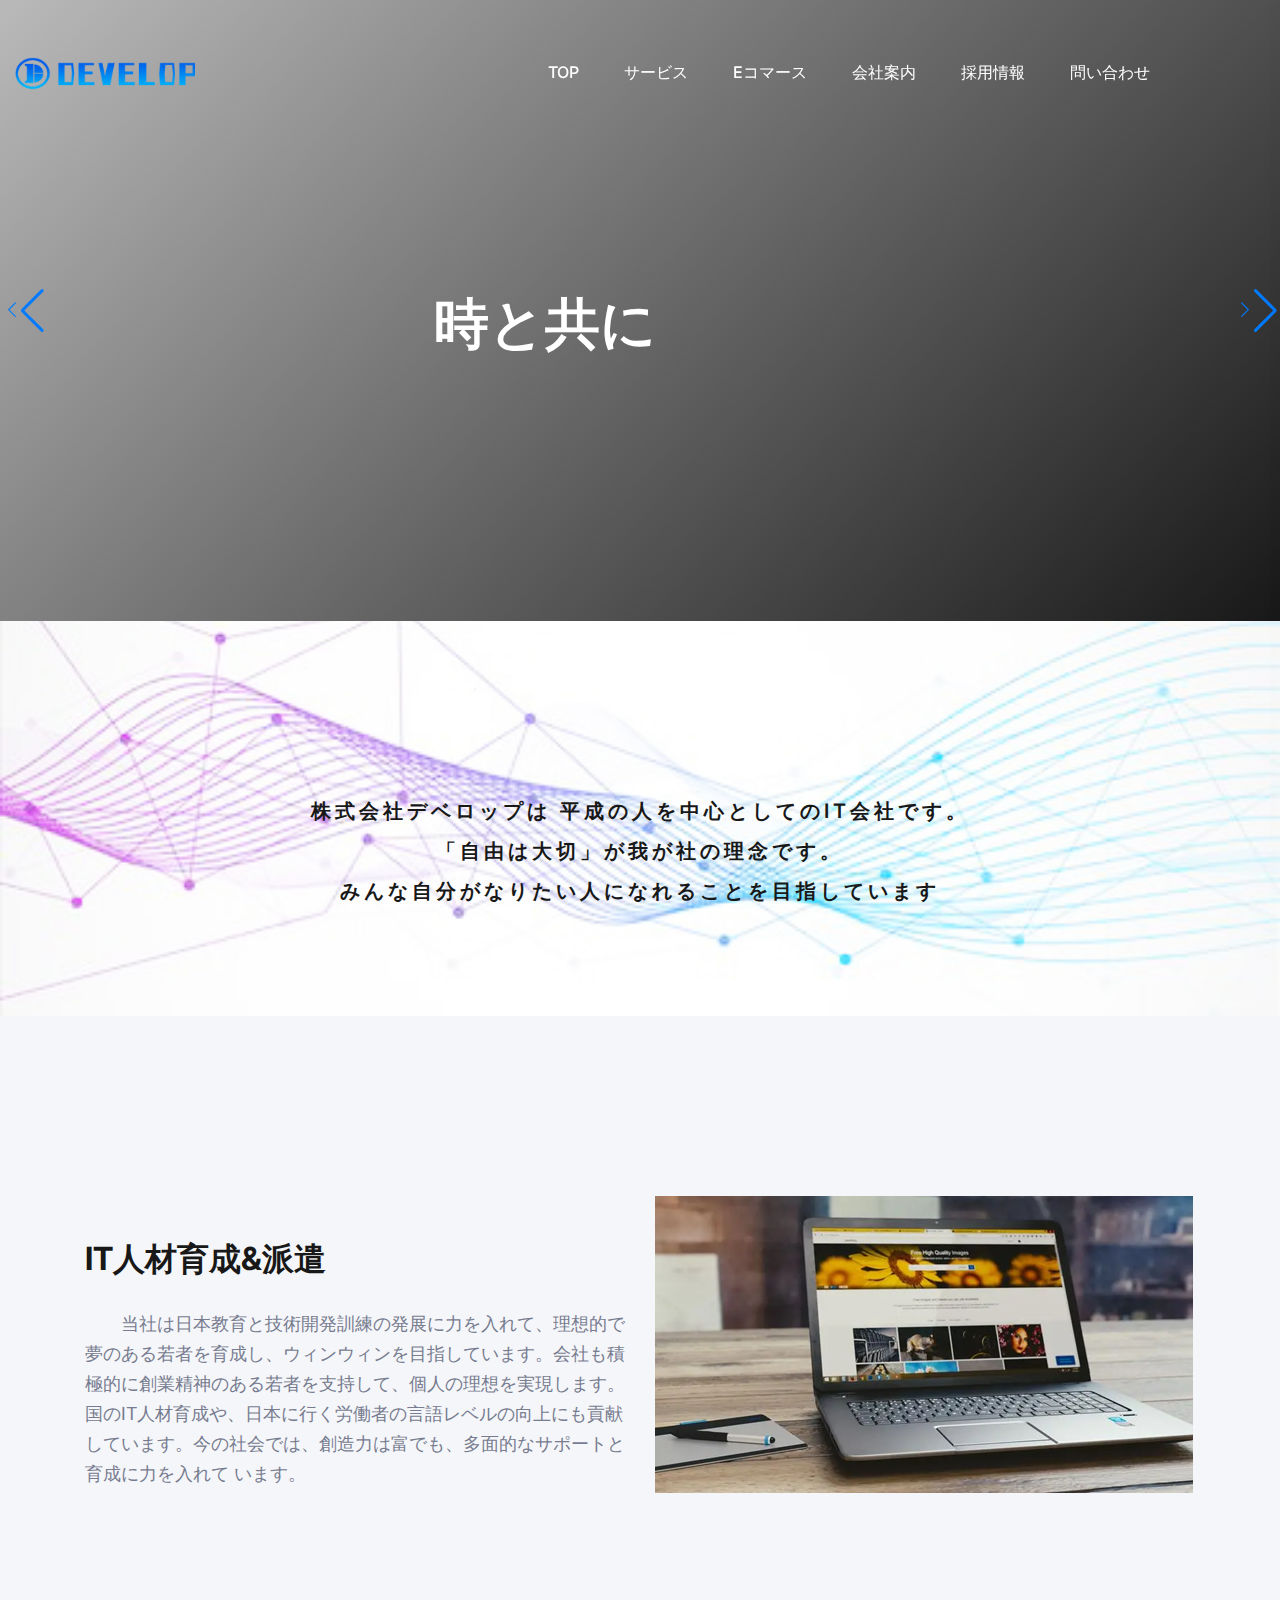
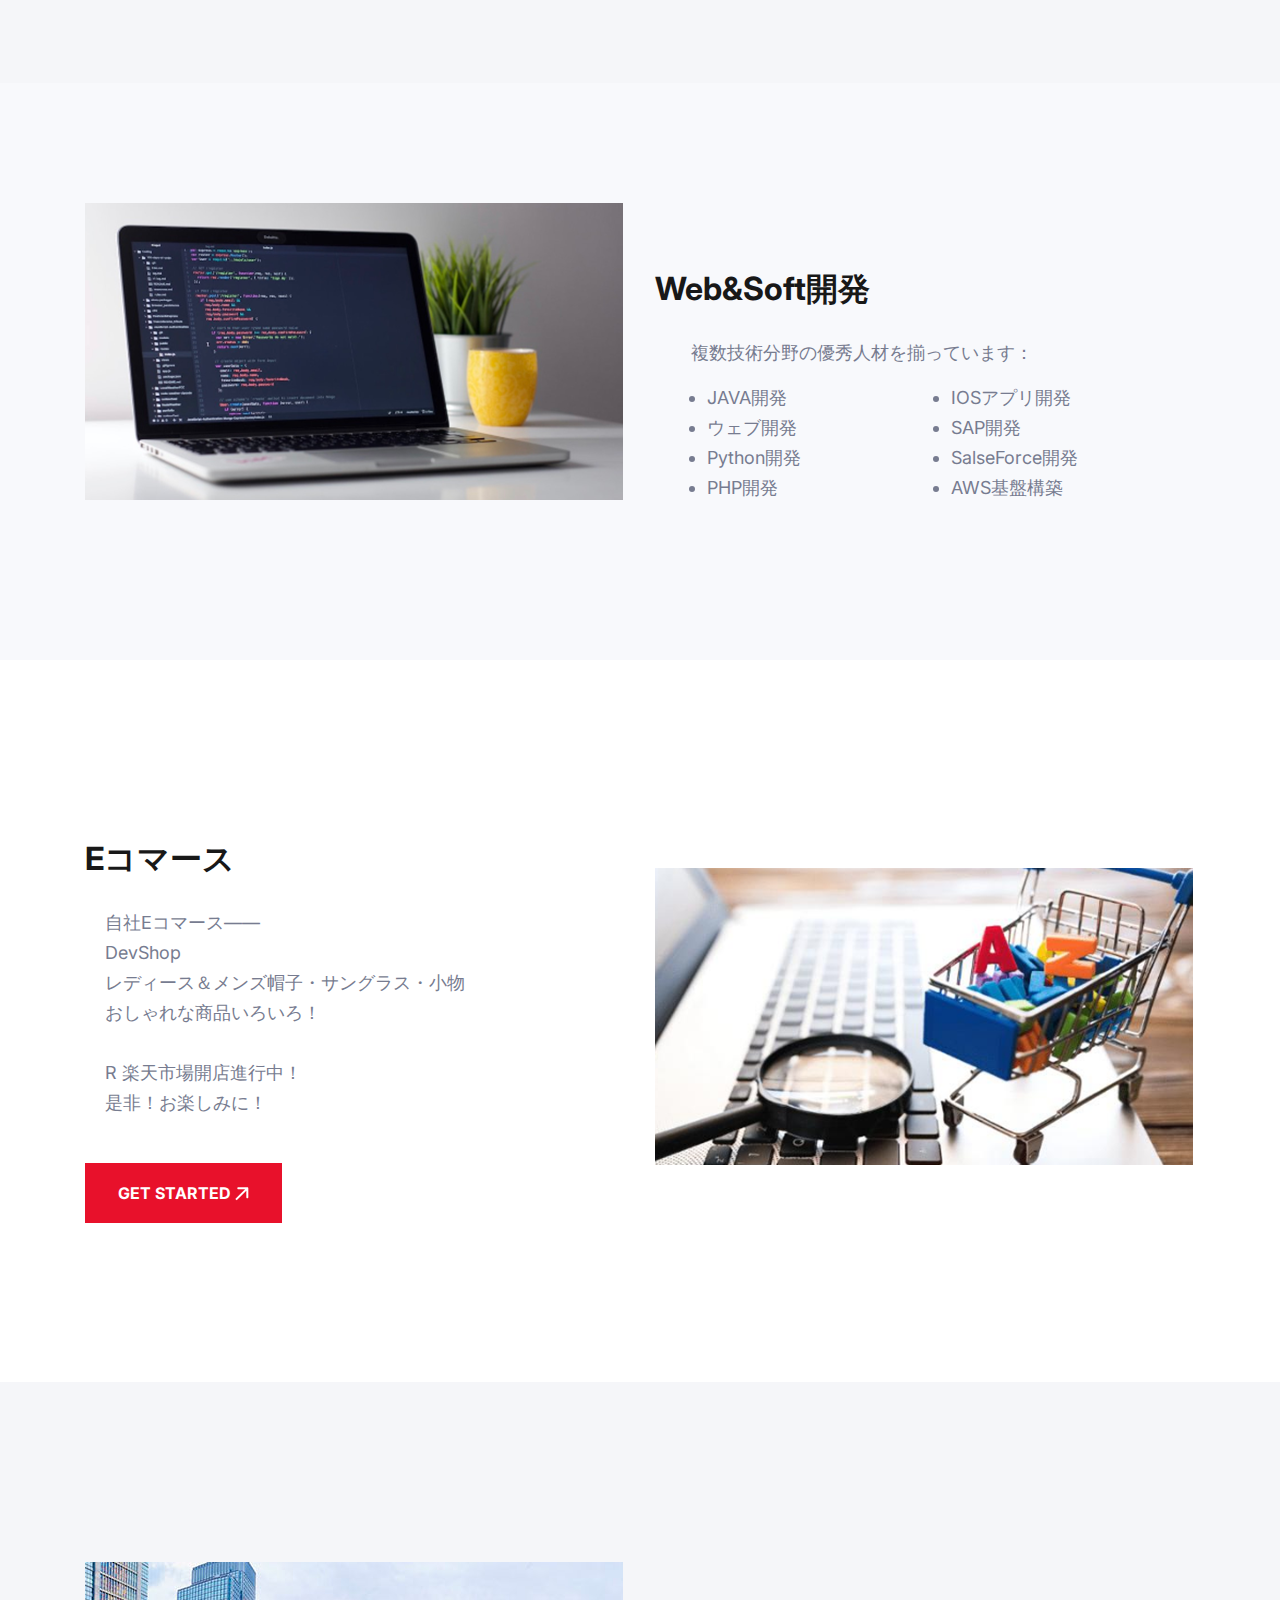
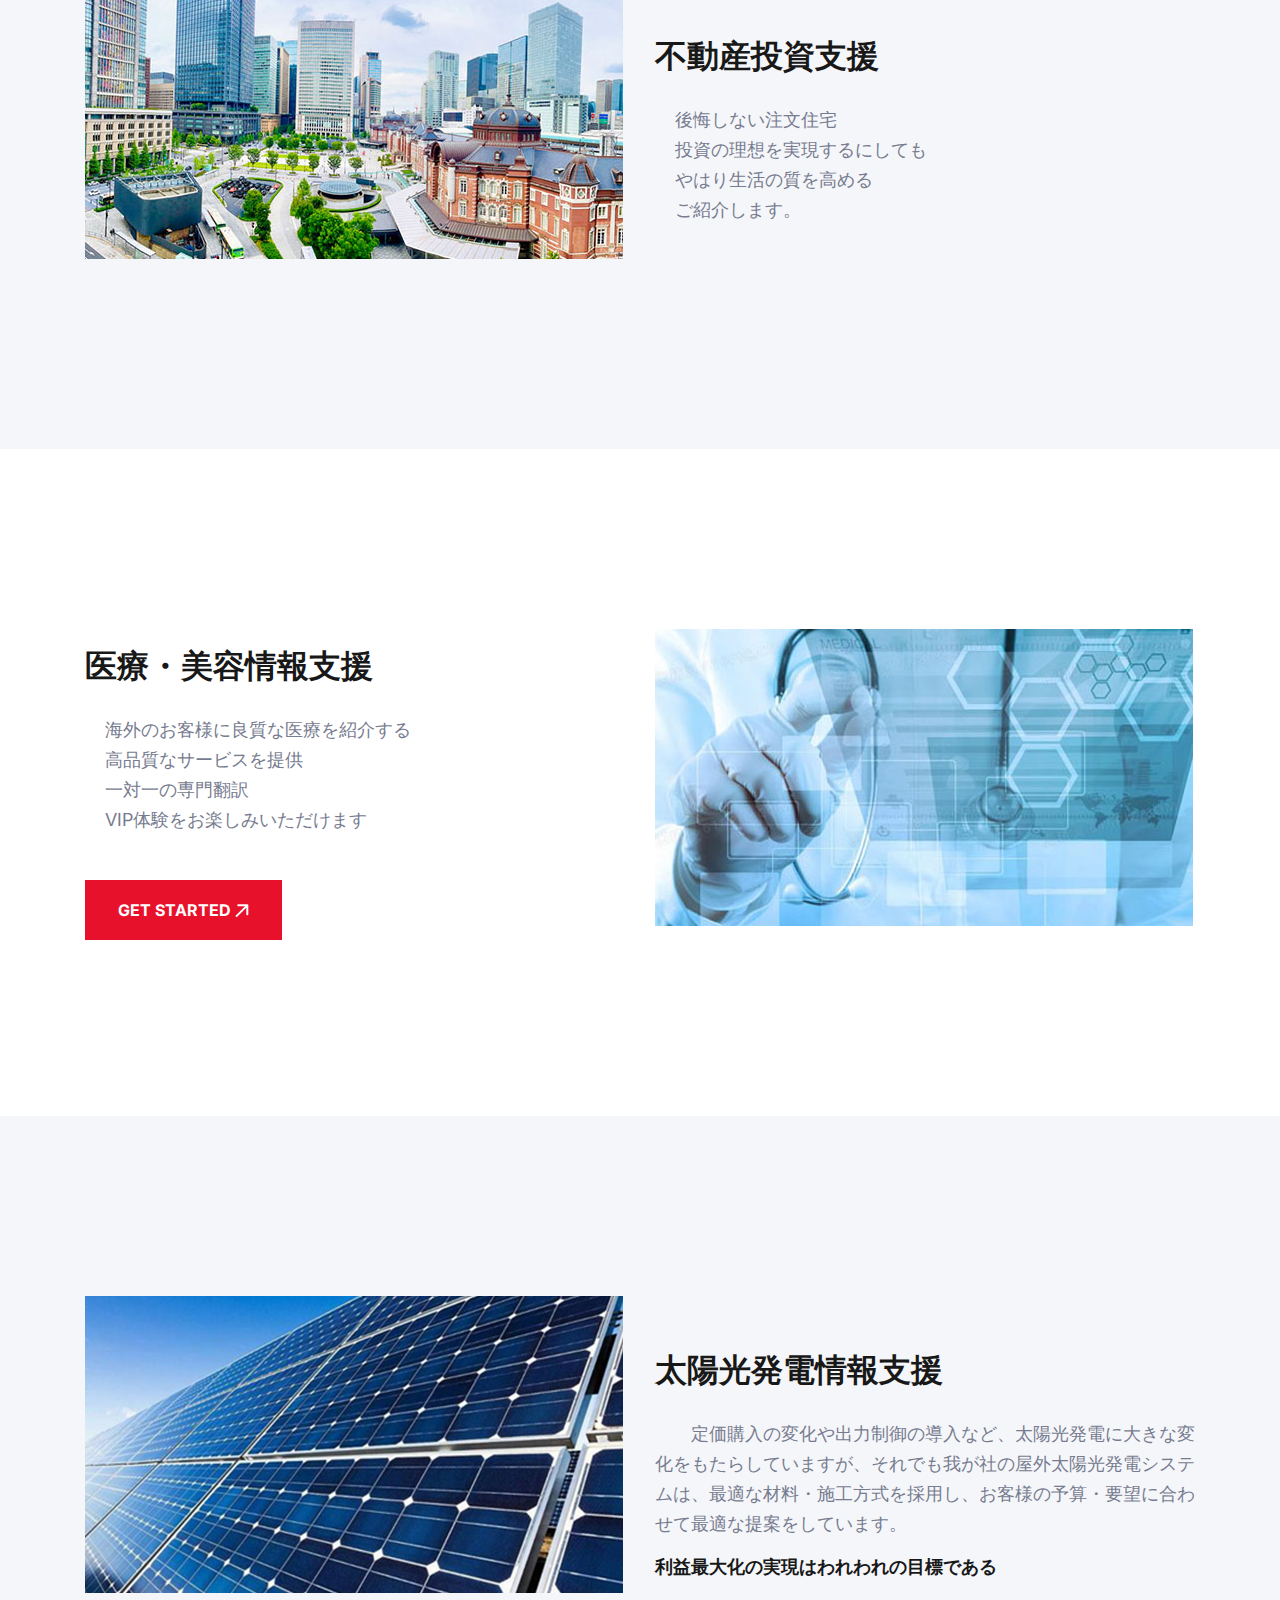
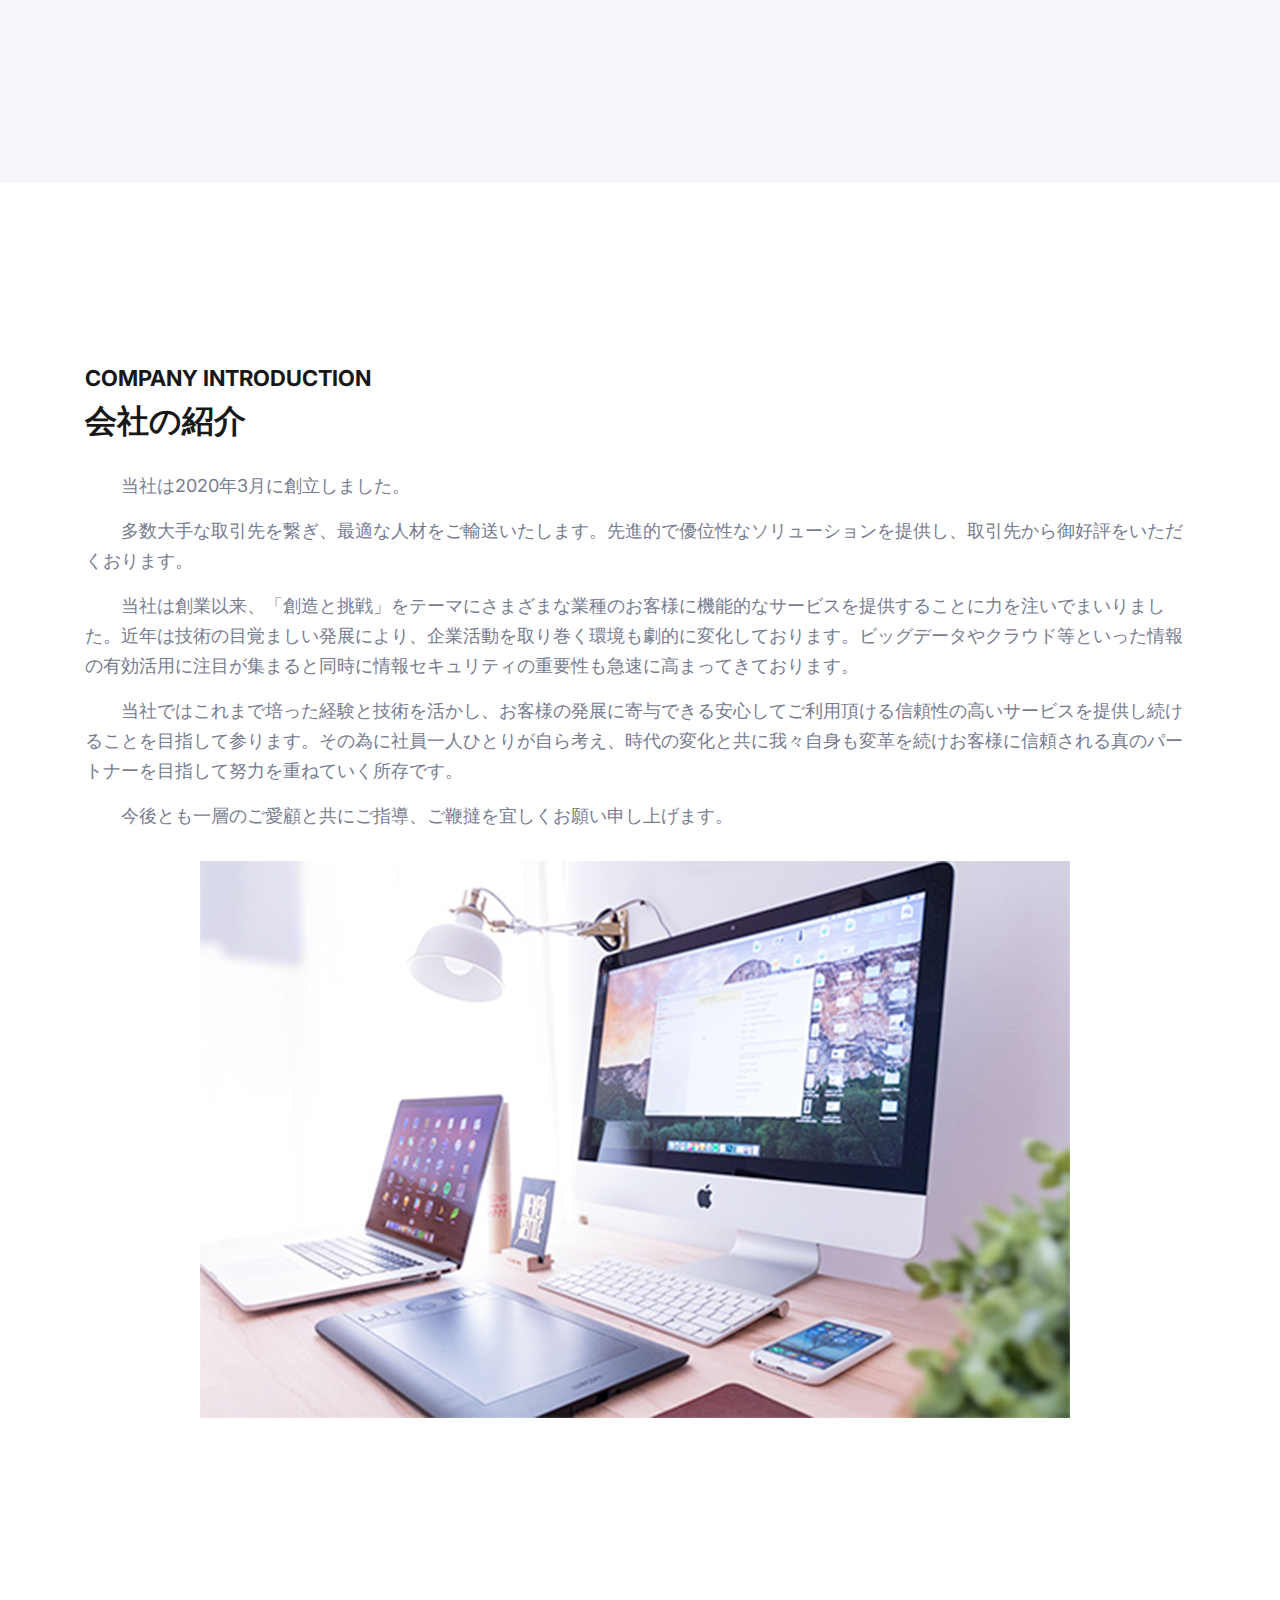
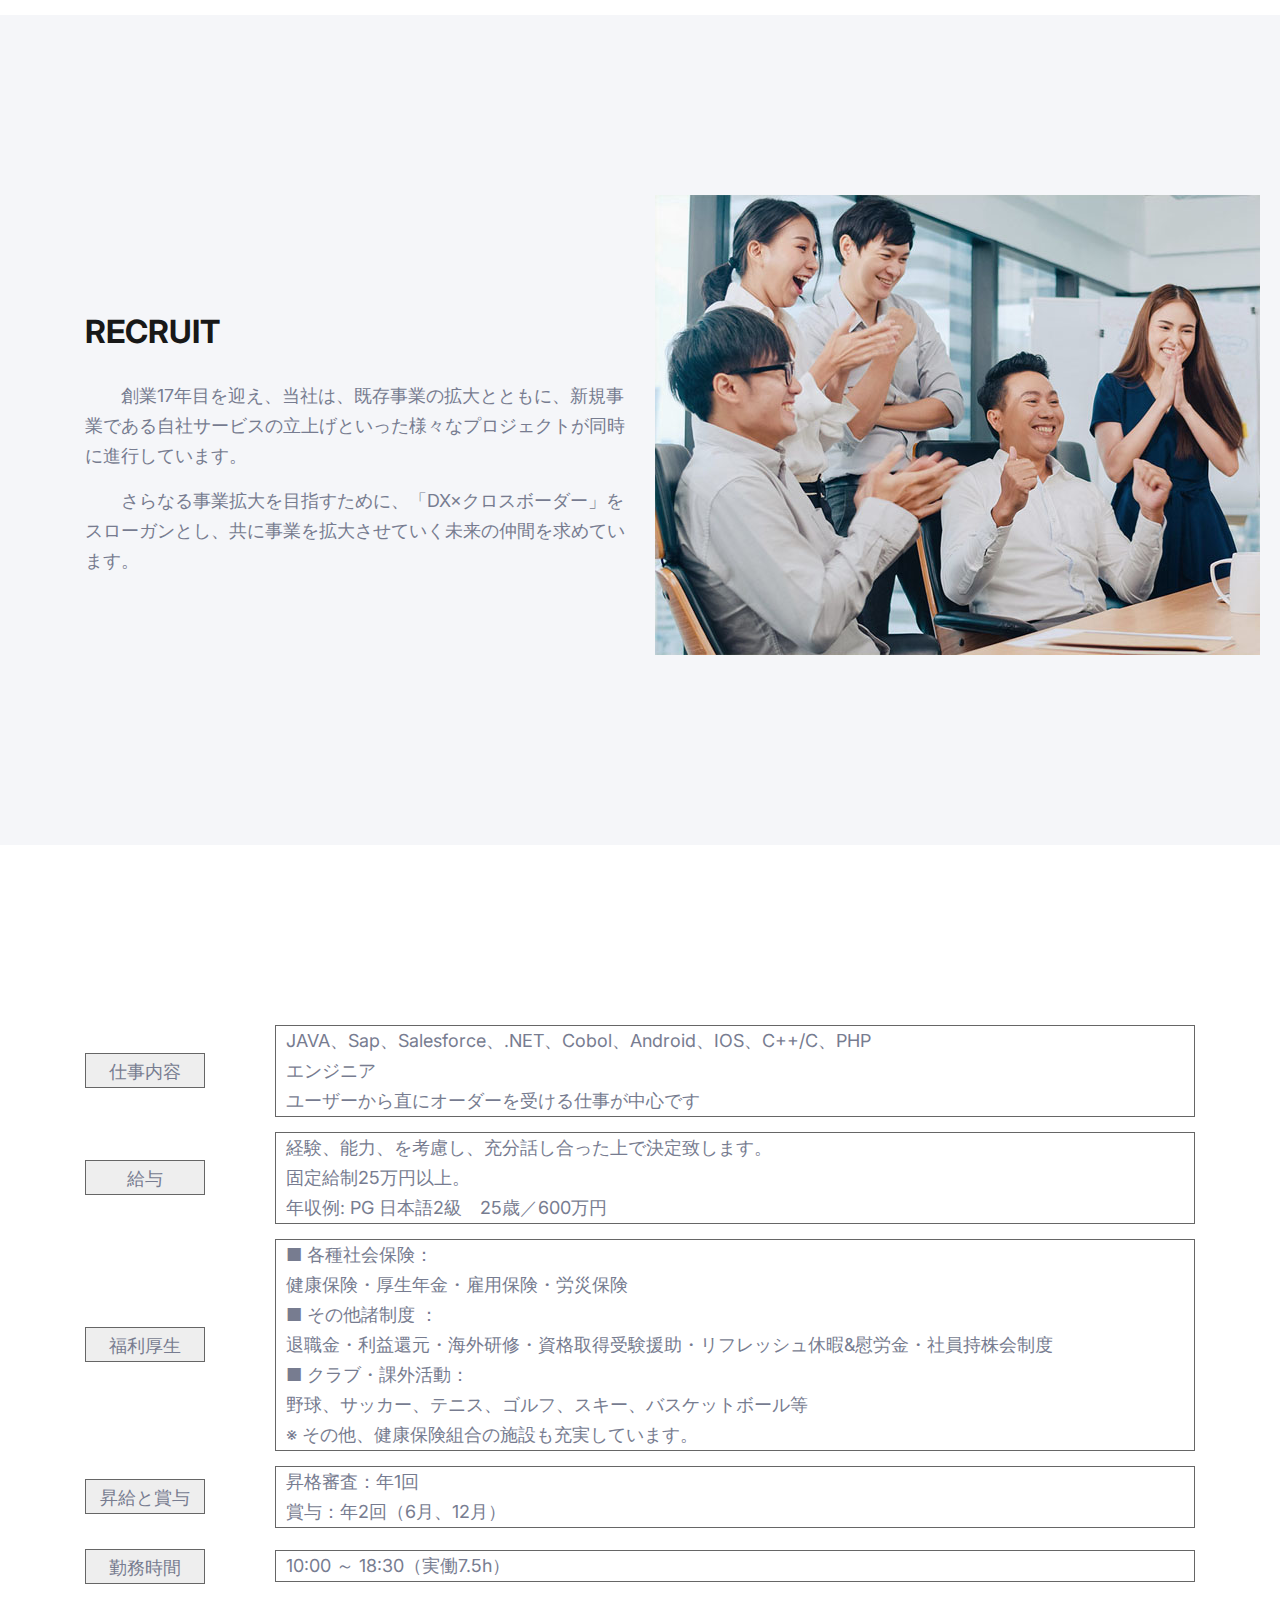
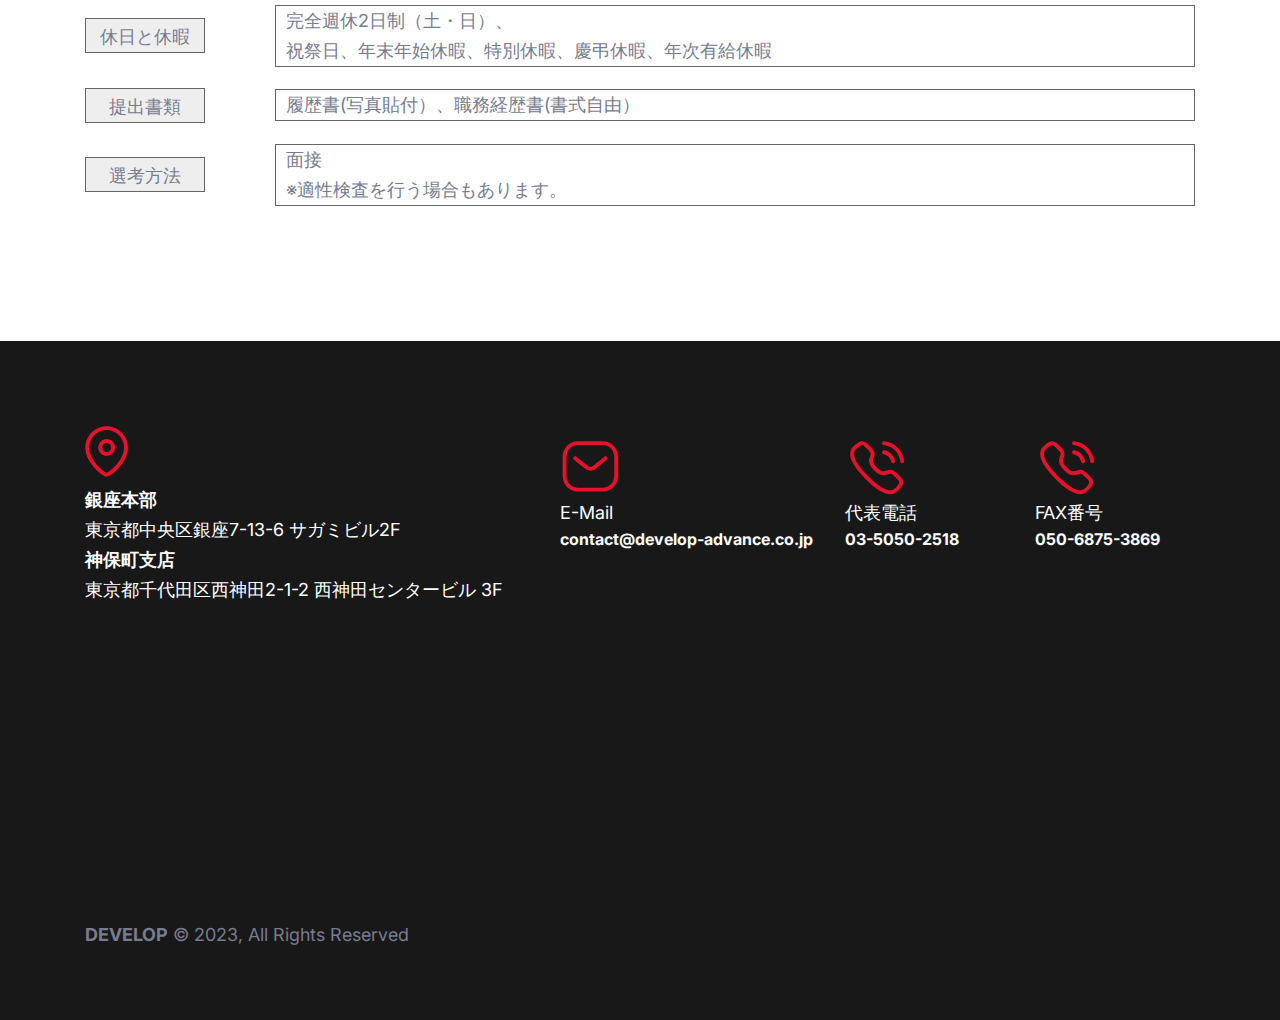
<file: index.html>
﻿<!DOCTYPE html>
<html class="no-js" lang="en">

<head>
	<meta charset="utf-8" />
	<meta http-equiv="x-ua-compatible" content="ie=edge" />
	<meta name="keywords" content="#">
	<meta name="description" content="#">
	<title>Home</title>
	<meta name='og:image' content='images/assets/ogg.png'>
	<!-- For IE -->
	<meta http-equiv="X-UA-Compatible" content="IE=edge">
	<!-- For Resposive Device -->
	<meta name="viewport" content="width=device-width, initial-scale=1.0">
	<!-- For Window Tab Color -->
	<!-- Chrome, Firefox OS and Opera -->
	<meta name="theme-color" content="#913BFF">
	<!-- Windows Phone -->
	<meta name="msapplication-navbutton-color" content="#913BFF">
	<!-- iOS Safari -->
	<meta name="apple-mobile-web-app-status-bar-style" content="#913BFF">

	<!-- <link rel="manifest" href="site.webmanifest" /> -->
	<link rel="shortcut icon" type="image/x-icon" href="/skin/img/favicon.png" />
	<!-- Place favicon.ico in the root directory -->

	<!-- CSS here -->


	<link rel="stylesheet" href="assets/css/bootstrap.min.css" />
	<link rel="stylesheet" href="assets/fonts/bootstrap-icons/font-css.css" />
	<link rel="stylesheet" href="assets/css/animate.min.css" />
	<link rel="stylesheet" href="assets/css/swiper-bundle.min.css" />
	<link rel="stylesheet" href="assets/css/slick.css" />
	<link rel="stylesheet" href="assets/css/all.min.css" />
	<link rel="stylesheet" href="assets/css/nice-select.css" />
	<link rel="stylesheet" href="assets/css/magnific-popup.css" />
	<link rel="stylesheet" href="assets/css/metisMenu.css" />
	<link rel="stylesheet" href="assets/css/aos.css" />
	<link rel="stylesheet" href="assets/css/spacing.css" />
	<link rel="stylesheet" href="assets/css/main.css" />



</head>

<body>
	<!-- main-page-wrapper start -->
	<div class="main-page-wrapper">
		<!-- Add your site or application content here -->
	

		<!-- header-area start -->
		<header class="theme-main-menu theme-menu-one pt-40 pb-30">
			<div class="main-header-area">
				<div class="container-fluid">
					<div class="row align-items-center">
						<div class="col-xxl-2 col-xl-2 col-lg-3 col-6 d-none d-lg-inline-block">
							<div class="logo-area text-center">
								<a class="front" href="index.html"><img src="assets/img/logo/header-logo-1.png"
										alt="Header-logo"></a>
							</div>
						</div>
						<div class="col-xxl-3 col-xl-3" style=" float:right;"></div>
						<div class="col-xxl-7 col-xl-7 col-lg-10 col-12 d-flex" style=" float:right;">
							<div class="logo-area d-lg-none d-md-inline-block">
								<a class="front" href="index.html"><img src="assets/img/logo/header-logo-1.png"
										alt="Header-logo"></a>
							</div>
							<div class="main-menu d-none d-lg-block ps-xxl-5  text-right" style=" float:right;">
								<nav id="mobile-menu">
									<ul class="menu-list ps-0">
										<li><a href="index.html">TOP</a></li>
										<li><a href="index.html#first">サービス</a></li>
										<li><a href="page01.html">Eコマース</a></li>
										<li><a href="index.html#sec">会社案内</a></li>
										<li><a href="index.html#four">採用情報</a></li>
										<li><a href="contact.html">問い合わせ</a></li>
									</ul>
								</nav>
							</div>
							<div class="right-nav d-flex align-items-center justify-content-end ms-5">
								<div class="hamburger-menu">
									<a class="round-menu" href="javascript:void(0);">
										<i class="far fa-bars"></i>
									</a>
								</div>
							</div>
						</div>

					</div>
				</div>
			</div>
			<!-- /.theme-main-menu -->
		</header>
		<!-- header-area end -->

		<!-- slide-bar start -->
		<aside class="slide-bar">
			<div class="close-mobile-menu">
				<a href="javascript:void(0);">
					<i class="fas fa-times"></i>
				</a>
			</div>
			<!-- offset-sidebar start -->
			<div class="offset-sidebar">
				<div class="offset-widget offset-logo mb-30">
					<a href="index.html">
						<img src="assets/img/logo/header-logo-1.png" alt="logo">
					</a>
				</div>
				<div class="mobile-menu"></div>
			</div>
			<!-- offset-sidebar end -->

		</aside>
		<div class="body-overlay"></div>
		<!-- slide-bar end -->

		<main>
			<!-- theme__main__banner start -->
			<section class="theme__main__banner">
				<div class="swiper hero__slider__one">
					<div class="swiper-wrapper">
						<div class="swiper-slide">
							<div class="main__banner__bg pt-290 pb-220 pb-lg-200 pt-md-200 pb-md-150"
								data-background="assets/img/hero/1.jpg">
								<div class="container">
									<div class="row align-items-center">
										<div class="col-xl-10 col-lg-12">
											<div class="theme__content text-xl-start text-center mb-5 mb-lg-0">
												<h1 class="banner__main__title mb-45 text-center">時と共に</h1>
											</div>
										</div>
										<div class="col-lg-6 d-none">
											<div class="hero__img">
												<img src="assets/img/hero/1.jpg" alt="hero__img">
											</div>
										</div>
									</div>
								</div>
							</div>
						</div>
						<div class="swiper-slide">
							<div class="main__banner__bg pt-290 pb-220 pb-lg-200 pt-md-200 pb-md-150"
								data-background="assets/img/hero/2.jpg">
								<div class="container">
									<div class="row align-items-center">
										<div class="col-xl-10 col-lg-12">
											<div class="theme__content text-xl-start text-center mb-5 mb-lg-0">
												<h1 class="banner__main__title mb-45 text-center">時と共に</h1>
											</div>
										</div>
										<div class="col-lg-6 d-none">
											<div class="hero__img">
												<img src="assets/img/hero/2.jpg" alt="hero__img">
											</div>
										</div>
									</div>
								</div>
							</div>
						</div>
						<div class="swiper-slide">
							<div class="main__banner__bg pt-290 pb-220 pb-lg-200 pt-md-200 pb-md-150"
								data-background="assets/img/hero/3.jpg">
								<div class="container">
									<div class="row align-items-center">
										<div class="col-xl-10 col-lg-12">
											<div class="theme__content text-xl-start text-center mb-5 mb-lg-0">
												<h1 class="banner__main__title mb-45 text-center">時と共に</h1>
											</div>
										</div>
										<div class="col-lg-6 d-none">
											<div class="hero__img">
												<img src="assets/img/hero/3.jpg" alt="hero__img">
											</div>
										</div>
									</div>
								</div>
							</div>
						</div>
						<div class="swiper-slide">
							<div class="main__banner__bg pt-290 pb-220 pb-lg-200 pt-md-200 pb-md-150"
								data-background="assets/img/hero/4.jpeg">
								<div class="container">
									<div class="row align-items-center">
										<div class="col-xl-10 col-lg-12">
											<div class="theme__content text-xl-start text-center mb-5 mb-lg-0">
												<h1 class="banner__main__title mb-45 text-center">時と共に</h1>
											</div>
										</div>
										<div class="col-lg-6 d-none">
											<div class="hero__img">
												<img src="assets/img/hero/4.jpeg" alt="hero__img">
											</div>
										</div>
									</div>
								</div>
							</div>
						</div>
						<div class="swiper-slide">
							<div class="main__banner__bg pt-290 pb-220 pb-lg-200 pt-md-200 pb-md-150"
								data-background="assets/img/hero/5.jpeg">
								<div class="container">
									<div class="row align-items-center">
										<div class="col-xl-10 col-lg-12">
											<div class="theme__content text-xl-start text-center mb-5 mb-lg-0">
												<h1 class="banner__main__title mb-45 text-center">時と共に</h1>
											</div>
										</div>
										<div class="col-lg-6 d-none">
											<div class="hero__img">
												<img src="assets/img/hero/5.jpeg" alt="hero__img">
											</div>
										</div>
									</div>
								</div>
							</div>
						</div>								
 						<div class="swiper-slide">
							<div class="main__banner__bg pt-290 pb-220 pb-lg-200 pt-md-200 pb-md-150"
								data-background="assets/img/hero/6.jpeg">
								<div class="container">
									<div class="row align-items-center">
										<div class="col-xl-10 col-lg-12">
											<div class="theme__content text-xl-start text-center mb-5 mb-lg-0">
												<h1 class="banner__main__title mb-45 text-center">時と共に</h1>
											</div>
										</div>
										<div class="col-lg-6 d-none">
											<div class="hero__img">
												<img src="assets/img/hero/6.jpeg" alt="hero__img">
											</div>
										</div>
									</div>
								</div>
							</div>
						</div>						
						<div class="swiper-slide">
							<div class="main__banner__bg pt-290 pb-220 pb-lg-200 pt-md-200 pb-md-150"
								data-background="assets/img/hero/7.jpeg">
								<div class="container">
									<div class="row align-items-center">
										<div class="col-xl-10 col-lg-12">
											<div class="theme__content text-xl-start text-center mb-5 mb-lg-0">
												<h1 class="banner__main__title mb-45 text-center">時と共に</h1>
											</div>
										</div>
										<div class="col-lg-6 d-none">
											<div class="hero__img">
												<img src="assets/img/hero/7.jpeg" alt="hero__img">
											</div>
										</div>
									</div>
								</div>
							</div>
						</div>						
						<div class="swiper-slide">
							<div class="main__banner__bg pt-290 pb-220 pb-lg-200 pt-md-200 pb-md-150"
								data-background="assets/img/hero/8.jpeg">
								<div class="container">
									<div class="row align-items-center">
										<div class="col-xl-10 col-lg-12">
											<div class="theme__content text-xl-start text-center mb-5 mb-lg-0">
												<h1 class="banner__main__title mb-45 text-center">時と共に</h1>
											</div>
										</div>
										<div class="col-lg-6 d-none">
											<div class="hero__img">
												<img src="assets/img/hero/8.jpeg" alt="hero__img">
											</div>
										</div>
									</div>
								</div>
							</div>
						</div>


					</div>
					<!-- hero-paginatoin -->
					<div class="swiper-button-next"><i class="bi bi-chevron-right"></i></div>
					<div class="swiper-button-prev"><i class="bi bi-chevron-left"></i></div>
				</div>
				<div class="container" style=" display:none;">
					<div class="row col-lg-12">
						<div class="swiper thumbs__slider">
							<div class="swiper-wrapper">
								
							</div>
						</div>
					</div>
				</div>
			</section>
			<!-- theme__main__banner end -->

			<!-- offer__section start -->
			<section class="grey-bg offer__section">
				<div class="offer__bg__wrapper pt-180 pt-lg-100 pb-60 pb-lg-30" style="background:url(assets/img/bg.jpeg) no-repeat center; background-size:cover;">
					<div class="container">
						<div class="row justify-content-center">
							<div class="col-lg-8">
								<div class="section__title text-center mb-55">
									<h5 class="sub__title mb-20">株式会社デベロップは 平成の人を中心としてのIT会社です。 </h5>
									<h5 class="sub__title mb-20">「自由は大切」が我が社の理念です。</h5>
									<h5 class="sub__title mb-20">みんな自分がなりたい人になれることを目指しています</h5>
								</div>
							</div>
						</div>
					</div>
				</div>
			</section>
			<!-- offer__section end -->

			<!-- about__section start -->
			<section class="about__section pt-180 pt-lg-60 pb-120 pb-lg-30" style=" background:#F5F6F9;" id="first">
				<div class="container">
					<div class="about__bg_map">
						<div class="row align-items-center">
							<div class="col-lg-6">
								<div class="about__content__wrapper ps-xxl-5 mb-30">
									<div class="section__title mb-30">
										<h2 class="section__title__main mb-30">IT人材育成&派遣</h2>
										<p style="text-indent:2em;">当社は日本教育と技術開発訓練の発展に力を入れて、理想的で夢のある若者を育成し、ウィンウィンを目指しています。会社も積極的に創業精神のある若者を支持して、個人の理想を実現します。国のIT人材育成や、日本に行く労働者の言語レベルの向上にも貢献しています。今の社会では、創造力は富でも、多面的なサポートと育成に力を入れて います。</p>
									</div>
								</div>
							</div>
							<div class="col-lg-6 ps-xxl-5">
								<div class="about__img__wrapper ps-xxl-5 mb-70 mb-lg-30">
									<img class="about__main" src="assets/img/5.png" alt="about">
								</div>
							</div>
						</div>
					</div>
				</div>
			</section>
			<!-- about__section end -->

			<!-- counter__section start -->
			<div class="counter__section">
				<div class="grey-bg counter__bg__wrapper pt-120 pt-lg-80 pb-90 pb-lg-50"
					data-background="assets/img/shape/vector-3.svg">
					<div class="container">
						<div class="row align-items-center">
							<div class="col-lg-6">
								<div class="about__img__wrapper ps-xxl-5 mb-70 mb-lg-30">
									<img class="about__main" src="assets/img/3.png" alt="about">
								</div>
							</div>
							<div class="col-lg-6 ps-xxl-5">
								<div class="about__content__wrapper ps-xxl-5 mb-30">
									<div class="section__title mb-30">
										<h2 class="section__title__main mb-30">Web&Soft開発</h2>
										<p style="text-indent:2em;">複数技術分野の優秀人材を揃っています：</P>
										<ul style=" margin-left:20px;">
											<li style="float:left; width:50%;">JAVA開発</li>
											<li style="float:left; width:50%;">IOSアプリ開発</li>
											<li style="float:left; width:50%;">ウェブ開発</li>		
											<li style="float:left; width:50%;">SAP開発</li>	
											<li style="float:left; width:50%;">Python開発</li>	
											<li style="float:left; width:50%;">SalseForce開発</li>	
											<li style="float:left; width:50%;">PHP開発</li>	
											<li style="float:left; width:50%;">AWS基盤構築</li>	
										</ul>
									</div>
								</div>
							</div>
						</div>
					</div>
				</div>
			</div>
			<!-- counter__section end -->

			<!-- about__section start -->
			<section class="about__section pt-180 pt-lg-60 pb-120 pb-lg-30">
				<div class="container">
					<div class="about__bg_map">
						<div class="row align-items-center">
							<div class="col-lg-6 ps-xxl-5">
								<div class="about__content__wrapper ps-xxl-5 mb-30">
									<div class="section__title mb-30">
										<h2 class="section__title__main mb-30">Eコマース</h2>
										<p style="margin-left:20px;">
											自社Eコマース――<br>
											DevShop<br>
											レディース＆メンズ帽子・サングラス・小物<br>
											おしゃれな商品いろいろ！<br><br>

											R 楽天市場開店進行中！<br>
											是非！お楽しみに！
										</p>
										<a href="#" class="ht_btn mt-30"><span>Get Started <img src="assets/img/icon/arrow.svg" alt="icon"></span></a>
									</div>
								</div>
							</div>
							<div class="col-lg-6">
								<div class="about__img__wrapper ps-xxl-5 mb-70 mb-lg-30">
									<img class="about__main" src="assets/img/4.png" alt="about">
								</div>
							</div>
						</div>
					</div>
				</div>
			</section>
			<!-- about__section end -->


			<!-- about__section start -->
			<section class="about__section pt-180 pt-lg-60 pb-120 pb-lg-30" style=" background:#F5F6F9;">
				<div class="container">
					<div class="about__bg_map">
						<div class="row align-items-center">
							<div class="col-lg-6">
								<div class="about__img__wrapper ps-xxl-5 mb-70 mb-lg-30">
									<img class="about__main" src="assets/img/5.jpg" alt="about">
								</div>
							</div>
							<div class="col-lg-6 ps-xxl-5">
								<div class="about__content__wrapper ps-xxl-5 mb-30">
									<div class="section__title mb-30">
										<h2 class="section__title__main mb-30">不動産投資支援</h2>
										<p style="margin-left:20px;">後悔しない注文住宅<br>
											投資の理想を実現するにしても<br>
											やはり生活の質を高める<br>
											ご紹介します。
										</p>
									</div>
								</div>
							</div>
						</div>
					</div>
				</div>
			</section>
			<!-- about__section end -->



			<!-- about__section start -->
			<section class="about__section pt-180 pt-lg-60 pb-120 pb-lg-30">
				<div class="container">
					<div class="about__bg_map">
						<div class="row align-items-center">
							<div class="col-lg-6 ps-xxl-5">
								<div class="about__content__wrapper ps-xxl-5 mb-30">
									<div class="section__title mb-30">
										<h2 class="section__title__main mb-30">医療・美容情報支援</h2>
										<p style="margin-left:20px;">
											海外のお客様に良質な医療を紹介する<br>
											高品質なサービスを提供<br>
											一対一の専門翻訳<br>
											VIP体験をお楽しみいただけます
										</p>
										<a href="#" class="ht_btn mt-30"><span>Get Started <img src="assets/img/icon/arrow.svg" alt="icon"></span></a>
									</div>
								</div>
							</div>
							<div class="col-lg-6">
								<div class="about__img__wrapper ps-xxl-5 mb-70 mb-lg-30">
									<img class="about__main" src="assets/img/7.jpg" alt="about">
								</div>
							</div>
						</div>
					</div>
				</div>
			</section>
			<!-- about__section end -->

<!-- about__section start -->
			<section class="about__section pt-180 pt-lg-60 pb-120 pb-lg-30" style=" background:#F5F6F9;">
				<div class="container">
					<div class="about__bg_map">
						<div class="row align-items-center">
							<div class="col-lg-6">
								<div class="about__img__wrapper ps-xxl-5 mb-70 mb-lg-30">
									<img class="about__main" src="assets/img/1.png" alt="about">
								</div>
							</div>
							<div class="col-lg-6 ps-xxl-5">
								<div class="about__content__wrapper ps-xxl-5 mb-30">
									<div class="section__title mb-30">
										<h2 class="section__title__main mb-30">太陽光発電情報支援</h2>
										<p style="text-indent:2em;">定価購入の変化や出力制御の導入など、太陽光発電に大きな変化をもたらしていますが、それでも我が社の屋外太陽光発電システムは、最適な材料・施工方式を採用し、お客様の予算・要望に合わせて最適な提案をしています。
										</p>
										<h5>利益最大化の実現はわれわれの目標である</h5>
									</div>
								</div>
							</div>
						</div>
					</div>
				</div>
			</section>
			<!-- about__section end -->


			 
<!-- about__section start -->
			<section class="about__section pt-180 pt-lg-60 pb-120 pb-lg-30" id="sec">
				<div class="container">
					<div class="about__bg_map">
						<div class="row align-items-center">
							<div class="col-lg-12 ps-xxl-12">
								<div class="about__content__wrapper ps-xxl-5 mb-30">
									<div class="section__title mb-30">
										<h4>COMPANY INTRODUCTION</h3>
										<h2 class="section__title__main mb-30">会社の紹介</h2>
										<p style="text-indent:2em;">当社は2020年3月に創立しました。</p>
										<p style="text-indent:2em;">多数大手な取引先を繋ぎ、最適な人材をご輸送いたします。先進的で優位性なソリューションを提供し、取引先から御好評をいただくおります。</p>
										<p style="text-indent:2em;">当社は創業以来、「創造と挑戦」をテーマにさまざまな業種のお客様に機能的なサービスを提供することに力を注いでまいりました。近年は技術の目覚ましい発展により、企業活動を取り巻く環境も劇的に変化しております。ビッグデータやクラウド等といった情報の有効活用に注目が集まると同時に情報セキュリティの重要性も急速に高まってきております。</p>
										<p style="text-indent:2em;">当社ではこれまで培った経験と技術を活かし、お客様の発展に寄与できる安心してご利用頂ける信頼性の高いサービスを提供し続けることを目指して参ります。その為に社員一人ひとりが自ら考え、時代の変化と共に我々自身も変革を続けお客様に信頼される真のパートナーを目指して努力を重ねていく所存です。</p>
										<p style="text-indent:2em;">今後とも一層のご愛顧と共にご指導、ご鞭撻を宜しくお願い申し上げます。</p>
									</div>
								</div>
							</div>
							<div class="col-lg-12 text-center">
								<div class="about__img__wrapper ps-xxl-5 mb-70 mb-lg-30">
									<img class="about__main" src="assets/img/6.png" alt="about">
								</div>
							</div>
						</div>
					</div>
				</div>
			</section>
			<!-- about__section end -->

		<!-- about__section start -->
			<section class="about__section pt-180 pt-lg-60 pb-120 pb-lg-30" style=" background:#F5F6F9;" id="third">
				<div class="container">
					<div class="about__bg_map">
						<div class="row align-items-center">
							<div class="col-lg-6 ps-xxl-5">
								<div class="about__content__wrapper ps-xxl-5 mb-30">
									<div class="section__title mb-30">
										<h2 class="section__title__main mb-30">RECRUIT</h2>
										<p style="text-indent:2em;">創業17年目を迎え、当社は、既存事業の拡大とともに、新規事業である自社サービスの立上げといった様々なプロジェクトが同時に進行しています。</P>
										<p style="text-indent:2em;">さらなる事業拡大を目指すために、「DX×クロスボーダー」をスローガンとし、共に事業を拡大させていく未来の仲間を求めています。</p>
									</div>
								</div>
							</div>
							<div class="col-lg-6">
								<div class="about__img__wrapper ps-xxl-5 mb-70 mb-lg-30">
									<img class="about__main" src="assets/img/6.jpg" alt="about">
								</div>
							</div>
						</div>
					</div>
				</div>
			</section>
			<!-- about__section end -->

			 
			<!-- about__section start -->
			<section class="about__section pt-180 pt-lg-60 pb-120 pb-lg-30" id="four">
				<div class="container">
					<div class="about__bg_map">
						<div class="row align-items-center" style=" margin-bottom:15px;">
							<div class="col-md-2 col-sx-12 text-center">
								<div style=" display:block; width:100%; margin:6px 0;"><span style=" display:block; width:120px; text-align:center; height:35px; line-height:35px; border:1px solid #666; background:#eee;">仕事内容</span></div>
							</div>
							<div class="col-md-10 col-sx-12 text-left">
								<div style=" display:block; width:100%; padding-left:10px; text-align:left; height:auto; line-height:30px; border:1px solid #666;">					
									JAVA、Sap、Salesforce、.NET、Cobol、Android、IOS、C++/C、PHP<br>
									エンジニア<br>
									ユーザーから直にオーダーを受ける仕事が中心です
								</div>
							</div>						
						</div>
						<div class="row align-items-center" style=" margin-bottom:15px;">
							<div class="col-md-2 col-sx-12 text-center">
								<div style=" display:block; width:100%; margin:6px 0;"><span style=" display:block; width:120px; text-align:center; height:35px; line-height:35px; border:1px solid #666; background:#eee;">給与</span></div>
							</div>
							<div class="col-md-10 col-sx-12 text-left">
								<div style=" display:block; width:100%; padding-left:10px; text-align:left; height:auto; line-height:30px; border:1px solid #666;">							経験、能力、を考慮し、充分話し合った上で決定致します。<br>
									固定給制25万円以上。<br>
									年収例: PG 日本語2級　25歳／600万円
								</div>
							</div>						
						</div>
						<div class="row align-items-center" style=" margin-bottom:15px;">
							<div class="col-md-2 col-sx-12 text-center">
								<div style=" display:block; width:100%; margin:6px 0;"><span style=" display:block; width:120px; text-align:center; height:35px; line-height:35px; border:1px solid #666; background:#eee;">福利厚生</span></div>
							</div>
							<div class="col-md-10 col-sx-12 text-left">
								<div style=" display:block; width:100%; padding-left:10px; text-align:left; height:auto; line-height:30px; border:1px solid #666;">						■ 各種社会保険：<br>
									健康保険・厚生年金・雇用保険・労災保険<br>
									■ その他諸制度 ：<br>
									退職金・利益還元・海外研修・資格取得受験援助・リフレッシュ休暇&慰労金・社員持株会制度<br>
									■ クラブ・課外活動：<br>
									野球、サッカー、テニス、ゴルフ、スキー、バスケットボール等<br>
									※ その他、健康保険組合の施設も充実しています。
								</div>
							</div>						
						</div>
						<div class="row align-items-center" style=" margin-bottom:15px;">
							<div class="col-md-2 col-sx-12 text-center">
								<div style=" display:block; width:100%; margin:6px 0;"><span style=" display:block; width:120px; text-align:center; height:35px; line-height:35px; border:1px solid #666; background:#eee;">昇給と賞与</span></div>
							</div>
							<div class="col-md-10 col-sx-12 text-left">
								<div style=" display:block; width:100%; padding-left:10px; text-align:left; height:auto; line-height:30px; border:1px solid #666;">						昇格審査：年1回<br>
									賞与：年2回（6月、12月）
								</div>
							</div>						
						</div>
						<div class="row align-items-center" style=" margin-bottom:15px;">
							<div class="col-md-2 col-sx-12 text-center">
								<div style=" display:block; width:100%; margin:6px 0;"><span style=" display:block; width:120px; text-align:center; height:35px; line-height:35px; border:1px solid #666; background:#eee;">勤務時間</span></div>
							</div>
							<div class="col-md-10 col-sx-12 text-left">
								<div style=" display:block; width:100%; padding-left:10px; text-align:left; height:auto; line-height:30px; border:1px solid #666;">						10:00 ～ 18:30（実働7.5h）
								</div>
							</div>						
						</div>
						<div class="row align-items-center" style=" margin-bottom:15px;">
							<div class="col-md-2 col-sx-12 text-center">
								<div style=" display:block; width:100%; margin:6px 0;"><span style=" display:block; width:120px; text-align:center; height:35px; line-height:35px; border:1px solid #666; background:#eee;">休日と休暇</span></div>
							</div>
							<div class="col-md-10 col-sx-12 text-left">
								<div style=" display:block; width:100%; padding-left:10px; text-align:left; height:auto; line-height:30px; border:1px solid #666;">						完全週休2日制（土・日）、<br>
									祝祭日、年末年始休暇、特別休暇、慶弔休暇、年次有給休暇
								</div>
							</div>						
						</div>
						<div class="row align-items-center" style=" margin-bottom:15px;">
							<div class="col-md-2 col-sx-12 text-center">
								<div style=" display:block; width:100%; margin:6px 0;"><span style=" display:block; width:120px; text-align:center; height:35px; line-height:35px; border:1px solid #666; background:#eee;">提出書類</span></div>
							</div>
							<div class="col-md-10 col-sx-12 text-left">
								<div style=" display:block; width:100%; padding-left:10px; text-align:left; height:auto; line-height:30px; border:1px solid #666;">						履歴書(写真貼付）、職務経歴書(書式自由）
								</div>
							</div>						
						</div>
						<div class="row align-items-center" style=" margin-bottom:15px;">
							<div class="col-md-2 col-sx-12 text-center">
								<div style=" display:block; width:100%; margin:6px 0;"><span style=" display:block; width:120px; text-align:center; height:35px; line-height:35px; border:1px solid #666; background:#eee;">選考方法</span></div>
							</div>
							<div class="col-md-10 col-sx-12 text-left">
								<div style=" display:block; width:100%; padding-left:10px; text-align:left; height:auto; line-height:30px; border:1px solid #666;">						面接<br>
									※適性検査を行う場合もあります。
								</div>
							</div>						
						</div>
					</div>
				</div>
			</section>
			<!-- about__section end -->

		</main>


		<!--footer-area start-->
		<footer class="footer-area" style="background:#181818; color:#fff;" data-background="assets/img/footer/footer-bg-2.jpg">
			<div class="footer__bg__one">
				<!-- footer__contact start -->
				<div class="footer__contact">
					<div class="container">
						<div class="row align-items-center">
							<div class="col-lg-5 col-md-5" style="margin-top:35px;">
								<div class="footer__info-box pb-45 pt-50">
									<div class="icon">
										<img src="assets/img/icon/location.svg" alt="Location">
									</div>
									<div class="text-content">
										<div class="info-desc" style="color:#fff; padding-top:8px;">											
												<b>銀座本部</b>　<br>東京都中央区銀座7-13-6 サガミビル2F<br>
												<b>神保町支店</b><br>東京都千代田区西神田2-1-2 西神田センタービル 3F
											
										</div>
									</div>
								</div>
							</div>
							<div class="col-lg-3 col-md-3">
								<div class="footer__info-box emails justify-content-md-center pb-45 pt-50">
									<div class="icon">
										<img src="assets/img/icon/email.svg" alt="Email">
									</div>
									<div class="text-content">
										<span class="info-title">E-Mail</span>
										<h6 class="info-desc" style="color:#fff;">contact@develop-advance.co.jp</h6>
									</div>
								</div>
							</div>
							<div class="col-lg-2 col-md-2">
								<div class="footer__info-box justify-content-md-end pb-45 pt-50">
									<div class="icon">
										<img src="assets/img/icon/call-2.svg" alt="Phone">
									</div>
									<div class="text-content">
										<span class="info-title">代表電話</span>
										<h6 class="info-desc" style="color:#fff;">03-5050-2518</h6>
									</div>
								</div>
							</div>
							<div class="col-lg-2 col-md-2">
								<div class="footer__info-box justify-content-md-end pb-45 pt-50">
									<div class="icon">
										<img src="assets/img/icon/call-2.svg" alt="Phone">
									</div>
									<div class="text-content">
										<span class="info-title">FAX番号</span>
										<h6 class="info-desc" style="color:#fff;">050-6875-3869</h6>
									</div>
								</div>
							</div>
						</div>
					</div>
				</div>
				<!-- footer__contact end -->
			</div>	
				
		
			<div class="footer__bg__two pt-210 pt-lg-10">
				<div class="copyright__area pt-60 pb-40">
					<div class="container">
						<div class="row align-items-center">
							<div class="col-xl-12 col-lg-12 text-lg-start text-center">
								<div class="copyright__text mb-30">
									<p>
										<a class="fw-bold" href="#">DEVELOP</a>
										© 2023, All Rights Reserved</p>
								</div>
							</div>
						</div>
					</div>
				</div>
			</div>
		</footer>

	<!-- JS here -->


	<script src="assets/js/vendor/jquery-2.2.4.min.js"></script>
	<script src="assets/js/vendor/popper.min.js"></script>
	<script src="assets/js/vendor/bootstrap.min.js"></script>
	<script src="assets/js/jquery.meanmenu.js"></script>
	<script src="assets/js/swiper-bundle.min.js"></script>
	<script src="assets/js/slick.min.js"></script>
	<script src="assets/js/jquery.easypiechart.min.js"></script>
	<script src="assets/js/jquery.counterup.min.js"></script>
	<script src="assets/js/jquery.magnific-popup.min.js"></script>
	<script src="assets/js/metisMenu.min.js"></script>
	<script src="assets/js/wow.min.js"></script>
	<script src="assets/js/jquery.waypoints.min.js"></script>
	<script src="assets/js/aos.js"></script>
	<script src="assets/js/jquery.nice-select.min.js"></script>
	<script src="assets/js/jquery-ui.js"></script>
	<script src="assets/js/jquery.scrollUp.min.js"></script>
	<script src="assets/js/plugins.js"></script>





</body>

</html>
</file>
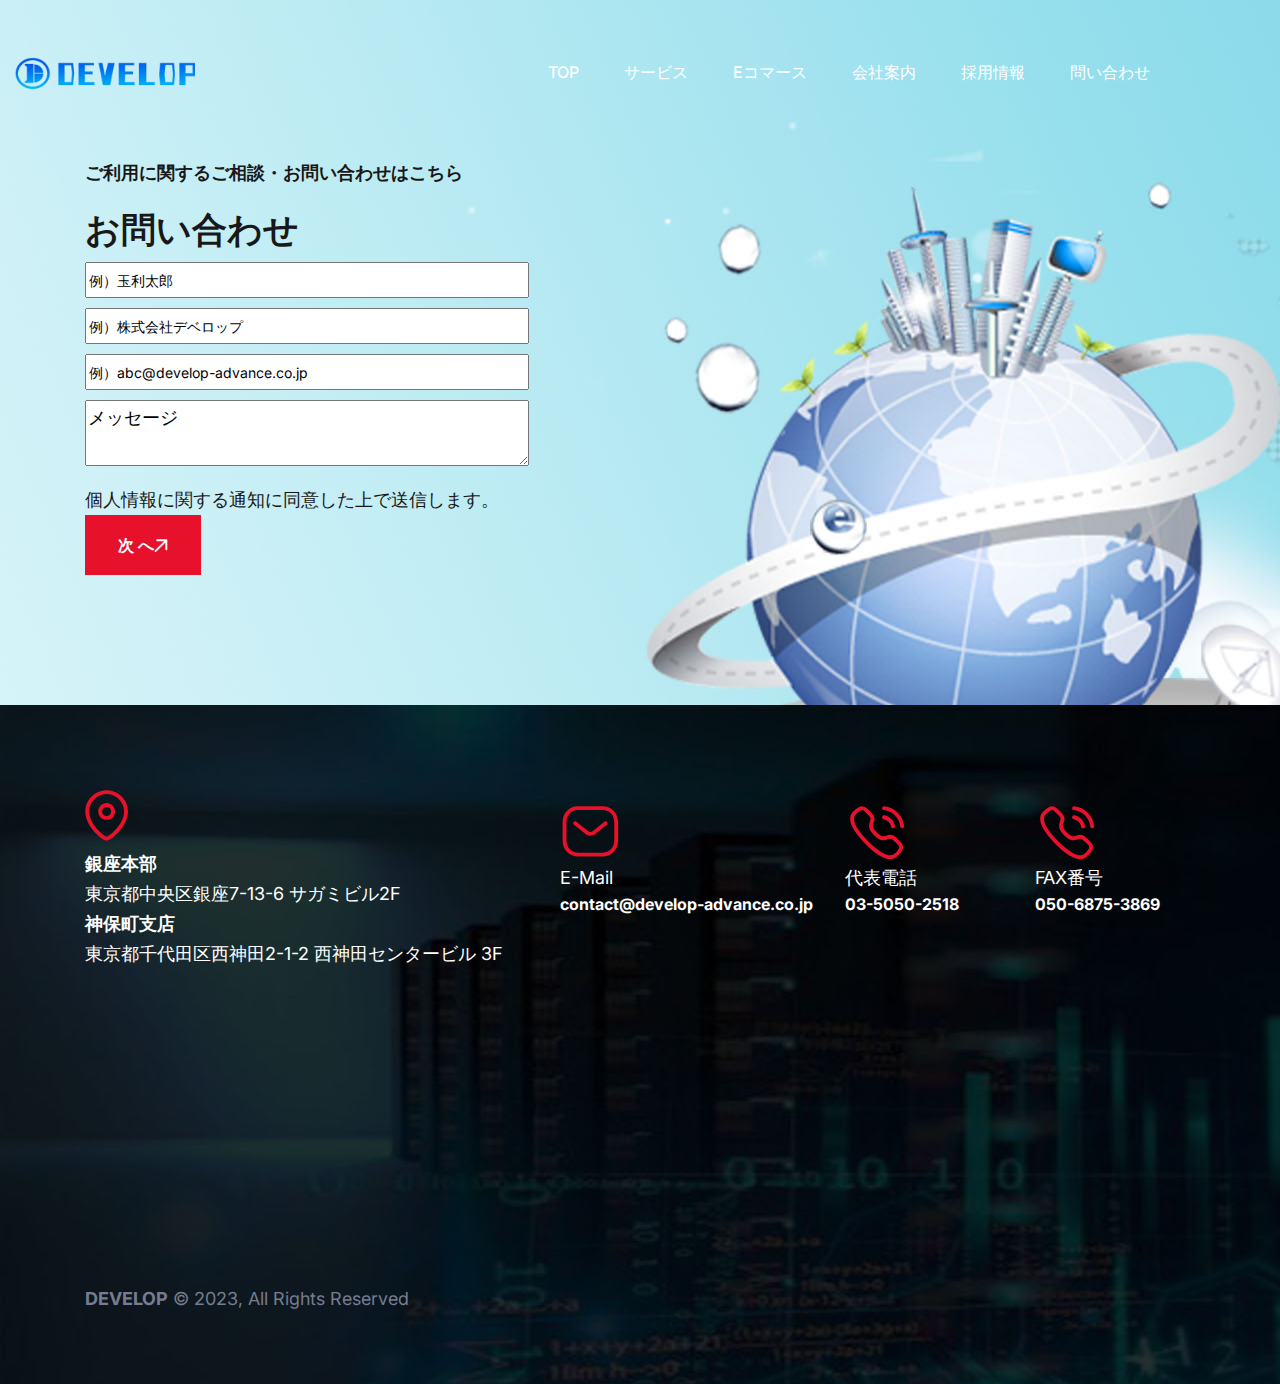
<file: contact.html>
<!DOCTYPE html>
<html class="no-js" lang="en">

<head>
	<meta charset="utf-8" />
	<meta http-equiv="x-ua-compatible" content="ie=edge" />
	<meta name="keywords"
		content="cargo, corporate, localization, logistic, modern, multipurpose, shipment, trailer, transport, transportation, truck, online bussines, Factory, elementor, engineering, Technology, online bussines, Ecommerce, Shop">
	<meta name="description"
		content="Logistics - Transport Service HTML5 Template for all kinds of business, cargo, corporate, localization, logistic, modern, multipurpose, shipment, trailer, transport, transportation, truck,  online bussines, Ecommerce, Shop,website">
	<title>Logistics - Transport Service HTML5 Template</title>
	<meta property="og:site_name" content="Logistics">
	<meta property="og:url" content="">
	<meta property="og:type" content="website">
	<meta property="og:title" content="Logistics - Transport Service HTML5 Template">
	<meta name='og:image' content='images/assets/ogg.png'>
	<!-- For IE -->
	<meta http-equiv="X-UA-Compatible" content="IE=edge">
	<!-- For Resposive Device -->
	<meta name="viewport" content="width=device-width, initial-scale=1.0">
	<!-- For Window Tab Color -->
	<!-- Chrome, Firefox OS and Opera -->
	<meta name="theme-color" content="#913BFF">
	<!-- Windows Phone -->
	<meta name="msapplication-navbutton-color" content="#913BFF">
	<!-- iOS Safari -->
	<meta name="apple-mobile-web-app-status-bar-style" content="#913BFF">

	<!-- <link rel="manifest" href="site.webmanifest" /> -->
	<link rel="shortcut icon" type="image/x-icon" href="/assets/img/favicon.png" />
	<!-- Place favicon.ico in the root directory -->

	<!-- CSS here -->
	<link rel="stylesheet" href="assets/css/bootstrap.min.css" />
	<link rel="stylesheet" href="assets/fonts/bootstrap-icons/font-css.css" />
	<link rel="stylesheet" href="assets/css/animate.min.css" />
	<link rel="stylesheet" href="assets/css/swiper-bundle.min.css" />
	<link rel="stylesheet" href="assets/css/slick.css" />
	<link rel="stylesheet" href="assets/css/all.min.css" />
	<link rel="stylesheet" href="assets/css/nice-select.css" />
	<link rel="stylesheet" href="assets/css/magnific-popup.css" />
	<link rel="stylesheet" href="assets/css/metisMenu.css" />
	<link rel="stylesheet" href="assets/css/aos.css" />
	<link rel="stylesheet" href="assets/css/spacing.css" />
	<link rel="stylesheet" href="assets/css/main.css" />
</head>

<body>
	<!-- main-page-wrapper start -->
	<div class="main-page-wrapper">
		<!-- Add your site or application content here -->
	

		<!-- header-area start -->
		<header class="theme-main-menu theme-menu-one pt-40 pb-30">
			<div class="main-header-area">
				<div class="container-fluid">
					<div class="row align-items-center">
						<div class="col-xxl-2 col-xl-2 col-lg-3 col-6 d-none d-lg-inline-block">
							<div class="logo-area text-center">
								<a class="front" href="index.html"><img src="assets/img/logo/header-logo-1.png"
										alt="Header-logo"></a>
							</div>
						</div>
						<div class="col-xxl-3 col-xl-3" style=" float:right;"></div>
						<div class="col-xxl-7 col-xl-7 col-lg-10 col-12 d-flex" style=" float:right;">
							<div class="logo-area d-lg-none d-md-inline-block">
								<a class="front" href="index.html"><img src="assets/img/logo/header-logo-1.png"
										alt="Header-logo"></a>
							</div>
							<div class="main-menu d-none d-lg-block ps-xxl-5  text-right" style=" float:right;">
								<nav id="mobile-menu">
									<ul class="menu-list ps-0">
										<li><a href="index.html">TOP</a></li>
										<li><a href="index.html#first">サービス</a></li>
										<li><a href="page01.html">Eコマース</a></li>
										<li><a href="index.html#sec">会社案内</a></li>
										<li><a href="index.html#four">採用情報</a></li>
										<li><a href="contact.html">問い合わせ</a></li>									
									</ul>
								</nav>
							</div>
							<div class="right-nav d-flex align-items-center justify-content-end ms-5">
								<div class="hamburger-menu">
									<a class="round-menu" href="javascript:void(0);">
										<i class="far fa-bars"></i>
									</a>
								</div>
							</div>
						</div>

					</div>
				</div>
			</div>
			<!-- /.theme-main-menu -->
		</header>
		<!-- header-area end -->

		<main>


			<!--contact__section start-->
			<div class="contact__section pt-110 pb-100 pt-lg-60 pb-lg-90" data-background="assets/img/contact-us001.jpg" style="background-image: url('assets/img/contact-us001.jpg') right;">
				<div class="container">
					<div class="row align-items-center">
						<div class="col-lg-12">
							<div class="main__contact__form ps-xxl-3 mb-30" style=" padding-top:50px;">
								<h5 class="contact__form__title mb-20">ご利用に関するご相談・お問い合わせはこちら</h5>
								<h2>お問い合わせ</h2>
								<form class="widget-form" action="#">
									<div class="row">
										<div class="col-md-12" style=" margin-bottom:10px;">
											<input type="text" name="fname" placeholder="例）玉利太郎" style="width:40%;">
										</div>
										<div class="col-md-12" style=" margin-bottom:10px;">
											<input type="text" name="fname" placeholder="例）株式会社デベロップ" style="width:40%;">
										</div>										
										<div class="col-md-12" style=" margin-bottom:10px;">
											<input type="text" name="fname" placeholder="例）abc@develop-advance.co.jp" style="width:40%;">
										</div>										
										<div class="col-md-12" style=" margin-bottom:10px;">
											<textarea name="" style="width:40%;">メッセージ</textarea>
										</div>											
										<div class="col-md-12"><label>個人情報に関する通知に同意した上で送信します。</label></div>											
										<div class="col-12">
											<button class="ht_btn hover-bg border-0">次 へ<img
													src="assets/img/icon/arrow.svg" alt="icon"></button>
										</div>
									</div>
								</form>
							</div>
						</div>
					</div>
				</div>
			</div>
			<!--contact__section end-->



		</main>


		<!--footer-area start-->
		<footer class="footer-area" style="background:#181818; color:#fff;" data-background="assets/img/footer/footer-bg-2.jpg">
			<div class="footer__bg__one">
				<!-- footer__contact start -->
				<div class="footer__contact">
					<div class="container">
						<div class="row align-items-center">
							<div class="col-lg-5 col-md-5" style="margin-top:35px;">
								<div class="footer__info-box pb-45 pt-50">
									<div class="icon">
										<img src="assets/img/icon/location.svg" alt="Location">
									</div>
									<div class="text-content">
										<div class="info-desc" style="color:#fff; padding-top:8px;">											
												<b>銀座本部</b>　<br>東京都中央区銀座7-13-6 サガミビル2F<br>
												<b>神保町支店</b><br>東京都千代田区西神田2-1-2 西神田センタービル 3F
											
										</div>
									</div>
								</div>
							</div>
							<div class="col-lg-3 col-md-3">
								<div class="footer__info-box emails justify-content-md-center pb-45 pt-50">
									<div class="icon">
										<img src="assets/img/icon/email.svg" alt="Email">
									</div>
									<div class="text-content">
										<span class="info-title">E-Mail</span>
										<h6 class="info-desc" style="color:#fff;">contact@develop-advance.co.jp</h6>
									</div>
								</div>
							</div>
							<div class="col-lg-2 col-md-2">
								<div class="footer__info-box justify-content-md-end pb-45 pt-50">
									<div class="icon">
										<img src="assets/img/icon/call-2.svg" alt="Phone">
									</div>
									<div class="text-content">
										<span class="info-title">代表電話</span>
										<h6 class="info-desc" style="color:#fff;">03-5050-2518</h6>
									</div>
								</div>
							</div>
							<div class="col-lg-2 col-md-2">
								<div class="footer__info-box justify-content-md-end pb-45 pt-50">
									<div class="icon">
										<img src="assets/img/icon/call-2.svg" alt="Phone">
									</div>
									<div class="text-content">
										<span class="info-title">FAX番号</span>
										<h6 class="info-desc" style="color:#fff;">050-6875-3869</h6>
									</div>
								</div>
							</div>
						</div>
					</div>
				</div>
				<!-- footer__contact end -->
			</div>	
				
		
			<div class="footer__bg__two pt-210 pt-lg-10">
				<div class="copyright__area pt-60 pb-40">
					<div class="container">
						<div class="row align-items-center">
							<div class="col-xl-12 col-lg-12 text-lg-start text-center">
								<div class="copyright__text mb-30">
									<p>
										<a class="fw-bold" href="#">DEVELOP</a>
										© 2023, All Rights Reserved</p>
								</div>
							</div>
						</div>
					</div>
				</div>
			</div>
		</footer>

		<!--footer-area end-->


	</div>
	<!-- main-page-wrapper end -->



	<!-- JS here -->

	<script src="assets/js/vendor/jquery-2.2.4.min.js"></script>
	<script src="assets/js/vendor/popper.min.js"></script>
	<script src="assets/js/vendor/bootstrap.min.js"></script>
	<script src="assets/js/jquery.meanmenu.js"></script>
	<script src="assets/js/swiper-bundle.min.js"></script>
	<script src="assets/js/slick.min.js"></script>
	<script src="assets/js/jquery.easypiechart.min.js"></script>
	<script src="assets/js/jquery.counterup.min.js"></script>
	<script src="assets/js/jquery.magnific-popup.min.js"></script>
	<script src="assets/js/metisMenu.min.js"></script>
	<script src="assets/js/wow.min.js"></script>
	<script src="assets/js/jquery.waypoints.min.js"></script>
	<script src="assets/js/aos.js"></script>
	<script src="assets/js/jquery.nice-select.min.js"></script>
	<script src="assets/js/jquery-ui.js"></script>
	<script src="assets/js/jquery.scrollUp.min.js"></script>
	<script src="assets/js/plugins.js"></script>


	<!--Custom JS here -->
	<script src="assets/js/main.js"></script>


</body>

</html>
</file>
<file: assets/css/nice-select.css>
.nice-select {
  -webkit-tap-highlight-color: transparent;
  background-color: #fff;
  border-radius: 5px;
  border: solid 1px #e8e8e8;
  box-sizing: border-box;
  clear: both;
  cursor: pointer;
  display: block;
  float: left;
  font-family: inherit;
  font-size: 14px;
  font-weight: normal;
  height: 42px;
  line-height: 40px;
  outline: none;
  padding-left: 18px;
  padding-right: 30px;
  position: relative;
  text-align: left !important;
  -webkit-transition: all 0.2s ease-in-out;
  transition: all 0.2s ease-in-out;
  -webkit-user-select: none;
     -moz-user-select: none;
      -ms-user-select: none;
          user-select: none;
  white-space: nowrap;
  width: auto; }
  .nice-select:hover {
    border-color: #dbdbdb; }
  .nice-select:active, .nice-select.open, .nice-select:focus {
    border-color: #999; }
  .nice-select:after {
    border-bottom: 2px solid #999;
    border-right: 2px solid #999;
    content: '';
    display: block;
    height: 5px;
    margin-top: -4px;
    pointer-events: none;
    position: absolute;
    right: 12px;
    top: 50%;
    -webkit-transform-origin: 66% 66%;
        -ms-transform-origin: 66% 66%;
            transform-origin: 66% 66%;
    -webkit-transform: rotate(45deg);
        -ms-transform: rotate(45deg);
            transform: rotate(45deg);
    -webkit-transition: all 0.15s ease-in-out;
    transition: all 0.15s ease-in-out;
    width: 5px; }
  .nice-select.open:after {
    -webkit-transform: rotate(-135deg);
        -ms-transform: rotate(-135deg);
            transform: rotate(-135deg); }
  .nice-select.open .list {
    opacity: 1;
    pointer-events: auto;
    -webkit-transform: scale(1) translateY(0);
        -ms-transform: scale(1) translateY(0);
            transform: scale(1) translateY(0); }
  .nice-select.disabled {
    border-color: #ededed;
    color: #999;
    pointer-events: none; }
    .nice-select.disabled:after {
      border-color: #cccccc; }
  .nice-select.wide {
    width: 100%; }
    .nice-select.wide .list {
      left: 0 !important;
      right: 0 !important; }
  .nice-select.right {
    float: right; }
    .nice-select.right .list {
      left: auto;
      right: 0; }
  .nice-select.small {
    font-size: 12px;
    height: 36px;
    line-height: 34px; }
    .nice-select.small:after {
      height: 4px;
      width: 4px; }
    .nice-select.small .option {
      line-height: 34px;
      min-height: 34px; }
  .nice-select .list {
    background-color: #fff;
    border-radius: 5px;
    box-shadow: 0 0 0 1px rgba(68, 68, 68, 0.11);
    box-sizing: border-box;
    margin-top: 4px;
    opacity: 0;
    overflow: hidden;
    padding: 0;
    pointer-events: none;
    position: absolute;
    top: 100%;
    left: 0;
    -webkit-transform-origin: 50% 0;
        -ms-transform-origin: 50% 0;
            transform-origin: 50% 0;
    -webkit-transform: scale(0.75) translateY(-21px);
        -ms-transform: scale(0.75) translateY(-21px);
            transform: scale(0.75) translateY(-21px);
    -webkit-transition: all 0.2s cubic-bezier(0.5, 0, 0, 1.25), opacity 0.15s ease-out;
    transition: all 0.2s cubic-bezier(0.5, 0, 0, 1.25), opacity 0.15s ease-out;
    z-index: 9; }
    .nice-select .list:hover .option:not(:hover) {
      background-color: transparent !important; }
  .nice-select .option {
    cursor: pointer;
    font-weight: 400;
    line-height: 40px;
    list-style: none;
    min-height: 40px;
    outline: none;
    padding-left: 18px;
    padding-right: 29px;
    text-align: left;
    -webkit-transition: all 0.2s;
    transition: all 0.2s; }
    .nice-select .option:hover, .nice-select .option.focus, .nice-select .option.selected.focus {
      background-color: #f6f6f6; }
    .nice-select .option.selected {
      font-weight: bold; }
    .nice-select .option.disabled {
      background-color: transparent;
      color: #999;
      cursor: default; }

.no-csspointerevents .nice-select .list {
  display: none; }

.no-csspointerevents .nice-select.open .list {
  display: block; }
</file>
<file: assets/css/spacing.css>
/* Margin Top */
.mt-5 {
  margin-top: 5px;
}

.mt-10 {
  margin-top: 10px;
}

.mt-15 {
  margin-top: 15px;
}

.mt-20 {
  margin-top: 20px;
}

.mt-25 {
  margin-top: 25px;
}

.mt-30 {
  margin-top: 30px;
}

.mt-35 {
  margin-top: 35px;
}

.mt-40 {
  margin-top: 40px;
}

.mt-45 {
  margin-top: 45px;
}

.mt-50 {
  margin-top: 50px;
}

.mt-55 {
  margin-top: 55px;
}

.mt-60 {
  margin-top: 60px;
}

.mt-65 {
  margin-top: 65px;
}

.mt-70 {
  margin-top: 70px;
}

.mt-75 {
  margin-top: 75px;
}

.mt-80 {
  margin-top: 80px;
}

.mt-85 {
  margin-top: 85px;
}

.mt-90 {
  margin-top: 90px;
}

.mt-95 {
  margin-top: 95px;
}

.mt-100 {
  margin-top: 100px;
}

.mt-105 {
  margin-top: 105px;
}

.mt-110 {
  margin-top: 110px;
}

.mt-115 {
  margin-top: 115px;
}

.mt-120 {
  margin-top: 120px;
}

.mt-125 {
  margin-top: 125px;
}

.mt-130 {
  margin-top: 130px;
}

.mt-135 {
  margin-top: 135px;
}

.mt-140 {
  margin-top: 140px;
}

.mt-145 {
  margin-top: 145px;
}

.mt-150 {
  margin-top: 150px;
}

.mt-155 {
  margin-top: 155px;
}

.mt-160 {
  margin-top: 160px;
}

.mt-165 {
  margin-top: 165px;
}

.mt-170 {
  margin-top: 170px;
}

.mt-175 {
  margin-top: 175px;
}

.mt-180 {
  margin-top: 180px;
}

.mt-185 {
  margin-top: 185px;
}

.mt-190 {
  margin-top: 190px;
}

.mt-195 {
  margin-top: 195px;
}

.mt-200 {
  margin-top: 200px;
}

.mt-205 {
  margin-top: 205px;
}

.mt-210 {
  margin-top: 210px;
}

.mt-215 {
  margin-top: 215px;
}

.mt-220 {
  margin-top: 220px;
}

.mt-225 {
  margin-top: 225px;
}

.mt-230 {
  margin-top: 230px;
}

.mt-235 {
  margin-top: 235px;
}

.mt-240 {
  margin-top: 240px;
}

.mt-245 {
  margin-top: 245px;
}

.mt-250 {
  margin-top: 250px;
}

.mt-255 {
  margin-top: 255px;
}

.mt-260 {
  margin-top: 260px;
}

.mt-265 {
  margin-top: 265px;
}

.mt-270 {
  margin-top: 270px;
}

.mt-275 {
  margin-top: 275px;
}

.mt-280 {
  margin-top: 280px;
}

.mt-285 {
  margin-top: 285px;
}

.mt-290 {
  margin-top: 290px;
}

.mt-295 {
  margin-top: 295px;
}

.mt-300 {
  margin-top: 300px;
}

.mt-305 {
  margin-top: 305px;
}

.mt-310 {
  margin-top: 310px;
}

.mt-315 {
  margin-top: 315px;
}

.mt-320 {
  margin-top: 320px;
}

.mt-325 {
  margin-top: 325px;
}

.mt--5 {
  margin-top: -5px;
}

.mt--10 {
  margin-top: -10px;
}

.mt--15 {
  margin-top: -15px;
}

.mt--20 {
  margin-top: -20px;
}

.mt--25 {
  margin-top: -25px;
}

.mt--30 {
  margin-top: -30px;
}

.mt--35 {
  margin-top: -35px;
}

.mt--40 {
  margin-top: -40px;
}

.mt--45 {
  margin-top: -45px;
}

.mt--50 {
  margin-top: -50px;
}

.mt--55 {
  margin-top: -55px;
}

.mt--60 {
  margin-top: -60px;
}

.mt--65 {
  margin-top: -65px;
}

.mt--70 {
  margin-top: -70px;
}

.mt--75 {
  margin-top: -75px;
}

.mt--80 {
  margin-top: -80px;
}

.mt--85 {
  margin-top: -85px;
}

.mt--90 {
  margin-top: -90px;
}

.mt--95 {
  margin-top: -95px;
}

.mt--100 {
  margin-top: -100px;
}

.mt--105 {
  margin-top: -105px;
}

.mt--110 {
  margin-top: -110px;
}

.mt--115 {
  margin-top: -115px;
}

.mt--120 {
  margin-top: -120px;
}

.mt--125 {
  margin-top: -125px;
}

.mt--130 {
  margin-top: -130px;
}

.mt--135 {
  margin-top: -135px;
}

.mt--140 {
  margin-top: -140px;
}

.mt--145 {
  margin-top: -145px;
}

.mt--150 {
  margin-top: -150px;
}

.mt--155 {
  margin-top: -155px;
}

.mt--160 {
  margin-top: -160px;
}

.mt--165 {
  margin-top: -165px;
}

.mt--170 {
  margin-top: -170px;
}

.mt--175 {
  margin-top: -175px;
}

.mt--180 {
  margin-top: -180px;
}

.mt--185 {
  margin-top: -185px;
}

.mt--190 {
  margin-top: -190px;
}

.mt--195 {
  margin-top: -195px;
}

.mt--200 {
  margin-top: -200px;
}

.mt--205 {
  margin-top: -205px;
}

.mt--210 {
  margin-top: -210px;
}

.mt--215 {
  margin-top: -215px;
}

.mt--220 {
  margin-top: -220px;
}

.mt--225 {
  margin-top: -225px;
}

.mt--230 {
  margin-top: -230px;
}

.mt--235 {
  margin-top: -235px;
}

.mt--240 {
  margin-top: -240px;
}

.mt--245 {
  margin-top: -245px;
}

.mt--250 {
  margin-top: -250px;
}

.mt--255 {
  margin-top: -255px;
}

.mt--260 {
  margin-top: -260px;
}

.mt--265 {
  margin-top: -265px;
}

.mt--270 {
  margin-top: -270px;
}

.mt--275 {
  margin-top: -275px;
}

.mt--280 {
  margin-top: -280px;
}

.mt--285 {
  margin-top: -285px;
}

.mt--290 {
  margin-top: -290px;
}

.mt--295 {
  margin-top: -295px;
}

.mt--300 {
  margin-top: -300px;
}

.mt--305 {
  margin-top: -305px;
}

.mt--310 {
  margin-top: -310px;
}

.mt--315 {
  margin-top: -315px;
}

.mt--320 {
  margin-top: -320px;
}

.mt--325 {
  margin-top: -325px;
}

/* Margin Bottom */
.mb-5 {
  margin-bottom: 5px;
}

.mb-10 {
  margin-bottom: 10px;
}

.mb-15 {
  margin-bottom: 15px;
}

.mb-20 {
  margin-bottom: 20px;
}

.mb-25 {
  margin-bottom: 25px;
}

.mb-30 {
  margin-bottom: 30px;
}

.mb-35 {
  margin-bottom: 35px;
}

.mb-40 {
  margin-bottom: 40px;
}

.mb-45 {
  margin-bottom: 45px;
}

.mb-50 {
  margin-bottom: 50px;
}

.mb-55 {
  margin-bottom: 55px;
}

.mb-60 {
  margin-bottom: 60px;
}

.mb-65 {
  margin-bottom: 65px;
}

.mb-70 {
  margin-bottom: 70px;
}

.mb-75 {
  margin-bottom: 75px;
}

.mb-80 {
  margin-bottom: 80px;
}

.mb-85 {
  margin-bottom: 85px;
}

.mb-90 {
  margin-bottom: 90px;
}

.mb-95 {
  margin-bottom: 95px;
}

.mb-100 {
  margin-bottom: 100px;
}

.mb-105 {
  margin-bottom: 105px;
}

.mb-110 {
  margin-bottom: 110px;
}

.mb-115 {
  margin-bottom: 115px;
}

.mb-120 {
  margin-bottom: 120px;
}

.mb-125 {
  margin-bottom: 125px;
}

.mb-130 {
  margin-bottom: 130px;
}

.mb-135 {
  margin-bottom: 135px;
}

.mb-140 {
  margin-bottom: 140px;
}

.mb-145 {
  margin-bottom: 145px;
}

.mb-150 {
  margin-bottom: 150px;
}

.mb-155 {
  margin-bottom: 155px;
}

.mb-160 {
  margin-bottom: 160px;
}

.mb-165 {
  margin-bottom: 165px;
}

.mb-170 {
  margin-bottom: 170px;
}

.mb-175 {
  margin-bottom: 175px;
}

.mb-180 {
  margin-bottom: 180px;
}

.mb-185 {
  margin-bottom: 185px;
}

.mb-190 {
  margin-bottom: 190px;
}

.mb-195 {
  margin-bottom: 195px;
}

.mb-200 {
  margin-bottom: 200px;
}

.mb-205 {
  margin-bottom: 205px;
}

.mb-210 {
  margin-bottom: 210px;
}

.mb-215 {
  margin-bottom: 215px;
}

.mb-220 {
  margin-bottom: 220px;
}

.mb-225 {
  margin-bottom: 225px;
}

.mb-230 {
  margin-bottom: 230px;
}

.mb-235 {
  margin-bottom: 235px;
}

.mb-240 {
  margin-bottom: 240px;
}

.mb-245 {
  margin-bottom: 245px;
}

.mb-250 {
  margin-bottom: 250px;
}

.mb-255 {
  margin-bottom: 255px;
}

.mb-260 {
  margin-bottom: 260px;
}

.mb-265 {
  margin-bottom: 265px;
}

.mb-270 {
  margin-bottom: 270px;
}

.mb-275 {
  margin-bottom: 275px;
}

.mb-280 {
  margin-bottom: 280px;
}

.mb-285 {
  margin-bottom: 285px;
}

.mb-290 {
  margin-bottom: 290px;
}

.mb-295 {
  margin-bottom: 295px;
}

.mb-300 {
  margin-bottom: 300px;
}

.mb-305 {
  margin-bottom: 305px;
}

.mb-310 {
  margin-bottom: 310px;
}

.mb-315 {
  margin-bottom: 315px;
}

.mb-320 {
  margin-bottom: 320px;
}

.mb-325 {
  margin-bottom: 325px;
}

.mb--5 {
  margin-bottom: -5px;
}

.mb--10 {
  margin-bottom: -10px;
}

.mb--15 {
  margin-bottom: -15px;
}

.mb--20 {
  margin-bottom: -20px;
}

.mb--25 {
  margin-bottom: -25px;
}

/* Margin Left */
.ml-5 {
  margin-left: 5px;
}

.ml-10 {
  margin-left: 10px;
}

.ml-15 {
  margin-left: 15px;
}

.ml-20 {
  margin-left: 20px;
}

.ml-25 {
  margin-left: 25px;
}

.ml-30 {
  margin-left: 30px;
}

.ml-35 {
  margin-left: 35px;
}

.ml-40 {
  margin-left: 40px;
}

.ml-45 {
  margin-left: 45px;
}

.ml-50 {
  margin-left: 50px;
}

.ml-55 {
  margin-left: 55px;
}

.ml-60 {
  margin-left: 60px;
}

.ml-65 {
  margin-left: 65px;
}

.ml-70 {
  margin-left: 70px;
}

.ml-75 {
  margin-left: 75px;
}

.ml-80 {
  margin-left: 80px;
}

.ml-85 {
  margin-left: 85px;
}

.ml-90 {
  margin-left: 90px;
}

.ml-95 {
  margin-left: 95px;
}

.ml-100 {
  margin-left: 100px;
}

.ml-105 {
  margin-left: 105px;
}

.ml-110 {
  margin-left: 110px;
}

.ml-115 {
  margin-left: 115px;
}

.ml-120 {
  margin-left: 120px;
}

.ml-125 {
  margin-left: 125px;
}

.ml-130 {
  margin-left: 130px;
}

.ml-135 {
  margin-left: 135px;
}

.ml-140 {
  margin-left: 140px;
}

.ml-145 {
  margin-left: 145px;
}

.ml-150 {
  margin-left: 150px;
}

.ml-155 {
  margin-left: 155px;
}

.ml-160 {
  margin-left: 160px;
}

.ml-165 {
  margin-left: 165px;
}

.ml-170 {
  margin-left: 170px;
}

.ml-175 {
  margin-left: 175px;
}

.ml-180 {
  margin-left: 180px;
}

.ml-185 {
  margin-left: 185px;
}

.ml-190 {
  margin-left: 190px;
}

.ml-195 {
  margin-left: 195px;
}

.ml-200 {
  margin-left: 200px;
}

.ml-205 {
  margin-left: 205px;
}

.ml-210 {
  margin-left: 210px;
}

.ml-215 {
  margin-left: 215px;
}

.ml-220 {
  margin-left: 220px;
}

.ml-225 {
  margin-left: 225px;
}

.ml-230 {
  margin-left: 230px;
}

.ml-235 {
  margin-left: 235px;
}

.ml-240 {
  margin-left: 240px;
}

.ml-245 {
  margin-left: 245px;
}

.ml-250 {
  margin-left: 250px;
}

.ml-255 {
  margin-left: 255px;
}

.ml-260 {
  margin-left: 260px;
}

.ml-265 {
  margin-left: 265px;
}

.ml-270 {
  margin-left: 270px;
}

.ml-275 {
  margin-left: 275px;
}

.ml-280 {
  margin-left: 280px;
}

.ml-285 {
  margin-left: 285px;
}

.ml-290 {
  margin-left: 290px;
}

.ml-295 {
  margin-left: 295px;
}

.ml-300 {
  margin-left: 300px;
}

.ml-305 {
  margin-left: 305px;
}

.ml-310 {
  margin-left: 310px;
}

.ml-315 {
  margin-left: 315px;
}

.ml-320 {
  margin-left: 320px;
}

.ml-325 {
  margin-left: 325px;
}

/* Margin Right */
.mr-5 {
  margin-right: 5px;
}

.mr-10 {
  margin-right: 10px;
}

.mr-15 {
  margin-right: 15px;
}

.mr-20 {
  margin-right: 20px;
}

.mr-25 {
  margin-right: 25px;
}

.mr-30 {
  margin-right: 30px;
}

.mr-35 {
  margin-right: 35px;
}

.mr-40 {
  margin-right: 40px;
}

.mr-45 {
  margin-right: 45px;
}

.mr-50 {
  margin-right: 50px;
}

.mr-55 {
  margin-right: 55px;
}

.mr-60 {
  margin-right: 60px;
}

.mr-65 {
  margin-right: 65px;
}

.mr-70 {
  margin-right: 70px;
}

.mr-75 {
  margin-right: 75px;
}

.mr-80 {
  margin-right: 80px;
}

.mr-85 {
  margin-right: 85px;
}

.mr-90 {
  margin-right: 90px;
}

.mr-95 {
  margin-right: 95px;
}

.mr-100 {
  margin-right: 100px;
}

.mr-105 {
  margin-right: 105px;
}

.mr-110 {
  margin-right: 110px;
}

.mr-115 {
  margin-right: 115px;
}

.mr-120 {
  margin-right: 120px;
}

.mr-125 {
  margin-right: 125px;
}

.mr-130 {
  margin-right: 130px;
}

.mr-135 {
  margin-right: 135px;
}

.mr-140 {
  margin-right: 140px;
}

.mr-145 {
  margin-right: 145px;
}

.mr-150 {
  margin-right: 150px;
}

.mr-155 {
  margin-right: 155px;
}

.mr-160 {
  margin-right: 160px;
}

.mr-165 {
  margin-right: 165px;
}

.mr-170 {
  margin-right: 170px;
}

.mr-175 {
  margin-right: 175px;
}

.mr-180 {
  margin-right: 180px;
}

.mr-185 {
  margin-right: 185px;
}

.mr-190 {
  margin-right: 190px;
}

.mr-195 {
  margin-right: 195px;
}

.mr-200 {
  margin-right: 200px;
}

.mr-205 {
  margin-right: 205px;
}

.mr-210 {
  margin-right: 210px;
}

.mr-215 {
  margin-right: 215px;
}

.mr-220 {
  margin-right: 220px;
}

.mr-225 {
  margin-right: 225px;
}

.mr-230 {
  margin-right: 230px;
}

.mr-235 {
  margin-right: 235px;
}

.mr-240 {
  margin-right: 240px;
}

.mr-245 {
  margin-right: 245px;
}

.mr-250 {
  margin-right: 250px;
}

.mr-255 {
  margin-right: 255px;
}

.mr-260 {
  margin-right: 260px;
}

.mr-265 {
  margin-right: 265px;
}

.mr-270 {
  margin-right: 270px;
}

.mr-275 {
  margin-right: 275px;
}

.mr-280 {
  margin-right: 280px;
}

.mr-285 {
  margin-right: 285px;
}

.mr-290 {
  margin-right: 290px;
}

.mr-295 {
  margin-right: 295px;
}

.mr-300 {
  margin-right: 300px;
}

.mr-305 {
  margin-right: 305px;
}

.mr-310 {
  margin-right: 310px;
}

.mr-315 {
  margin-right: 315px;
}

.mr-320 {
  margin-right: 320px;
}

.mr-325 {
  margin-right: 325px;
}

/* Padding Top */
.pt-5 {
  padding-top: 5px;
}

.pt-10 {
  padding-top: 10px;
}

.pt-15 {
  padding-top: 15px;
}

.pt-20 {
  padding-top: 20px;
}

.pt-25 {
  padding-top: 25px;
}

.pt-30 {
  padding-top: 30px;
}

.pt-35 {
  padding-top: 35px;
}

.pt-40 {
  padding-top: 40px;
}

.pt-45 {
  padding-top: 45px;
}

.pt-50 {
  padding-top: 50px;
}

.pt-55 {
  padding-top: 55px;
}

.pt-60 {
  padding-top: 60px;
}

.pt-65 {
  padding-top: 65px;
}

.pt-70 {
  padding-top: 70px;
}

.pt-75 {
  padding-top: 75px;
}

.pt-80 {
  padding-top: 80px;
}

.pt-85 {
  padding-top: 85px;
}

.pt-90 {
  padding-top: 90px;
}

.pt-95 {
  padding-top: 95px;
}

.pt-100 {
  padding-top: 100px;
}

.pt-105 {
  padding-top: 105px;
}

.pt-110 {
  padding-top: 110px;
}

.pt-115 {
  padding-top: 115px;
}

.pt-120 {
  padding-top: 120px;
}

.pt-125 {
  padding-top: 125px;
}

.pt-130 {
  padding-top: 130px;
}

.pt-135 {
  padding-top: 135px;
}

.pt-140 {
  padding-top: 140px;
}

.pt-145 {
  padding-top: 145px;
}

.pt-150 {
  padding-top: 150px;
}

.pt-155 {
  padding-top: 155px;
}

.pt-160 {
  padding-top: 160px;
}

.pt-165 {
  padding-top: 165px;
}

.pt-170 {
  padding-top: 170px;
}

.pt-175 {
  padding-top: 175px;
}

.pt-180 {
  padding-top: 180px;
}

.pt-185 {
  padding-top: 185px;
}

.pt-190 {
  padding-top: 190px;
}

.pt-195 {
  padding-top: 195px;
}

.pt-200 {
  padding-top: 200px;
}

.pt-205 {
  padding-top: 205px;
}

.pt-210 {
  padding-top: 210px;
}

.pt-215 {
  padding-top: 215px;
}

.pt-220 {
  padding-top: 220px;
}

.pt-225 {
  padding-top: 225px;
}

.pt-230 {
  padding-top: 230px;
}

.pt-235 {
  padding-top: 235px;
}

.pt-240 {
  padding-top: 240px;
}

.pt-245 {
  padding-top: 245px;
}

.pt-250 {
  padding-top: 250px;
}

.pt-255 {
  padding-top: 255px;
}

.pt-260 {
  padding-top: 260px;
}

.pt-265 {
  padding-top: 265px;
}

.pt-270 {
  padding-top: 270px;
}

.pt-275 {
  padding-top: 275px;
}

.pt-280 {
  padding-top: 280px;
}

.pt-285 {
  padding-top: 285px;
}

.pt-290 {
  padding-top: 290px;
}

.pt-295 {
  padding-top: 295px;
}

.pt-300 {
  padding-top: 300px;
}

.pt-305 {
  padding-top: 305px;
}

.pt-310 {
  padding-top: 310px;
}

.pt-315 {
  padding-top: 315px;
}

.pt-320 {
  padding-top: 320px;
}

.pt-325 {
  padding-top: 325px;
}

.pt--5 {
  padding-top: -5px;
}

.pt--10 {
  padding-top: -10px;
}

.pt--15 {
  padding-top: -15px;
}

.pt--20 {
  padding-top: -20px;
}

.pt--25 {
  padding-top: -25px;
}

/* Padding Bottom */
.pb-5 {
  padding-bottom: 5px;
}

.pb-10 {
  padding-bottom: 10px;
}

.pb-15 {
  padding-bottom: 15px;
}

.pb-20 {
  padding-bottom: 20px;
}

.pb-25 {
  padding-bottom: 25px;
}

.pb-30 {
  padding-bottom: 30px;
}

.pb-35 {
  padding-bottom: 35px;
}

.pb-40 {
  padding-bottom: 40px;
}

.pb-45 {
  padding-bottom: 45px;
}

.pb-50 {
  padding-bottom: 50px;
}

.pb-55 {
  padding-bottom: 55px;
}

.pb-60 {
  padding-bottom: 60px;
}

.pb-65 {
  padding-bottom: 65px;
}

.pb-70 {
  padding-bottom: 70px;
}

.pb-75 {
  padding-bottom: 75px;
}

.pb-80 {
  padding-bottom: 80px;
}

.pb-85 {
  padding-bottom: 85px;
}

.pb-90 {
  padding-bottom: 90px;
}

.pb-95 {
  padding-bottom: 95px;
}

.pb-100 {
  padding-bottom: 100px;
}

.pb-105 {
  padding-bottom: 105px;
}

.pb-110 {
  padding-bottom: 110px;
}

.pb-115 {
  padding-bottom: 115px;
}

.pb-120 {
  padding-bottom: 120px;
}

.pb-125 {
  padding-bottom: 125px;
}

.pb-130 {
  padding-bottom: 130px;
}

.pb-135 {
  padding-bottom: 135px;
}

.pb-140 {
  padding-bottom: 140px;
}

.pb-145 {
  padding-bottom: 145px;
}

.pb-150 {
  padding-bottom: 150px;
}

.pb-155 {
  padding-bottom: 155px;
}

.pb-160 {
  padding-bottom: 160px;
}

.pb-165 {
  padding-bottom: 165px;
}

.pb-170 {
  padding-bottom: 170px;
}

.pb-175 {
  padding-bottom: 175px;
}

.pb-180 {
  padding-bottom: 180px;
}

.pb-185 {
  padding-bottom: 185px;
}

.pb-190 {
  padding-bottom: 190px;
}

.pb-195 {
  padding-bottom: 195px;
}

.pb-200 {
  padding-bottom: 200px;
}

.pb-205 {
  padding-bottom: 205px;
}

.pb-210 {
  padding-bottom: 210px;
}

.pb-215 {
  padding-bottom: 215px;
}

.pb-220 {
  padding-bottom: 220px;
}

.pb-225 {
  padding-bottom: 225px;
}

.pb-230 {
  padding-bottom: 230px;
}

.pb-235 {
  padding-bottom: 235px;
}

.pb-240 {
  padding-bottom: 240px;
}

.pb-245 {
  padding-bottom: 245px;
}

.pb-250 {
  padding-bottom: 250px;
}

.pb-255 {
  padding-bottom: 255px;
}

.pb-260 {
  padding-bottom: 260px;
}

.pb-265 {
  padding-bottom: 265px;
}

.pb-270 {
  padding-bottom: 270px;
}

.pb-275 {
  padding-bottom: 275px;
}

.pb-280 {
  padding-bottom: 280px;
}

.pb-285 {
  padding-bottom: 285px;
}

.pb-290 {
  padding-bottom: 290px;
}

.pb-295 {
  padding-bottom: 295px;
}

.pb-300 {
  padding-bottom: 300px;
}

.pb-305 {
  padding-bottom: 305px;
}

.pb-310 {
  padding-bottom: 310px;
}

.pb-315 {
  padding-bottom: 315px;
}

.pb-320 {
  padding-bottom: 320px;
}

.pb-325 {
  padding-bottom: 325px;
}

.pb--5 {
  padding-bottom: -5px;
}

.pb--10 {
  padding-bottom: -10px;
}

.pb--15 {
  padding-bottom: -15px;
}

.pb--20 {
  padding-bottom: -20px;
}

.pb--25 {
  padding-bottom: -25px;
}

/* Padding Left */
.pl-5 {
  padding-left: 5px;
}

.pl-5 {
  padding-left: 5px;
}

.pl-10 {
  padding-left: 10px;
}

.pl-10 {
  padding-left: 10px;
}

.pl-15 {
  padding-left: 15px;
}

.pl-15 {
  padding-left: 15px;
}

.pl-20 {
  padding-left: 20px;
}

.pl-20 {
  padding-left: 20px;
}

.pl-25 {
  padding-left: 25px;
}

.pl-25 {
  padding-left: 25px;
}

.pl-30 {
  padding-left: 30px;
}

.pl-30 {
  padding-left: 30px;
}

.pl-35 {
  padding-left: 35px;
}

.pl-35 {
  padding-left: 35px;
}

.pl-40 {
  padding-left: 40px;
}

.pl-40 {
  padding-left: 40px;
}

.pl-45 {
  padding-left: 45px;
}

.pl-45 {
  padding-left: 45px;
}

.pl-50 {
  padding-left: 50px;
}

.pl-50 {
  padding-left: 50px;
}

.pl-55 {
  padding-left: 55px;
}

.pl-55 {
  padding-left: 55px;
}

.pl-60 {
  padding-left: 60px;
}

.pl-60 {
  padding-left: 60px;
}

.pl-65 {
  padding-left: 65px;
}

.pl-65 {
  padding-left: 65px;
}

.pl-70 {
  padding-left: 70px;
}

.pl-70 {
  padding-left: 70px;
}

.pl-75 {
  padding-left: 75px;
}

.pl-75 {
  padding-left: 75px;
}

.pl-80 {
  padding-left: 80px;
}

.pl-80 {
  padding-left: 80px;
}

.pl-85 {
  padding-left: 85px;
}

.pl-85 {
  padding-left: 85px;
}

.pl-90 {
  padding-left: 90px;
}

.pl-90 {
  padding-left: 90px;
}

.pl-95 {
  padding-left: 95px;
}

.pl-95 {
  padding-left: 95px;
}

.pl-100 {
  padding-left: 100px;
}

.pl-100 {
  padding-left: 100px;
}

.pl-105 {
  padding-left: 105px;
}

.pl-105 {
  padding-left: 105px;
}

.pl-110 {
  padding-left: 110px;
}

.pl-110 {
  padding-left: 110px;
}

.pl-115 {
  padding-left: 115px;
}

.pl-115 {
  padding-left: 115px;
}

.pl-120 {
  padding-left: 120px;
}

.pl-120 {
  padding-left: 120px;
}

.pl-125 {
  padding-left: 125px;
}

.pl-125 {
  padding-left: 125px;
}

.pl-130 {
  padding-left: 130px;
}

.pl-130 {
  padding-left: 130px;
}

.pl-135 {
  padding-left: 135px;
}

.pl-135 {
  padding-left: 135px;
}

.pl-140 {
  padding-left: 140px;
}

.pl-140 {
  padding-left: 140px;
}

.pl-145 {
  padding-left: 145px;
}

.pl-145 {
  padding-left: 145px;
}

.pl-150 {
  padding-left: 150px;
}

.pl-150 {
  padding-left: 150px;
}

.pl-155 {
  padding-left: 155px;
}

.pl-155 {
  padding-left: 155px;
}

.pl-160 {
  padding-left: 160px;
}

.pl-160 {
  padding-left: 160px;
}

.pl-165 {
  padding-left: 165px;
}

.pl-165 {
  padding-left: 165px;
}

.pl-170 {
  padding-left: 170px;
}

.pl-170 {
  padding-left: 170px;
}

.pl-175 {
  padding-left: 175px;
}

.pl-175 {
  padding-left: 175px;
}

.pl-180 {
  padding-left: 180px;
}

.pl-180 {
  padding-left: 180px;
}

.pl-185 {
  padding-left: 185px;
}

.pl-185 {
  padding-left: 185px;
}

.pl-190 {
  padding-left: 190px;
}

.pl-190 {
  padding-left: 190px;
}

.pl-195 {
  padding-left: 195px;
}

.pl-195 {
  padding-left: 195px;
}

.pl-200 {
  padding-left: 200px;
}

.pl-200 {
  padding-left: 200px;
}

.pl-205 {
  padding-left: 205px;
}

.pl-205 {
  padding-left: 205px;
}

.pl-210 {
  padding-left: 210px;
}

.pl-210 {
  padding-left: 210px;
}

.pl-215 {
  padding-left: 215px;
}

.pl-215 {
  padding-left: 215px;
}

.pl-220 {
  padding-left: 220px;
}

.pl-220 {
  padding-left: 220px;
}

.pl-225 {
  padding-left: 225px;
}

.pl-225 {
  padding-left: 225px;
}

.pl-230 {
  padding-left: 230px;
}

.pl-230 {
  padding-left: 230px;
}

.pl-235 {
  padding-left: 235px;
}

.pl-235 {
  padding-left: 235px;
}

.pl-240 {
  padding-left: 240px;
}

.pl-240 {
  padding-left: 240px;
}

.pl-245 {
  padding-left: 245px;
}

.pl-245 {
  padding-left: 245px;
}

.pl-250 {
  padding-left: 250px;
}

.pl-250 {
  padding-left: 250px;
}

.pl-255 {
  padding-left: 255px;
}

.pl-255 {
  padding-left: 255px;
}

.pl-260 {
  padding-left: 260px;
}

.pl-260 {
  padding-left: 260px;
}

.pl-265 {
  padding-left: 265px;
}

.pl-265 {
  padding-left: 265px;
}

.pl-270 {
  padding-left: 270px;
}

.pl-270 {
  padding-left: 270px;
}

.pl-275 {
  padding-left: 275px;
}

.pl-275 {
  padding-left: 275px;
}

.pl-280 {
  padding-left: 280px;
}

.pl-280 {
  padding-left: 280px;
}

.pl-285 {
  padding-left: 285px;
}

.pl-285 {
  padding-left: 285px;
}

.pl-290 {
  padding-left: 290px;
}

.pl-290 {
  padding-left: 290px;
}

.pl-295 {
  padding-left: 295px;
}

.pl-295 {
  padding-left: 295px;
}

.pl-300 {
  padding-left: 300px;
}

.pl-300 {
  padding-left: 300px;
}

.pl-305 {
  padding-left: 305px;
}

.pl-305 {
  padding-left: 305px;
}

.pl-310 {
  padding-left: 310px;
}

.pl-310 {
  padding-left: 310px;
}

.pl-315 {
  padding-left: 315px;
}

.pl-315 {
  padding-left: 315px;
}

.pl-320 {
  padding-left: 320px;
}

.pl-320 {
  padding-left: 320px;
}

.pl-325 {
  padding-left: 325px;
}

.pl-325 {
  padding-left: 325px;
}

/* Padding Right */
.pr-5 {
  padding-right: 5px;
}

.pr-5 {
  padding-right: 5px;
}

.pr-10 {
  padding-right: 10px;
}

.pr-10 {
  padding-right: 10px;
}

.pr-15 {
  padding-right: 15px;
}

.pr-15 {
  padding-right: 15px;
}

.pr-20 {
  padding-right: 20px;
}

.pr-20 {
  padding-right: 20px;
}

.pr-25 {
  padding-right: 25px;
}

.pr-25 {
  padding-right: 25px;
}

.pr-30 {
  padding-right: 30px;
}

.pr-30 {
  padding-right: 30px;
}

.pr-35 {
  padding-right: 35px;
}

.pr-35 {
  padding-right: 35px;
}

.pr-40 {
  padding-right: 40px;
}

.pr-40 {
  padding-right: 40px;
}

.pr-45 {
  padding-right: 45px;
}

.pr-45 {
  padding-right: 45px;
}

.pr-50 {
  padding-right: 50px;
}

.pr-50 {
  padding-right: 50px;
}

.pr-55 {
  padding-right: 55px;
}

.pr-55 {
  padding-right: 55px;
}

.pr-60 {
  padding-right: 60px;
}

.pr-60 {
  padding-right: 60px;
}

.pr-65 {
  padding-right: 65px;
}

.pr-65 {
  padding-right: 65px;
}

.pr-70 {
  padding-right: 70px;
}

.pr-70 {
  padding-right: 70px;
}

.pr-75 {
  padding-right: 75px;
}

.pr-75 {
  padding-right: 75px;
}

.pr-80 {
  padding-right: 80px;
}

.pr-80 {
  padding-right: 80px;
}

.pr-85 {
  padding-right: 85px;
}

.pr-85 {
  padding-right: 85px;
}

.pr-90 {
  padding-right: 90px;
}

.pr-90 {
  padding-right: 90px;
}

.pr-95 {
  padding-right: 95px;
}

.pr-95 {
  padding-right: 95px;
}

.pr-100 {
  padding-right: 100px;
}

.pr-100 {
  padding-right: 100px;
}

.pr-105 {
  padding-right: 105px;
}

.pr-105 {
  padding-right: 105px;
}

.pr-110 {
  padding-right: 110px;
}

.pr-110 {
  padding-right: 110px;
}

.pr-115 {
  padding-right: 115px;
}

.pr-115 {
  padding-right: 115px;
}

.pr-120 {
  padding-right: 120px;
}

.pr-120 {
  padding-right: 120px;
}

.pr-125 {
  padding-right: 125px;
}

.pr-125 {
  padding-right: 125px;
}

.pr-130 {
  padding-right: 130px;
}

.pr-130 {
  padding-right: 130px;
}

.pr-135 {
  padding-right: 135px;
}

.pr-135 {
  padding-right: 135px;
}

.pr-140 {
  padding-right: 140px;
}

.pr-140 {
  padding-right: 140px;
}

.pr-145 {
  padding-right: 145px;
}

.pr-145 {
  padding-right: 145px;
}

.pr-150 {
  padding-right: 150px;
}

.pr-150 {
  padding-right: 150px;
}

.pr-155 {
  padding-right: 155px;
}

.pr-155 {
  padding-right: 155px;
}

.pr-160 {
  padding-right: 160px;
}

.pr-160 {
  padding-right: 160px;
}

.pr-165 {
  padding-right: 165px;
}

.pr-165 {
  padding-right: 165px;
}

.pr-170 {
  padding-right: 170px;
}

.pr-170 {
  padding-right: 170px;
}

.pr-175 {
  padding-right: 175px;
}

.pr-175 {
  padding-right: 175px;
}

.pr-180 {
  padding-right: 180px;
}

.pr-180 {
  padding-right: 180px;
}

.pr-185 {
  padding-right: 185px;
}

.pr-185 {
  padding-right: 185px;
}

.pr-190 {
  padding-right: 190px;
}

.pr-190 {
  padding-right: 190px;
}

.pr-195 {
  padding-right: 195px;
}

.pr-195 {
  padding-right: 195px;
}

.pr-200 {
  padding-right: 200px;
}

.pr-200 {
  padding-right: 200px;
}

.pr-205 {
  padding-right: 205px;
}

.pr-205 {
  padding-right: 205px;
}

.pr-210 {
  padding-right: 210px;
}

.pr-210 {
  padding-right: 210px;
}

.pr-215 {
  padding-right: 215px;
}

.pr-215 {
  padding-right: 215px;
}

.pr-220 {
  padding-right: 220px;
}

.pr-220 {
  padding-right: 220px;
}

.pr-225 {
  padding-right: 225px;
}

.pr-225 {
  padding-right: 225px;
}

.pr-230 {
  padding-right: 230px;
}

.pr-230 {
  padding-right: 230px;
}

.pr-235 {
  padding-right: 235px;
}

.pr-235 {
  padding-right: 235px;
}

.pr-240 {
  padding-right: 240px;
}

.pr-240 {
  padding-right: 240px;
}

.pr-245 {
  padding-right: 245px;
}

.pr-245 {
  padding-right: 245px;
}

.pr-250 {
  padding-right: 250px;
}

.pr-250 {
  padding-right: 250px;
}

.pr-255 {
  padding-right: 255px;
}

.pr-255 {
  padding-right: 255px;
}

.pr-260 {
  padding-right: 260px;
}

.pr-260 {
  padding-right: 260px;
}

.pr-265 {
  padding-right: 265px;
}

.pr-265 {
  padding-right: 265px;
}

.pr-270 {
  padding-right: 270px;
}

.pr-270 {
  padding-right: 270px;
}

.pr-275 {
  padding-right: 275px;
}

.pr-275 {
  padding-right: 275px;
}

.pr-280 {
  padding-right: 280px;
}

.pr-280 {
  padding-right: 280px;
}

.pr-285 {
  padding-right: 285px;
}

.pr-285 {
  padding-right: 285px;
}

.pr-290 {
  padding-right: 290px;
}

.pr-290 {
  padding-right: 290px;
}

.pr-295 {
  padding-right: 295px;
}

.pr-295 {
  padding-right: 295px;
}

.pr-300 {
  padding-right: 300px;
}

.pr-300 {
  padding-right: 300px;
}

.pr-305 {
  padding-right: 305px;
}

.pr-305 {
  padding-right: 305px;
}

.pr-310 {
  padding-right: 310px;
}

.pr-310 {
  padding-right: 310px;
}

.pr-315 {
  padding-right: 315px;
}

.pr-315 {
  padding-right: 315px;
}

.pr-320 {
  padding-right: 320px;
}

.pr-320 {
  padding-right: 320px;
}

.pr-325 {
  padding-right: 325px;
}

.pr-325 {
  padding-right: 325px;
}

/* Margin + Padding LG */
@media (max-width: 1200px) {
  .mt-lg-5 {
    margin-top: 5px;
  }

  .mt-lg-10 {
    margin-top: 10px;
  }

  .mt-lg-15 {
    margin-top: 15px;
  }

  .mt-lg-20 {
    margin-top: 20px;
  }

  .mt-lg-25 {
    margin-top: 25px;
  }

  .mt-lg-30 {
    margin-top: 30px;
  }

  .mt-lg-35 {
    margin-top: 35px;
  }

  .mt-lg-40 {
    margin-top: 40px;
  }

  .mt-lg-45 {
    margin-top: 45px;
  }

  .mt-lg-50 {
    margin-top: 50px;
  }

  .mt-lg-55 {
    margin-top: 55px;
  }

  .mt-lg-60 {
    margin-top: 60px;
  }

  .mt-lg-65 {
    margin-top: 65px;
  }

  .mt-lg-70 {
    margin-top: 70px;
  }

  .mt-lg-75 {
    margin-top: 75px;
  }

  .mt-lg-80 {
    margin-top: 80px;
  }

  .mt-lg-85 {
    margin-top: 85px;
  }

  .mt-lg-90 {
    margin-top: 90px;
  }

  .mt-lg-95 {
    margin-top: 95px;
  }

  .mt-lg-100 {
    margin-top: 100px;
  }

  .mt-lg-105 {
    margin-top: 105px;
  }

  .mt-lg-110 {
    margin-top: 110px;
  }

  .mt-lg-115 {
    margin-top: 115px;
  }

  .mt-lg-120 {
    margin-top: 120px;
  }

  .mt-lg-125 {
    margin-top: 125px;
  }

  .mt-lg-130 {
    margin-top: 130px;
  }

  .mt-lg-135 {
    margin-top: 135px;
  }

  .mt-lg-140 {
    margin-top: 140px;
  }

  .mt-lg-145 {
    margin-top: 145px;
  }

  .mt-lg-150 {
    margin-top: 150px;
  }

  .mt-lg-155 {
    margin-top: 155px;
  }

  .mt-lg-160 {
    margin-top: 160px;
  }

  .mt-lg-165 {
    margin-top: 165px;
  }

  .mt-lg-170 {
    margin-top: 170px;
  }

  .mt-lg-175 {
    margin-top: 175px;
  }

  .mt-lg-180 {
    margin-top: 180px;
  }

  .mt-lg-185 {
    margin-top: 185px;
  }

  .mt-lg-190 {
    margin-top: 190px;
  }

  .mt-lg-195 {
    margin-top: 195px;
  }

  .mt-lg-200 {
    margin-top: 200px;
  }

  .mt-lg-205 {
    margin-top: 205px;
  }

  .mt-lg-210 {
    margin-top: 210px;
  }

  .mt-lg-215 {
    margin-top: 215px;
  }

  .mt-lg-220 {
    margin-top: 220px;
  }

  .mt-lg-225 {
    margin-top: 225px;
  }

  .mt-lg-230 {
    margin-top: 230px;
  }

  .mt-lg-235 {
    margin-top: 235px;
  }

  .mt-lg-240 {
    margin-top: 240px;
  }

  .mt-lg-245 {
    margin-top: 245px;
  }

  .mt-lg-250 {
    margin-top: 250px;
  }

  .mt-lg-255 {
    margin-top: 255px;
  }

  .mt-lg-260 {
    margin-top: 260px;
  }

  .mt-lg-265 {
    margin-top: 265px;
  }

  .mt-lg-270 {
    margin-top: 270px;
  }

  .mt-lg-275 {
    margin-top: 275px;
  }

  .mt-lg-280 {
    margin-top: 280px;
  }

  .mt-lg-285 {
    margin-top: 285px;
  }

  .mt-lg-290 {
    margin-top: 290px;
  }

  .mt-lg-295 {
    margin-top: 295px;
  }

  .mt-lg-300 {
    margin-top: 300px;
  }

  .mt-lg-305 {
    margin-top: 305px;
  }

  .mt-lg-310 {
    margin-top: 310px;
  }

  .mt-lg-315 {
    margin-top: 315px;
  }

  .mt-lg-320 {
    margin-top: 320px;
  }

  .mt-lg-325 {
    margin-top: 325px;
  }

  .mb-lg-5 {
    margin-bottom: 5px;
  }

  .mb-lg-10 {
    margin-bottom: 10px;
  }

  .mb-lg-15 {
    margin-bottom: 15px;
  }

  .mb-lg-20 {
    margin-bottom: 20px;
  }

  .mb-lg-25 {
    margin-bottom: 25px;
  }

  .mb-lg-30 {
    margin-bottom: 30px;
  }

  .mb-lg-35 {
    margin-bottom: 35px;
  }

  .mb-lg-40 {
    margin-bottom: 40px;
  }

  .mb-lg-45 {
    margin-bottom: 45px;
  }

  .mb-lg-50 {
    margin-bottom: 50px;
  }

  .mb-lg-55 {
    margin-bottom: 55px;
  }

  .mb-lg-60 {
    margin-bottom: 60px;
  }

  .mb-lg-65 {
    margin-bottom: 65px;
  }

  .mb-lg-70 {
    margin-bottom: 70px;
  }

  .mb-lg-75 {
    margin-bottom: 75px;
  }

  .mb-lg-80 {
    margin-bottom: 80px;
  }

  .mb-lg-85 {
    margin-bottom: 85px;
  }

  .mb-lg-90 {
    margin-bottom: 90px;
  }

  .mb-lg-95 {
    margin-bottom: 95px;
  }

  .mb-lg-100 {
    margin-bottom: 100px;
  }

  .mb-lg-105 {
    margin-bottom: 105px;
  }

  .mb-lg-110 {
    margin-bottom: 110px;
  }

  .mb-lg-115 {
    margin-bottom: 115px;
  }

  .mb-lg-120 {
    margin-bottom: 120px;
  }

  .mb-lg-125 {
    margin-bottom: 125px;
  }

  .mb-lg-130 {
    margin-bottom: 130px;
  }

  .mb-lg-135 {
    margin-bottom: 135px;
  }

  .mb-lg-140 {
    margin-bottom: 140px;
  }

  .mb-lg-145 {
    margin-bottom: 145px;
  }

  .mb-lg-150 {
    margin-bottom: 150px;
  }

  .mb-lg-155 {
    margin-bottom: 155px;
  }

  .mb-lg-160 {
    margin-bottom: 160px;
  }

  .mb-lg-165 {
    margin-bottom: 165px;
  }

  .mb-lg-170 {
    margin-bottom: 170px;
  }

  .mb-lg-175 {
    margin-bottom: 175px;
  }

  .mb-lg-180 {
    margin-bottom: 180px;
  }

  .mb-lg-185 {
    margin-bottom: 185px;
  }

  .mb-lg-190 {
    margin-bottom: 190px;
  }

  .mb-lg-195 {
    margin-bottom: 195px;
  }

  .mb-lg-200 {
    margin-bottom: 200px;
  }

  .mb-lg-205 {
    margin-bottom: 205px;
  }

  .mb-lg-210 {
    margin-bottom: 210px;
  }

  .mb-lg-215 {
    margin-bottom: 215px;
  }

  .mb-lg-220 {
    margin-bottom: 220px;
  }

  .mb-lg-225 {
    margin-bottom: 225px;
  }

  .mb-lg-230 {
    margin-bottom: 230px;
  }

  .mb-lg-235 {
    margin-bottom: 235px;
  }

  .mb-lg-240 {
    margin-bottom: 240px;
  }

  .mb-lg-245 {
    margin-bottom: 245px;
  }

  .mb-lg-250 {
    margin-bottom: 250px;
  }

  .mb-lg-255 {
    margin-bottom: 255px;
  }

  .mb-lg-260 {
    margin-bottom: 260px;
  }

  .mb-lg-265 {
    margin-bottom: 265px;
  }

  .mb-lg-270 {
    margin-bottom: 270px;
  }

  .mb-lg-275 {
    margin-bottom: 275px;
  }

  .mb-lg-280 {
    margin-bottom: 280px;
  }

  .mb-lg-285 {
    margin-bottom: 285px;
  }

  .mb-lg-290 {
    margin-bottom: 290px;
  }

  .mb-lg-295 {
    margin-bottom: 295px;
  }

  .mb-lg-300 {
    margin-bottom: 300px;
  }

  .mb-lg-305 {
    margin-bottom: 305px;
  }

  .mb-lg-310 {
    margin-bottom: 310px;
  }

  .mb-lg-315 {
    margin-bottom: 315px;
  }

  .mb-lg-320 {
    margin-bottom: 320px;
  }

  .mb-lg-325 {
    margin-bottom: 325px;
  }

  .ml-lg-5 {
    margin-left: 5px;
  }

  .ml-lg-10 {
    margin-left: 10px;
  }

  .ml-lg-15 {
    margin-left: 15px;
  }

  .ml-lg-20 {
    margin-left: 20px;
  }

  .ml-lg-25 {
    margin-left: 25px;
  }

  .ml-lg-30 {
    margin-left: 30px;
  }

  .ml-lg-35 {
    margin-left: 35px;
  }

  .ml-lg-40 {
    margin-left: 40px;
  }

  .ml-lg-45 {
    margin-left: 45px;
  }

  .ml-lg-50 {
    margin-left: 50px;
  }

  .ml-lg-55 {
    margin-left: 55px;
  }

  .ml-lg-60 {
    margin-left: 60px;
  }

  .ml-lg-65 {
    margin-left: 65px;
  }

  .ml-lg-70 {
    margin-left: 70px;
  }

  .ml-lg-75 {
    margin-left: 75px;
  }

  .ml-lg-80 {
    margin-left: 80px;
  }

  .ml-lg-85 {
    margin-left: 85px;
  }

  .ml-lg-90 {
    margin-left: 90px;
  }

  .ml-lg-95 {
    margin-left: 95px;
  }

  .ml-lg-100 {
    margin-left: 100px;
  }

  .ml-lg-105 {
    margin-left: 105px;
  }

  .ml-lg-110 {
    margin-left: 110px;
  }

  .ml-lg-115 {
    margin-left: 115px;
  }

  .ml-lg-120 {
    margin-left: 120px;
  }

  .ml-lg-125 {
    margin-left: 125px;
  }

  .ml-lg-130 {
    margin-left: 130px;
  }

  .ml-lg-135 {
    margin-left: 135px;
  }

  .ml-lg-140 {
    margin-left: 140px;
  }

  .ml-lg-145 {
    margin-left: 145px;
  }

  .ml-lg-150 {
    margin-left: 150px;
  }

  .ml-lg-155 {
    margin-left: 155px;
  }

  .ml-lg-160 {
    margin-left: 160px;
  }

  .ml-lg-165 {
    margin-left: 165px;
  }

  .ml-lg-170 {
    margin-left: 170px;
  }

  .ml-lg-175 {
    margin-left: 175px;
  }

  .ml-lg-180 {
    margin-left: 180px;
  }

  .ml-lg-185 {
    margin-left: 185px;
  }

  .ml-lg-190 {
    margin-left: 190px;
  }

  .ml-lg-195 {
    margin-left: 195px;
  }

  .ml-lg-200 {
    margin-left: 200px;
  }

  .mr-lg-5 {
    margin-right: 5px;
  }

  .mr-lg-10 {
    margin-right: 10px;
  }

  .mr-lg-15 {
    margin-right: 15px;
  }

  .mr-lg-20 {
    margin-right: 20px;
  }

  .mr-lg-25 {
    margin-right: 25px;
  }

  .mr-lg-30 {
    margin-right: 30px;
  }

  .mr-lg-35 {
    margin-right: 35px;
  }

  .mr-lg-40 {
    margin-right: 40px;
  }

  .mr-lg-45 {
    margin-right: 45px;
  }

  .mr-lg-50 {
    margin-right: 50px;
  }

  .mr-lg-55 {
    margin-right: 55px;
  }

  .mr-lg-60 {
    margin-right: 60px;
  }

  .mr-lg-65 {
    margin-right: 65px;
  }

  .mr-lg-70 {
    margin-right: 70px;
  }

  .mr-lg-75 {
    margin-right: 75px;
  }

  .mr-lg-80 {
    margin-right: 80px;
  }

  .mr-lg-85 {
    margin-right: 85px;
  }

  .mr-lg-90 {
    margin-right: 90px;
  }

  .mr-lg-95 {
    margin-right: 95px;
  }

  .mr-lg-100 {
    margin-right: 100px;
  }

  .mr-lg-105 {
    margin-right: 105px;
  }

  .mr-lg-110 {
    margin-right: 110px;
  }

  .mr-lg-115 {
    margin-right: 115px;
  }

  .mr-lg-120 {
    margin-right: 120px;
  }

  .mr-lg-125 {
    margin-right: 125px;
  }

  .mr-lg-130 {
    margin-right: 130px;
  }

  .mr-lg-135 {
    margin-right: 135px;
  }

  .mr-lg-140 {
    margin-right: 140px;
  }

  .mr-lg-145 {
    margin-right: 145px;
  }

  .mr-lg-150 {
    margin-right: 150px;
  }

  .mr-lg-155 {
    margin-right: 155px;
  }

  .mr-lg-160 {
    margin-right: 160px;
  }

  .mr-lg-165 {
    margin-right: 165px;
  }

  .mr-lg-170 {
    margin-right: 170px;
  }

  .mr-lg-175 {
    margin-right: 175px;
  }

  .mr-lg-180 {
    margin-right: 180px;
  }

  .mr-lg-185 {
    margin-right: 185px;
  }

  .mr-lg-190 {
    margin-right: 190px;
  }

  .mr-lg-195 {
    margin-right: 195px;
  }

  .mr-lg-200 {
    margin-right: 200px;
  }

  .mt-lg-0 {
    margin-top: 0;
  }

  .mb-lg-0 {
    margin-bottom: 0;
  }

  .ml-lg-0 {
    margin-left: 0;
  }

  .mr-lg-0 {
    margin-right: 0;
  }

  .pt-lg-5 {
    padding-top: 5px;
  }

  .pt-lg-10 {
    padding-top: 10px;
  }

  .pt-lg-15 {
    padding-top: 15px;
  }

  .pt-lg-20 {
    padding-top: 20px;
  }

  .pt-lg-25 {
    padding-top: 25px;
  }

  .pt-lg-30 {
    padding-top: 30px;
  }

  .pt-lg-35 {
    padding-top: 35px;
  }

  .pt-lg-40 {
    padding-top: 40px;
  }

  .pt-lg-45 {
    padding-top: 45px;
  }

  .pt-lg-50 {
    padding-top: 50px;
  }

  .pt-lg-55 {
    padding-top: 55px;
  }

  .pt-lg-60 {
    padding-top: 60px;
  }

  .pt-lg-65 {
    padding-top: 65px;
  }

  .pt-lg-70 {
    padding-top: 70px;
  }

  .pt-lg-75 {
    padding-top: 75px;
  }

  .pt-lg-80 {
    padding-top: 80px;
  }

  .pt-lg-85 {
    padding-top: 85px;
  }

  .pt-lg-90 {
    padding-top: 90px;
  }

  .pt-lg-95 {
    padding-top: 95px;
  }

  .pt-lg-100 {
    padding-top: 100px;
  }

  .pt-lg-105 {
    padding-top: 105px;
  }

  .pt-lg-110 {
    padding-top: 110px;
  }

  .pt-lg-115 {
    padding-top: 115px;
  }

  .pt-lg-120 {
    padding-top: 120px;
  }

  .pt-lg-125 {
    padding-top: 125px;
  }

  .pt-lg-130 {
    padding-top: 130px;
  }

  .pt-lg-135 {
    padding-top: 135px;
  }

  .pt-lg-140 {
    padding-top: 140px;
  }

  .pt-lg-145 {
    padding-top: 145px;
  }

  .pt-lg-150 {
    padding-top: 150px;
  }

  .pt-lg-155 {
    padding-top: 155px;
  }

  .pt-lg-160 {
    padding-top: 160px;
  }

  .pt-lg-165 {
    padding-top: 165px;
  }

  .pt-lg-170 {
    padding-top: 170px;
  }

  .pt-lg-175 {
    padding-top: 175px;
  }

  .pt-lg-180 {
    padding-top: 180px;
  }

  .pt-lg-185 {
    padding-top: 185px;
  }

  .pt-lg-190 {
    padding-top: 190px;
  }

  .pt-lg-195 {
    padding-top: 195px;
  }

  .pt-lg-200 {
    padding-top: 200px;
  }

  .pt-lg-205 {
    padding-top: 205px;
  }

  .pt-lg-210 {
    padding-top: 210px;
  }

  .pt-lg-215 {
    padding-top: 215px;
  }

  .pt-lg-220 {
    padding-top: 220px;
  }

  .pt-lg-225 {
    padding-top: 225px;
  }

  .pt-lg-230 {
    padding-top: 230px;
  }

  .pt-lg-235 {
    padding-top: 235px;
  }

  .pt-lg-240 {
    padding-top: 240px;
  }

  .pt-lg-245 {
    padding-top: 245px;
  }

  .pt-lg-250 {
    padding-top: 250px;
  }

  .pt-lg-255 {
    padding-top: 255px;
  }

  .pt-lg-260 {
    padding-top: 260px;
  }

  .pt-lg-265 {
    padding-top: 265px;
  }

  .pt-lg-270 {
    padding-top: 270px;
  }

  .pt-lg-275 {
    padding-top: 275px;
  }

  .pt-lg-280 {
    padding-top: 280px;
  }

  .pt-lg-285 {
    padding-top: 285px;
  }

  .pt-lg-290 {
    padding-top: 290px;
  }

  .pt-lg-295 {
    padding-top: 295px;
  }

  .pt-lg-300 {
    padding-top: 300px;
  }

  .pt-lg-305 {
    padding-top: 305px;
  }

  .pt-lg-310 {
    padding-top: 310px;
  }

  .pt-lg-315 {
    padding-top: 315px;
  }

  .pt-lg-320 {
    padding-top: 320px;
  }

  .pt-lg-325 {
    padding-top: 325px;
  }

  .pb-lg-5 {
    padding-bottom: 5px;
  }

  .pb-lg-10 {
    padding-bottom: 10px;
  }

  .pb-lg-15 {
    padding-bottom: 15px;
  }

  .pb-lg-20 {
    padding-bottom: 20px;
  }

  .pb-lg-25 {
    padding-bottom: 25px;
  }

  .pb-lg-30 {
    padding-bottom: 30px;
  }

  .pb-lg-35 {
    padding-bottom: 35px;
  }

  .pb-lg-40 {
    padding-bottom: 40px;
  }

  .pb-lg-45 {
    padding-bottom: 45px;
  }

  .pb-lg-50 {
    padding-bottom: 50px;
  }

  .pb-lg-55 {
    padding-bottom: 55px;
  }

  .pb-lg-60 {
    padding-bottom: 60px;
  }

  .pb-lg-65 {
    padding-bottom: 65px;
  }

  .pb-lg-70 {
    padding-bottom: 70px;
  }

  .pb-lg-75 {
    padding-bottom: 75px;
  }

  .pb-lg-80 {
    padding-bottom: 80px;
  }

  .pb-lg-85 {
    padding-bottom: 85px;
  }

  .pb-lg-90 {
    padding-bottom: 90px;
  }

  .pb-lg-95 {
    padding-bottom: 95px;
  }

  .pb-lg-100 {
    padding-bottom: 100px;
  }

  .pb-lg-105 {
    padding-bottom: 105px;
  }

  .pb-lg-110 {
    padding-bottom: 110px;
  }

  .pb-lg-115 {
    padding-bottom: 115px;
  }

  .pb-lg-120 {
    padding-bottom: 120px;
  }

  .pb-lg-125 {
    padding-bottom: 125px;
  }

  .pb-lg-130 {
    padding-bottom: 130px;
  }

  .pb-lg-135 {
    padding-bottom: 135px;
  }

  .pb-lg-140 {
    padding-bottom: 140px;
  }

  .pb-lg-145 {
    padding-bottom: 145px;
  }

  .pb-lg-150 {
    padding-bottom: 150px;
  }

  .pb-lg-155 {
    padding-bottom: 155px;
  }

  .pb-lg-160 {
    padding-bottom: 160px;
  }

  .pb-lg-165 {
    padding-bottom: 165px;
  }

  .pb-lg-170 {
    padding-bottom: 170px;
  }

  .pb-lg-175 {
    padding-bottom: 175px;
  }

  .pb-lg-180 {
    padding-bottom: 180px;
  }

  .pb-lg-185 {
    padding-bottom: 185px;
  }

  .pb-lg-190 {
    padding-bottom: 190px;
  }

  .pb-lg-195 {
    padding-bottom: 195px;
  }

  .pb-lg-200 {
    padding-bottom: 200px;
  }

  .pb-lg-205 {
    padding-bottom: 205px;
  }

  .pb-lg-210 {
    padding-bottom: 210px;
  }

  .pb-lg-215 {
    padding-bottom: 215px;
  }

  .pb-lg-220 {
    padding-bottom: 220px;
  }

  .pb-lg-225 {
    padding-bottom: 225px;
  }

  .pb-lg-230 {
    padding-bottom: 230px;
  }

  .pb-lg-235 {
    padding-bottom: 235px;
  }

  .pb-lg-240 {
    padding-bottom: 240px;
  }

  .pb-lg-245 {
    padding-bottom: 245px;
  }

  .pb-lg-250 {
    padding-bottom: 250px;
  }

  .pb-lg-255 {
    padding-bottom: 255px;
  }

  .pb-lg-260 {
    padding-bottom: 260px;
  }

  .pb-lg-265 {
    padding-bottom: 265px;
  }

  .pb-lg-270 {
    padding-bottom: 270px;
  }

  .pb-lg-275 {
    padding-bottom: 275px;
  }

  .pb-lg-280 {
    padding-bottom: 280px;
  }

  .pb-lg-285 {
    padding-bottom: 285px;
  }

  .pb-lg-290 {
    padding-bottom: 290px;
  }

  .pb-lg-295 {
    padding-bottom: 295px;
  }

  .pb-lg-300 {
    padding-bottom: 300px;
  }

  .pb-lg-305 {
    padding-bottom: 305px;
  }

  .pb-lg-310 {
    padding-bottom: 310px;
  }

  .pb-lg-315 {
    padding-bottom: 315px;
  }

  .pb-lg-320 {
    padding-bottom: 320px;
  }

  .pb-lg-325 {
    padding-bottom: 325px;
  }

  .pl-lg-5 {
    padding-left: 5px;
  }

  .pl-lg-10 {
    padding-left: 10px;
  }

  .pl-lg-15 {
    padding-left: 15px;
  }

  .pl-lg-20 {
    padding-left: 20px;
  }

  .pl-lg-25 {
    padding-left: 25px;
  }

  .pl-lg-30 {
    padding-left: 30px;
  }

  .pl-lg-35 {
    padding-left: 35px;
  }

  .pl-lg-40 {
    padding-left: 40px;
  }

  .pl-lg-45 {
    padding-left: 45px;
  }

  .pl-lg-50 {
    padding-left: 50px;
  }

  .pl-lg-55 {
    padding-left: 55px;
  }

  .pl-lg-60 {
    padding-left: 60px;
  }

  .pl-lg-65 {
    padding-left: 65px;
  }

  .pl-lg-70 {
    padding-left: 70px;
  }

  .pl-lg-75 {
    padding-left: 75px;
  }

  .pl-lg-80 {
    padding-left: 80px;
  }

  .pl-lg-85 {
    padding-left: 85px;
  }

  .pl-lg-90 {
    padding-left: 90px;
  }

  .pl-lg-95 {
    padding-left: 95px;
  }

  .pl-lg-100 {
    padding-left: 100px;
  }

  .pl-lg-105 {
    padding-left: 105px;
  }

  .pl-lg-110 {
    padding-left: 110px;
  }

  .pl-lg-115 {
    padding-left: 115px;
  }

  .pl-lg-120 {
    padding-left: 120px;
  }

  .pl-lg-125 {
    padding-left: 125px;
  }

  .pl-lg-130 {
    padding-left: 130px;
  }

  .pl-lg-135 {
    padding-left: 135px;
  }

  .pl-lg-140 {
    padding-left: 140px;
  }

  .pl-lg-145 {
    padding-left: 145px;
  }

  .pl-lg-150 {
    padding-left: 150px;
  }

  .pl-lg-155 {
    padding-left: 155px;
  }

  .pl-lg-160 {
    padding-left: 160px;
  }

  .pl-lg-165 {
    padding-left: 165px;
  }

  .pl-lg-170 {
    padding-left: 170px;
  }

  .pl-lg-175 {
    padding-left: 175px;
  }

  .pl-lg-180 {
    padding-left: 180px;
  }

  .pl-lg-185 {
    padding-left: 185px;
  }

  .pl-lg-190 {
    padding-left: 190px;
  }

  .pl-lg-195 {
    padding-left: 195px;
  }

  .pl-lg-200 {
    padding-left: 200px;
  }

  .pr-lg-5 {
    padding-right: 5px;
  }

  .pr-lg-10 {
    padding-right: 10px;
  }

  .pr-lg-15 {
    padding-right: 15px;
  }

  .pr-lg-20 {
    padding-right: 20px;
  }

  .pr-lg-25 {
    padding-right: 25px;
  }

  .pr-lg-30 {
    padding-right: 30px;
  }

  .pr-lg-35 {
    padding-right: 35px;
  }

  .pr-lg-40 {
    padding-right: 40px;
  }

  .pr-lg-45 {
    padding-right: 45px;
  }

  .pr-lg-50 {
    padding-right: 50px;
  }

  .pr-lg-55 {
    padding-right: 55px;
  }

  .pr-lg-60 {
    padding-right: 60px;
  }

  .pr-lg-65 {
    padding-right: 65px;
  }

  .pr-lg-70 {
    padding-right: 70px;
  }

  .pr-lg-75 {
    padding-right: 75px;
  }

  .pr-lg-80 {
    padding-right: 80px;
  }

  .pr-lg-85 {
    padding-right: 85px;
  }

  .pr-lg-90 {
    padding-right: 90px;
  }

  .pr-lg-95 {
    padding-right: 95px;
  }

  .pr-lg-100 {
    padding-right: 100px;
  }

  .pr-lg-105 {
    padding-right: 105px;
  }

  .pr-lg-110 {
    padding-right: 110px;
  }

  .pr-lg-115 {
    padding-right: 115px;
  }

  .pr-lg-120 {
    padding-right: 120px;
  }

  .pr-lg-125 {
    padding-right: 125px;
  }

  .pr-lg-130 {
    padding-right: 130px;
  }

  .pr-lg-135 {
    padding-right: 135px;
  }

  .pr-lg-140 {
    padding-right: 140px;
  }

  .pr-lg-145 {
    padding-right: 145px;
  }

  .pr-lg-150 {
    padding-right: 150px;
  }

  .pr-lg-155 {
    padding-right: 155px;
  }

  .pr-lg-160 {
    padding-right: 160px;
  }

  .pr-lg-165 {
    padding-right: 165px;
  }

  .pr-lg-170 {
    padding-right: 170px;
  }

  .pr-lg-175 {
    padding-right: 175px;
  }

  .pr-lg-180 {
    padding-right: 180px;
  }

  .pr-lg-185 {
    padding-right: 185px;
  }

  .pr-lg-190 {
    padding-right: 190px;
  }

  .pr-lg-195 {
    padding-right: 195px;
  }

  .pr-lg-200 {
    padding-right: 200px;
  }

  .pt-lg-0 {
    padding-top: 0;
  }

  .pb-lg-0 {
    padding-bottom: 0;
  }

  .pl-lg-0 {
    padding-left: 0;
  }

  .pr-lg-0 {
    padding-right: 0;
  }
}
/* Margin + Padding MD */
@media (max-width: 991.98px) {
  .mt-md-5 {
    margin-top: 5px;
  }

  .mt-md-10 {
    margin-top: 10px;
  }

  .mt-md-15 {
    margin-top: 15px;
  }

  .mt-md-20 {
    margin-top: 20px;
  }

  .mt-md-25 {
    margin-top: 25px;
  }

  .mt-md-30 {
    margin-top: 30px;
  }

  .mt-md-35 {
    margin-top: 35px;
  }

  .mt-md-40 {
    margin-top: 40px;
  }

  .mt-md-45 {
    margin-top: 45px;
  }

  .mt-md-50 {
    margin-top: 50px;
  }

  .mt-md-55 {
    margin-top: 55px;
  }

  .mt-md-60 {
    margin-top: 60px;
  }

  .mt-md-65 {
    margin-top: 65px;
  }

  .mt-md-70 {
    margin-top: 70px;
  }

  .mt-md-75 {
    margin-top: 75px;
  }

  .mt-md-80 {
    margin-top: 80px;
  }

  .mt-md-85 {
    margin-top: 85px;
  }

  .mt-md-90 {
    margin-top: 90px;
  }

  .mt-md-95 {
    margin-top: 95px;
  }

  .mt-md-100 {
    margin-top: 100px;
  }

  .mt-md-105 {
    margin-top: 105px;
  }

  .mt-md-110 {
    margin-top: 110px;
  }

  .mt-md-115 {
    margin-top: 115px;
  }

  .mt-md-120 {
    margin-top: 120px;
  }

  .mt-md-125 {
    margin-top: 125px;
  }

  .mt-md-130 {
    margin-top: 130px;
  }

  .mt-md-135 {
    margin-top: 135px;
  }

  .mt-md-140 {
    margin-top: 140px;
  }

  .mt-md-145 {
    margin-top: 145px;
  }

  .mt-md-150 {
    margin-top: 150px;
  }

  .mt-md-155 {
    margin-top: 155px;
  }

  .mt-md-160 {
    margin-top: 160px;
  }

  .mt-md-165 {
    margin-top: 165px;
  }

  .mt-md-170 {
    margin-top: 170px;
  }

  .mt-md-175 {
    margin-top: 175px;
  }

  .mt-md-180 {
    margin-top: 180px;
  }

  .mt-md-185 {
    margin-top: 185px;
  }

  .mt-md-190 {
    margin-top: 190px;
  }

  .mt-md-195 {
    margin-top: 195px;
  }

  .mt-md-200 {
    margin-top: 200px;
  }

  .mb-md-5 {
    margin-bottom: 5px;
  }

  .mb-md-10 {
    margin-bottom: 10px;
  }

  .mb-md-15 {
    margin-bottom: 15px;
  }

  .mb-md-20 {
    margin-bottom: 20px;
  }

  .mb-md-25 {
    margin-bottom: 25px;
  }

  .mb-md-30 {
    margin-bottom: 30px;
  }

  .mb-md-35 {
    margin-bottom: 35px;
  }

  .mb-md-40 {
    margin-bottom: 40px;
  }

  .mb-md-45 {
    margin-bottom: 45px;
  }

  .mb-md-50 {
    margin-bottom: 50px;
  }

  .mb-md-55 {
    margin-bottom: 55px;
  }

  .mb-md-60 {
    margin-bottom: 60px;
  }

  .mb-md-65 {
    margin-bottom: 65px;
  }

  .mb-md-70 {
    margin-bottom: 70px;
  }

  .mb-md-75 {
    margin-bottom: 75px;
  }

  .mb-md-80 {
    margin-bottom: 80px;
  }

  .mb-md-85 {
    margin-bottom: 85px;
  }

  .mb-md-90 {
    margin-bottom: 90px;
  }

  .mb-md-95 {
    margin-bottom: 95px;
  }

  .mb-md-100 {
    margin-bottom: 100px;
  }

  .mb-md-105 {
    margin-bottom: 105px;
  }

  .mb-md-110 {
    margin-bottom: 110px;
  }

  .mb-md-115 {
    margin-bottom: 115px;
  }

  .mb-md-120 {
    margin-bottom: 120px;
  }

  .mb-md-125 {
    margin-bottom: 125px;
  }

  .mb-md-130 {
    margin-bottom: 130px;
  }

  .mb-md-135 {
    margin-bottom: 135px;
  }

  .mb-md-140 {
    margin-bottom: 140px;
  }

  .mb-md-145 {
    margin-bottom: 145px;
  }

  .mb-md-150 {
    margin-bottom: 150px;
  }

  .mb-md-155 {
    margin-bottom: 155px;
  }

  .mb-md-160 {
    margin-bottom: 160px;
  }

  .mb-md-165 {
    margin-bottom: 165px;
  }

  .mb-md-170 {
    margin-bottom: 170px;
  }

  .mb-md-175 {
    margin-bottom: 175px;
  }

  .mb-md-180 {
    margin-bottom: 180px;
  }

  .mb-md-185 {
    margin-bottom: 185px;
  }

  .mb-md-190 {
    margin-bottom: 190px;
  }

  .mb-md-195 {
    margin-bottom: 195px;
  }

  .mb-md-200 {
    margin-bottom: 200px;
  }

  .ml-md-5 {
    margin-left: 5px;
  }

  .ml-md-10 {
    margin-left: 10px;
  }

  .ml-md-15 {
    margin-left: 15px;
  }

  .ml-md-20 {
    margin-left: 20px;
  }

  .ml-md-25 {
    margin-left: 25px;
  }

  .ml-md-30 {
    margin-left: 30px;
  }

  .ml-md-35 {
    margin-left: 35px;
  }

  .ml-md-40 {
    margin-left: 40px;
  }

  .ml-md-45 {
    margin-left: 45px;
  }

  .ml-md-50 {
    margin-left: 50px;
  }

  .ml-md-55 {
    margin-left: 55px;
  }

  .ml-md-60 {
    margin-left: 60px;
  }

  .ml-md-65 {
    margin-left: 65px;
  }

  .ml-md-70 {
    margin-left: 70px;
  }

  .ml-md-75 {
    margin-left: 75px;
  }

  .ml-md-80 {
    margin-left: 80px;
  }

  .ml-md-85 {
    margin-left: 85px;
  }

  .ml-md-90 {
    margin-left: 90px;
  }

  .ml-md-95 {
    margin-left: 95px;
  }

  .ml-md-100 {
    margin-left: 100px;
  }

  .mr-md-5 {
    margin-right: 5px;
  }

  .mr-md-10 {
    margin-right: 10px;
  }

  .mr-md-15 {
    margin-right: 15px;
  }

  .mr-md-20 {
    margin-right: 20px;
  }

  .mr-md-25 {
    margin-right: 25px;
  }

  .mr-md-30 {
    margin-right: 30px;
  }

  .mr-md-35 {
    margin-right: 35px;
  }

  .mr-md-40 {
    margin-right: 40px;
  }

  .mr-md-45 {
    margin-right: 45px;
  }

  .mr-md-50 {
    margin-right: 50px;
  }

  .mr-md-55 {
    margin-right: 55px;
  }

  .mr-md-60 {
    margin-right: 60px;
  }

  .mr-md-65 {
    margin-right: 65px;
  }

  .mr-md-70 {
    margin-right: 70px;
  }

  .mr-md-75 {
    margin-right: 75px;
  }

  .mr-md-80 {
    margin-right: 80px;
  }

  .mr-md-85 {
    margin-right: 85px;
  }

  .mr-md-90 {
    margin-right: 90px;
  }

  .mr-md-95 {
    margin-right: 95px;
  }

  .mr-md-100 {
    margin-right: 100px;
  }

  .mt-md-0 {
    margin-top: 0;
  }

  .mb-md-0 {
    margin-bottom: 0;
  }

  .ml-md-0 {
    margin-left: 0;
  }

  .mr-md-0 {
    margin-right: 0;
  }

  .pt-md-5 {
    padding-top: 5px;
  }

  .pt-md-10 {
    padding-top: 10px;
  }

  .pt-md-15 {
    padding-top: 15px;
  }

  .pt-md-20 {
    padding-top: 20px;
  }

  .pt-md-25 {
    padding-top: 25px;
  }

  .pt-md-30 {
    padding-top: 30px;
  }

  .pt-md-35 {
    padding-top: 35px;
  }

  .pt-md-40 {
    padding-top: 40px;
  }

  .pt-md-45 {
    padding-top: 45px;
  }

  .pt-md-50 {
    padding-top: 50px;
  }

  .pt-md-55 {
    padding-top: 55px;
  }

  .pt-md-60 {
    padding-top: 60px;
  }

  .pt-md-65 {
    padding-top: 65px;
  }

  .pt-md-70 {
    padding-top: 70px;
  }

  .pt-md-75 {
    padding-top: 75px;
  }

  .pt-md-80 {
    padding-top: 80px;
  }

  .pt-md-85 {
    padding-top: 85px;
  }

  .pt-md-90 {
    padding-top: 90px;
  }

  .pt-md-95 {
    padding-top: 95px;
  }

  .pt-md-100 {
    padding-top: 100px;
  }

  .pt-md-105 {
    padding-top: 105px;
  }

  .pt-md-110 {
    padding-top: 110px;
  }

  .pt-md-115 {
    padding-top: 115px;
  }

  .pt-md-120 {
    padding-top: 120px;
  }

  .pt-md-125 {
    padding-top: 125px;
  }

  .pt-md-130 {
    padding-top: 130px;
  }

  .pt-md-135 {
    padding-top: 135px;
  }

  .pt-md-140 {
    padding-top: 140px;
  }

  .pt-md-145 {
    padding-top: 145px;
  }

  .pt-md-150 {
    padding-top: 150px;
  }

  .pt-md-155 {
    padding-top: 155px;
  }

  .pt-md-160 {
    padding-top: 160px;
  }

  .pt-md-165 {
    padding-top: 165px;
  }

  .pt-md-170 {
    padding-top: 170px;
  }

  .pt-md-175 {
    padding-top: 175px;
  }

  .pt-md-180 {
    padding-top: 180px;
  }

  .pt-md-185 {
    padding-top: 185px;
  }

  .pt-md-190 {
    padding-top: 190px;
  }

  .pt-md-195 {
    padding-top: 195px;
  }

  .pt-md-200 {
    padding-top: 200px;
  }

  .pb-md-5 {
    padding-bottom: 5px;
  }

  .pb-md-10 {
    padding-bottom: 10px;
  }

  .pb-md-15 {
    padding-bottom: 15px;
  }

  .pb-md-20 {
    padding-bottom: 20px;
  }

  .pb-md-25 {
    padding-bottom: 25px;
  }

  .pb-md-30 {
    padding-bottom: 30px;
  }

  .pb-md-35 {
    padding-bottom: 35px;
  }

  .pb-md-40 {
    padding-bottom: 40px;
  }

  .pb-md-45 {
    padding-bottom: 45px;
  }

  .pb-md-50 {
    padding-bottom: 50px;
  }

  .pb-md-55 {
    padding-bottom: 55px;
  }

  .pb-md-60 {
    padding-bottom: 60px;
  }

  .pb-md-65 {
    padding-bottom: 65px;
  }

  .pb-md-70 {
    padding-bottom: 70px;
  }

  .pb-md-75 {
    padding-bottom: 75px;
  }

  .pb-md-80 {
    padding-bottom: 80px;
  }

  .pb-md-85 {
    padding-bottom: 85px;
  }

  .pb-md-90 {
    padding-bottom: 90px;
  }

  .pb-md-95 {
    padding-bottom: 95px;
  }

  .pb-md-100 {
    padding-bottom: 100px;
  }

  .pb-md-105 {
    padding-bottom: 105px;
  }

  .pb-md-110 {
    padding-bottom: 110px;
  }

  .pb-md-115 {
    padding-bottom: 115px;
  }

  .pb-md-120 {
    padding-bottom: 120px;
  }

  .pb-md-125 {
    padding-bottom: 125px;
  }

  .pb-md-130 {
    padding-bottom: 130px;
  }

  .pb-md-135 {
    padding-bottom: 135px;
  }

  .pb-md-140 {
    padding-bottom: 140px;
  }

  .pb-md-145 {
    padding-bottom: 145px;
  }

  .pb-md-150 {
    padding-bottom: 150px;
  }

  .pb-md-155 {
    padding-bottom: 155px;
  }

  .pb-md-160 {
    padding-bottom: 160px;
  }

  .pb-md-165 {
    padding-bottom: 165px;
  }

  .pb-md-170 {
    padding-bottom: 170px;
  }

  .pb-md-175 {
    padding-bottom: 175px;
  }

  .pb-md-180 {
    padding-bottom: 180px;
  }

  .pb-md-185 {
    padding-bottom: 185px;
  }

  .pb-md-190 {
    padding-bottom: 190px;
  }

  .pb-md-195 {
    padding-bottom: 195px;
  }

  .pb-md-200 {
    padding-bottom: 200px;
  }

  .pl-md-5 {
    padding-left: 5px;
  }

  .pl-md-10 {
    padding-left: 10px;
  }

  .pl-md-15 {
    padding-left: 15px;
  }

  .pl-md-20 {
    padding-left: 20px;
  }

  .pl-md-25 {
    padding-left: 25px;
  }

  .pl-md-30 {
    padding-left: 30px;
  }

  .pl-md-35 {
    padding-left: 35px;
  }

  .pl-md-40 {
    padding-left: 40px;
  }

  .pl-md-45 {
    padding-left: 45px;
  }

  .pl-md-50 {
    padding-left: 50px;
  }

  .pl-md-55 {
    padding-left: 55px;
  }

  .pl-md-60 {
    padding-left: 60px;
  }

  .pl-md-65 {
    padding-left: 65px;
  }

  .pl-md-70 {
    padding-left: 70px;
  }

  .pl-md-75 {
    padding-left: 75px;
  }

  .pl-md-80 {
    padding-left: 80px;
  }

  .pl-md-85 {
    padding-left: 85px;
  }

  .pl-md-90 {
    padding-left: 90px;
  }

  .pl-md-95 {
    padding-left: 95px;
  }

  .pl-md-100 {
    padding-left: 100px;
  }

  .pr-md-5 {
    padding-right: 5px;
  }

  .pr-md-10 {
    padding-right: 10px;
  }

  .pr-md-15 {
    padding-right: 15px;
  }

  .pr-md-20 {
    padding-right: 20px;
  }

  .pr-md-25 {
    padding-right: 25px;
  }

  .pr-md-30 {
    padding-right: 30px;
  }

  .pr-md-35 {
    padding-right: 35px;
  }

  .pr-md-40 {
    padding-right: 40px;
  }

  .pr-md-45 {
    padding-right: 45px;
  }

  .pr-md-50 {
    padding-right: 50px;
  }

  .pr-md-55 {
    padding-right: 55px;
  }

  .pr-md-60 {
    padding-right: 60px;
  }

  .pr-md-65 {
    padding-right: 65px;
  }

  .pr-md-70 {
    padding-right: 70px;
  }

  .pr-md-75 {
    padding-right: 75px;
  }

  .pr-md-80 {
    padding-right: 80px;
  }

  .pr-md-85 {
    padding-right: 85px;
  }

  .pr-md-90 {
    padding-right: 90px;
  }

  .pr-md-95 {
    padding-right: 95px;
  }

  .pr-md-100 {
    padding-right: 100px;
  }

  .pt-md-0 {
    padding-top: 0;
  }

  .pb-md-0 {
    padding-bottom: 0;
  }

  .pl-md-0 {
    padding-left: 0;
  }

  .pr-md-0 {
    padding-right: 0;
  }
}
/* Margin XS */
@media (max-width: 767.98px) {
  .mt-sm-5 {
    margin-top: 5px;
  }

  .mt-sm-10 {
    margin-top: 10px;
  }

  .mt-sm-15 {
    margin-top: 15px;
  }

  .mt-sm-20 {
    margin-top: 20px;
  }

  .mt-sm-25 {
    margin-top: 25px;
  }

  .mt-sm-30 {
    margin-top: 30px;
  }

  .mt-sm-35 {
    margin-top: 35px;
  }

  .mt-sm-40 {
    margin-top: 40px;
  }

  .mt-sm-45 {
    margin-top: 45px;
  }

  .mt-sm-50 {
    margin-top: 50px;
  }

  .mt-sm-55 {
    margin-top: 55px;
  }

  .mt-sm-60 {
    margin-top: 60px;
  }

  .mt-sm-65 {
    margin-top: 65px;
  }

  .mt-sm-70 {
    margin-top: 70px;
  }

  .mt-sm-75 {
    margin-top: 75px;
  }

  .mt-sm-80 {
    margin-top: 80px;
  }

  .mt-sm-85 {
    margin-top: 85px;
  }

  .mt-sm-90 {
    margin-top: 90px;
  }

  .mt-sm-95 {
    margin-top: 95px;
  }

  .mt-sm-100 {
    margin-top: 100px;
  }

  .mt-sm-105 {
    margin-top: 105px;
  }

  .mt-sm-110 {
    margin-top: 110px;
  }

  .mt-sm-115 {
    margin-top: 115px;
  }

  .mt-sm-120 {
    margin-top: 120px;
  }

  .mt-sm-125 {
    margin-top: 125px;
  }

  .mt-sm-130 {
    margin-top: 130px;
  }

  .mt-sm-135 {
    margin-top: 135px;
  }

  .mt-sm-140 {
    margin-top: 140px;
  }

  .mt-sm-145 {
    margin-top: 145px;
  }

  .mt-sm-150 {
    margin-top: 150px;
  }

  .mb-sm-5 {
    margin-bottom: 5px;
  }

  .mb-sm-10 {
    margin-bottom: 10px;
  }

  .mb-sm-15 {
    margin-bottom: 15px;
  }

  .mb-sm-20 {
    margin-bottom: 20px;
  }

  .mb-sm-25 {
    margin-bottom: 25px;
  }

  .mb-sm-30 {
    margin-bottom: 30px;
  }

  .mb-sm-35 {
    margin-bottom: 35px;
  }

  .mb-sm-40 {
    margin-bottom: 40px;
  }

  .mb-sm-45 {
    margin-bottom: 45px;
  }

  .mb-sm-50 {
    margin-bottom: 50px;
  }

  .mb-sm-55 {
    margin-bottom: 55px;
  }

  .mb-sm-60 {
    margin-bottom: 60px;
  }

  .mb-sm-65 {
    margin-bottom: 65px;
  }

  .mb-sm-70 {
    margin-bottom: 70px;
  }

  .mb-sm-75 {
    margin-bottom: 75px;
  }

  .mb-sm-80 {
    margin-bottom: 80px;
  }

  .mb-sm-85 {
    margin-bottom: 85px;
  }

  .mb-sm-90 {
    margin-bottom: 90px;
  }

  .mb-sm-95 {
    margin-bottom: 95px;
  }

  .mb-sm-100 {
    margin-bottom: 100px;
  }

  .mb-sm-105 {
    margin-bottom: 105px;
  }

  .mb-sm-110 {
    margin-bottom: 110px;
  }

  .mb-sm-115 {
    margin-bottom: 115px;
  }

  .mb-sm-120 {
    margin-bottom: 120px;
  }

  .mb-sm-125 {
    margin-bottom: 125px;
  }

  .mb-sm-130 {
    margin-bottom: 130px;
  }

  .mb-sm-135 {
    margin-bottom: 135px;
  }

  .mb-sm-140 {
    margin-bottom: 140px;
  }

  .mb-sm-145 {
    margin-bottom: 145px;
  }

  .mb-sm-150 {
    margin-bottom: 150px;
  }

  .ml-sm-5 {
    margin-left: 5px;
  }

  .ml-sm-10 {
    margin-left: 10px;
  }

  .ml-sm-15 {
    margin-left: 15px;
  }

  .ml-sm-20 {
    margin-left: 20px;
  }

  .ml-sm-25 {
    margin-left: 25px;
  }

  .ml-sm-30 {
    margin-left: 30px;
  }

  .ml-sm-35 {
    margin-left: 35px;
  }

  .ml-sm-40 {
    margin-left: 40px;
  }

  .ml-sm-45 {
    margin-left: 45px;
  }

  .ml-sm-50 {
    margin-left: 50px;
  }

  .mr-sm-5 {
    margin-right: 5px;
  }

  .mr-sm-10 {
    margin-right: 10px;
  }

  .mr-sm-15 {
    margin-right: 15px;
  }

  .mr-sm-20 {
    margin-right: 20px;
  }

  .mr-sm-25 {
    margin-right: 25px;
  }

  .mr-sm-30 {
    margin-right: 30px;
  }

  .mr-sm-35 {
    margin-right: 35px;
  }

  .mr-sm-40 {
    margin-right: 40px;
  }

  .mr-sm-45 {
    margin-right: 45px;
  }

  .mr-sm-50 {
    margin-right: 50px;
  }

  .mt-sm-0 {
    margin-top: 0;
  }

  .mb-sm-0 {
    margin-bottom: 0;
  }

  .ml-sm-0 {
    margin-left: 0;
  }

  .mr-sm-0 {
    margin-right: 0;
  }

  .pt-sm-5 {
    padding-top: 5px;
  }

  .pt-sm-10 {
    padding-top: 10px;
  }

  .pt-sm-15 {
    padding-top: 15px;
  }

  .pt-sm-20 {
    padding-top: 20px;
  }

  .pt-sm-25 {
    padding-top: 25px;
  }

  .pt-sm-30 {
    padding-top: 30px;
  }

  .pt-sm-35 {
    padding-top: 35px;
  }

  .pt-sm-40 {
    padding-top: 40px;
  }

  .pt-sm-45 {
    padding-top: 45px;
  }

  .pt-sm-50 {
    padding-top: 50px;
  }

  .pt-sm-55 {
    padding-top: 55px;
  }

  .pt-sm-60 {
    padding-top: 60px;
  }

  .pt-sm-65 {
    padding-top: 65px;
  }

  .pt-sm-70 {
    padding-top: 70px;
  }

  .pt-sm-75 {
    padding-top: 75px;
  }

  .pt-sm-80 {
    padding-top: 80px;
  }

  .pt-sm-85 {
    padding-top: 85px;
  }

  .pt-sm-90 {
    padding-top: 90px;
  }

  .pt-sm-95 {
    padding-top: 95px;
  }

  .pt-sm-100 {
    padding-top: 100px;
  }

  .pt-sm-105 {
    padding-top: 105px;
  }

  .pt-sm-110 {
    padding-top: 110px;
  }

  .pt-sm-115 {
    padding-top: 115px;
  }

  .pt-sm-120 {
    padding-top: 120px;
  }

  .pt-sm-125 {
    padding-top: 125px;
  }

  .pt-sm-130 {
    padding-top: 130px;
  }

  .pt-sm-135 {
    padding-top: 135px;
  }

  .pt-sm-140 {
    padding-top: 140px;
  }

  .pt-sm-145 {
    padding-top: 145px;
  }

  .pt-sm-150 {
    padding-top: 150px;
  }

  .pb-sm-5 {
    padding-bottom: 5px;
  }

  .pb-sm-10 {
    padding-bottom: 10px;
  }

  .pb-sm-15 {
    padding-bottom: 15px;
  }

  .pb-sm-20 {
    padding-bottom: 20px;
  }

  .pb-sm-25 {
    padding-bottom: 25px;
  }

  .pb-sm-30 {
    padding-bottom: 30px;
  }

  .pb-sm-35 {
    padding-bottom: 35px;
  }

  .pb-sm-40 {
    padding-bottom: 40px;
  }

  .pb-sm-45 {
    padding-bottom: 45px;
  }

  .pb-sm-50 {
    padding-bottom: 50px;
  }

  .pb-sm-55 {
    padding-bottom: 55px;
  }

  .pb-sm-60 {
    padding-bottom: 60px;
  }

  .pb-sm-65 {
    padding-bottom: 65px;
  }

  .pb-sm-70 {
    padding-bottom: 70px;
  }

  .pb-sm-75 {
    padding-bottom: 75px;
  }

  .pb-sm-80 {
    padding-bottom: 80px;
  }

  .pb-sm-85 {
    padding-bottom: 85px;
  }

  .pb-sm-90 {
    padding-bottom: 90px;
  }

  .pb-sm-95 {
    padding-bottom: 95px;
  }

  .pb-sm-100 {
    padding-bottom: 100px;
  }

  .pb-sm-105 {
    padding-bottom: 105px;
  }

  .pb-sm-110 {
    padding-bottom: 110px;
  }

  .pb-sm-115 {
    padding-bottom: 115px;
  }

  .pb-sm-120 {
    padding-bottom: 120px;
  }

  .pb-sm-125 {
    padding-bottom: 125px;
  }

  .pb-sm-130 {
    padding-bottom: 130px;
  }

  .pb-sm-135 {
    padding-bottom: 135px;
  }

  .pb-sm-140 {
    padding-bottom: 140px;
  }

  .pb-sm-145 {
    padding-bottom: 145px;
  }

  .pb-sm-150 {
    padding-bottom: 150px;
  }

  .pl-sm-5 {
    padding-left: 5px;
  }

  .pl-sm-10 {
    padding-left: 10px;
  }

  .pl-sm-15 {
    padding-left: 15px;
  }

  .pl-sm-20 {
    padding-left: 20px;
  }

  .pl-sm-25 {
    padding-left: 25px;
  }

  .pl-sm-30 {
    padding-left: 30px;
  }

  .pl-sm-35 {
    padding-left: 35px;
  }

  .pl-sm-40 {
    padding-left: 40px;
  }

  .pl-sm-45 {
    padding-left: 45px;
  }

  .pl-sm-50 {
    padding-left: 50px;
  }

  .pr-sm-5 {
    padding-right: 5px;
  }

  .pr-sm-10 {
    padding-right: 10px;
  }

  .pr-sm-15 {
    padding-right: 15px;
  }

  .pr-sm-20 {
    padding-right: 20px;
  }

  .pr-sm-25 {
    padding-right: 25px;
  }

  .pr-sm-30 {
    padding-right: 30px;
  }

  .pr-sm-35 {
    padding-right: 35px;
  }

  .pr-sm-40 {
    padding-right: 40px;
  }

  .pr-sm-45 {
    padding-right: 45px;
  }

  .pr-sm-50 {
    padding-right: 50px;
  }

  .pt-sm-0 {
    padding-top: 0;
  }

  .pb-sm-0 {
    padding-bottom: 0;
  }

  .pl-sm-0 {
    padding-left: 0;
  }

  .pr-xs-0 {
    padding-right: 0;
  }
}
@media (max-width: 575.98px) {
  .mt-xs-5 {
    margin-top: 5px;
  }

  .mt-xs-10 {
    margin-top: 10px;
  }

  .mt-xs-15 {
    margin-top: 15px;
  }

  .mt-xs-20 {
    margin-top: 20px;
  }

  .mt-xs-25 {
    margin-top: 25px;
  }

  .mt-xs-30 {
    margin-top: 30px;
  }

  .mt-xs-35 {
    margin-top: 35px;
  }

  .mt-xs-40 {
    margin-top: 40px;
  }

  .mt-xs-45 {
    margin-top: 45px;
  }

  .mt-xs-50 {
    margin-top: 50px;
  }

  .mt-xs-55 {
    margin-top: 55px;
  }

  .mt-xs-60 {
    margin-top: 60px;
  }

  .mt-xs-65 {
    margin-top: 65px;
  }

  .mt-xs-70 {
    margin-top: 70px;
  }

  .mt-xs-75 {
    margin-top: 75px;
  }

  .mt-xs-80 {
    margin-top: 80px;
  }

  .mt-xs-85 {
    margin-top: 85px;
  }

  .mt-xs-90 {
    margin-top: 90px;
  }

  .mt-xs-95 {
    margin-top: 95px;
  }

  .mt-xs-100 {
    margin-top: 100px;
  }

  .mt-xs-105 {
    margin-top: 105px;
  }

  .mt-xs-110 {
    margin-top: 110px;
  }

  .mt-xs-115 {
    margin-top: 115px;
  }

  .mt-xs-120 {
    margin-top: 120px;
  }

  .mt-xs-125 {
    margin-top: 125px;
  }

  .mt-xs-130 {
    margin-top: 130px;
  }

  .mt-xs-135 {
    margin-top: 135px;
  }

  .mt-xs-140 {
    margin-top: 140px;
  }

  .mt-xs-145 {
    margin-top: 145px;
  }

  .mt-xs-150 {
    margin-top: 150px;
  }

  .mb-xs-5 {
    margin-bottom: 5px;
  }

  .mb-xs-10 {
    margin-bottom: 10px;
  }

  .mb-xs-15 {
    margin-bottom: 15px;
  }

  .mb-xs-20 {
    margin-bottom: 20px;
  }

  .mb-xs-25 {
    margin-bottom: 25px;
  }

  .mb-xs-30 {
    margin-bottom: 30px;
  }

  .mb-xs-35 {
    margin-bottom: 35px;
  }

  .mb-xs-40 {
    margin-bottom: 40px;
  }

  .mb-xs-45 {
    margin-bottom: 45px;
  }

  .mb-xs-50 {
    margin-bottom: 50px;
  }

  .mb-xs-55 {
    margin-bottom: 55px;
  }

  .mb-xs-60 {
    margin-bottom: 60px;
  }

  .mb-xs-65 {
    margin-bottom: 65px;
  }

  .mb-xs-70 {
    margin-bottom: 70px;
  }

  .mb-xs-75 {
    margin-bottom: 75px;
  }

  .mb-xs-80 {
    margin-bottom: 80px;
  }

  .mb-xs-85 {
    margin-bottom: 85px;
  }

  .mb-xs-90 {
    margin-bottom: 90px;
  }

  .mb-xs-95 {
    margin-bottom: 95px;
  }

  .mb-xs-100 {
    margin-bottom: 100px;
  }

  .mb-xs-105 {
    margin-bottom: 105px;
  }

  .mb-xs-110 {
    margin-bottom: 110px;
  }

  .mb-xs-115 {
    margin-bottom: 115px;
  }

  .mb-xs-120 {
    margin-bottom: 120px;
  }

  .mb-xs-125 {
    margin-bottom: 125px;
  }

  .mb-xs-130 {
    margin-bottom: 130px;
  }

  .mb-xs-135 {
    margin-bottom: 135px;
  }

  .mb-xs-140 {
    margin-bottom: 140px;
  }

  .mb-xs-145 {
    margin-bottom: 145px;
  }

  .mb-xs-150 {
    margin-bottom: 150px;
  }

  .ml-xs-5 {
    margin-left: 5px;
  }

  .ml-xs-10 {
    margin-left: 10px;
  }

  .ml-xs-15 {
    margin-left: 15px;
  }

  .ml-xs-20 {
    margin-left: 20px;
  }

  .ml-xs-25 {
    margin-left: 25px;
  }

  .ml-xs-30 {
    margin-left: 30px;
  }

  .ml-xs-35 {
    margin-left: 35px;
  }

  .ml-xs-40 {
    margin-left: 40px;
  }

  .ml-xs-45 {
    margin-left: 45px;
  }

  .ml-xs-50 {
    margin-left: 50px;
  }

  .mr-xs-5 {
    margin-right: 5px;
  }

  .mr-xs-10 {
    margin-right: 10px;
  }

  .mr-xs-15 {
    margin-right: 15px;
  }

  .mr-xs-20 {
    margin-right: 20px;
  }

  .mr-xs-25 {
    margin-right: 25px;
  }

  .mr-xs-30 {
    margin-right: 30px;
  }

  .mr-xs-35 {
    margin-right: 35px;
  }

  .mr-xs-40 {
    margin-right: 40px;
  }

  .mr-xs-45 {
    margin-right: 45px;
  }

  .mr-xs-50 {
    margin-right: 50px;
  }

  .mt-xs-0 {
    margin-top: 0;
  }

  .mb-xs-0 {
    margin-bottom: 0;
  }

  .ml-xs-0 {
    margin-left: 0;
  }

  .mr-xs-0 {
    margin-right: 0;
  }

  .pt-xs-5 {
    padding-top: 5px;
  }

  .pt-xs-10 {
    padding-top: 10px;
  }

  .pt-xs-15 {
    padding-top: 15px;
  }

  .pt-xs-20 {
    padding-top: 20px;
  }

  .pt-xs-25 {
    padding-top: 25px;
  }

  .pt-xs-30 {
    padding-top: 30px;
  }

  .pt-xs-35 {
    padding-top: 35px;
  }

  .pt-xs-40 {
    padding-top: 40px;
  }

  .pt-xs-45 {
    padding-top: 45px;
  }

  .pt-xs-50 {
    padding-top: 50px;
  }

  .pt-xs-55 {
    padding-top: 55px;
  }

  .pt-xs-60 {
    padding-top: 60px;
  }

  .pt-xs-65 {
    padding-top: 65px;
  }

  .pt-xs-70 {
    padding-top: 70px;
  }

  .pt-xs-75 {
    padding-top: 75px;
  }

  .pt-xs-80 {
    padding-top: 80px;
  }

  .pt-xs-85 {
    padding-top: 85px;
  }

  .pt-xs-90 {
    padding-top: 90px;
  }

  .pt-xs-95 {
    padding-top: 95px;
  }

  .pt-xs-100 {
    padding-top: 100px;
  }

  .pt-xs-105 {
    padding-top: 105px;
  }

  .pt-xs-110 {
    padding-top: 110px;
  }

  .pt-xs-115 {
    padding-top: 115px;
  }

  .pt-xs-120 {
    padding-top: 120px;
  }

  .pt-xs-125 {
    padding-top: 125px;
  }

  .pt-xs-130 {
    padding-top: 130px;
  }

  .pt-xs-135 {
    padding-top: 135px;
  }

  .pt-xs-140 {
    padding-top: 140px;
  }

  .pt-xs-145 {
    padding-top: 145px;
  }

  .pt-xs-150 {
    padding-top: 150px;
  }

  .pb-xs-5 {
    padding-bottom: 5px;
  }

  .pb-xs-10 {
    padding-bottom: 10px;
  }

  .pb-xs-15 {
    padding-bottom: 15px;
  }

  .pb-xs-20 {
    padding-bottom: 20px;
  }

  .pb-xs-25 {
    padding-bottom: 25px;
  }

  .pb-xs-30 {
    padding-bottom: 30px;
  }

  .pb-xs-35 {
    padding-bottom: 35px;
  }

  .pb-xs-40 {
    padding-bottom: 40px;
  }

  .pb-xs-45 {
    padding-bottom: 45px;
  }

  .pb-xs-50 {
    padding-bottom: 50px;
  }

  .pb-xs-55 {
    padding-bottom: 55px;
  }

  .pb-xs-60 {
    padding-bottom: 60px;
  }

  .pb-xs-65 {
    padding-bottom: 65px;
  }

  .pb-xs-70 {
    padding-bottom: 70px;
  }

  .pb-xs-75 {
    padding-bottom: 75px;
  }

  .pb-xs-80 {
    padding-bottom: 80px;
  }

  .pb-xs-85 {
    padding-bottom: 85px;
  }

  .pb-xs-90 {
    padding-bottom: 90px;
  }

  .pb-xs-95 {
    padding-bottom: 95px;
  }

  .pb-xs-100 {
    padding-bottom: 100px;
  }

  .pb-xs-105 {
    padding-bottom: 105px;
  }

  .pb-xs-110 {
    padding-bottom: 110px;
  }

  .pb-xs-115 {
    padding-bottom: 115px;
  }

  .pb-xs-120 {
    padding-bottom: 120px;
  }

  .pb-xs-125 {
    padding-bottom: 125px;
  }

  .pb-xs-130 {
    padding-bottom: 130px;
  }

  .pb-xs-135 {
    padding-bottom: 135px;
  }

  .pb-xs-140 {
    padding-bottom: 140px;
  }

  .pb-xs-145 {
    padding-bottom: 145px;
  }

  .pb-xs-150 {
    padding-bottom: 150px;
  }

  .pl-xs-5 {
    padding-left: 5px;
  }

  .pl-xs-10 {
    padding-left: 10px;
  }

  .pl-xs-15 {
    padding-left: 15px;
  }

  .pl-xs-20 {
    padding-left: 20px;
  }

  .pl-xs-25 {
    padding-left: 25px;
  }

  .pl-xs-30 {
    padding-left: 30px;
  }

  .pl-xs-35 {
    padding-left: 35px;
  }

  .pl-xs-40 {
    padding-left: 40px;
  }

  .pl-xs-45 {
    padding-left: 45px;
  }

  .pl-xs-50 {
    padding-left: 50px;
  }

  .pr-xs-5 {
    padding-right: 5px;
  }

  .pr-xs-10 {
    padding-right: 10px;
  }

  .pr-xs-15 {
    padding-right: 15px;
  }

  .pr-xs-20 {
    padding-right: 20px;
  }

  .pr-xs-25 {
    padding-right: 25px;
  }

  .pr-xs-30 {
    padding-right: 30px;
  }

  .pr-xs-35 {
    padding-right: 35px;
  }

  .pr-xs-40 {
    padding-right: 40px;
  }

  .pr-xs-45 {
    padding-right: 45px;
  }

  .pr-xs-50 {
    padding-right: 50px;
  }

  .pt-xs-0 {
    padding-top: 0;
  }

  .pb-xs-0 {
    padding-bottom: 0;
  }

  .pl-xs-0 {
    padding-left: 0;
  }

  .pr-xs-0 {
    padding-right: 0;
  }
}
</file>
<file: assets/css/main.css>
/*-----------------------------------------------------------------------------------

    Template Name:  Logistics - Transport Service HTML5 Template
    Author: CreativeGigs
    Version: 1.0
    �������أ�Http://www.bootstrapmb.com
-----------------------------------------------------------------------------------

    CSS INDEX
    ===================

    01. Theme default CSS
	02. variables
    03. mixins
    04. common
    05. overlay
    06. header
    07. breadcrumb 
    08. mean-menu
    09. mobile-menu
    10. typography
    11. search
    12. custom-animation
    13. btn
    14. section-title
    15. theme-banner
    16. slider-nav
    17. about
    18. service
    19. chose
    20. counter
    21. video
    22. case
    23. work-process
    24. faq
    25. blog
    26. testimonial
    27. widget
    28. brand
    29. team
    30. contact
    31. shop
    32. cart
    36. footer

-----------------------------------------------------------------------------------*/
/*----------------------------------------*/
/*  01. Theme default font
/*----------------------------------------*/
@import url("https://fonts.googleapis.com/css2?family=Inter:wght@300;400;500;600;700;800;900&display=swap");
/* 1. Theme default css */
body {
  font-family: "Inter", sans-serif;
  font-size: 18px;
  line-height: 30px;
  font-weight: 400;
  font-style: normal;
  color: #777c90;
}

.goodslist{ display:block; float:left; width:100%;}
.goodslist li{ float:left; width:23%; margin:1%; list-style:none;}
.goodslist li img{ width:100%;}
.main-page-wrapper {
  overflow-x: hidden;
}

.fix {
  overflow: hidden;
}

a,
.button {
  -webkit-transition: all 0.3s ease 0s;
  -moz-transition: all 0.3s ease 0s;
  -ms-transition: all 0.3s ease 0s;
  -o-transition: all 0.3s ease 0s;
  transition: all 0.3s ease 0s;
}

a:focus,
.button:focus {
  text-decoration: none;
  outline: none;
}

a:focus,
a:hover {
  color: inherit;
  text-decoration: none;
}

a,
button {
  color: inherit;
  outline: medium none;
  text-decoration: none;
}

button:focus,
input:focus,
input:focus,
textarea,
textarea:focus {
  outline: 0;
}

.uppercase {
  text-transform: uppercase;
}

.capitalize {
  text-transform: capitalize;
}

h1,
.h1,
h2,
.h2,
h3,
.h3,
h4,
.h4,
h5,
.h5,
h6,
.h6 {
  font-family: "Inter", sans-serif;
  color: #181818;
  line-height: 1.4;
  font-style: normal;
  font-weight: 700;
  text-transform: normal;
}

h1 a,
h2 a,
h3 a,
h4 a,
h5 a,
h6 a {
  color: inherit;
  text-decoration: none;
}

h1 {
  font-size: 40px;
}

h2 {
  font-size: 35px;
}

h3 {
  font-size: 28px;
}

h4 {
  font-size: 22px;
}

h5 {
  font-size: 18px;
}

h6 {
  font-size: 16px;
}

.list-none {
  margin: 0px;
  padding: 0px;
}

p {
  font-size: 18px;
  font-weight: 400;
  line-height: 30px;
  font-family: "Inter", sans-serif;
  color: #777c90;
  margin-bottom: 15px;
}

hr {
  border-bottom: 1px solid rgab(white, 0.1);
  border-top: 0 none;
  margin: 30px 0;
  padding: 0;
}

label {
  cursor: pointer;
  font-size: 18px;
  font-weight: 500;
  color: #181818;
}

*::-moz-selection {
  background: black;
  color: white;
  text-shadow: none;
}

::-moz-selection {
  background: black;
  color: white;
  text-shadow: none;
}

::selection {
  background: black;
  color: white;
  text-shadow: none;
}

/*--
    - Input Placeholder
-----------------------------------------*/
*::-moz-placeholder {
  color: black;
  font-size: 14px;
  opacity: 1;
}

*::placeholder {
  color: black;
  font-size: 14px;
  opacity: 1;
}

/*--
    - Common Classes
-----------------------------------------*/
.fix {
  overflow: hidden;
}

.clear {
  clear: both;
}

.overlay-bg {
  position: relative;
  z-index: 2;
}
.overlay-bg::before {
  content: "";
  position: absolute;
  z-index: -1;
  left: 0;
  top: 0;
  width: 100%;
  height: 100%;
}

.popup-video {
  color: white;
  background: #e8112b;
  border-radius: 50%;
  font-size: 24px;
  line-height: 110px;
  display: inline-block;
  width: 110px;
  height: 110px;
  text-align: center;
  -webkit-transition: all 0.4s ease-out 0s;
  -moz-transition: all 0.4s ease-out 0s;
  -ms-transition: all 0.4s ease-out 0s;
  -o-transition: all 0.4s ease-out 0s;
  transition: all 0.4s ease-out 0s;
  position: relative;
  z-index: 1;
  animation: pulseBig infinite 5s linear;
}
.popup-video:hover {
  color: white;
  background: #e8112b;
}

.dark #preloader {
  background-color: #232323;
}

#preloader {
  position: fixed;
  top: 0;
  left: 0;
  right: 0;
  bottom: 0;
  background-color: #f7f7f7;
  z-index: 999999;
}

.preloader {
  width: 50px;
  height: 50px;
  display: inline-block;
  padding: 0px;
  text-align: left;
  box-sizing: border-box;
  position: absolute;
  top: 50%;
  left: 50%;
  margin-left: -25px;
  margin-top: -25px;
}

.preloader span {
  position: absolute;
  display: inline-block;
  width: 50px;
  height: 50px;
  border-radius: 100%;
  background: #e8112b;
  -webkit-animation: preloader 1.3s linear infinite;
  animation: preloader 1.3s linear infinite;
}

.preloader span:last-child {
  animation-delay: -0.8s;
  -webkit-animation-delay: -0.8s;
}

@keyframes preloader {
  0% {
    transform: scale(0, 0);
    opacity: 0.5;
  }

  100% {
    transform: scale(1, 1);
    opacity: 0;
  }
}
@-webkit-keyframes preloader {
  0% {
    -webkit-transform: scale(0, 0);
    opacity: 0.5;
  }

  100% {
    -webkit-transform: scale(1, 1);
    opacity: 0;
  }
}
#scrollUp {
  background: #e8112b;
  width: 40px;
  height: 40px;
  position: absolute;
  right: 20px;
  bottom: 40px;
  border-radius: 50%;
  line-height: 40px;
  text-align: center;
}
#scrollUp i {
  color: white;
}

/*--
    - Overlay
------------------------------------------*/
.overlay-soft {
  position: relative;
  z-index: 1;
}
.overlay-soft::after {
  content: '';
  position: absolute;
  background: rgba(0, 0, 0, 0.2);
  height: 100%;
  width: 100%;
  left: 0;
  top: 0;
  z-index: -1;
}

[data-overlay] {
  position: relative;
  background-size: cover;
  background-repeat: no-repeat;
  background-position: center center;
}
[data-overlay]::before {
  position: absolute;
  left: 0;
  top: 0;
  right: 0;
  bottom: 0;
  content: "";
}

/*-- Overlay Color --*/
[data-overlay="light"]::before {
  background-color: white;
}

[data-overlay="dark"]::before {
  background-color: #e8112b;
}

/*-- Overlay Opacity --*/
[data-opacity="1"]::before {
  opacity: 0.1;
}

[data-opacity="2"]::before {
  opacity: 0.2;
}

[data-opacity="3"]::before {
  opacity: 0.3;
}

[data-opacity="4"]::before {
  opacity: 0.4;
}

[data-opacity="5"]::before {
  opacity: 0.5;
}

[data-opacity="6"]::before {
  opacity: 0.6;
}

[data-opacity="7"]::before {
  opacity: 0.7;
}

[data-opacity="8"]::before {
  opacity: 0.8;
}

[data-opacity="9"]::before {
  opacity: 0.9;
}

.header-custom-container {
  max-width: 1480px;
}

.main-header-area {
  position: relative;
  width: 100%;
  left: 0;
  z-index: 999;
}

.logo-area img {
  max-width: 100%;
}
.logo-area .front {
  display: inline-block;
  -webkit-transition: all 0.3s ease 0s;
  -moz-transition: all 0.3s ease 0s;
  -ms-transition: all 0.3s ease 0s;
  -o-transition: all 0.3s ease 0s;
  transition: all 0.3s ease 0s;
}
.logo-area .back {
  display: none;
  transform: scale(0);
  -webkit-transform: scale(0);
  -moz-transform: scale(0);
  -ms-transform: scale(0);
  -o-transform: scale(0);
  width: 0;
  -webkit-transition: all 0.3s ease 0s;
  -moz-transition: all 0.3s ease 0s;
  -ms-transition: all 0.3s ease 0s;
  -o-transition: all 0.3s ease 0s;
  transition: all 0.3s ease 0s;
}

/* Hamburger-menu */
.hamburger-menu {
  display: none;
}

.round-menu {
  display: inline-block;
  border: 2px solid rgba(255, 255, 255, 0.2);
  width: 46px;
  height: 46px;
  border-radius: 50%;
  text-align: center;
  position: relative;
  line-height: 42px;
}
.round-menu i {
  color: white;
}

.offset-sidebar {
  display: block;
  margin-top: 30px;
}

.main-menu {
  position: relative;
  z-index: 11;
}
.main-menu ul {
  padding: 0;
  margin: 0;
}
.main-menu ul li {
  list-style: none;
  position: relative;
  z-index: 1;
  display: inline-block;
}
.main-menu ul li:last-child a {
  margin-right: 0;
}
.main-menu ul li:last-child a:before {
  display: none;
}
.main-menu ul li.active {
  color: #181818;
}
.main-menu ul li.active a {
  color: #181818;
}
.main-menu ul li a {
  color: white;
  font-family: "Inter", sans-serif;
  font-size: 16px;
  text-transform: uppercase;
  font-weight: 500;
  line-height: 1;
  display: inline-block;
  position: relative;
  margin: 0 60px 0 0;
  padding: 19px 0 20px 0;
}
@media only screen and (max-width: 1600px) {
  .main-menu ul li a {
    margin: 0 40px 0 0;
  }
}

@media only screen and (min-width: 992px) and (max-width: 1200px) {
  .main-menu ul li a::before {
    display: none;
  }
}
.main-menu ul li a::after {
  display: none;
}
.main-menu ul li a:hover {
  color: #e8112b;
}
.main-menu ul li a i {
  font-size: 14px;
}
.main-menu ul li:hover > a {
  color: #e8112b;
}
.main-menu ul li ul.sub-menu {
  border: 0;
  position: absolute;
  z-index: 5;
  background-color: #fff;
  border-radius: 0;
  display: block;
  right: 0;
  left: 0;
  padding: 0;
  top: 100%;
  visibility: hidden;
  transform: scaleY(0);
  opacity: 0;
  min-width: 220px;
  box-shadow: 0px 30px 70px 0px rgba(0, 0, 0, 0.05);
  margin: 0;
  transform-origin: 0 0;
  -webkit-transition: all 0.3s ease-in-out;
  -moz-transition: all 0.3s ease-in-out;
  -ms-transition: all 0.3s ease-in-out;
  -o-transition: all 0.3s ease-in-out;
  transition: all 0.3s ease-in-out;
}
.main-menu ul li ul.sub-menu li {
  display: block;
  position: relative;
}
.main-menu ul li ul.sub-menu li ul.sub-menu {
  position: absolute;
  right: 0;
  left: 100%;
  top: 0;
}
.main-menu ul li ul.sub-menu li a {
  color: #181818;
  font-size: 14px;
  font-family: "Inter", sans-serif;
  font-weight: 500;
  padding: 14px 25px;
  display: block;
  transition: all 0.3s ease-in-out;
  width: 100%;
}
.main-menu ul li ul.sub-menu li a::before {
  display: none;
}
.main-menu ul li ul.sub-menu li a .sub-menu-arrow {
  float: right;
}
.main-menu ul li ul.sub-menu li a:hover, .main-menu ul li ul.sub-menu li a.active {
  color: white;
  background-color: transparent;
  background: #e8112b;
}
.main-menu ul li:hover > .sub-menu {
  opacity: 1;
  visibility: visible;
  transform: scale(1);
  -webkit-transform: scale(1);
  -moz-transform: scale(1);
  -ms-transform: scale(1);
  -o-transform: scale(1);
}

.sticky-menu {
  position: fixed;
  background: #181818;
  top: 0;
  animation: 300ms ease-in-out 0s normal none 1 running fadeInDown;
  box-shadow: 0 0 10px 3px rgba(0, 0, 0, 0.05);
  padding-top: 0;
  padding-bottom: 0;
  z-index: 999999;
}
.sticky-menu .hamburger-menu {
  top: 17px;
}
@media only screen and (min-width: 768px) and (max-width: 991px) {
  .sticky-menu .hamburger-menu {
    top: 35px;
  }
}

.theme-menu-one {
  position: absolute;
  left: 0;
  right: 0;
  margin: 0 auto;
  top: 0;
  z-index: 111;
}
.theme-menu-one .custom-container-header {
  max-width: 1480px;
}
.theme-menu-one .main-menu ul li a {
  padding: 24px 0 25px 0;
}
.theme-menu-one .main-menu ul li a::before {
  top: 25px;
}
@media only screen and (max-width: 1200px) {
  .theme-menu-one .main-menu ul li a {
    margin-right: 25px;
  }
}
.theme-menu-one .sticky-menu {
  padding: 15px 0;
}
.theme-menu-one .sticky-menu .menu-list {
  margin: 0;
}
.theme-menu-one .header-info {
  position: relative;
  z-index: 1010;
}
.theme-menu-one .main-header-area {
  padding-left: 65px;
  padding-right: 65px;
}
.theme-menu-one .quote__btn {
  position: relative;
  z-index: 1;
  margin-right: 50px;
}
.theme-menu-one .quote__btn::before {
  content: "";
  position: absolute;
  z-index: 1;
  width: 2px;
  height: 139px;
  display: inline-block;
  right: 0;
  top: -58%;
  background: rgba(255, 255, 255, 0.2);
}
.theme-menu-one .quote__btn .ht_btn {
  margin-right: 50px;
}
.theme-menu-one .quote__btn .ht_btn::before {
  background: #f7c600;
}
@media only screen and (max-width: 1600px) {
  .theme-menu-one .quote__btn {
    display: none;
  }
}
@media only screen and (min-width: 1601px) and (max-width: 1800px) {
  .theme-menu-one .main-header-area {
    padding-left: 0;
    padding-right: 0;
  }
}
@media only screen and (max-width: 1600px) {
  .theme-menu-one .main-header-area {
    padding-left: 0;
    padding-right: 0;
  }
}
@media only screen and (max-width: 1200px) {
  .theme-menu-one .logo-area img {
    max-width: 90%;
  }
}
.theme-menu-one .sticky-menu .quote__btn::before {
  display: none;
}

.header__info-box {
  display: flex;
  align-items: center;
}
.header__info-box .icon {
  margin-right: 15px;
}
.header__info-box .text-content span {
  color: white;
  font-size: 14px;
  font-weight: 400;
  font-family: "Inter", sans-serif;
}
.header__info-box .text-content h6 {
  color: white;
  font-size: 16px;
  line-height: 16px;
  font-family: "Inter", sans-serif;
}
.header__info-box .right-language .language-btn {
  font-size: 16px;
}
.header__info-box .right-language .language-btn::after {
  display: none;
}
.header__info-box.location__info {
  padding-left: 100px;
  padding-right: 100px;
  position: relative;
  z-index: 1;
}
.header__info-box.location__info::before {
  content: "";
  position: absolute;
  background: rgba(255, 255, 255, 0.3);
  width: 3px;
  height: 100%;
  z-index: 1;
  left: 50px;
  top: 0;
}
.header__info-box.location__info::after {
  content: "";
  position: absolute;
  background: rgba(255, 255, 255, 0.3);
  width: 3px;
  height: 100%;
  z-index: 1;
  right: 50px;
  top: 0;
}
@media only screen and (max-width: 1600px) {
  .header__info-box .icon {
    margin-right: 5px;
  }
  .header__info-box.location__info {
    padding-left: 50px;
    padding-right: 50px;
  }
  .header__info-box.location__info::before {
    display: none;
  }
  .header__info-box.location__info::after {
    display: none;
  }
}
@media only screen and (max-width: 991.98px) {
  .header__info-box .icon {
    margin-right: 5px;
  }
}

.right-language .dropdown {
  line-height: 1;
}
.right-language .language-btn {
  color: white;
  font-size: 18px;
  font-weight: 700;
  line-height: 18px;
}
.right-language .language-btn i {
  color: white;
  font-size: 14px;
  font-weight: 300;
}
.right-language .language-btn::after {
  color: #181818;
}
.right-language .dropdown-menu {
  min-width: 170px;
  padding: 10px 0;
  background: white;
  box-shadow: 0px 25px 50px 0px rgba(213, 216, 223, 0.5);
  border: 1px solid #f8f8f8;
  border-radius: 0;
  top: 20px;
  text-align: left;
}
.right-language .dropdown-menu li {
  display: block;
}
.right-language .dropdown-menu li a {
  display: block;
  padding: 0 15px;
  font-size: 15px;
  color: #181818;
  line-height: 35px;
  text-transform: uppercase;
}
.right-language .dropdown-menu li a:hover {
  color: white;
  background: #e8112b;
}

.social_media a {
  color: white;
  font-size: 16px;
  line-height: 40px;
  text-align: center;
  display: inline-block;
  margin-left: 5px;
  width: 40px;
  height: 40px;
  border-radius: 50%;
  background: rgba(247, 198, 0, 0.1);
}
.social_media a:hover {
  color: white;
  background: #f7c600;
}

.top__header__section .top__header__info {
  display: flex;
  align-items: center;
  padding: 0;
  margin: 0;
  list-style: none;
  padding-top: 10px;
  padding-bottom: 10px;
  position: relative;
  z-index: 1;
}
.top__header__section .top__header__info::before {
  content: "";
  position: absolute;
  background: rgba(232, 17, 43, 0.4);
  backdrop-filter: blur(10px);
  width: 121%;
  height: 100%;
  z-index: -1;
  left: -27%;
  top: 0;
}

.theme-menu-two {
  background: linear-gradient(135deg, #181818 0.7%, rgba(24, 24, 24, 0.7) 100%);
  position: absolute;
  width: 100%;
  top: 0;
  left: 0;
  right: 0;
  margin: 0 auto;
  z-index: 111;
}
.theme-menu-two .custom-container-header {
  max-width: 1480px;
}
.theme-menu-two .main-header-area {
  border-top: 2px solid rgba(255, 255, 255, 0.2);
  border-bottom: 2px solid rgba(255, 255, 255, 0.2);
}
.theme-menu-two .sticky-menu {
  padding-top: 10px;
  padding-bottom: 5px;
}
@media only screen and (max-width: 1200px) {
  .theme-menu-two .main-menu ul li a {
    margin: 0 30px 0 0;
  }
}

.theme-menu-three .main-header-area {
  border-bottom: 2px solid rgba(24, 24, 24, 0.05);
}
.theme-menu-three .sticky-menu {
  background: white;
  padding-top: 10px;
  padding-bottom: 10px;
}
.theme-menu-three .main-menu {
  padding-left: 65px;
}
.theme-menu-three .main-menu ul li:last-child a {
  margin-right: 0;
}
.theme-menu-three .main-menu ul li a {
  color: #181818;
}
@media only screen and (max-width: 1200px) {
  .theme-menu-three .main-menu ul li a {
    margin-right: 30px;
  }
}
@media only screen and (max-width: 1600px) {
  .theme-menu-three .main-menu {
    padding-left: 0;
  }
}
.theme-menu-three .round-menu {
  border: 2px solid #181818;
  width: 40px;
  height: 40px;
  line-height: 37px;
}
.theme-menu-three .round-menu i {
  color: #181818;
}
.theme-menu-three .quote__btn {
  position: relative;
  z-index: 1;
  margin-right: 50px;
}
.theme-menu-three .quote__btn::before {
  content: "";
  position: absolute;
  z-index: 1;
  width: 2px;
  height: 106px;
  display: inline-block;
  right: -50px;
  top: -27%;
  background: rgba(24, 24, 24, 0.05);
}
.theme-menu-three .quote__btn .ht_btn::before {
  background: #f7c600;
}
@media only screen and (max-width: 1600px) {
  .theme-menu-three .quote__btn {
    display: none;
  }
}

.page-title-area {
  background-size: cover;
  background-repeat: no-repeat;
  position: relative;
  z-index: 1;
}
.page-title-area::before {
  content: "";
  position: absolute;
  background: linear-gradient(135deg, rgba(24, 24, 24, 0.8) 0%, rgba(24, 24, 24, 0.5) 100%);
  background: -moz-linear-gradient(135deg, rgba(24, 24, 24, 0.8) 0%, rgba(24, 24, 24, 0.5) 100%);
  background: -ms-linear-gradient(135deg, rgba(24, 24, 24, 0.8) 0%, rgba(24, 24, 24, 0.5) 100%);
  background: -o-linear-gradient(135deg, rgba(24, 24, 24, 0.8) 0%, rgba(24, 24, 24, 0.5) 100%);
  background: -webkit-linear-gradient(135deg, rgba(24, 24, 24, 0.8) 0%, rgba(24, 24, 24, 0.5) 100%);
  width: 100%;
  height: 100%;
  left: 0;
  top: 0;
  z-index: -1;
}
.page-title-area .page-title-shape {
  position: absolute;
  z-index: 1;
}
.page-title-area .page-title-shape.shape-one {
  bottom: 20px;
  left: 30px;
}
.page-title-area .page-title-shape.shape-two {
  top: 30%;
  right: 30px;
  animation: float-bob-y 5s infinite linear;
}

.page-title-wrapper {
  position: relative;
  z-index: 2;
}
.page-title-wrapper .page-title {
  color: white;
  font-size: 48px;
  z-index: 1;
}
@media only screen and (max-width: 1200px) {
  .page-title-wrapper .page-title {
    font-size: 28px;
  }
}
@media (max-width: 767px) {
  .page-title-wrapper .page-title {
    font-size: 24px;
  }
}

ul.breadcrumb {
  display: inline-block;
  padding: 12px 26px;
  background: linear-gradient(135deg, rgba(255, 255, 255, 0.3) 0%, rgba(255, 255, 255, 0.1) 100%);
  background: -moz-linear-gradient(135deg, rgba(255, 255, 255, 0.3) 0%, rgba(255, 255, 255, 0.1) 100%);
  background: -ms-linear-gradient(135deg, rgba(255, 255, 255, 0.3) 0%, rgba(255, 255, 255, 0.1) 100%);
  background: -o-linear-gradient(135deg, rgba(255, 255, 255, 0.3) 0%, rgba(255, 255, 255, 0.1) 100%);
  background: -webkit-linear-gradient(135deg, rgba(255, 255, 255, 0.3) 0%, rgba(255, 255, 255, 0.1) 100%);
  backdrop-filter: blur(12.5px);
  border: 2px solid rgba(255, 255, 255, 0.4);
  border-radius: 40px;
}
ul.breadcrumb li {
  display: inline-block;
}
ul.breadcrumb li a {
  color: white;
  font-size: 20px;
  font-weight: 500;
  line-height: 1;
  display: inline-block;
  padding-right: 10px;
  margin-right: 10px;
  position: relative;
  z-index: 1;
}
ul.breadcrumb li a::before {
  content: "";
  position: absolute;
  background: white;
  width: 2px;
  height: 18px;
  right: -1px;
  top: 1px;
  z-index: 1;
  transform: rotate(14deg);
}
ul.breadcrumb li.active {
  color: white;
  font-weight: 700;
}
@media only screen and (max-width: 1200px) {
  ul.breadcrumb {
    padding: 5px 15px;
  }
  ul.breadcrumb li a {
    font-size: 18px;
  }
}
@media only screen and (max-width: 767.98px) {
  ul.breadcrumb {
    padding: 5px 5px;
  }
}

/*! #######################################################################

	MeanMenu 2.0.7
	--------

	To be used with jquery.meanmenu.js by Chris Wharton (http://www.meanthemes.com/plugins/meanmenu/)

####################################################################### */
/* hide the link until viewport size is reached */
a.meanmenu-reveal {
  display: none;
}

/* when under viewport size, .mean-container is added to body */
.mean-container .mean-bar {
  float: left;
  width: 100%;
  position: relative;
  background: none;
  padding: 4px 0;
  min-height: 42px;
  z-index: 999999;
}

.mean-container a.meanmenu-reveal {
  width: 22px;
  height: 22px;
  padding: 13px 13px 11px 13px;
  position: absolute;
  top: 0;
  right: 0;
  cursor: pointer;
  color: #fff;
  text-decoration: none;
  font-size: 16px;
  text-indent: -9999em;
  line-height: 22px;
  font-size: 1px;
  display: none !important;
  font-family: Arial, Helvetica, sans-serif;
  font-weight: 700;
}

.mean-container a.meanmenu-reveal span {
  display: block;
  background: #fff;
  height: 3px;
  margin-top: 3px;
}

.mean-container .mean-nav {
  float: left;
  width: 100%;
  background: none;
  margin-top: 0;
}

.mean-container .mean-nav > ul {
  padding: 0;
  margin: 0;
  width: 100%;
  list-style-type: none;
  display: block !important;
}

.mean-container .mean-nav ul li {
  position: relative;
  float: left;
  width: 100%;
  list-style: none;
}

.mean-container .mean-nav ul li a {
  display: block;
  float: left;
  width: 90%;
  padding: 1em 5%;
  margin: 0;
  text-align: left;
  color: #fff;
  /* border-top: 1px solid #383838;
  border-top: 1px solid rgba(255, 255, 255, 0.5); */
  text-decoration: none;
  text-transform: uppercase;
}

.mean-container .mean-nav ul li li a {
  width: 80%;
  padding: 0.5em 4%;
  border-top: 1px solid #f1f1f1;
  border-top: 1px solid rgba(255, 255, 255, 0.25);
  opacity: 0.75;
  /* filter: alpha(opacity=75);
  text-shadow: none !important; */
  visibility: visible;
  font-size: 16px;
}

.mean-container .mean-nav ul li.mean-last a {
  border-bottom: none;
  margin-bottom: 0;
}

.mean-container .mean-nav ul li li li a {
  width: 70%;
  padding: 1em 15%;
}

.mean-container .mean-nav ul li li li li a {
  width: 60%;
  padding: 1em 20%;
}

.mean-container .mean-nav ul li li li li li a {
  width: 50%;
  padding: 1em 25%;
}

.mean-container .mean-nav ul li a:hover {
  background: #252525;
  background: rgba(255, 255, 255, 0.1);
}

.mean-container .mean-nav ul li a.mean-expand {
  margin-top: 1px;
  width: 26px;
  height: 32px;
  padding: 12px !important;
  text-align: center;
  position: absolute;
  right: 0;
  top: 0;
  z-index: 2;
  font-weight: 700;
  background: rgba(255, 255, 255, 0.1);
  border: none !important;
  /* border-left: 1px solid rgba(255, 255, 255, 0.4) !important;
  border-bottom: 1px solid rgba(255, 255, 255, 0.2) !important; */
}

.mean-container .mean-nav ul li a.mean-expand:hover {
  background: rgba(0, 0, 0, 0.9);
}

.mean-container .mean-push {
  float: left;
  width: 100%;
  padding: 0;
  margin: 0;
  clear: both;
}

.mean-nav .wrapper {
  width: 100%;
  padding: 0;
  margin: 0;
}

/* Fix for box sizing on Foundation Framework etc. */
.mean-container .mean-bar,
.mean-container .mean-bar * {
  -webkit-box-sizing: content-box;
  -moz-box-sizing: content-box;
  box-sizing: content-box;
}

.mean-remove {
  display: none !important;
}

.slide-bar {
  position: fixed;
  overflow-y: auto;
  top: 0;
  right: -370px;
  width: 350px;
  padding: 25px 30px;
  height: 100%;
  display: block;
  background-color: #181818;
  z-index: 1900;
  -webkit-transition: all 600ms cubic-bezier(0.785, 0.135, 0.15, 0.86);
  -moz-transition: all 600ms cubic-bezier(0.785, 0.135, 0.15, 0.86);
  transition: all 600ms cubic-bezier(0.785, 0.135, 0.15, 0.86);
  box-shadow: -5px 0 20px -5px rgba(0, 0, 0, 0.5);
}
@media only screen and (min-width: 576px) and (max-width: 767px) {
  .slide-bar {
    width: 350px;
  }
}
@media (max-width: 767px) {
  .slide-bar {
    width: 310px;
    padding: 25px 20px;
  }
}

.slide-bar.show {
  right: 0;
}

.open-mobile-menu {
  display: inline-block;
}
.open-mobile-menu a {
  display: block;
  width: 50px;
  height: 50px;
  background: #212121;
  text-align: center;
  line-height: 50px;
  font-size: 20px;
  margin-left: 20px;
  color: #fff;
}
.open-mobile-menu a:hover {
  background: #e8112b;
}
.open-mobile-menu a.active {
  background: #e8112b;
}

.close-mobile-menu a {
  color: white;
  position: relative;
  z-index: 2;
  font-size: 16px;
  top: -10px;
  left: 0;
}
.close-mobile-menu a:hover {
  color: #ff0000;
}

.on-side {
  overflow: hidden;
}

.body-overlay {
  background-color: rgba(0, 0, 0, 0.5);
  height: 100%;
  width: 100%;
  position: fixed;
  top: 0;
  z-index: 1010;
  left: 0;
  opacity: 0;
  display: none;
  -webkit-transition: all 0.3s ease 0s;
  -moz-transition: all 0.3s ease 0s;
  -ms-transition: all 0.3s ease 0s;
  -o-transition: all 0.3s ease 0s;
  transition: all 0.3s ease 0s;
}

.body-overlay.active {
  opacity: 1;
  display: block;
}

.offset-widget.offset-logo {
  border-bottom: 1px solid #eeecec;
  padding-bottom: 20px;
}
.offset-widget .info-widget .offset-title {
  font-size: 20px;
  font-weight: 800;
  color: white;
}
.offset-widget .info-widget p {
  color: white;
}
.offset-widget .info-widget.info-widget2 p {
  margin-bottom: 15px;
}
.offset-widget .info-widget.info-widget2 p i {
  margin-right: 7px;
  color: white;
}

.fw-exbold {
  font-weight: 800;
}

.fw-bold {
  font-weight: 700;
}

.fw-semi {
  font-weight: 600;
}

.fw-medium {
  font-weight: 500;
}

.fw-normal {
  font-weight: 400;
}

.fw-light {
  font-weight: 300;
}

.fw-thin {
  font-weight: 100;
}

.fs-20 {
  font-size: 20px;
}

.fs-18 {
  font-size: 18px;
}

.fs-17 {
  font-size: 17px !important;
}

.fs-14 {
  font-size: 14px;
}

.fs-12 {
  font-size: 12px;
}

/*--
    - Background color
-----------------------------------------*/
.grey-bg {
  background: #f8f9fc;
}

.white-bg {
  background: white;
}

.black-bg {
  background: #181818;
}

.heding-bg {
  background: #181818;
}

.theme-bg {
  background: #e8112b;
}

/*--
    - color
-----------------------------------------*/
.text-white {
  color: white;
}

.text-prime {
  color: #e8112b;
}

.text-black {
  color: black;
}

.text-theme {
  color: #e8112b;
}

.text-body {
  color: #777c90;
}

.text-heding {
  color: #181818;
}

/*--
    - fonts
-----------------------------------------*/
.body-font {
  font-family: "Inter", sans-serif;
}

.heding-font {
  font-family: "Inter", sans-serif;
}

.uppercase {
  text-transform: uppercase;
}

.capitalize {
  text-transform: capitalize;
}

.capitalize {
  text-transform: lowercase;
}

.bg-none {
  background: none;
}

/* search-area */
.search-area .search_input {
  color: white;
  font-size: 25px;
}

/* Full screen search
-------------------------------------------------------*/
.offcanvas-top {
  min-height: 150px;
}
.offcanvas-top .search-close {
  position: absolute;
  top: 50px;
  right: 50px;
  font-size: 30px;
  color: #fff;
  cursor: pointer;
}

.search-wrap {
  padding-bottom: 100px;
}
.search-wrap input {
  color: white;
  font-size: 80px;
  width: 100%;
  background: transparent;
  border: 0;
  text-align: center;
  display: inline-block;
  height: auto;
  padding: 0;
  display: inline-block;
  display: flex;
  justify-content: center;
  margin: 0 auto;
  border-bottom: 2px solid white;
}
.search-wrap input::placeholder {
  color: white;
  padding-bottom: 80px;
  font-size: 80px;
  font-family: "Inter", sans-serif;
}
@media only screen and (min-width: 1200px) and (max-width: 1600px) {
  .search-wrap input::placeholder {
    font-size: 50px;
  }
}
@media only screen and (min-width: 992px) and (max-width: 1200px) {
  .search-wrap input::placeholder {
    font-size: 40px;
  }
}
@media only screen and (min-width: 768px) and (max-width: 991px) {
  .search-wrap input::placeholder {
    font-size: 30px;
  }
}
@media (max-width: 767px) {
  .search-wrap input::placeholder {
    font-size: 20px;
  }
}
.search-wrap input::-moz-placeholder, .search-wrap input::-webkit-placeholder, .search-wrap input::-o-placeholder, .search-wrap input::-ms-placeholder {
  color: white;
  padding-bottom: 80px;
  font-size: 80px;
  font-family: "Inter", sans-serif;
}
@media only screen and (min-width: 1200px) and (max-width: 1600px) {
  .search-wrap input::-moz-placeholder, .search-wrap input::-webkit-placeholder, .search-wrap input::-o-placeholder, .search-wrap input::-ms-placeholder {
    font-size: 50px;
  }
}
@media only screen and (min-width: 992px) and (max-width: 1200px) {
  .search-wrap input::-moz-placeholder, .search-wrap input::-webkit-placeholder, .search-wrap input::-o-placeholder, .search-wrap input::-ms-placeholder {
    font-size: 40px;
  }
}
@media only screen and (min-width: 768px) and (max-width: 991px) {
  .search-wrap input::-moz-placeholder, .search-wrap input::-webkit-placeholder, .search-wrap input::-o-placeholder, .search-wrap input::-ms-placeholder {
    font-size: 30px;
  }
}
@media (max-width: 767px) {
  .search-wrap input::-moz-placeholder, .search-wrap input::-webkit-placeholder, .search-wrap input::-o-placeholder, .search-wrap input::-ms-placeholder {
    font-size: 30px;
  }
}

/*domain__search__area*/
.domain__search__area {
  position: relative;
  z-index: 1;
}
.domain__search__area::before {
  content: "";
  position: absolute;
  background: rgba(255, 255, 255, 0.03);
  width: 100%;
  height: 100%;
  left: 0;
  top: 0;
  z-index: 1;
}
.domain__search-wrapper {
  text-align: center;
  position: relative;
  z-index: 3;
}
.domain__search-title {
  font-size: 32px;
  text-align: center;
}
@media only screen and (max-width: 1200px) {
  .domain__search-title {
    font-size: 26px;
  }
}

.domain__shape {
  position: absolute;
}
.domain__shape.one {
  left: 7.81%;
}
.domain__shape.two {
  right: 7.81%;
}
.domain__shape.three {
  right: 78.85%;
}
.domain__shape.four {
  right: 32%;
}

.domain__search-box.mb-30 {
  display: flex;
  align-items: center;
  justify-content: space-between;
}
.domain__search-box.mb-30 .nice-select.domain-select {
  -webkit-tap-highlight-color: transparent;
  background-color: #fff;
  border-radius: 5px;
  height: 60px;
  width: 100%;
  display: block;
  border-radius: 5px;
  color: #777c90;
  line-height: 58px;
  font-weight: 500;
  font-family: "Inter", sans-serif;
  margin-right: 10px;
}
.domain__search-box.mb-30 .nice-select.domain-select::after {
  content: "\f078";
  font-family: "Font Awesome 5 Pro";
  border-bottom: unset;
  border-right: unset;
  transform: rotate(0);
  top: 7px;
  right: 30px;
  transform-origin: unset;
  color: #ff5c65;
}
.domain__search-box.mb-30 .nice-select.domain-select .list {
  width: 100%;
}
.domain__search-box.mb-30 button {
  padding: 21px 40px;
  border: 0;
  border-radius: 5px;
  width: 225px;
}
@media only screen and (max-width: 991.98px) {
  .domain__search-box.mb-30 {
    display: block;
  }
  .domain__search-box.mb-30 button {
    margin-top: 20px;
  }
}

.domain__search-list {
  padding-left: 0;
  clear: both;
}
.domain__search-list li {
  display: inline-block;
  list-style: none;
}
.domain__search-list li:last-child a {
  padding-right: 0;
  margin-right: 0;
}
.domain__search-list li:last-child a::before {
  display: none;
}
.domain__search-list li a {
  color: white;
  font-size: 17px;
  line-height: 22px;
  display: inline-block;
  position: relative;
  z-index: 1;
  margin-right: 30px;
  padding-right: 30px;
  margin-bottom: 20px;
}
.domain__search-list li a::before {
  content: "";
  position: absolute;
  background: white;
  width: 1px;
  height: 20px;
  right: 0;
  top: 0;
}
@media only screen and (max-width: 575.98px) {
  .domain__search-list li a {
    margin-right: 4px;
    padding-right: 10px;
    margin-bottom: 20px;
  }
}

@-webkit-keyframes rotated {
  0% {
    -webkit-transform: rotateY(0);
    transform: rotateY(0);
  }

  100% {
    -webkit-transform: rotateY(360deg);
    transform: rotateY(360deg);
  }
}
@keyframes rotated {
  0% {
    -webkit-transform: rotateY(0);
    transform: rotateY(0);
  }

  100% {
    -webkit-transform: rotateY(360deg);
    transform: rotateY(360deg);
  }
}
@-webkit-keyframes rotatedHalf {
  0% {
    -webkit-transform: rotate(0);
    transform: rotate(0);
  }

  50% {
    -webkit-transform: rotate(90deg);
    transform: rotate(90deg);
  }

  100% {
    -webkit-transform: rotate(0);
    transform: rotate(0);
  }
}
@keyframes rotatedHalf {
  0% {
    -webkit-transform: rotate(0);
    transform: rotate(0);
  }

  50% {
    -webkit-transform: rotate(90deg);
    transform: rotate(90deg);
  }

  100% {
    -webkit-transform: rotate(0);
    transform: rotate(0);
  }
}
@-webkit-keyframes rotatedHalfTwo {
  0% {
    -webkit-transform: rotate(-90deg);
    transform: rotate(-90deg);
  }

  100% {
    -webkit-transform: rotate(90deg);
    transform: rotate(90deg);
  }
}
@keyframes rotatedHalfTwo {
  0% {
    -webkit-transform: rotate(-90deg);
    transform: rotate(-90deg);
  }

  100% {
    -webkit-transform: rotate(90deg);
    transform: rotate(90deg);
  }
}
@-webkit-keyframes scale-upOne {
  0% {
    -webkit-transform: scale(1);
    transform: scale(1);
  }

  100% {
    -webkit-transform: scale(0.2);
    transform: scale(0.2);
  }
}
@keyframes scale-upOne {
  0% {
    -webkit-transform: scale(1);
    transform: scale(1);
  }

  100% {
    -webkit-transform: scale(0.2);
    transform: scale(0.2);
  }
}
@-webkit-keyframes scale-right {
  0% {
    -webkit-transform: translateX(-50%);
    transform: translateX(-50%);
  }

  50% {
    -webkit-transform: translateX(50%);
    transform: translateX(50%);
  }

  100% {
    -webkit-transform: translateX(-50%);
    transform: translateX(-50%);
  }
}
@keyframes scale-right {
  0% {
    -webkit-transform: translateX(-50%);
    transform: translateX(-50%);
  }

  50% {
    -webkit-transform: translateX(50%);
    transform: translateX(50%);
  }

  100% {
    -webkit-transform: translateX(-50%);
    transform: translateX(-50%);
  }
}
@-webkit-keyframes fade-in {
  0% {
    opacity: 0.5;
  }

  40% {
    opacity: 1;
  }

  100% {
    opacity: 0.7;
  }
}
@keyframes fade-in {
  0% {
    opacity: 0.5;
  }

  40% {
    opacity: 1;
  }

  100% {
    opacity: 0.7;
  }
}
@keyframes hvr-ripple-out {
  0% {
    top: 0px;
    right: 0px;
    bottom: 0px;
    left: 0px;
    opacity: 1;
  }

  100% {
    top: -6px;
    right: -6px;
    bottom: -6px;
    left: -6px;
    opacity: 0;
  }
}
@keyframes hvr-ripple-out-two {
  0% {
    top: 0;
    right: 0;
    bottom: 0;
    left: 0;
    opacity: 1;
  }

  100% {
    top: -12px;
    right: -12px;
    bottom: -12px;
    left: -12px;
    opacity: 0;
  }
}
@-webkit-keyframes scale-up-one {
  0% {
    -webkit-transform: scale(1);
    transform: scale(1);
  }

  40% {
    -webkit-transform: scale(0.5);
    transform: scale(0.5);
  }

  100% {
    -webkit-transform: scale(1);
    transform: scale(1);
  }
}
@keyframes scale-up-one {
  0% {
    -webkit-transform: scale(1);
    transform: scale(1);
  }

  40% {
    -webkit-transform: scale(0.5);
    transform: scale(0.5);
  }

  100% {
    -webkit-transform: scale(1);
    transform: scale(1);
  }
}
@-webkit-keyframes scale-up-one-1 {
  0% {
    -webkit-transform: scale(1);
    transform: scale(1);
  }

  40% {
    -webkit-transform: scale(0.8);
    transform: scale(0.8);
  }

  100% {
    -webkit-transform: scale(1);
    transform: scale(1);
  }
}
@keyframes scale-up-one-1 {
  0% {
    -webkit-transform: scale(1);
    transform: scale(1);
  }

  40% {
    -webkit-transform: scale(0.8);
    transform: scale(0.8);
  }

  100% {
    -webkit-transform: scale(1);
    transform: scale(1);
  }
}
@keyframes animationFramesOne {
  0% {
    transform: translate(0px, 0px) rotate(0deg);
  }

  20% {
    transform: translate(73px, -1px) rotate(36deg);
  }

  40% {
    transform: translate(141px, 72px) rotate(72deg);
  }

  60% {
    transform: translate(83px, 122px) rotate(108deg);
  }

  80% {
    transform: translate(-40px, 72px) rotate(144deg);
  }

  100% {
    transform: translate(0px, 0px) rotate(0deg);
  }
}
@-webkit-keyframes animationFramesOne {
  0% {
    -webkit-transform: translate(0px, 0px) rotate(0deg);
  }

  20% {
    -webkit-transform: translate(73px, -1px) rotate(36deg);
  }

  40% {
    -webkit-transform: translate(141px, 72px) rotate(72deg);
  }

  60% {
    -webkit-transform: translate(83px, 122px) rotate(108deg);
  }

  80% {
    -webkit-transform: translate(-40px, 72px) rotate(144deg);
  }

  100% {
    -webkit-transform: translate(0px, 0px) rotate(0deg);
  }
}
/* Move frame*/
@keyframes moveRound {
  0% {
    background-color: #eee3ff;
    left: -24px;
    top: 0px;
  }

  25% {
    background-color: #feddfc;
    left: 100px;
    top: 0px;
  }

  50% {
    background-color: #efe4ff;
    left: 100px;
    top: 100px;
  }

  75% {
    background-color: #e2fcf4;
    left: -24px;
    top: 200px;
  }

  100% {
    background-color: #eee3ff;
    left: -24px;
    top: 0px;
  }
}
@-webkit-keyframes moveRound {
  0% {
    background-color: #eee3ff;
    left: -24px;
    top: 0px;
  }

  25% {
    background-color: #feddfc;
    left: 100px;
    top: 0px;
  }

  50% {
    background-color: #efe4ff;
    left: 100px;
    top: 200px;
  }

  75% {
    background-color: #e2fcf4;
    left: -24px;
    top: 100px;
  }

  100% {
    background-color: #eee3ff;
    left: -24px;
    top: 0px;
  }
}
@keyframes moveShap {
  0% {
    left: 0px;
    top: 0px;
  }

  25% {
    left: 100px;
    top: 0px;
  }

  50% {
    left: 100px;
    top: 100px;
  }

  75% {
    left: 0px;
    top: 200px;
  }

  100% {
    left: 0px;
    top: 0px;
  }
}
@keyframes moveShap2 {
  0% {
    right: 0px;
    top: 0px;
  }

  25% {
    right: 100px;
    top: 0px;
  }

  50% {
    right: 100px;
    top: 100px;
  }

  75% {
    right: 0px;
    top: 200px;
  }

  100% {
    right: 0px;
    top: 0px;
  }
}
/* Heartbeat frame*/
@-webkit-keyframes heartbeat {
  to {
    -webkit-transform: scale(1.2);
    transform: scale(1.2);
  }
}
@keyframes heartbeat {
  to {
    -webkit-transform: scale(1.2);
    transform: scale(1.2);
  }
}
/* Rotation frame*/
@keyframes rotation {
  to {
    transform: rotate(360deg);
  }
}
/* pulseBig */
@keyframes pulseBig {
  0% {
    box-shadow: 0 0 0 0 rgba(55, 140, 255, 0.2);
  }

  50% {
    box-shadow: 0 0 0 30px rgba(1, 93, 199, 0);
  }

  100% {
    box-shadow: 0 0 0 0 rgba(1, 93, 199, 0);
  }
}
.scaleUp1 {
  -webkit-animation-name: scaleUp1;
  animation-name: scaleUp1;
  -webkit-animation-duration: 3s;
  animation-duration: 3s;
  -webkit-animation-iteration-count: infinite;
  animation-iteration-count: infinite;
  -webkit-animation-timing-function: linear;
  animation-timing-function: linear;
}

@-webkit-keyframes scaleUp1 {
  0% {
    -webkit-transform: translateY(1);
    transform: translateY(1);
  }

  20% {
    -webkit-transform: translateY(-15px);
    transform: translateY(-15px);
  }

  40% {
    -webkit-transform: translateY(1);
    transform: translateY(1);
  }

  80% {
    -webkit-transform: translateY(-15px);
    transform: translateY(-15px);
  }

  100% {
    -webkit-transform: translateY(1);
    transform: translateY(1);
  }
}
@keyframes scaleUp1 {
  0% {
    -webkit-transform: translateY(1);
    transform: translateY(1);
  }

  20% {
    -webkit-transform: translateY(-15px);
    transform: translateY(-15px);
  }

  40% {
    -webkit-transform: translateY(1);
    transform: translateY(1);
  }

  80% {
    -webkit-transform: translateY(-15px);
    transform: translateY(-15px);
  }

  100% {
    -webkit-transform: translateY(1);
    transform: translateY(1);
  }
}
@keyframes runs {
  0% {
    transform: translateY(0) rotate(90deg);
  }

  50% {
    transform: translateY(300px) rotate(90deg);
  }

  100% {
    transform: translateY(-300px) rotate(180deg);
  }
}
@-webkit-keyframes runs {
  0% {
    transform: translateY(0) rotate(90deg);
  }

  50% {
    transform: translateY(300px) rotate(90deg);
  }

  100% {
    transform: translateY(-300px) rotate(180deg);
  }
}
@-moz-keyframes runs {
  0% {
    transform: translateY(0) rotate(90deg);
  }

  50% {
    transform: translateY(300px) rotate(90deg);
  }

  100% {
    transform: translateY(-300px) rotate(180deg);
  }
}
@-o-keyframes runs {
  0% {
    transform: translateY(0) rotate(90deg);
  }

  50% {
    transform: translateY(300px) rotate(90deg);
  }

  100% {
    transform: translateY(-300px) rotate(180deg);
  }
}
@keyframes zoomIncolor {
  0% {
    transform: scale(0.8);
  }

  50% {
    transform: scale(1);
    background: #e8112b;
    opacity: 0.5;
  }

  100% {
    transform: scale(1.3);
    background: #e8112b;
    opacity: 0.8;
  }
}
@-webkit-keyframes zoomIncolor {
  0% {
    transform: scale(0.8);
  }

  50% {
    transform: scale(1);
    background: #e8112b;
    opacity: 0.5;
  }

  100% {
    transform: scale(1.3);
    background: #e8112b;
    opacity: 0.8;
  }
}
@-moz-keyframes zoomIncolor {
  0% {
    transform: scale(0.8);
  }

  50% {
    transform: scale(1);
    background: #e8112b;
    opacity: 0.5;
  }

  100% {
    transform: scale(1.3);
    background: #e8112b;
    opacity: 0.8;
  }
}
@keyframes squareMove {
  0% {
    transform: translateX(0px) rotate(0deg);
  }

  33% {
    transform: translateY(-100px) rotate(180deg);
  }

  66% {
    transform: translateX(200px) rotate(-90deg);
  }

  100% {
    transform: translateX(0px) rotate(0deg);
  }
}
@-webkit-keyframes squareMove {
  0% {
    transform: translateX(0px);
  }

  33% {
    transform: translateY(-100px);
  }

  66% {
    transform: translateX(200px);
  }

  100% {
    transform: translateX(0px);
  }
}
@-moz-keyframes squareMove {
  0% {
    transform: translateX(0px);
  }

  33% {
    transform: translateY(-100px);
  }

  66% {
    transform: translateX(200px);
  }

  100% {
    transform: translateX(0px);
  }
}
@keyframes float-bob {
  0% {
    transform: translateY(0px);
    -webkit-transform: translateY(0px);
    -moz-transform: translateY(0px);
    -ms-transform: translateY(0px);
    -o-transform: translateY(0px);
  }

  50% {
    transform: translateY(-100px);
    -webkit-transform: translateY(-100px);
    -moz-transform: translateY(-100px);
    -ms-transform: translateY(-100px);
    -o-transform: translateY(-100px);
  }

  100% {
    transform: translateY(0px);
    -webkit-transform: translateY(0px);
    -moz-transform: translateY(0px);
    -ms-transform: translateY(0px);
    -o-transform: translateY(0px);
  }
}
/*--
	-theme-btn
----------------------------------------*/
.ht_btn {
  overflow: hidden;
  color: white;
  background: #e8112b;
  font-size: 16px;
  font-family: "Inter", sans-serif;
  font-weight: 700;
  line-height: 16px;
  padding: 22px 33px;
  display: inline-block;
  text-align: center;
  position: relative;
  z-index: 2;
  cursor: pointer;
  text-decoration: none;
  transition: all;
  text-transform: uppercase;
  z-index: 3;
}
.ht_btn img {
  margin-top: -2px;
  -webkit-transition: all 0.3s ease 0s;
  -moz-transition: all 0.3s ease 0s;
  -ms-transition: all 0.3s ease 0s;
  -o-transition: all 0.3s ease 0s;
  transition: all 0.3s ease 0s;
}
.ht_btn::before {
  content: "";
  background: #181818;
  position: absolute;
  z-index: -1;
  left: 0;
  top: 0;
  width: 0;
  height: 100%;
  -webkit-transition: all 0.3s ease 0s;
  -moz-transition: all 0.3s ease 0s;
  -ms-transition: all 0.3s ease 0s;
  -o-transition: all 0.3s ease 0s;
  transition: all 0.3s ease 0s;
}
.ht_btn:hover {
  color: white;
}
.ht_btn:hover::before {
  width: 100%;
}
.ht_btn.hover-bg::before {
  background: #181818;
}
.ht_btn.hover-bg:hover::before {
  width: 100%;
}

.blog_btn {
  color: #e8112b;
  font-size: 18px;
  line-height: 18px;
  display: inline-block;
}
.blog_btn:hover {
  color: white;
  border-bottom: 1px solid white;
}

.blog_btn2 {
  color: white;
  font-size: 14px;
  text-transform: uppercase;
  font-weight: 500;
  letter-spacing: 2px;
  line-height: 18px;
  display: inline-block;
  position: relative;
  z-index: 2;
}
.blog_btn2:hover {
  color: white;
  border-bottom: 1px solid white;
}

.ht_btn2 {
  color: #181818;
  font-size: 16px;
  font-weight: 700;
  line-height: 1;
  display: inline-block;
  position: relative;
  z-index: 1;
  background: #f7c600;
  padding: 22px 33px;
  text-transform: uppercase;
}
.ht_btn2::before {
  content: "";
  position: absolute;
  z-index: -1;
  left: 0;
  top: 0;
  width: 0;
  height: 100%;
  -webkit-transition: all 0.3s ease 0s;
  -moz-transition: all 0.3s ease 0s;
  -ms-transition: all 0.3s ease 0s;
  -o-transition: all 0.3s ease 0s;
  transition: all 0.3s ease 0s;
}
.ht_btn2:hover::before {
  width: 100%;
  background: white;
}

/*section__title*/
.sub__title {
  font-size: 20px;
  line-height: 1;
  text-transform: uppercase;
  font-weight: 600;
  letter-spacing: 4px;
}
@media only screen and (max-width: 1600px) {
  .sub__title {
    font-size: 20px;
  }
}
@media only screen and (max-width: 767.98px) {
  .sub__title {
    font-size: 18px;
    letter-spacing: 2px;
  }
}

.section__title__main {
  font-size: 48px;
  line-height: 1.2;
}
.section__title__main span {
  color: #f7c600;
  border-bottom: 2px solid #f7c600;
}
@media only screen and (max-width: 1600px) {
  .section__title__main {
    font-size: 32px;
  }
}
@media only screen and (max-width: 1200px) {
  .section__title__main {
    font-size: 28px;
  }
}
@media only screen and (max-width: 991.98px) {
  .section__title__main {
    font-size: 24px;
  }
}

.blog__title {
  color: #181818;
  font-size: 18px;
  line-height: 1.4;
}
@media only screen and (max-width: 1200px) {
  .blog__title {
    font-size: 20px;
  }
}

.blog__title__two {
  color: #181818;
  font-size: 32px;
  line-height: 1.4;
}
@media only screen and (max-width: 1200px) {
  .blog__title__two {
    font-size: 20px;
  }
}

.sub__title__two {
  color: #e8112b;
  font-size: 20px;
  font-weight: 600;
  text-transform: uppercase;
}

.section__title__two {
  font-size: 40px;
}
.section__title__two span {
  color: #f7c600;
  border-bottom: 2px solid #f7c600;
}
@media only screen and (max-width: 1600px) {
  .section__title__two {
    font-size: 32px;
  }
}
@media only screen and (max-width: 1200px) {
  .section__title__two {
    font-size: 28px;
  }
}
@media only screen and (max-width: 991.98px) {
  .section__title__two {
    font-size: 24px;
  }
}

.inner__title__one {
  font-size: 32px;
}
@media only screen and (max-width: 1200px) {
  .inner__title__one {
    font-size: 24px;
  }
}
@media only screen and (max-width: 991.98px) {
  .inner__title__one {
    font-size: 20px;
  }
}

.theme__main__banner {
  position: relative;
  z-index: 1;
}
.theme__main__banner .banner__description {
  color: white;
  font-size: 24px;
  line-height: 1.6;
  max-width: 93%;
}
.theme__main__banner .popup-video {
  width: 60px;
  height: 60px;
  line-height: 58px;
  border-radius: 60px;
  background: linear-gradient(135deg, rgba(255, 255, 255, 0.3) 0%, rgba(255, 255, 255, 0.1) 100%);
  backdrop-filter: blur(7.5px);
  -webkit-transition: all 0.3s ease 0s;
  -moz-transition: all 0.3s ease 0s;
  -ms-transition: all 0.3s ease 0s;
  -o-transition: all 0.3s ease 0s;
  transition: all 0.3s ease 0s;
}
.theme__main__banner .popup-video:hover {
  transform: scale(1.1);
}
@media only screen and (max-width: 1200px) {
  .theme__main__banner .banner__description {
    font-size: 18px;
  }
  .theme__main__banner .banner__btn {
    justify-content: center;
  }
}

.main__banner__bg {
  background-size: cover;
  background-position: center;
  background-repeat: no-repeat;
  position: relative;
  z-index: 1;
}
.main__banner__bg::before {
  content: "";
  position: absolute;
  z-index: -1;
  background: linear-gradient(133deg, #181818 0%, rgba(24, 24, 24, 0.3) 100%);
  background: -moz-linear-gradient(133deg, #181818 0%, rgba(24, 24, 24, 0.3) 100%);
  background: -ms-linear-gradient(133deg, #181818 0%, rgba(24, 24, 24, 0.3) 100%);
  background: -o-linear-gradient(133deg, #181818 0%, rgba(24, 24, 24, 0.3) 100%);
  background: -webkit-linear-gradient(133deg, #181818 0%, rgba(24, 24, 24, 0.3) 100%);
  left: 0;
  top: 0;
  width: 100%;
  height: 100%;
}
.main__banner__bg .pattern__h1 {
  position: absolute;
  z-index: -1;
  bottom: 0;
  left: 0;
}
.main__banner__bg .pattern__h2 {
  position: absolute;
  z-index: -1;
  top: 0;
  right: 0;
}

.thumbs__slider {
  margin-top: -84px;
  position: relative;
  z-index: 11;
}
.thumbs__slider .theme__thumbs__title {
  text-align: center;
  color: white;
  font-size: 24px;
  text-transform: uppercase;
  line-height: 1;
  margin: 0;
  padding: 28px 25px;
  width: 100%;
  display: inline-block;
  border-top: 3px solid rgba(255, 255, 255, 0.2);
  border-right: 3px solid rgba(255, 255, 255, 0.2);
  border-left: 3px solid rgba(255, 255, 255, 0.2);
  backdrop-filter: blur(7.5px);
}
.thumbs__slider .swiper-slide-active .theme__thumbs__title {
  border-top: 3px solid #f7c600;
  border-right: 3px solid #f7c600;
  border-left: 3px solid #f7c600;
  background: linear-gradient(135deg, rgba(255, 255, 255, 0.3) 0%, rgba(255, 255, 255, 0.1) 100%);
  background: -moz-linear-gradient(135deg, rgba(255, 255, 255, 0.3) 0%, rgba(255, 255, 255, 0.1) 100%);
  background: -ms-linear-gradient(135deg, rgba(255, 255, 255, 0.3) 0%, rgba(255, 255, 255, 0.1) 100%);
  background: -o-linear-gradient(135deg, rgba(255, 255, 255, 0.3) 0%, rgba(255, 255, 255, 0.1) 100%);
  background: -webkit-linear-gradient(135deg, rgba(255, 255, 255, 0.3) 0%, rgba(255, 255, 255, 0.1) 100%);
}
@media only screen and (max-width: 1200px) {
  .thumbs__slider .theme__thumbs__title {
    font-size: 18px;
  }
}

.banner__sub__title {
  color: #f7c600;
  font-size: 32px;
  font-weight: 500;
}
@media only screen and (max-width: 1200px) {
  .banner__sub__title {
    font-size: 20px;
  }
}

.banner__main__title {
  font-size: 96px;
  color: white;
  line-height: 1.2;
}
.banner__main__title span {
  color: #f7c600;
  border-bottom: 2px solid #f7c600;
}
@media only screen and (max-width: 1600px) {
  .banner__main__title {
    font-size: 55px;
  }
}
@media only screen and (max-width: 1200px) {
  .banner__main__title {
    font-size: 55px;
  }
}
@media only screen and (max-width: 991.98px) {
  .banner__main__title {
    font-size: 45px;
  }
}
@media only screen and (max-width: 767.98px) {
  .banner__main__title {
    font-size: 38px;

  }
.hamburger-menu{ display:block;
}

.banner__sub__title2 {
  color: #f7c600;
  font-size: 24px;
  text-transform: uppercase;
}
@media only screen and (max-width: 767.98px) {
  .banner__sub__title2 {
    font-size: 20px;
  }
}

.theme__content__two {
  position: relative;
  z-index: 1;
}
.theme__content__two .search__section {
  display: inline-block;
  width: 683px;
  overflow: hidden;
  position: absolute;
  bottom: 0;
  left: 0;
  z-index: 1;
}
.theme__content__two .search__section span {
  background: linear-gradient(135deg, rgba(24, 24, 24, 0.3) 0%, rgba(24, 24, 24, 0.1) 100%);
  background: -moz-linear-gradient(135deg, rgba(24, 24, 24, 0.3) 0%, rgba(24, 24, 24, 0.1) 100%);
  background: -ms-linear-gradient(135deg, rgba(24, 24, 24, 0.3) 0%, rgba(24, 24, 24, 0.1) 100%);
  background: -o-linear-gradient(135deg, rgba(24, 24, 24, 0.3) 0%, rgba(24, 24, 24, 0.1) 100%);
  background: -webkit-linear-gradient(135deg, rgba(24, 24, 24, 0.3) 0%, rgba(24, 24, 24, 0.1) 100%);
  backdrop-filter: blur(7.5px);
  padding: 25px;
  float: left;
  position: relative;
  z-index: 1;
  overflow: hidden;
}
.theme__content__two .search__section .search__content {
  background: #f7c600;
  position: relative;
  z-index: 1;
  overflow: hidden;
  padding: 25px 30px;
}
.theme__content__two .search__section .search__content input {
  color: rgba(24, 24, 24, 0.5);
  font-size: 16px;
  font-weight: 400;
  background: transparent;
  border: 0;
  border-bottom: 2px solid rgba(24, 24, 24, 0.5);
  display: block;
  width: 310px;
}
.theme__content__two .search__section .search__content button {
  color: white;
  font-size: 16px;
  font-weight: 400;
  height: 50px;
  background: #181818;
  display: inline-block;
  padding: 13px 25px;
  line-height: 1;
  border: 0;
}
.theme__content__two .search__section .search__content button:hover {
  background: #e8112b;
}
@media only screen and (max-width: 767.98px) {
  .theme__content__two .search__section .search__content input {
    width: 100%;
    margin-bottom: 15px;
  }
  .theme__content__two .search__section .search__content button {
    width: 100%;
    text-align: center;
  }
}
@media only screen and (max-width: 991.98px) {
  .theme__content__two .search__section {
    margin-top: 30px;
    position: relative;
    z-index: 1;
  }
}
@media only screen and (max-width: 767.98px) {
  .theme__content__two .search__section {
    width: 100%;
  }
}

.banner__main__title__two {
  font-size: 108px;
  line-height: 1.24;
}
.banner__main__title__two span {
  color: #f7c600;
  text-decoration: underline;
}
@media only screen and (max-width: 1600px) {
  .banner__main__title__two {
    font-size: 80px;
  }
}
@media only screen and (max-width: 1200px) {
  .banner__main__title__two {
    font-size: 55px;
  }
}
@media only screen and (max-width: 991.98px) {
  .banner__main__title__two {
    font-size: 45px;
  }
}
@media only screen and (max-width: 767.98px) {
  .banner__main__title__two {
    font-size: 38px;
  }
}

.theme__main__banner__three {
  position: relative;
  z-index: 1;
}
.theme__main__banner__three .shadow__text {
  position: absolute;
  z-index: -1;
  font-size: 310px;
  font-weight: 900;
  line-height: 1;
  text-transform: uppercase;
  opacity: 0.1;
  background: linear-gradient(0deg, #181818 0%, rgba(24, 24, 24, 0) 100%);
  background: -moz-linear-gradient(0deg, #181818 0%, rgba(24, 24, 24, 0) 100%);
  background: -o-linear-gradient(0deg, #181818 0%, rgba(24, 24, 24, 0) 100%);
  background: -ms-linear-gradient(0deg, #181818 0%, rgba(24, 24, 24, 0) 100%);
  background: -webkit-linear-gradient(0deg, #181818 0%, rgba(24, 24, 24, 0) 100%);
  background-clip: text;
  -webkit-background-clip: text;
  -webkit-text-fill-color: transparent;
  left: 0;
  right: 0;
  top: 31%;
  text-align: center;
}
@media only screen and (max-width: 1600px) {
  .theme__main__banner__three .shadow__text {
    font-size: 100px;
  }
}
@media only screen and (max-width: 1200px) {
  .theme__main__banner__three .shadow__text {
    font-size: 55px;
  }
}

.swiper-button-prev,
.swiper-button-next {
  color: white;
  display: inline-block;
  width: 60px;
  height: 60px;
  font-size: 20px;
  background: linear-gradient(135deg, rgba(255, 255, 255, 0.3) 0%, rgba(255, 255, 255, 0.1) 100%);
  background: -moz-linear-gradient(135deg, rgba(255, 255, 255, 0.3) 0%, rgba(255, 255, 255, 0.1) 100%);
  background: -ms-linear-gradient(135deg, rgba(255, 255, 255, 0.3) 0%, rgba(255, 255, 255, 0.1) 100%);
  background: -o-linear-gradient(135deg, rgba(255, 255, 255, 0.3) 0%, rgba(255, 255, 255, 0.1) 100%);
  background: -webkit-linear-gradient(135deg, rgba(255, 255, 255, 0.3) 0%, rgba(255, 255, 255, 0.1) 100%);
  backdrop-filter: blur(7.5px);
  line-height: 60px;
  text-align: center;
}
.swiper-button-prev::before,
.swiper-button-next::before {
  display: none !important;
}
.swiper-button-prev::after,
.swiper-button-next::after {
  display: none !important;
}

.hero__slider__one .swiper-button-prev {
  left: -1120px;
  border-radius: 50%;
}
.hero__slider__one .swiper-button-next {
  right: -120px;
  border-radius: 50%;
}
.hero__slider__one .swiper-button-prev,
.hero__slider__one .swiper-button-next {
  top: 53%;
  opacity: 0;
  visibility: hidden;
  transform: scale(0);
  -webkit-transition: all 0.3s ease 0s;
  -moz-transition: all 0.3s ease 0s;
  -ms-transition: all 0.3s ease 0s;
  -o-transition: all 0.3s ease 0s;
  transition: all 0.3s ease 0s;
}
.hero__slider__one .swiper-button-prev:hover,
.hero__slider__one .swiper-button-next:hover {
  background: #e8112b;
}
@media only screen and (max-width: 1200px) {
  .hero__slider__one .swiper-button-prev {
    transform: translateY(-50%);
    top: 50%;
    left: 15px;
  }
  .hero__slider__one .swiper-button-next {
    top: 50%;
    transform: translateY(-50%);
    left: auto;
    right: 15px;
  }
}
.hero__slider__one:hover .swiper-button-prev {
  left: 120px;
  opacity: 1;
  visibility: visible;
  transform: scale(1);
}
.hero__slider__one:hover .swiper-button-next {
  right: 120px;
  opacity: 1;
  visibility: visible;
  transform: scale(1);
}
@media only screen and (max-width: 767.98px) {
  .hero__slider__one .swiper-button-next {
    display: none;
  }
  .hero__slider__one .swiper-button-prev {
    display: none;
  }
}

.swiper-pagination .swiper-pagination-bullet {
  background: #777c90;
  width: 10px;
  height: 10px;
  display: inline-block;
  border-radius: 50%;
}
.swiper-pagination .swiper-pagination-bullet.swiper-pagination-bullet-active {
  background: #e8112b;
}

.portfolio__pagination {
  position: relative;
  z-index: 1;
}
.portfolio__pagination .swiper-button-next {
  left: auto;
  right: 45%;
}
.portfolio__pagination .swiper-button-prev {
  left: auto;
  right: 50%;
}
.portfolio__pagination .swiper-button-prev,
.portfolio__pagination .swiper-button-next {
  color: #f7c600;
  border-radius: 50%;
  background: rgba(247, 198, 0, 0.1);
  top: 95%;
  -webkit-transition: all 0.3s ease 0s;
  -moz-transition: all 0.3s ease 0s;
  -ms-transition: all 0.3s ease 0s;
  -o-transition: all 0.3s ease 0s;
  transition: all 0.3s ease 0s;
}
.portfolio__pagination .swiper-button-prev:hover,
.portfolio__pagination .swiper-button-next:hover {
  color: #181818;
  background: #f7c600;
}
@media only screen and (max-width: 1200px) {
  .portfolio__pagination .swiper-button-next {
    right: 42%;
  }
  .portfolio__pagination .swiper-button-prev {
    left: auto;
    right: 53%;
  }
}
@media only screen and (max-width: 991.98px) {
  .portfolio__pagination .swiper-button-next {
    right: 38%;
  }
  .portfolio__pagination .swiper-button-prev {
    left: auto;
    right: 51%;
  }
}
@media only screen and (max-width: 767.98px) {
  .portfolio__pagination .swiper-button-next {
    display: none;
  }
  .portfolio__pagination .swiper-button-prev {
    display: none;
  }
}

.testimonial__slider__one {
  position: relative;
  z-index: 1;
}
.testimonial__slider__one .swiper-button-next {
  right: 0;
}
.testimonial__slider__one .swiper-button-prev {
  left: 0;
}
.testimonial__slider__one .swiper-button-prev,
.testimonial__slider__one .swiper-button-next {
  color: #f7c600;
  border-radius: 50%;
  background: rgba(247, 198, 0, 0.1);
  top: 50px;
  -webkit-transition: all 0.3s ease 0s;
  -moz-transition: all 0.3s ease 0s;
  -ms-transition: all 0.3s ease 0s;
  -o-transition: all 0.3s ease 0s;
  transition: all 0.3s ease 0s;
}
.testimonial__slider__one .swiper-button-prev:hover,
.testimonial__slider__one .swiper-button-next:hover {
  color: #181818;
  background: #f7c600;
}

.hero__slider__two .swiper__pagination__two {
  position: absolute;
  right: 20.4%;
  bottom: 56px;
}
.hero__slider__two .swiper-button-prev {
  left: -70px;
  right: auto;
}
.hero__slider__two .swiper-button-next {
  left: 100%;
  right: 0;
}
.hero__slider__two .swiper-button-prev,
.hero__slider__two .swiper-button-next {
  border-radius: 50%;
}
.hero__slider__two .swiper-button-prev:hover,
.hero__slider__two .swiper-button-next:hover {
  color: white;
  background: #e8112b;
}

.swiper__pagination__three {
  position: absolute;
  z-index: 1;
  width: 100%;
  top: 50%;
}

.testimonial__content__section {
  position: relative;
  z-index: 1;
}

.testimonial__pagination__one .slick-arrow {
  color: #f7c600;
  width: 60px;
  height: 60px;
  background: rgba(247, 198, 0, 0.1);
  text-align: center;
  line-height: 60px;
  border-radius: 50%;
  position: absolute;
  z-index: 11;
  top: 25px;
}
.testimonial__pagination__one .slick-arrow:hover {
  color: #181818;
  background: #f7c600;
}
.testimonial__pagination__one .next_t1 {
  left: auto;
  right: 0;
}

.widget__title {
  color: white;
  font-size: 24px;
}
@media only screen and (max-width: 991.98px) {
  .widget__title {
    font-size: 20px;
  }
}

.widget__title__two {
  font-size: 40px;
}
@media only screen and (max-width: 1200px) {
  .widget__title__two {
    font-size: 28px;
  }
}
@media only screen and (max-width: 991.98px) {
  .widget__title__two {
    font-size: 22px;
  }
}

.service-widget {
  list-style: none;
  padding: 0 15px;
}
.service-widget li:last-child a {
  margin-bottom: 0;
}
.service-widget li a {
  color: #181818;
  font-size: 24px;
  font-weight: 600;
  line-height: 30px;
  font-family: "Inter", sans-serif;
  padding: 20px 30px;
  background: #f8f9fc;
  margin-bottom: 20px;
  display: block;
  position: relative;
  z-index: 1;
}
.service-widget li a::before {
  content: "";
  position: absolute;
  background: #e8112b;
  height: 100%;
  width: 2px;
  left: 0;
  top: 0;
  z-index: -1;
  -webkit-transition: all 0.3s ease 0s;
  -moz-transition: all 0.3s ease 0s;
  -ms-transition: all 0.3s ease 0s;
  -o-transition: all 0.3s ease 0s;
  transition: all 0.3s ease 0s;
}
.service-widget li a::after {
  content: "";
  position: absolute;
  background: #e8112b;
  height: 100%;
  width: 2px;
  right: 0;
  top: 0;
  z-index: -1;
  -webkit-transition: all 0.3s ease 0s;
  -moz-transition: all 0.3s ease 0s;
  -ms-transition: all 0.3s ease 0s;
  -o-transition: all 0.3s ease 0s;
  transition: all 0.3s ease 0s;
}
.service-widget li a span {
  color: #e8112b;
}
.service-widget li a:hover {
  color: white;
}
.service-widget li a:hover span {
  color: white;
}
.service-widget li a:hover::before, .service-widget li a:hover::after {
  width: 52%;
}
@media only screen and (max-width: 1200px) {
  .service-widget li a {
    font-size: 18px;
    padding: 15px 20px;
  }
}
@media only screen and (max-width: 1200px) {
  .service-widget {
    padding: 40px 15px;
  }
}

.widget-form {
  padding: 34px 40px 40px 40px;
}
.widget-form p {
  color: white;
}
.widget-form input,
.widget-form textarea {
  border: 2px solid rgba(255, 255, 255, 0.1);
  background: transparent;
  color: white;
  font-size: 16px;
  display: block;
  height: 60px;
  width: 100%;
  padding-left: 20px;
  margin-bottom: 20px;
}
.widget-form input:focus,
.widget-form textarea:focus {
  color: white;
  outline: none;
  border-color: #e8112b;
}
.widget-form input::placeholder,
.widget-form textarea::placeholder {
  color: white;
  font-size: 16px;
}
.widget-form input::-moz-placeholder,
.widget-form textarea::-moz-placeholder {
  color: white;
  font-size: 16px;
}
.widget-form input::-webkit-placeholder,
.widget-form textarea::-webkit-placeholder {
  color: white;
  font-size: 16px;
}
.widget-form input::-o-placeholder,
.widget-form textarea::-o-placeholder {
  color: white;
  font-size: 16px;
}
.widget-form input::-ms-placeholder,
.widget-form textarea::-ms-placeholder {
  color: white;
  font-size: 16px;
}
.widget-form textarea {
  height: 146px;
  resize: none;
  padding-top: 10px;
}
.widget-form .widget-btn {
  color: white;
  font-size: 16px;
  line-height: 19px;
  font-family: "Inter", sans-serif;
  font-weight: 700;
  border: 0;
  background: #e8112b;
  width: 100%;
  padding: 21px 0 20px 0;
}
.widget-form .widget-btn:hover {
  color: #181818;
  background: white;
}
@media (max-width: 1200px) {
  .widget-form {
    padding: 40px 15px;
  }
}

.widget__search {
  padding: 40px;
}
.widget__search .subscribe-form {
  position: relative;
  z-index: 1;
}
.widget__search .subscribe-form input {
  color: #777c90;
  font-size: 16px;
  height: 60px;
  width: 100%;
  line-height: 50px;
  padding-left: 25px;
  border: 0;
  background: white;
}
.widget__search .subscribe-form input::placeholder {
  color: #777c90;
}
.widget__search .subscribe-form input::-moz-placeholder {
  color: #777c90;
}
.widget__search .subscribe-form input::-webkit-placeholder {
  color: #777c90;
}
.widget__search .subscribe-form input::-o-placeholder {
  color: #777c90;
}
.widget__search .subscribe-form .widget-btn {
  border: 0;
  background: #e8112b;
  width: 60px;
  height: 60px;
  line-height: 50px;
  color: white;
  position: absolute;
  right: 0;
  top: 0;
  z-index: 1;
}
.widget__search .subscribe-form .widget-btn i {
  font-size: 18px;
}
@media only screen and (max-width: 1200px) {
  .widget__search {
    padding: 40px 15px;
  }
}

.widget-post {
  padding: 35px 40px;
}
.widget-post .recent__post {
  display: flex;
  align-items: center;
  justify-content: space-around;
}
.widget-post .post-list {
  padding: 0;
  margin: 0;
  list-style: none;
}
.widget-post .post__thumb {
  display: inline-block;
  margin-right: 20px;
}
.widget-post .post__content h5 {
  color: #181818;
  font-size: 20px;
  font-family: "Inter", sans-serif;
  font-weight: 600;
  margin-bottom: 0;
}
.widget-post .post__content h5 a:hover {
  color: #e8112b;
}
.widget-post .post__content span {
  color: #e8112b;
  font-weight: 500;
  display: inline-block;
  margin-bottom: 4px;
}
@media (max-width: 1599.98px) {
  .widget-post .post__content h5 {
    font-size: 16px;
  }
}
@media only screen and (max-width: 1200px) {
  .widget-post {
    padding: 35px 15px;
  }
}

.widget-categories {
  padding: 40px;
}
.widget-categories .service-widget {
  padding: 0;
}
@media only screen and (max-width: 1200px) {
  .widget-categories {
    padding: 40px 15px;
  }
}

.widget-categories-tag {
  padding: 35px 40px 30px 40px;
}
@media only screen and (max-width: 1200px) {
  .widget-categories-tag {
    padding: 40px 15px;
  }
}

.tag-list a {
  color: #777c90;
  font-size: 16px;
  font-weight: 400;
  background: white;
  display: inline-block;
  padding: 16px 20px;
  margin: 8px 5px;
  line-height: 1;
  -webkit-transition: all 0.3s ease 0s;
  -moz-transition: all 0.3s ease 0s;
  -ms-transition: all 0.3s ease 0s;
  -o-transition: all 0.3s ease 0s;
  transition: all 0.3s ease 0s;
  position: relative;
  z-index: 1;
}
.tag-list a::before {
  content: "";
  position: absolute;
  z-index: 1;
  background: white;
  width: 1px;
  height: 100%;
  left: 0;
  bottom: 0;
  -webkit-transition: all 0.3s ease 0s;
  -moz-transition: all 0.3s ease 0s;
  -ms-transition: all 0.3s ease 0s;
  -o-transition: all 0.3s ease 0s;
  transition: all 0.3s ease 0s;
  z-index: -1;
}
.tag-list a:hover {
  color: white;
}
.tag-list a:hover::before {
  width: 100%;
  background: #e8112b;
}
@media only screen and (max-width: 1600px) {
  .tag-list a {
    padding: 16px 14px;
    margin: 5px 2px;
  }
}
@media only screen and (max-width: 767.98px) {
  .tag-list a {
    padding: 16px 10px;
    margin: 5px 2px;
  }
}

@media only screen and (max-width: 767.98px) {
  .page-navigation {
    padding-right: 0;
  }
}
.page-navigation .page-link {
  display: inline-block;
  color: #181818;
  background: transparent;
  font-size: 16px;
  font-weight: 500;
  border: 2px solid rgba(24, 24, 24, 0.1);
  width: 40px;
  height: 40px;
  line-height: 38px;
  text-align: center;
  margin-right: 20px;
  padding: 0;
}
.page-navigation .page-link:hover, .page-navigation .page-link:focus {
  color: white;
  background: #e8112b;
  border-color: #e8112b;
  box-shadow: none;
}
.page-navigation .page-item:first-child .page-link {
  border-top-left-radius: 0;
  border-bottom-left-radius: 0;
}
.page-navigation .page-item:last-child .page-link {
  border-top-right-radius: 0;
  border-bottom-right-radius: 0;
  margin-right: 0;
  padding-right: 0;
}

.offer__bg__wrapper {
  background-size: cover;
  background-position: center;
  background-repeat: no-repeat;
  width: 100%;
  height: 100%;
}

.single__offer__box {
  background: white;
  padding: 40px 0px 25px 30px;
  box-shadow: 30px 15px 40px 0px rgba(24, 24, 24, 0.03);
  position: relative;
  z-index: 1;
}
.single__offer__box::before {
  content: "";
  position: absolute;
  z-index: -1;
  background: #f7c600;
  left: 0;
  top: -10px;
  width: 100%;
  height: 107%;
  transform: scale(0);
  -webkit-transition: all 0.3s ease 0s;
  -moz-transition: all 0.3s ease 0s;
  -ms-transition: all 0.3s ease 0s;
  -o-transition: all 0.3s ease 0s;
  transition: all 0.3s ease 0s;
}
.single__offer__box .icon {
  text-align: center;
  line-height: 68px;
  width: 70px;
  height: 70px;
  border-radius: 50%;
  background: #f7c600;
  -webkit-transition: all 0.3s ease 0s;
  -moz-transition: all 0.3s ease 0s;
  -ms-transition: all 0.3s ease 0s;
  -o-transition: all 0.3s ease 0s;
  transition: all 0.3s ease 0s;
}
.single__offer__box .icon img {
  -webkit-transition: all 0.3s ease 0s;
  -moz-transition: all 0.3s ease 0s;
  -ms-transition: all 0.3s ease 0s;
  -o-transition: all 0.3s ease 0s;
  transition: all 0.3s ease 0s;
}
.single__offer__box .icon .icon-front {
  -webkit-transition: all 0.3s ease 0s;
  -moz-transition: all 0.3s ease 0s;
  -ms-transition: all 0.3s ease 0s;
  -o-transition: all 0.3s ease 0s;
  transition: all 0.3s ease 0s;
  display: inline-block;
  transform: scale(1);
}
.single__offer__box .icon .icon-back {
  display: none;
  -webkit-transition: all 0.3s ease 0s;
  -moz-transition: all 0.3s ease 0s;
  -ms-transition: all 0.3s ease 0s;
  -o-transition: all 0.3s ease 0s;
  transition: all 0.3s ease 0s;
  transform: scale(0);
}
.single__offer__box:hover::before {
  transform: scale(1);
}
.single__offer__box:hover .icon {
  background: #181818;
}
.single__offer__box:hover .icon .icon-front {
  display: none;
  transform: scale(0);
  -webkit-transform: scale(0);
  -moz-transform: scale(0);
  -ms-transform: scale(0);
  -o-transform: scale(0);
}
.single__offer__box:hover .icon .icon-back {
  display: inline-block;
  transform: scale(1);
  -webkit-transform: scale(1);
  -moz-transform: scale(1);
  -ms-transform: scale(1);
  -o-transform: scale(1);
}
.single__offer__box:hover p {
  color: #181818;
}
@media only screen and (max-width: 1200px) {
  .single__offer__box {
    padding: 40px 0px 16px 15px;
  }
}

.offer__title {
  font-size: 24px;
}

.single__offer__box2 {
  border: 2px solid rgba(24, 24, 24, 0.05);
  box-shadow: 5px 15px 40px 0px rgba(24, 24, 24, 0.05);
  padding: 65px 20px 15px 20px;
  position: relative;
  z-index: 1;
}
.single__offer__box2 .icon {
  width: 80px;
  height: 80px;
  background: #e8112b;
  display: inline-block;
  text-align: center;
  line-height: 80px;
  position: absolute;
  z-index: 1;
  left: 0;
  top: -40px;
  -webkit-transition: all 0.3s ease 0s;
  -moz-transition: all 0.3s ease 0s;
  -ms-transition: all 0.3s ease 0s;
  -o-transition: all 0.3s ease 0s;
  transition: all 0.3s ease 0s;
}
.single__offer__box2 .icon::before {
  content: "";
  position: absolute;
  z-index: 1;
  width: 40px;
  height: 40px;
  background: #920d1d;
  clip-path: polygon(0 1%, 0% 100%, 100% 100%);
  right: -40px;
  top: 0;
  display: inline-block;
  -webkit-transition: all 0.3s ease 0s;
  -moz-transition: all 0.3s ease 0s;
  -ms-transition: all 0.3s ease 0s;
  -o-transition: all 0.3s ease 0s;
  transition: all 0.3s ease 0s;
}
.single__offer__box2:hover {
  border-color: white;
}
@media only screen and (max-width: 1200px) {
  .single__offer__box2 {
    padding: 65px 0px 15px 10px;
  }
  .single__offer__box2 .offer__title {
    font-size: 20px;
  }
}

.single__offer__box3 {
  padding: 40px 30px 17px 30px;
  border-radius: 24px;
}
.single__offer__box3 .icon {
  width: 70px;
  height: 70px;
  background: #f7c600;
  border-radius: 50%;
  text-align: center;
  line-height: 68px;
  -webkit-transition: all 0.3s ease 0s;
  -moz-transition: all 0.3s ease 0s;
  -ms-transition: all 0.3s ease 0s;
  -o-transition: all 0.3s ease 0s;
  transition: all 0.3s ease 0s;
}
.single__offer__box3 .icon img {
  -webkit-transition: all 0.3s ease 0s;
  -moz-transition: all 0.3s ease 0s;
  -ms-transition: all 0.3s ease 0s;
  -o-transition: all 0.3s ease 0s;
  transition: all 0.3s ease 0s;
}
.single__offer__box3:hover .icon {
  background: #181818;
}
.single__offer__box3:hover .icon img {
  -webkit-filter: invert(100%);
  /* Safari/Chrome */
  filter: invert(100%);
}
@media only screen and (max-width: 1200px) {
  .single__offer__box3 {
    padding: 30px 10px 10px 10px;
  }
  .single__offer__box3 .offer__title {
    font-size: 18px;
  }
}

.single__feature__img img {
  border-radius: 24px;
}

.freight__box {
  text-align: center;
}
.freight__box img {
  display: inline-block;
}

.about__bg_map {
  position: relative;
  z-index: 1;
}
.about__bg_map .ab__map__bg {
  position: absolute;
  z-index: -1;
}

.service__region {
  border: 2px solid #f7c600;
}
.service__region .icon {
  width: 80px;
  height: 76px;
  display: inline-block;
  background: #f7c600;
  text-align: center;
  line-height: 80px;
  margin-right: 20px;
}
.service__region h4 {
  color: #181818;
  font-size: 24px;
  font-weight: 600;
  display: inline-block;
}
@media only screen and (max-width: 767.98px) {
  .service__region {
    text-align: center;
    padding: 30px 0;
  }
  .service__region .icon {
    margin-bottom: 20px;
  }
}

.about__img__wrapper {
  position: relative;
  z-index: 1;
}
@media only screen and (max-width: 1200px) {
  .about__img__wrapper .about__main {
    width: 100%;
  }
}
.about__img__wrapper .about__1 {
  position: absolute;
  z-index: -1;
  left: 95px;
  top: 98px;
}
.about__img__wrapper .about__2 {
  position: absolute;
  z-index: -1;
  left: 70px;
  top: 56%;
}
.about__img__wrapper .about__3 {
  position: absolute;
  z-index: 1;
  right: 19%;
  top: 16%;
}
.about__img__wrapper .about__shape__bg {
  position: absolute;
  z-index: -2;
  background: #f8f9fc;
  width: 95%;
  height: 442px;
  bottom: 0;
  left: 15px;
}
.about__img__wrapper .support__box {
  position: absolute;
  right: -17px;
  bottom: -40px;
  z-index: 1;
  text-align: center;
  background: #e8112b;
  padding: 30px 30px 20px 30px;
}
.about__img__wrapper .support__box .icon {
  width: 60px;
  height: 60px;
  line-height: 60px;
  display: inline-block;
  margin: 0 auto 20px auto;
  background: white;
  border-radius: 50%;
}
.about__img__wrapper .support__box .suppot__title {
  color: white;
  font-size: 18px;
  font-weight: 500;
}
.about__img__wrapper .support__box .number {
  font-size: 24px;
  color: white;
}
@media only screen and (max-width: 1200px) {
  .about__img__wrapper .about__3 {
    right: 11%;
  }
  .about__img__wrapper .support__box {
    right: 0;
    bottom: 0;
  }
}

.about__img__wrapper__two {
  position: relative;
  z-index: 1;
}
.about__img__wrapper__two .about__main__1 {
  position: relative;
  z-index: 1;
}
@media only screen and (max-width: 1200px) {
  .about__img__wrapper__two .about__main__1 {
    width: 100%;
  }
}
.about__img__wrapper__two .about__main__2 {
  position: absolute;
  z-index: 3;
  right: 50px;
  bottom: -50px;
}
.about__img__wrapper__two .about__shape__1 {
  width: 310px;
  height: 310px;
  border: 30px solid #f7c600;
  display: inline-block;
  position: absolute;
  z-index: -1;
  top: -60px;
  left: 20px;
}
.about__img__wrapper__two .about__shape__2 {
  background: rgba(232, 17, 43, 0.8);
  width: 180px;
  height: 180px;
  display: inline-block;
  position: absolute;
  z-index: 1;
  right: 19%;
  bottom: 10%;
}

.about__content__wrapper__two .quote__text {
  font-size: 20px;
  font-weight: 500;
  font-style: italic;
  color: #181818;
  border-left: 4px solid #f7c600;
  padding-left: 20px;
}
.about__content__wrapper__two ul {
  padding: 0;
  margin: 0;
}
.about__content__wrapper__two ul li {
  display: inline-block;
}
.about__content__wrapper__two ul li:first-child {
  margin-right: 20px;
}
.about__content__wrapper__two .service__type {
  border-top: 2px solid rgba(119, 124, 144, 0.1);
  border-bottom: 2px solid rgba(119, 124, 144, 0.1);
  border-right: 2px solid rgba(119, 124, 144, 0.1);
}
.about__content__wrapper__two .service__type .icon {
  background: red;
  display: inline-block;
  padding: 10px;
}
.about__content__wrapper__two .service__type h5 {
  font-size: 20px;
  font-weight: 600;
  display: inline-block;
  padding-left: 15px;
  padding-right: 12px;
}
.about__content__wrapper__two .service__type:hover {
  background: white;
  box-shadow: 5px 15px 40px 0px rgba(24, 24, 24, 0.05);
  border-top-color: white;
  border-bottom-color: white;
  border-right-color: white;
}

.about__img__reveal__wrapper {
  display: flex;
  width: 100%;
  box-sizing: border-box;
  height: 450px;
}
.about__img__reveal__wrapper .box {
  flex: 1;
  overflow: hidden;
  transition: 0.5s;
  margin: 15px;
  box-shadow: 0 20px 30px rgba(0, 0, 0, 0.1);
  line-height: 0;
  border-radius: 24px;
  position: relative;
  z-index: 1;
}
.about__img__reveal__wrapper .box::before {
  content: "";
  position: absolute;
  background: #181818;
  opacity: 0;
  width: 100%;
  height: 100%;
  left: 0;
  top: 0;
  z-index: 1;
}
.about__img__reveal__wrapper .box .popup-video {
  background: white;
  width: 66px;
  height: 66px;
  line-height: 66px;
  position: absolute;
  z-index: 1;
  left: 50%;
  top: 50%;
  transform: translate(-50%, -50%);
  -webkit-transition: all 0.3s ease 0s;
  -moz-transition: all 0.3s ease 0s;
  -ms-transition: all 0.3s ease 0s;
  -o-transition: all 0.3s ease 0s;
  transition: all 0.3s ease 0s;
}
.about__img__reveal__wrapper .box > img {
  width: 100%;
  height: 100%;
  object-fit: cover;
  transition: 0.5s;
  border-radius: 24px;
}
.about__img__reveal__wrapper .box:hover {
  flex: 1 1 50%;
}
.about__img__reveal__wrapper .box:hover::before {
  opacity: 0.3;
}
.about__img__reveal__wrapper .box:hover > img {
  width: 100%;
  height: 100%;
}

.about__img__wrapper__three {
  position: relative;
  z-index: 1;
}
@media only screen and (max-width: 991.98px) {
  .about__img__wrapper__three .about__main {
    width: 100%;
  }
}
.about__img__wrapper__three .about__1 {
  position: absolute;
  z-index: 1;
  left: 50px;
  bottom: -80px;
}
.about__img__wrapper__three .about__shape__bg {
  width: 320px;
  height: 320px;
  border: 50px solid #e8112b;
  mix-blend-mode: multiply;
  position: absolute;
  z-index: 2;
  right: 12.2%;
  top: 36%;
  animation: float-bob-y 4s infinite linear;
}
@media only screen and (max-width: 991.98px) {
  .about__img__wrapper__three .about__shape__bg {
    width: 120px;
    height: 120px;
  }
}

.counter__bg__wrapper {
  background-size: cover;
  background-position: center;
  background-repeat: no-repeat;
  width: 100%;
  height: 100%;
}

.counter__wrapper .counter__icon {
  width: 80px;
  height: 80px;
  line-height: 80px;
  border-radius: 50%;
  background: #f7c600;
  display: inline-block;
  text-align: center;
  margin-right: -41px;
  position: relative;
  z-index: 1;
  top: -28px;
  -webkit-transition: all 0.3s ease 0s;
  -moz-transition: all 0.3s ease 0s;
  -ms-transition: all 0.3s ease 0s;
  -o-transition: all 0.3s ease 0s;
  transition: all 0.3s ease 0s;
}
@media only screen and (max-width: 1600px) {
  .counter__wrapper .counter__icon {
    margin-right: 0;
    margin-left: 0;
    top: 0;
    margin-bottom: 15px;
    margin-top: 0px;
  }
}
.counter__wrapper .counter__inner {
  background: white;
  box-shadow: 5px 15px 40px 0px rgba(24, 24, 24, 0.05);
  display: inline-block;
  padding: 35px 30px 20px 58px;
  border: 2px solid transparent;
  -webkit-transition: all 0.3s ease 0s;
  -moz-transition: all 0.3s ease 0s;
  -ms-transition: all 0.3s ease 0s;
  -o-transition: all 0.3s ease 0s;
  transition: all 0.3s ease 0s;
}
@media only screen and (max-width: 1600px) {
  .counter__wrapper .counter__inner {
    display: block;
  }
}
@media only screen and (max-width: 1200px) {
  .counter__wrapper .counter__inner {
    width: 100%;
    padding: 35px 10px 20px 10px;
  }
}
.counter__wrapper .counter__number {
  font-size: 40px;
  margin-bottom: 2px;
}
@media only screen and (max-width: 1200px) {
  .counter__wrapper .counter__number {
    font-size: 28px;
  }
}
.counter__wrapper:hover .counter__icon {
  background: #e8112b;
}
.counter__wrapper:hover .counter__inner {
  border: 2px solid #e8112b;
}

.counter__wrapper__two .counter__number {
  color: #e8112b;
  font-size: 48px;
}
@media only screen and (max-width: 1200px) {
  .counter__wrapper__two .counter__number {
    font-size: 28px;
  }
}
.counter__wrapper__two .counter__title {
  font-size: 24px;
}
@media only screen and (max-width: 767.98px) {
  .counter__wrapper__two .counter__title {
    font-size: 18px;
  }
}

.counter__wrapper__three {
  position: relative;
  z-index: 1;
}
.counter__wrapper__three .counter__icon {
  width: 80px;
  height: 80px;
  border-radius: 50%;
  display: inline-block;
  background: #e8112b;
  text-align: center;
  line-height: 80px;
  position: absolute;
  left: 0;
  right: 0;
  top: -40px;
  margin: 0 auto;
}
.counter__wrapper__three .counter__inner {
  padding: 60px 0 5px 0;
  border-radius: 10px;
  background: white;
  box-shadow: 5px 15px 30px 0px rgba(5, 13, 54, 0.05);
}
.counter__wrapper__three .counter__inner .counter__number {
  color: #181818;
  font-size: 32px;
}
.counter__wrapper__three .counter__inner .divider {
  display: inline-block;
  width: 72px;
  border: 3px dashed #f7c600;
}
.counter__wrapper__three .counter__inner .counter__title {
  font-size: 20px;
}

.service__img_-wrapper {
  position: relative;
  z-index: 1;
}
.service__img_-wrapper .service__a1 {
  display: inline-block;
  position: relative;
  z-index: 1;
}
.service__img_-wrapper .service__a1::before {
  content: "";
  position: absolute;
  background: white;
  clip-path: polygon(0 0, 0 100%, 100% 0);
  height: 131px;
  width: 87px;
  left: 0;
  top: -1px;
  z-index: 1;
  -webkit-transition: all 0.3s ease 0s;
  -moz-transition: all 0.3s ease 0s;
  -ms-transition: all 0.3s ease 0s;
  -o-transition: all 0.3s ease 0s;
  transition: all 0.3s ease 0s;
}
.service__img_-wrapper .service__a2 {
  position: absolute;
  z-index: 1;
  bottom: -50px;
  right: -10px;
}
.service__img_-wrapper .service__a3 {
  position: absolute;
  left: -12px;
  top: -12px;
  z-index: 1;
}
.service__img_-wrapper .popup-video {
  position: absolute;
  right: -10px;
  top: 38%;
  transform: translateY(-38%);
  background: #f7c600;
}
@media only screen and (max-width: 767.98px) {
  .service__img_-wrapper .popup-video {
    right: 0;
    left: 0;
    margin: 0 auto;
  }
}

.service__content__wrapper .service__title {
  font-size: 24px;
  font-weight: 600;
}

.tab-content {
  position: relative;
  z-index: 1;
}
.tab-content .service__map {
  position: absolute;
  z-index: -1;
  margin: 0 auto;
}

.product-tab {
  border: 0;
  border-radius: 0;
  justify-content: center;
  padding: 2px 0;
  padding: 0;
  margin: 0;
}
.product-tab .nav-link {
  border: 0;
  border-radius: 0;
  color: #181818;
  font-size: 24px;
  font-family: "Inter", sans-serif;
  font-weight: 600;
  line-height: 30px;
  display: inline-block;
  padding: 20px 22px;
  margin: 0 15px;
  border: 2px solid rgba(24, 24, 24, 0.1);
  position: relative;
  z-index: 1;
}
.product-tab .nav-link::before {
  content: "";
  position: absolute;
  background: #e8112b;
  height: 2px;
  width: 50%;
  left: -2px;
  bottom: -1px;
  z-index: 1;
  -webkit-transition: all 0.3s ease 0s;
  -moz-transition: all 0.3s ease 0s;
  -ms-transition: all 0.3s ease 0s;
  -o-transition: all 0.3s ease 0s;
  transition: all 0.3s ease 0s;
}
.product-tab .nav-link::after {
  content: "";
  position: absolute;
  background: #e8112b;
  clip-path: polygon(0 0, 49% 100%, 100% 0);
  height: 0px;
  width: 17px;
  margin: 0 auto;
  left: 0;
  right: 0;
  bottom: 0px;
  z-index: 1;
  -webkit-transition: all 0.3s ease 0s;
  -moz-transition: all 0.3s ease 0s;
  -ms-transition: all 0.3s ease 0s;
  -o-transition: all 0.3s ease 0s;
  transition: all 0.3s ease 0s;
}
.product-tab .nav-link.active, .product-tab .nav-link:hover {
  background-color: transparent;
}
.product-tab .nav-link.active::before, .product-tab .nav-link:hover::before {
  width: 100%;
}
.product-tab .nav-link.active::after, .product-tab .nav-link:hover::after {
  height: 15px;
  bottom: -14px;
}
@media only screen and (max-width: 991.98px) {
  .product-tab .nav-link {
    font-size: 20px;
  }
}
@media only screen and (max-width: 1600px) {
  .product-tab .nav-link {
    font-size: 18px;
    padding: 20px 10px;
    margin: 0 5px;
  }
}
@media only screen and (max-width: 1200px) {
  .product-tab .nav-link {
    font-size: 18px;
    padding: 20px 5px;
    margin: 0 5px 15px 5px;
  }
}

.service__title {
  color: #181818;
  font-size: 28px;
}
@media only screen and (max-width: 1200px) {
  .service__title {
    font-size: 22px;
  }
}

.service__bg__one {
  position: relative;
  z-index: 1;
}
.service__bg__one::before {
  content: "";
  position: absolute;
  z-index: -1;
  background: #f8f9fc;
  width: 100%;
  height: 89%;
  left: 0;
  top: 0;
}
.service__bg__one .shape__1 {
  position: absolute;
  z-index: -1;
  left: 0;
  top: 0;
}
.service__bg__one .shape__2 {
  position: absolute;
  z-index: -1;
  right: 0;
  bottom: 11%;
}

.service__wrapper {
  position: relative;
  z-index: 1;
}
.service__wrapper .service__content {
  background: white;
  border-top: 2px solid rgba(24, 24, 24, 0.1);
  border-right: 2px solid rgba(24, 24, 24, 0.1);
  position: absolute;
  width: 100%;
  z-index: 1;
}
.service__wrapper .service__content::before {
  content: "";
  position: absolute;
  z-index: -1;
  width: 80px;
  height: 82px;
  background: #e8112b;
  left: 0;
  top: -2px;
  display: inline-block;
  -webkit-transition: all 0.3s ease 0s;
  -moz-transition: all 0.3s ease 0s;
  -ms-transition: all 0.3s ease 0s;
  -o-transition: all 0.3s ease 0s;
  transition: all 0.3s ease 0s;
}
.service__wrapper .service__content .icon {
  width: 80px;
  height: 80px;
  display: inline-block;
  text-align: center;
  line-height: 80px;
  margin-right: 45px;
}
.service__wrapper .service__content .service__title {
  display: inline-block;
  margin-bottom: 0;
}
.service__wrapper:hover .service__content {
  border-top-color: #e8112b;
  border-right-color: #e8112b;
}
.service__wrapper:hover .service__content::before {
  width: 100%;
}
.service__wrapper:hover .service__content .service__title {
  color: white;
}

.service__info__list {
  background: white;
  padding: 44px 0 36px 40px;
  border-radius: 24px;
  position: relative;
  z-index: 1;
  -webkit-transition: all 0.3s ease 0s;
  -moz-transition: all 0.3s ease 0s;
  -ms-transition: all 0.3s ease 0s;
  -o-transition: all 0.3s ease 0s;
  transition: all 0.3s ease 0s;
}
.service__info__list::before {
  content: "";
  position: absolute;
  z-index: -1;
  width: 0;
  height: 100%;
  background: #181818;
  border-radius: 24px;
  left: 0;
  top: 0;
  -webkit-transition: all 0.3s ease 0s;
  -moz-transition: all 0.3s ease 0s;
  -ms-transition: all 0.3s ease 0s;
  -o-transition: all 0.3s ease 0s;
  transition: all 0.3s ease 0s;
}
.service__info__list .service__count,
.service__info__list .service__title {
  color: #181818;
  font-size: 36px;
}
@media only screen and (max-width: 1600px) {
  .service__info__list .service__count,
  .service__info__list .service__title {
    font-size: 24px;
  }
}
.service__info__list .service__img img {
  border-radius: 55px;
}
.service__info__list .service__right__content {
  overflow: hidden;
}
.service__info__list .service__right__content p {
  max-width: 253px;
}
.service__info__list .service__right__content .ht_btn {
  border-radius: 30px;
}
.service__info__list .service__right__content .ht_btn:hover {
  color: #e8112b;
  border: 2px solid #e8112b;
  background: transparent;
}
.service__info__list .service__right__content .ht_btn:hover::before {
  display: none;
}
@media only screen and (max-width: 1600px) {
  .service__info__list .service__right__content p {
    width: 100%;
  }
  .service__info__list .service__right__content .ht_btn {
    padding: 22px 26px;
  }
}
@media only screen and (max-width: 991.98px) {
  .service__info__list .service__right__content p {
    max-width: 100%;
  }
}
.service__info__list:hover::before {
  width: 100%;
}
.service__info__list:hover .service__count,
.service__info__list:hover .service__title,
.service__info__list:hover p {
  color: white;
}
@media only screen and (max-width: 1600px) {
  .service__info__list {
    padding-left: 0;
  }
}

.branch__bg__one {
  position: relative;
  z-index: 1;
}
.branch__bg__one::before {
  content: "";
  position: absolute;
  z-index: -1;
  width: 100%;
  height: 100%;
  background: #181818;
  left: 0;
  top: 0;
  opacity: 0.95;
}

.text-list {
  list-style: none;
}
.text-list li {
  color: #181818;
  font-size: 24px;
  font-weight: 500;
  padding-left: 45px;
  margin-bottom: 20px;
  position: relative;
  z-index: 1;
}
.text-list li::before {
  content: "\F272";
  color: white;
  font-family: "bootstrap-icons";
  font-weight: 700;
  position: absolute;
  font-size: 16px;
  text-align: center;
  left: 0;
  top: 0;
  z-index: 1;
  width: 30px;
  height: 30px;
  background: #e8112b;
  border-radius: 50%;
  -webkit-border-radius: 50%;
  -moz-border-radius: 50%;
  -ms-border-radius: 50%;
  -o-border-radius: 50%;
  -webkit-transition: all 0.3s ease 0s;
  -moz-transition: all 0.3s ease 0s;
  -ms-transition: all 0.3s ease 0s;
  -o-transition: all 0.3s ease 0s;
  transition: all 0.3s ease 0s;
}
@media only screen and (max-width: 1200px) {
  .text-list li {
    font-size: 18px;
  }
}

.services__details__content p {
  margin-bottom: 30px;
}
.services__details__content p:last-child {
  margin-bottom: 0;
}

.services__details__wrapper p {
  margin-bottom: 30px;
}
.services__details__wrapper p:last-child {
  margin-bottom: 0;
}
.services__details__wrapper .about__img__reveal__wrapper {
  box-shadow: none;
}
.services__details__wrapper .about__img__reveal__wrapper .box {
  border-radius: 0;
}
.services__details__wrapper .about__img__reveal__wrapper .box > img {
  border-radius: 0;
}

.progressbar-content .chart {
  display: inline-block;
  position: relative;
  z-index: 1;
  margin-bottom: 18px;
}
.progressbar-content .chart span {
  color: #181818;
  font-size: 32px;
  font-weight: 600;
  font-family: "Inter", sans-serif;
  position: absolute;
  z-index: 1;
  left: 50%;
  top: 50%;
  transform: translate(-50%, -50%);
  -webkit-transform: translate(-50%, -50%);
  -moz-transform: translate(-50%, -50%);
  -ms-transform: translate(-50%, -50%);
  -o-transform: translate(-50%, -50%);
}
@media (max-width: 767px) {
  .progressbar-content .chart span {
    font-size: 20px;
  }
}
.progressbar-content .char-title {
  font-size: 18px;
  font-weight: 600;
}

.portfolio__wrapper {
  background: white;
  box-shadow: 5px 15px 40px 0px rgba(24, 24, 24, 0.05);
  position: relative;
  z-index: 1;
}
.portfolio__wrapper .portfolio__thumb {
  display: block;
  overflow: hidden;
  position: relative;
  z-index: 1;
}
.portfolio__wrapper .portfolio__thumb::before {
  content: "";
  position: absolute;
  z-index: 1;
  background: linear-gradient(180deg, rgba(24, 24, 24, 0.3) 0%, rgba(24, 24, 24, 0.1) 100%);
  background: -moz-linear-gradient(180deg, rgba(24, 24, 24, 0.3) 0%, rgba(24, 24, 24, 0.1) 100%);
  background: -ms-linear-gradient(180deg, rgba(24, 24, 24, 0.3) 0%, rgba(24, 24, 24, 0.1) 100%);
  background: -webkit-linear-gradient(180deg, rgba(24, 24, 24, 0.3) 0%, rgba(24, 24, 24, 0.1) 100%);
  background: -o-linear-gradient(180deg, rgba(24, 24, 24, 0.3) 0%, rgba(24, 24, 24, 0.1) 100%);
  backdrop-filter: blur(5px);
  width: 100%;
  height: 0;
  left: 0;
  top: 0;
  -webkit-transition: all 0.3s ease 0s;
  -moz-transition: all 0.3s ease 0s;
  -ms-transition: all 0.3s ease 0s;
  -o-transition: all 0.3s ease 0s;
  transition: all 0.3s ease 0s;
}
.portfolio__wrapper .portfolio__thumb::after {
  content: "";
  background: url("../img/icon/plus.svg") no-repeat;
  position: absolute;
  z-index: 1;
  width: 45px;
  height: 45px;
  left: 50%;
  top: -15%;
  -webkit-transition: all 0.3s ease 0s;
  -moz-transition: all 0.3s ease 0s;
  -ms-transition: all 0.3s ease 0s;
  -o-transition: all 0.3s ease 0s;
  transition: all 0.3s ease 0s;
  cursor: pointer;
}
.portfolio__wrapper .portfolio__thumb img {
  display: block;
  -webkit-transition: all 0.3s ease 0s;
  -moz-transition: all 0.3s ease 0s;
  -ms-transition: all 0.3s ease 0s;
  -o-transition: all 0.3s ease 0s;
  transition: all 0.3s ease 0s;
}
.portfolio__wrapper .portfolio__content {
  background: white;
  padding: 35px 30px 10px 30px;
  position: absolute;
  z-index: 2;
  left: 40px;
  right: 40px;
  top: 74.5%;
  -webkit-transition: all 0.3s ease 0s;
  -moz-transition: all 0.3s ease 0s;
  -ms-transition: all 0.3s ease 0s;
  -o-transition: all 0.3s ease 0s;
  transition: all 0.3s ease 0s;
}
@media only screen and (max-width: 1200px) {
  .portfolio__wrapper .portfolio__content {
    padding: 35px 10px 10px 10px;
    left: 0;
    right: 0;
  }
}
.portfolio__wrapper:hover .portfolio__thumb::before {
  height: 100%;
}
.portfolio__wrapper:hover .portfolio__thumb::after {
  top: 30%;
  transform: translate(-30%, -50%);
}
.portfolio__wrapper:hover .portfolio__content {
  background: #e8112b;
}
.portfolio__wrapper:hover .portfolio__content .portfolio__title {
  color: white;
}
.portfolio__wrapper:hover .portfolio__content p {
  color: white;
}

.portfolio__title {
  font-size: 32px;
  line-height: 1.4;
}
@media only screen and (max-width: 1200px) {
  .portfolio__title {
    font-size: 26px;
  }
}
@media only screen and (max-width: 991.98px) {
  .portfolio__title {
    font-size: 20px;
  }
}

.portfolio__wrapper__two {
  overflow: hidden;
  position: relative;
  z-index: 1;
}
.portfolio__wrapper__two .img__pattern {
  position: absolute;
  left: 0;
  top: 0;
  height: 100%;
  width: 100%;
  opacity: 0;
  visibility: hidden;
  z-index: -1;
  -webkit-transition: all 0.3s ease 0s;
  -moz-transition: all 0.3s ease 0s;
  -ms-transition: all 0.3s ease 0s;
  -o-transition: all 0.3s ease 0s;
  transition: all 0.3s ease 0s;
}
.portfolio__wrapper__two .portfolio__thumb {
  position: relative;
  z-index: 1;
}
.portfolio__wrapper__two .portfolio__thumb::before {
  content: "";
  position: absolute;
  z-index: 1;
  background: rgba(24, 24, 24, 0.5);
  left: 0;
  top: 0;
  width: 100%;
  height: 100%;
  -webkit-transition: all 0.3s ease 0s;
  -moz-transition: all 0.3s ease 0s;
  -ms-transition: all 0.3s ease 0s;
  -o-transition: all 0.3s ease 0s;
  transition: all 0.3s ease 0s;
}
.portfolio__wrapper__two .portfolio__count {
  font-size: 90px;
  position: absolute;
  z-index: 5;
  font-weight: 900;
  -webkit-text-fill-color: transparent;
  -webkit-text-stroke-width: 1px;
  -webkit-text-stroke-color: white;
  right: 40px;
  top: 40px;
}
@media only screen and (max-width: 1600px) {
  .portfolio__wrapper__two .portfolio__count {
    font-size: 50px;
  }
}
.portfolio__wrapper__two .portfolio__content {
  position: absolute;
  left: 25px;
  right: 25px;
  top: 82%;
  z-index: 3;
  -webkit-transition: all 0.3s ease 0s;
  -moz-transition: all 0.3s ease 0s;
  -ms-transition: all 0.3s ease 0s;
  -o-transition: all 0.3s ease 0s;
  transition: all 0.3s ease 0s;
}
.portfolio__wrapper__two .portfolio__content p {
  color: white;
  font-size: 20px;
}
.portfolio__wrapper__two .portfolio__content .portfolio__title__two {
  margin-bottom: 40px;
  -webkit-transition: all 0.3s ease 0s;
  -moz-transition: all 0.3s ease 0s;
  -ms-transition: all 0.3s ease 0s;
  -o-transition: all 0.3s ease 0s;
  transition: all 0.3s ease 0s;
}
@media only screen and (max-width: 1600px) {
  .portfolio__wrapper__two .portfolio__content {
    left: 15px;
    right: 15px;
    top: 75%;
  }
}
@media only screen and (max-width: 1200px) {
  .portfolio__wrapper__two .portfolio__content {
    left: 15px;
    right: 15px;
    top: 80%;
  }
}
.portfolio__wrapper__two:hover .img__pattern {
  opacity: 1;
  visibility: visible;
  z-index: 3;
}
.portfolio__wrapper__two:hover .portfolio__thumb::before {
  background: #e8112b;
}
.portfolio__wrapper__two:hover .portfolio__content {
  top: auto;
  bottom: 40px;
}
.portfolio__wrapper__two:hover .portfolio__content .portfolio__title__two {
  margin-bottom: 20px;
}

.portfolio__title__two {
  color: white;
  font-size: 28px;
}
@media only screen and (max-width: 1600px) {
  .portfolio__title__two {
    font-size: 22px;
  }
}
@media only screen and (max-width: 1200px) {
  .portfolio__title__two {
    font-size: 20px;
  }
}

.portfolio__wrapper__three {
  overflow: hidden;
  position: relative;
  z-index: 1;
}
.portfolio__wrapper__three .portfolio__content {
  padding-left: 30px;
  padding-right: 38px;
  padding-top: 48px;
  padding-bottom: 23px;
  position: absolute;
  z-index: 1;
  left: 0;
  bottom: -100%;
  right: 0;
  border-radius: 0px 0px 24px 24px;
  background: linear-gradient(135deg, rgba(255, 255, 255, 0.15) 0%, rgba(255, 255, 255, 0.05) 100%);
  background: -moz-linear-gradient(135deg, rgba(255, 255, 255, 0.15) 0%, rgba(255, 255, 255, 0.05) 100%);
  background: -ms-linear-gradient(135deg, rgba(255, 255, 255, 0.15) 0%, rgba(255, 255, 255, 0.05) 100%);
  background: -o-linear-gradient(135deg, rgba(255, 255, 255, 0.15) 0%, rgba(255, 255, 255, 0.05) 100%);
  background: -webkit-linear-gradient(135deg, rgba(255, 255, 255, 0.15) 0%, rgba(255, 255, 255, 0.05) 100%);
  backdrop-filter: blur(7.5px);
  border-radius: 0 0 24px 24px;
  -webkit-transition: all 0.3s ease 0s;
  -moz-transition: all 0.3s ease 0s;
  -ms-transition: all 0.3s ease 0s;
  -o-transition: all 0.3s ease 0s;
  transition: all 0.3s ease 0s;
}
.portfolio__wrapper__three .portfolio__content .portfolio__thumb img {
  border-radius: 24px;
}
.portfolio__wrapper__three .portfolio__content .portfolio__title__three:hover {
  color: #e8112b;
}
@media only screen and (max-width: 1200px) {
  .portfolio__wrapper__three .portfolio__content {
    padding-left: 15px;
    padding-right: 15px;
  }
}
.portfolio__wrapper__three .portfolio__btn {
  width: 60px;
  height: 60px;
  border-radius: 50%;
  background: white;
  display: inline-block;
  text-align: center;
  line-height: 60px;
  position: absolute;
  z-index: 1;
  right: 56px;
  bottom: 116px;
  -webkit-transition: all 0.3s ease 0s;
  -moz-transition: all 0.3s ease 0s;
  -ms-transition: all 0.3s ease 0s;
  -o-transition: all 0.3s ease 0s;
  transition: all 0.3s ease 0s;
}
.portfolio__wrapper__three .portfolio__btn:hover {
  transform: scale(1.1);
}
.portfolio__wrapper__three:hover .portfolio__content {
  bottom: 0;
}

.portfolio__title__three {
  color: white;
  font-size: 24px;
}
@media only screen and (max-width: 1200px) {
  .portfolio__title__three {
    font-size: 20px;
  }
}

.portfolio__bg__wrapper {
  position: relative;
  z-index: 1;
}
.portfolio__bg__wrapper .portfolio__bg3 {
  position: absolute;
  z-index: -1;
  margin: 0 auto;
  left: 0;
  right: 0;
  top: 7.5%;
}

.project__details__area p {
  margin-bottom: 30px;
}
.project__details__area p:last-child {
  margin-bottom: 0;
}

.project__info__content {
  padding: 30px 40px;
  border: 10px solid white;
  margin-top: -204px;
  margin-bottom: 50px;
}
@media only screen and (max-width: 991.98px) {
  .project__info__content {
    margin-top: 0;
    padding-left: 15px;
    padding-right: 15px;
  }
}
.project__info__content .project__info {
  padding: 0;
  margin: 0;
  list-style: none;
  display: flex;
  align-items: center;
  justify-content: space-between;
  flex-wrap: wrap;
}
.project__info__content .project__info__title {
  color: white;
  margin-bottom: 20px;
}
@media only screen and (max-width: 991.98px) {
  .project__info__content .project__info__title {
    font-size: 20px;
  }
}
.project__info__content .project__info__box .info__label {
  color: white;
  font-size: 16px;
  display: inline-block;
}
.project__info__content .project__info__box .info__title {
  color: white;
  font-size: 20px;
  font-weight: 600;
}

.process__wrapper__bg {
  position: relative;
  z-index: 1;
}
.process__wrapper__bg .process__bg__map {
  position: absolute;
  z-index: -1;
  max-width: 1220px;
  text-align: center;
}
.process__wrapper__bg .btn__section {
  padding: 0;
  margin: 0;
  list-style: none;
  margin-bottom: -9px;
}
.process__wrapper__bg .btn__section li:last-child .ht_btn {
  color: #181818;
  background: white;
}
.process__wrapper__bg .btn__section li:last-child .ht_btn::before {
  background: #e8112b;
}
.process__wrapper__bg .btn__section li:last-child .ht_btn:hover {
  color: white;
}

.process__step {
  overflow: hidden;
}
.process__step .icon {
  display: inline-block;
  background: #e8112b;
  width: 70px;
  height: 70px;
  border-radius: 50%;
  text-align: center;
  line-height: 70px;
  float: left;
  margin-top: 3%;
  margin-left: 15px;
}
@media only screen and (max-width: 1200px) {
  .process__step .icon {
    margin-top: 1.5%;
  }
}
@media only screen and (max-width: 767.98px) {
  .process__step .icon {
    margin-left: 0;
  }
}
.process__step .process__title {
  color: #181818;
  font-size: 28px;
  font-weight: 600;
  background: #f8f9fc;
  padding: 32px 30px 32px 55px;
  border: 2px solid #f8f9fc;
  margin-left: 50px;
}
.process__step .process__title span {
  color: #777c90;
  font-size: 18px;
  font-weight: 400;
  margin-top: 7px;
}
@media only screen and (max-width: 1200px) {
  .process__step .process__title {
    font-size: 22px;
    padding: 25px 30px 25px 55px;
  }
}
@media only screen and (max-width: 991.98px) {
  .process__step .process__title {
    font-size: 18px;
    padding: 25px 5px 25px 25px;
  }
  .process__step .process__title span {
    margin-top: 0;
  }
}
.process__step:hover .process__title {
  border-color: #f7c600;
  background: white;
  box-shadow: 5px 15px 40px 0px rgba(24, 24, 24, 0.05);
}

.submit__form {
  padding: 40px;
}
.submit__form .input__box label {
  color: white;
  font-size: 18px;
  display: inline-block;
  margin-bottom: 15px;
}
.submit__form .input__box input {
  color: rgba(255, 255, 255, 0.3);
  font-size: 16px;
  font-weight: 400;
  display: block;
  background: transparent;
  border: 0;
  border-bottom: 2px solid rgba(255, 255, 255, 0.2);
  height: 60px;
  width: 100%;
}
.submit__form .input__box input::placeholder {
  color: rgba(255, 255, 255, 0.3);
  font-size: 16px;
}
.submit__form .input__check label {
  color: #fff;
  font-size: 16px;
  font-weight: 400;
  margin-top: 3px;
  margin-left: 7px;
}
.submit__form .input__check .form-check-input {
  background: transparent;
  border: 2px solid rgba(255, 255, 255, 0.2);
  border-radius: 0px;
  width: 30px;
  height: 30px;
  line-height: 30;
}
.submit__form .input__check .form-check-input:focus {
  box-shadow: none;
}
.submit__form .input__check .form-check-input:checked {
  background: #e8112b;
}
@media only screen and (max-width: 991.98px) {
  .submit__form {
    padding-left: 15px;
    padding-right: 15px;
  }
}
@media only screen and (max-width: 767.98px) {
  .submit__form {
    padding-left: 15px;
    padding-right: 15px;
  }
}

.form__title__one {
  color: white;
  font-size: 32px;
}
@media only screen and (max-width: 1200px) {
  .form__title__one {
    font-size: 26px;
  }
}
@media only screen and (max-width: 991.98px) {
  .form__title__one {
    font-size: 24px;
  }
}

.cta__wrapper__one {
  position: relative;
  z-index: 5;
  margin-bottom: -140px;
}
.cta__wrapper__one .pattern__1 {
  position: absolute;
  z-index: -1;
  top: 0;
  left: 0;
}
.cta__wrapper__one .pattern__2 {
  position: absolute;
  z-index: -1;
  right: 0;
  top: 0;
}
.cta__wrapper__one .pattern__3 {
  position: absolute;
  z-index: -1;
  bottom: 0;
  right: 48%;
}
.cta__wrapper__one .pattern__4 {
  position: absolute;
  z-index: -1;
  top: 0;
  right: 35%;
}
@media only screen and (max-width: 1200px) {
  .cta__wrapper__one {
    margin-bottom: 80px;
    padding-left: 15px;
    padding-right: 15px;
  }
}

.subscribe__form {
  position: relative;
  z-index: 1;
}
.subscribe__form input {
  color: #777c90;
  font-size: 18px;
  font-weight: 400;
  line-height: 1;
  height: 80px;
  width: 100%;
  max-width: 570px;
  padding-left: 30px;
  border-radius: 0;
  border: 0;
  background: white;
}
.subscribe__form input::-moz-placeholder {
  color: #777c90;
  font-size: 18px;
}
.subscribe__form input::-o-placeholder {
  color: #777c90;
  font-size: 18px;
}
.subscribe__form input::-ms-placeholder {
  color: #777c90;
  font-size: 18px;
}
.subscribe__form input::-webkit-placeholder {
  color: #777c90;
  font-size: 18px;
}
@media only screen and (max-width: 991.98px) {
  .subscribe__form input {
    max-width: 100%;
  }
}
.subscribe__form .submit-btn {
  color: white;
  font-weight: 400;
  position: absolute;
  right: 0;
  top: 10px;
  right: 10px;
  height: 64px;
  border: 0;
  padding: 0 40px;
}
@media only screen and (max-width: 767.98px) {
  .subscribe__form .submit-btn {
    position: relative;
    right: 0;
    top: 20px;
    width: 100%;
  }
}

.shipping__section {
  position: relative;
  z-index: 5;
  margin-bottom: -390px;
}
@media only screen and (max-width: 1200px) {
  .shipping__section {
    margin-bottom: 100px;
  }
}

.shpping__form__wrapper__bg {
  border: 2px solid rgba(24, 24, 24, 0.02);
  border-radius: 24px;
}
.shpping__form__wrapper__bg .btn__section {
  list-style: none;
  padding: 0;
  margin: 0;
}
.shpping__form__wrapper__bg .btn__section .ht_btn {
  border-radius: 30px;
  text-transform: capitalize;
}
.shpping__form__wrapper__bg .form__title__one {
  color: #181818;
}
.shpping__form__wrapper__bg .submit__form .input__box label {
  color: #181818;
}
.shpping__form__wrapper__bg .submit__form .input__box input {
  color: rgba(24, 24, 24, 0.3);
  border-bottom: 2px solid rgba(24, 24, 24, 0.3);
}
.shpping__form__wrapper__bg .submit__form .input__box input::placeholder {
  color: rgba(24, 24, 24, 0.3);
}
.shpping__form__wrapper__bg .submit__form .input__box input::-moz-placeholder {
  color: rgba(24, 24, 24, 0.3);
}
.shpping__form__wrapper__bg .submit__form .input__box input::-ms-placeholder {
  color: rgba(24, 24, 24, 0.3);
}
.shpping__form__wrapper__bg .submit__form .input__box input::-webkit-placeholder {
  color: rgba(24, 24, 24, 0.3);
}
.shpping__form__wrapper__bg .submit__form .input__box input::-o-placeholder {
  color: rgba(24, 24, 24, 0.3);
}
.shpping__form__wrapper__bg .submit__form .input__check .form-check-input {
  border-color: rgba(24, 24, 24, 0.2);
}
.shpping__form__wrapper__bg .submit__form .input__check label {
  color: #181818;
}
.shpping__form__wrapper__bg .submit__form button {
  text-transform: capitalize;
  border-radius: 5px;
}
.shpping__form__wrapper__bg .shipping__right__section img {
  border-radius: 0 24px 24px 0;
}
.shpping__form__wrapper__bg .shipping__right__section .img-small-2 {
  border-radius: 24px;
}

.address__wrapper {
  background-color: #f8f9fc;
  padding: 40px 10px 15px 10px;
  -webkit-transition: all 0.3s ease 0s;
  -moz-transition: all 0.3s ease 0s;
  -ms-transition: all 0.3s ease 0s;
  -o-transition: all 0.3s ease 0s;
  transition: all 0.3s ease 0s;
}
.address__wrapper .address__icon {
  width: 80px;
  height: 80px;
  border-radius: 50%;
  background: rgba(232, 17, 43, 0.1);
  text-align: center;
  line-height: 80px;
  margin: 0 auto;
  margin-bottom: 25px;
  -webkit-transition: all 0.3s ease 0s;
  -moz-transition: all 0.3s ease 0s;
  -ms-transition: all 0.3s ease 0s;
  -o-transition: all 0.3s ease 0s;
  transition: all 0.3s ease 0s;
}
.address__wrapper .address__icon .front_icon {
  -webkit-transition: all 0.3s ease 0s;
  -moz-transition: all 0.3s ease 0s;
  -ms-transition: all 0.3s ease 0s;
  -o-transition: all 0.3s ease 0s;
  transition: all 0.3s ease 0s;
}
.address__wrapper .address__icon .back_icon {
  visibility: hidden;
  opacity: 0;
  transform: scale(0);
  display: none;
  -webkit-transition: all 0.3s ease 0s;
  -moz-transition: all 0.3s ease 0s;
  -ms-transition: all 0.3s ease 0s;
  -o-transition: all 0.3s ease 0s;
  transition: all 0.3s ease 0s;
}
.address__wrapper .address__title {
  font-size: 24px;
}
@media only screen and (max-width: 1200px) {
  .address__wrapper .address__title {
    font-size: 20px;
  }
}
.address__wrapper p {
  font-size: 20px;
  color: #181818;
}
@media only screen and (max-width: 1200px) {
  .address__wrapper p {
    font-size: 18px;
  }
}
@media only screen and (max-width: 1200px) {
  .address__wrapper {
    padding-left: 0;
    padding-right: 0;
  }
}
@media only screen and (max-width: 991.98px) {
  .address__wrapper {
    padding-left: 15px;
    padding-right: 15px;
  }
}
.address__wrapper:hover {
  background: white;
  box-shadow: 5px 15px 40px 0px rgba(24, 24, 24, 0.05);
}
.address__wrapper:hover .address__icon {
  background: #e8112b;
}
.address__wrapper:hover .address__icon .front_icon {
  visibility: hidden;
  opacity: 0;
  transform: scale(0);
  display: none;
}
.address__wrapper:hover .address__icon .back_icon {
  visibility: visible;
  opacity: 1;
  transform: scale(1);
  display: inline-block;
}

.contact__info__section .single__info__box {
  background: #f8f9fc;
  text-align: center;
  padding: 33px 0 32px 0;
  -webkit-transition: all 0.3s ease 0s;
  -moz-transition: all 0.3s ease 0s;
  -ms-transition: all 0.3s ease 0s;
  -o-transition: all 0.3s ease 0s;
  transition: all 0.3s ease 0s;
}
.contact__info__section .single__info__box .icon {
  color: #e8112b;
  font-size: 35px;
  background: rgba(232, 17, 43, 0.1);
  width: 80px;
  height: 80px;
  display: inline-block;
  border-radius: 50%;
  margin: 0 auto;
  text-align: center;
  line-height: 84px;
  margin-bottom: 20px;
  -webkit-transition: all 0.3s ease 0s;
  -moz-transition: all 0.3s ease 0s;
  -ms-transition: all 0.3s ease 0s;
  -o-transition: all 0.3s ease 0s;
  transition: all 0.3s ease 0s;
}
.contact__info__section .single__info__box span {
  color: #181818;
  font-size: 24px;
  font-family: "Inter", sans-serif;
  font-weight: 500;
  display: block;
  line-height: 30px;
}
.contact__info__section .single__info__box:hover {
  border-radius: 12px;
  background: white;
  box-shadow: 5px 15px 40px 0px rgba(24, 24, 24, 0.05);
  transform: translateY(-5px);
  -webkit-transform: translateY(-5px);
  -moz-transform: translateY(-5px);
  -ms-transform: translateY(-5px);
  -o-transform: translateY(-5px);
}
.contact__info__section .single__info__box:hover .icon {
  color: white;
  background: #e8112b;
}
@media only screen and (min-width: 992px) and (max-width: 1200px) {
  .contact__info__section .single__info__box span {
    font-size: 20px;
  }
}
@media (max-width: 767px) {
  .contact__info__section .single__info__box span {
    font-size: 18px;
  }
}

.main__contact__form .widget-form {
  padding: 0;
}
.main__contact__form .widget-form label {
  color: #181818;
  font-size: 18px;
  display: inline-block;
  margin-bottom: 5px;
}
.main__contact__form .widget-form input,
.main__contact__form .widget-form textarea {
  border: 0;
  background: #f8f9fc;
  color: #777c90;
  font-size: 14px;
  display: block;
  height: 50px;
  width: 100%;
  padding-left: 20px;
  margin-bottom: 23px;
}
.main__contact__form .widget-form input::placeholder,
.main__contact__form .widget-form textarea::placeholder {
  color: #777c90;
  font-size: 14px;
}
.main__contact__form .widget-form input::-moz-placeholder,
.main__contact__form .widget-form textarea::-moz-placeholder {
  color: #777c90;
  font-size: 14px;
}
.main__contact__form .widget-form input::-ms-placeholder,
.main__contact__form .widget-form textarea::-ms-placeholder {
  color: #777c90;
  font-size: 14px;
}
.main__contact__form .widget-form input::-webkit-placeholder,
.main__contact__form .widget-form textarea::-webkit-placeholder {
  color: #777c90;
  font-size: 14px;
}
.main__contact__form .widget-form input::-o-placeholder,
.main__contact__form .widget-form textarea::-o-placeholder {
  color: #777c90;
  font-size: 14px;
}
.main__contact__form .widget-form textarea {
  height: 160px;
}

.contact__form__title {
  font-size: 36px;
}
@media only screen and (max-width: 1200px) {
  .contact__form__title {
    font-size: 28px;
  }
}
@media only screen and (max-width: 991.98px) {
  .contact__form__title {
    font-size: 20px;
  }
}

.contact__map iframe {
  width: 100%;
  height: 550px;
}
@media only screen and (max-width: 1200px) {
  .contact__map iframe {
    height: 450px;
  }
}

.video__section {
  background-repeat: no-repeat;
  background-position: center;
  background-size: cover;
  position: relative;
  z-index: 1;
}
.video__section::before {
  content: "";
  position: absolute;
  z-index: -1;
  background: linear-gradient(0deg, #181818 0%, rgba(24, 24, 24, 0.1) 100%);
  background: -moz-linear-gradient(0deg, #181818 0%, rgba(24, 24, 24, 0.1) 100%);
  background: -ms-linear-gradient(0deg, #181818 0%, rgba(24, 24, 24, 0.1) 100%);
  background: -o-linear-gradient(0deg, #181818 0%, rgba(24, 24, 24, 0.1) 100%);
  background: -webkit-linear-gradient(0deg, #181818 0%, rgba(24, 24, 24, 0.1) 100%);
  width: 100%;
  height: 100%;
  left: 0;
  top: 0;
}
.video__section .left__shape {
  margin-top: 19px;
}
.video__section .pattern__1 {
  position: absolute;
  left: 0;
  top: 0;
  z-index: -1;
}
.video__section .pattern__2 {
  position: absolute;
  z-index: -1;
  right: 0;
  bottom: 0;
}

.video__wrapper .section__title__main {
  line-height: 1.5;
}
.video__wrapper .video__content {
  border-radius: 10px;
  background: linear-gradient(180deg, rgba(255, 255, 255, 0.06) 0%, rgba(255, 255, 255, 0.01) 100%);
  background: -ms-linear-gradient(180deg, rgba(255, 255, 255, 0.06) 0%, rgba(255, 255, 255, 0.01) 100%);
  background: -o-linear-gradient(180deg, rgba(255, 255, 255, 0.06) 0%, rgba(255, 255, 255, 0.01) 100%);
  background: -moz-linear-gradient(180deg, rgba(255, 255, 255, 0.06) 0%, rgba(255, 255, 255, 0.01) 100%);
  background: -webkit-linear-gradient(180deg, rgba(255, 255, 255, 0.06) 0%, rgba(255, 255, 255, 0.01) 100%);
  backdrop-filter: blur(12.5px);
  padding: 20px 30px;
  display: inline-block;
  border: 2px solid rgba(232, 43, 17, 0.3);
}
.video__wrapper .video__content .popup-video {
  background: white;
  width: 66px;
  height: 66px;
  line-height: 66px;
  -webkit-transition: all 0.3s ease 0s;
  -moz-transition: all 0.3s ease 0s;
  -ms-transition: all 0.3s ease 0s;
  -o-transition: all 0.3s ease 0s;
  transition: all 0.3s ease 0s;
}
.video__wrapper .video__content .popup-video:hover {
  transform: scale(1.1);
}
.video__wrapper .video__content span {
  color: white;
  font-size: 20px;
  margin-left: 20px;
  text-transform: uppercase;
  font-weight: 700;
}
@media only screen and (max-width: 767.98px) {
  .video__wrapper .video__content span {
    font-size: 18px;
    margin-left: 12px;
  }
}

.video__title {
  font-size: 58px;
}
@media only screen and (max-width: 1600px) {
  .video__title {
    font-size: 36px;
  }
}
@media only screen and (max-width: 1200px) {
  .video__title {
    font-size: 32px;
  }
}
@media only screen and (max-width: 991.98px) {
  .video__title {
    font-size: 24px;
  }
}

.video__bg__three {
  position: relative;
  z-index: 5;
  width: 100%;
  background-size: cover;
  background-position: center;
  background-repeat: no-repeat;
  max-width: 1620px;
  margin: 0 auto;
  border-radius: 24px;
}
.video__bg__three::before {
  content: "";
  position: absolute;
  z-index: -1;
  width: 100%;
  height: 100%;
  left: 0;
  top: 0;
  border-radius: 24px;
  background: linear-gradient(135deg, #181818 0%, rgba(24, 24, 24, 0.6) 100%);
  background: -moz-linear-gradient(135deg, #181818 0%, rgba(24, 24, 24, 0.6) 100%);
  background: -ms-linear-gradient(135deg, #181818 0%, rgba(24, 24, 24, 0.6) 100%);
  background: -o-linear-gradient(135deg, #181818 0%, rgba(24, 24, 24, 0.6) 100%);
  background: -webkit-linear-gradient(135deg, #181818 0%, rgba(24, 24, 24, 0.6) 100%);
}

.testimonial-title {
  font-size: 36px;
}
@media only screen and (max-width: 1200px) {
  .testimonial-title {
    font-size: 26px;
  }
}
@media only screen and (max-width: 991.98px) {
  .testimonial-title {
    font-size: 24px;
  }
}

.author__thumbs {
  margin-top: 20px;
  margin-bottom: 50px;
  position: relative;
  z-index: 1;
}
.author__thumbs .author__content {
  width: 200px;
  bottom: -75px;
  position: absolute;
  z-index: 1;
  display: none;
}
.author__thumbs .quote__icon {
  position: absolute;
  z-index: 1;
  width: 40px;
  height: 40px;
  background: #e8112b;
  line-height: 40px;
  border-radius: 50%;
  right: 4%;
  top: -6px;
  visibility: hidden;
  -webkit-transition: all 0.3s ease 0s;
  -moz-transition: all 0.3s ease 0s;
  -ms-transition: all 0.3s ease 0s;
  -o-transition: all 0.3s ease 0s;
  transition: all 0.3s ease 0s;
}
.author__thumbs .quote__icon img {
  display: inline-block;
}
.author__thumbs .author__avatar {
  display: inline-block;
}
.author__thumbs .author__avatar img {
  border-radius: 50%;
  transform: scale(0.7);
  -webkit-transition: all 0.3s ease 0s;
  -moz-transition: all 0.3s ease 0s;
  -ms-transition: all 0.3s ease 0s;
  -o-transition: all 0.3s ease 0s;
  transition: all 0.3s ease 0s;
}
.author__thumbs .author__name {
  font-size: 32px;
  display: none;
  visibility: hidden;
  -webkit-transition: all 0.3s ease 0s;
  -moz-transition: all 0.3s ease 0s;
  -ms-transition: all 0.3s ease 0s;
  -o-transition: all 0.3s ease 0s;
  transition: all 0.3s ease 0s;
}
.author__thumbs .author__designation {
  font-size: 20px;
  font-weight: 400;
  color: #e8112b;
  display: none;
  visibility: hidden;
  -webkit-transition: all 0.3s ease 0s;
  -moz-transition: all 0.3s ease 0s;
  -ms-transition: all 0.3s ease 0s;
  -o-transition: all 0.3s ease 0s;
  transition: all 0.3s ease 0s;
}
@media only screen and (max-width: 991.98px) {
  .author__thumbs .author__name {
    font-size: 22px;
    display: block;
  }
}
.author__thumbs.slick-current.slick-active.slick-center .author__name,
.author__thumbs.slick-current.slick-active.slick-center .author__designation,
.author__thumbs.slick-current.slick-active.slick-center .quote__icon {
  display: inline-block;
  visibility: visible;
}
.author__thumbs.slick-current.slick-active.slick-center .author__avatar img {
  transform: scale(1);
}

.testimonial__wrapper__one {
  background-size: cover;
  background-position: center;
  background-repeat: no-repeat;
  width: 100%;
  height: 100%;
  padding: 40px 45px;
  max-width: 1040px;
  margin: 0 auto;
}
.testimonial__wrapper__one .description {
  font-size: 24px;
  font-style: italic;
  line-height: 1.6;
}
.testimonial__wrapper__one .testimonial__border {
  border: 1px solid #e8112b;
}
@media only screen and (max-width: 767.98px) {
  .testimonial__wrapper__one {
    padding: 40px 15px;
  }
  .testimonial__wrapper__one .description {
    font-size: 18px;
  }
}

.rating a {
  color: #f7c600;
  font-size: 22px;
  margin: 0 5px;
}

.testimonial__thumbs__slider .swiper-slide-thumb-active .author__thumbs .quote__icon {
  display: inline-block;
  visibility: visible;
}
.testimonial__thumbs__slider .swiper-slide-thumb-active .author__thumbs .author__name {
  display: block;
  visibility: visible;
}
.testimonial__thumbs__slider .swiper-slide-thumb-active .author__thumbs .author__designation {
  display: block;
  visibility: visible;
}

.testimonial__wrapper__two {
  background: white;
  box-shadow: 5px 15px 40px 0px rgba(25, 25, 57, 0.05);
  padding: 40px 40px 20px 40px;
  position: relative;
  z-index: 1;
}
.testimonial__wrapper__two .quote__icon {
  position: absolute;
  z-index: 1;
  right: 40px;
  top: 68px;
}
.testimonial__wrapper__two .author__info .author__name {
  color: #181818;
  font-size: 24px;
}
.testimonial__wrapper__two .author__info .author__designation {
  color: #e8112b;
  font-size: 18px;
  font-weight: 400;
}
.testimonial__wrapper__two .description {
  font-size: 20px;
  font-weight: 400;
  font-style: italic;
  line-height: 1.6;
}
@media only screen and (max-width: 1200px) {
  .testimonial__wrapper__two {
    padding: 40px 10px 20px 20px;
  }
}

.testimonial__title__two {
  color: #181818;
  font-size: 24px;
  font-weight: 600;
}

.testimonial__bg__wrapper {
  padding-top: 450px;
  margin-top: -275px;
  position: relative;
  z-index: 1;
}
@media only screen and (max-width: 1200px) {
  .testimonial__bg__wrapper {
    padding-top: 60px;
    margin-top: 0;
  }
}

.testimonial__wrapper__three .inner__content {
  background: white;
  border-radius: 13px;
  padding: 30px 20px 15px 20px;
}
.testimonial__wrapper__three .inner__content .description {
  font-size: 20px;
  line-height: 1.8;
  font-style: italic;
}
.testimonial__wrapper__three .author__content .author__avatar img {
  border-radius: 50%;
}
.testimonial__wrapper__three .author__content .author__name {
  font-size: 32px;
  font-weight: 600;
}
@media only screen and (max-width: 1200px) {
  .testimonial__wrapper__three .author__content .author__name {
    font-size: 24px;
  }
}

.blog__style__one {
  position: relative;
  z-index: 1;
}
.blog__style__one .blog__thumb {
  display: block;
  position: relative;
  z-index: 1;
}
.blog__style__one .blog__thumb::before {
  content: "";
  position: absolute;
  z-index: 1;
  background: linear-gradient(190deg, rgba(24, 24, 24, 0) 0%, #181818 100%);
  background: -moz-linear-gradient(190deg, rgba(24, 24, 24, 0) 0%, #181818 100%);
  background: -o-linear-gradient(190deg, rgba(24, 24, 24, 0) 0%, #181818 100%);
  background: -webkit-linear-gradient(190deg, rgba(24, 24, 24, 0) 0%, #181818 100%);
  background: -ms-linear-gradient(190deg, rgba(24, 24, 24, 0) 0%, #181818 100%);
  width: 100%;
  height: 100%;
  left: 0;
  top: 0;
  -webkit-transition: all 0.3s ease 0s;
  -moz-transition: all 0.3s ease 0s;
  -ms-transition: all 0.3s ease 0s;
  -o-transition: all 0.3s ease 0s;
  transition: all 0.3s ease 0s;
}
.blog__style__one .blog__content {
  background: white;
  position: absolute;
  z-index: 1;
  bottom: 0;
  left: 0;
  right: 0;
  padding: 30px;
  -webkit-transition: all 0.3s ease 0s;
  -moz-transition: all 0.3s ease 0s;
  -ms-transition: all 0.3s ease 0s;
  -o-transition: all 0.3s ease 0s;
  transition: all 0.3s ease 0s;
}
.blog__style__one .blog__content .blog__title:hover {
  text-decoration: underline;
}
.blog__style__one .blog__content .blog__desc {
  display: inline-block;
  -webkit-transition: all 0.3s ease 0s;
  -moz-transition: all 0.3s ease 0s;
  -ms-transition: all 0.3s ease 0s;
  -o-transition: all 0.3s ease 0s;
  transition: all 0.3s ease 0s;
}
.blog__style__one:hover .blog__meta span,
.blog__style__one:hover .blog__meta a {
  color: white;
}
.blog__style__one:hover .blog__content {
  background: transparent;
}
.blog__style__one:hover .blog__content .blog__title {
  color: white;
}
.blog__style__one:hover .blog__content .blog__desc {
  display: none;
}
@media only screen and (max-width: 1200px) {
  .blog__style__one .blog__content {
    padding: 20px 15px;
  }
  .blog__style__one .blog__content .blog__title {
    font-size: 18px;
  }
  .blog__style__one .blog__content .blog__desc {
    display: none;
  }
}

.blog__meta {
  color: #181818;
  font-size: 14px;
  font-weight: 600;
  text-transform: uppercase;
}
.blog__meta a,
.blog__meta span {
  color: #181818;
  margin-right: 18px;
}
.blog__meta img {
  margin-top: -4px;
}

.blog__bg__wrapper {
  background-position: center;
  background-size: cover;
  background-repeat: no-repeat;
  width: 100%;
  height: 100%;
  position: relative;
  z-index: 1;
}
.blog__bg__wrapper .pattern__1 {
  position: absolute;
  z-index: -1;
  left: 0;
  top: 0;
}
.blog__bg__wrapper .pattern__2 {
  position: absolute;
  right: 0;
  bottom: 0;
  z-index: -1;
}

.blog__style__two {
  position: relative;
  z-index: 1;
}
.blog__style__two .blog__thumb {
  display: block;
  position: relative;
  z-index: 1;
}
.blog__style__two .blog__thumb::before {
  content: "";
  position: absolute;
  z-index: 1;
  background: rgba(24, 24, 24, 0.2);
  width: 100%;
  height: 100%;
  left: 0;
  top: 0;
  border-radius: 10px;
  -webkit-transition: all 0.3s ease 0s;
  -moz-transition: all 0.3s ease 0s;
  -ms-transition: all 0.3s ease 0s;
  -o-transition: all 0.3s ease 0s;
  transition: all 0.3s ease 0s;
}
.blog__style__two .blog__thumb img {
  border-radius: 10px;
}
.blog__style__two .blog__meta a,
.blog__style__two .blog__meta span {
  color: white;
}
.blog__style__two .blog__desc {
  height: 0px;
  opacity: 0;
  visibility: hidden;
  -webkit-transition: all 0.3s ease 0s;
  -moz-transition: all 0.3s ease 0s;
  -ms-transition: all 0.3s ease 0s;
  -o-transition: all 0.3s ease 0s;
  transition: all 0.3s ease 0s;
}
.blog__style__two .blog__content {
  position: absolute;
  z-index: 1;
  left: 26px;
  right: 26px;
  bottom: 25px;
  border-radius: 10px;
  background: linear-gradient(135deg, rgba(24, 24, 24, 0.3) 0%, rgba(24, 24, 24, 0.1) 100%);
  background: -ms-linear-gradient(135deg, rgba(24, 24, 24, 0.3) 0%, rgba(24, 24, 24, 0.1) 100%);
  background: -webkit-linear-gradient(135deg, rgba(24, 24, 24, 0.3) 0%, rgba(24, 24, 24, 0.1) 100%);
  background: -o-linear-gradient(135deg, rgba(24, 24, 24, 0.3) 0%, rgba(24, 24, 24, 0.1) 100%);
  background: -moz-linear-gradient(135deg, rgba(24, 24, 24, 0.3) 0%, rgba(24, 24, 24, 0.1) 100%);
  backdrop-filter: blur(7.5px);
  padding: 18px 25px;
  -webkit-transition: all 0.3s ease 0s;
  -moz-transition: all 0.3s ease 0s;
  -ms-transition: all 0.3s ease 0s;
  -o-transition: all 0.3s ease 0s;
  transition: all 0.3s ease 0s;
}
.blog__style__two .blog__content .blog__title {
  color: white;
}
.blog__style__two .blog__content .blog__title:hover {
  text-decoration: underline;
}
.blog__style__two .blog__content p {
  color: white;
}
@media only screen and (max-width: 1200px) {
  .blog__style__two .blog__content {
    left: 10px;
    right: 10px;
    padding-left: 15px;
    padding-right: 15px;
  }
}
.blog__style__two:hover .blog__thumb::before {
  height: 0px;
}
.blog__style__two:hover .blog__desc {
  height: 100%;
  opacity: 1;
  visibility: visible;
}
.blog__style__two:hover .blog__content {
  background: #e8112b;
}

.blog__style__three {
  background: white;
  box-shadow: 5px 15px 40px 0px rgba(24, 24, 24, 0.05);
}
.blog__style__three .blog__thumb {
  position: relative;
  z-index: 1;
}
.blog__style__three .popup-video {
  width: 75px;
  height: 75px;
  line-height: 75px;
  position: absolute;
  top: 50%;
  left: 50%;
  transform: translate(-50%, -50%);
  background: white;
}
.blog__style__three .blog__meta {
  text-transform: capitalize;
}
.blog__style__three .blog__content {
  padding: 25px 30px 35px 30px;
}
.blog__style__three .blog__content p {
  margin-bottom: 30px;
}
.blog__style__three .blog__content .ht_btn {
  padding: 14px 25px;
}
.blog__style__three .blog__content .blog__title__two a {
  color: #181818;
}
.blog__style__three .blog__content .blog__title__two a:hover {
  color: #e8112b;
}
@media only screen and (max-width: 1200px) {
  .blog__style__three .blog__content {
    padding-left: 15px;
    padding-right: 15px;
  }
}
.blog__style__three .blog__date {
  color: white;
  font-size: 18px;
  font-weight: 600;
  background: #e8112b;
  padding: 11px 21px;
  position: absolute;
  z-index: 1;
  left: 0;
  bottom: 0;
}

.author__blockquote {
  padding: 30px 40px 25px 40px;
}
.author__blockquote .quote__icon {
  margin-bottom: 25px;
}
.author__blockquote p {
  color: white;
  font-size: 18px;
  font-weight: 400;
  font-style: italic;
  margin-bottom: 20px;
}
.author__blockquote .blockquote__footer {
  color: white;
  font-size: 24px;
  font-weight: 700;
  padding-left: 36px;
  position: relative;
  z-index: 1;
}
.author__blockquote .blockquote__footer::before {
  content: "";
  position: absolute;
  z-index: 1;
  width: 25px;
  height: 3px;
  background: white;
  left: 0;
  top: 12px;
  border-radius: 6px;
}

.blog__details__wrapper .blog__meta {
  text-transform: capitalize;
}
.blog__details__wrapper p {
  margin-bottom: 25px;
}
.blog__details__wrapper .text-list li {
  font-size: 20px;
}
.blog__details__wrapper .text-list li:last-child {
  margin-bottom: 0;
}
.blog__details__wrapper .text-list li::before {
  color: #e8112b;
  width: 25px;
  height: 25px;
  background: transparent;
  border: 2px solid #f7c600;
  border-radius: 6px;
  line-height: 23px;
  border-radius: 6px;
  top: 3px;
}

.comment-box {
  position: relative;
  z-index: 1;
}
.comment-box .comment-avatar {
  float: left;
  margin-right: 30px;
  margin-top: -15px;
}
.comment-box .comment-avatar img {
  border-radius: 6px;
}
@media (max-width: 767px) {
  .comment-box .comment-avatar {
    float: none;
    margin-right: 0;
    margin-top: 0;
  }
}
.comment-box .comment-content {
  overflow: hidden;
  margin-top: 15px;
}
.comment-box .comment-content p i {
  margin-right: 5px;
}
.comment-box .comment-content h5 {
  margin-bottom: 3px;
}
.comment-box .reply {
  color: white;
  font-size: 14px;
  border: 1px solid #f3f3f3;
  font-family: "Inter", sans-serif;
  font-weight: 400;
  padding: 10px 22px;
  line-height: 1;
  position: absolute;
  background: #e8112b;
  z-index: 1;
  right: 0;
  top: 0;
  border-radius: 4px;
  -webkit-border-radius: 4px;
  -moz-border-radius: 4px;
  -ms-border-radius: 4px;
  -o-border-radius: 4px;
}
@media (max-width: 767px) {
  .comment-box .reply {
    float: none;
    margin-right: 0;
    margin-top: 0;
  }
}
.comment-box .reply:hover {
  color: white;
  background: #181818;
}

.comment-list {
  list-style: none;
  padding: 0;
  margin: 0;
}
.comment-list li {
  padding-bottom: 20px;
  margin-bottom: 45px;
}

.contact-form-one label {
  display: inline-block;
  margin-bottom: 10px;
}
.contact-form-one .widget-form {
  padding: 0;
}
.contact-form-one .widget-form input,
.contact-form-one .widget-form textarea {
  color: #777c90;
  border: 2px solid rgba(24, 24, 24, 0.1);
  margin-bottom: 40px;
}
.contact-form-one .widget-form input::placeholder,
.contact-form-one .widget-form textarea::placeholder {
  color: #777c90;
}
.contact-form-one .widget-form input::-moz-placeholder,
.contact-form-one .widget-form textarea::-moz-placeholder {
  color: #777c90;
}
.contact-form-one .widget-form input::-o-placeholder,
.contact-form-one .widget-form textarea::-o-placeholder {
  color: #777c90;
}
.contact-form-one .widget-form input::-ms-placeholder,
.contact-form-one .widget-form textarea::-ms-placeholder {
  color: #777c90;
}
.contact-form-one .widget-form input::-webkit-placeholder,
.contact-form-one .widget-form textarea::-webkit-placeholder {
  color: #777c90;
}
.contact-form-one .widget-form textarea {
  height: 240px;
}

.skill__wrapper .skill__title {
  font-size: 20px;
  font-weight: 600;
}
.skill__wrapper .progress {
  background: rgba(232, 17, 43, 0.05);
  height: 20px;
  border-radius: 0;
}
.skill__wrapper .progress-bar {
  width: 90%;
  background-color: #e8112b;
}
.skill__wrapper .progress-bar-2 {
  width: 80%;
  background-color: #e8112b;
}
.skill__wrapper .progress-bar-3 {
  width: 85%;
  background-color: #e8112b;
}

.chose__img__wrapper__one {
  position: relative;
  z-index: 1;
}
.chose__img__wrapper__one .chose__main__1 {
  position: relative;
  z-index: 1;
  margin-top: -55px;
}
@media only screen and (max-width: 1200px) {
  .chose__img__wrapper__one .chose__main__1 {
    margin-top: 0;
    width: 100%;
  }
}
.chose__img__wrapper__one .chose__main__2 {
  position: absolute;
  z-index: 1;
  left: 40px;
  bottom: -50px;
}
.chose__img__wrapper__one .chose__shape__1 {
  position: absolute;
  z-index: 1;
  left: 0;
  top: 5%;
  left: 13%;
}
.chose__img__wrapper__one .chose__shape__2 {
  width: 240px;
  height: 240px;
  display: inline-block;
  position: absolute;
  z-index: 1;
  border: 50px solid #e8112b;
  mix-blend-mode: multiply;
  right: 29%;
  top: 28%;
  animation: float-bob-y infinite linear 3s;
}

.faq__que__list {
  position: relative;
  z-index: 1;
}
.faq__que__list .faq__pattern__1 {
  position: absolute;
  z-index: -1;
  right: -4%;
  top: -9px;
}
.faq__que__list .accordion-item {
  border: 0;
  background: white;
  box-shadow: 5px 15px 40px 0px rgba(24, 24, 24, 0.05);
}
.faq__que__list .accordion-item button:focus,
.faq__que__list .accordion-item input:focus,
.faq__que__list .accordion-item input:focus,
.faq__que__list .accordion-item textarea,
.faq__que__list .accordion-item textarea:focus {
  outline: 0;
}
.faq__que__list .accordion-item .border-class {
  border: 1px solid #e8112b;
  display: inline-block;
  width: 100%;
}
.faq__que__list .accordion-item .accordion-button {
  transition: unset;
  color: #181818;
  font-size: 20px;
  font-family: "Inter", sans-serif;
  font-weight: 600;
  line-height: 24px;
  border: 0;
  box-shadow: none;
  border-radius: 0;
  padding: 0;
  padding: 25px 25px 20px 25px;
  position: relative;
  box-shadow: 0;
  -webkit-transition: unset;
  -moz-transition: unset;
  -ms-transition: unset;
  -o-transition: unset;
  word-wrap: normal;
  display: inline-block;
  background: transparent;
}
.faq__que__list .accordion-item .accordion-button.collapsed {
  padding-bottom: 24px;
}
@media only screen and (min-width: 768px) and (max-width: 991px) {
  .faq__que__list .accordion-item .accordion-button {
    padding: 21px 20px;
    font-size: 18px;
  }
}
@media (max-width: 767px) {
  .faq__que__list .accordion-item .accordion-button {
    padding: 21px 15px;
    font-size: 18px;
  }
}
.faq__que__list .accordion-item .accordion-button:focus {
  box-shadow: none;
  outline: 0;
}
.faq__que__list .accordion-item .accordion-button::before {
  content: "\F286";
  position: absolute;
  font-family: "bootstrap-icons";
  font-size: 20px;
  font-weight: 300;
  color: #181818;
  right: 30px;
  top: 50%;
  transform: translateY(-50%) rotate(0deg);
  transition: 0.3s linear;
  z-index: 1;
}
@media only screen and (min-width: 768px) and (max-width: 991px) {
  .faq__que__list .accordion-item .accordion-button::before {
    right: 10px;
    font-size: 16px;
  }
}
@media (max-width: 767px) {
  .faq__que__list .accordion-item .accordion-button::before {
    right: 10px;
    font-size: 16px;
  }
}
.faq__que__list .accordion-item .accordion-button::after {
  display: none;
}
.faq__que__list .accordion-item .collapsed {
  border: 0;
}
.faq__que__list .accordion-item .collapsed::before {
  color: #181818;
  transform: translateY(-50%) rotate(180deg);
}
.faq__que__list .accordion-item .accordion-body {
  padding: 0;
  padding: 0px 48px 10px 25px;
}
@media (max-width: 767px) {
  .faq__que__list .accordion-item .accordion-body {
    padding: 0 15px 10px 15px;
  }
}

/*plan*/
.ht-plan {
  padding: 40px 15px 15px 15px;
  background: white;
  box-shadow: 5px 15px 40px 0px rgba(24, 24, 24, 0.05);
  -webkit-transition: all 0.3s ease 0s;
  -moz-transition: all 0.3s ease 0s;
  -ms-transition: all 0.3s ease 0s;
  -o-transition: all 0.3s ease 0s;
  transition: all 0.3s ease 0s;
  position: relative;
  z-index: 1;
}
.ht-plan .pattern__2 {
  opacity: 0;
  visibility: hidden;
  position: absolute;
  z-index: -1;
}
.ht-plan .ht-plan__tag {
  position: absolute;
  right: 0;
  top: 60px;
  z-index: 1;
  color: #181818;
  font-size: 12px;
  font-weight: 700;
  line-height: 16px;
  text-transform: uppercase;
  padding: 10px 13px;
  display: inline-block;
  background: #f7c600;
  border-top-left-radius: 30px;
  border-bottom-left-radius: 30px;
  visibility: hidden;
  opacity: 0;
}
.ht-plan .ht-plan__header {
  padding: 0 30px;
}
.ht-plan .ht-plan__header .ht-plan__header-title {
  font-size: 30px;
  line-height: 1.1;
}
@media only screen and (max-width: 1200px) {
  .ht-plan .ht-plan__header .ht-plan__header-title {
    font-size: 26px;
  }
}
.ht-plan .ht-plan__header .ht-plan__header-desc {
  color: #777c90;
}
.ht-plan .ht-plan__header .ht-plan__header-price .price-title {
  display: inline-block;
  color: #181818;
  font-size: 60px;
  line-height: 1.1;
}
.ht-plan .ht-plan__header .ht-plan__header-price span {
  display: inline-block;
  color: #181818;
  font-size: 18px;
  font-weight: 500;
}
@media only screen and (max-width: 1200px) {
  .ht-plan .ht-plan__header .ht-plan__header-price .price-title {
    font-size: 40px;
  }
}
@media only screen and (min-width: 576px) and (max-width: 767.98px) {
  .ht-plan .ht-plan__header .ht-plan__header-price .price-title {
    font-size: 30px;
  }
}
.ht-plan .ht-plan__body {
  background: #e8112b;
  padding: 22px 30px 15px 30px;
  position: relative;
  z-index: 1;
}
.ht-plan .ht-plan__body .pattern__1 {
  opacity: 1;
  visibility: visible;
  position: absolute;
  z-index: -1;
}
.ht-plan .ht-plan__body .ht-plan__body-feature {
  padding: 0;
}
.ht-plan .ht-plan__body .ht-plan__body-feature li {
  padding-left: 26px;
  margin-bottom: 15px;
  list-style: none;
  position: relative;
  z-index: 1;
}
.ht-plan .ht-plan__body .ht-plan__body-feature li::before {
  content: "\f00c";
  position: absolute;
  color: #e8112b;
  font-size: 12px;
  font-family: "Font Awesome 5 Pro";
  text-align: center;
  line-height: 19px;
  left: 0;
  top: 7px;
  background: white;
  height: 18px;
  width: 18px;
  border-radius: 50%;
}
.ht-plan .ht-plan__body .ht-plan__body-feature li a {
  color: white;
  font-size: 16px;
  line-height: 18px;
}
@media only screen and (max-width: 1200px) {
  .ht-plan .ht-plan__body {
    padding: 22px 10px 15px 10px;
  }
}
.ht-plan .ht-plan__footer {
  padding-left: 30px;
  padding-right: 30px;
}
.ht-plan .ht-plan__footer .ht_btn {
  color: #181818;
  background: #f8f9fc;
  width: 100%;
  padding-top: 20px;
  padding-bottom: 20px;
}
.ht-plan:hover, .ht-plan.active {
  background: #e8112b;
}
.ht-plan:hover .pattern__2, .ht-plan.active .pattern__2 {
  opacity: 1;
  visibility: visible;
}
.ht-plan:hover .ht-plan__tag, .ht-plan.active .ht-plan__tag {
  visibility: visible;
  opacity: 1;
}
.ht-plan:hover .ht-plan__header-title,
.ht-plan:hover .ht-plan__header-desc,
.ht-plan:hover .ht-plan__header-price .price-title,
.ht-plan:hover .ht-plan__header-price span, .ht-plan.active .ht-plan__header-title,
.ht-plan.active .ht-plan__header-desc,
.ht-plan.active .ht-plan__header-price .price-title,
.ht-plan.active .ht-plan__header-price span {
  color: white;
}
.ht-plan:hover .ht-plan__body, .ht-plan.active .ht-plan__body {
  background: white;
}
.ht-plan:hover .ht-plan__body .pattern__1, .ht-plan.active .ht-plan__body .pattern__1 {
  opacity: 0;
  visibility: hidden;
}
.ht-plan:hover .ht-plan__body .ht-plan__body-feature li::before, .ht-plan.active .ht-plan__body .ht-plan__body-feature li::before {
  color: white;
  background: #f7c600;
}
.ht-plan:hover .ht-plan__body .ht-plan__body-feature li a, .ht-plan.active .ht-plan__body .ht-plan__body-feature li a {
  color: #777c90;
}
.ht-plan:hover .ht-plan__footer .ht_btn, .ht-plan.active .ht-plan__footer .ht_btn {
  color: white;
  width: 100%;
  padding-top: 20px;
  padding-bottom: 20px;
  background: #181818;
}
@media only screen and (max-width: 1200px) {
  .ht-plan {
    padding: 30px 15px 20px 15px;
  }
}

.ht-toggle {
  display: flex;
  align-items: center;
  justify-content: center;
  flex-direction: row;
}

.ht-toggle-left,
.ht-toggle-right {
  cursor: pointer;
}

.ht-toggle-left {
  margin-right: 2%;
}

.ht-toggle-head-one,
.ht-toggle-head-two {
  margin: 0;
  padding: 0;
}

.ht-toggle label {
  color: #000108 !important;
  cursor: pointer;
}

.ht-content-toggle .ht-toggle-btn {
  font-size: 15px;
  align-items: center;
}

.ht-switch-label {
  position: relative;
  display: inline-block;
  width: 4.5em;
  height: 2.3em;
  vertical-align: middle;
}
.ht-switch-label .ht-toggle-switch {
  display: none;
}

input[type="checkbox"] {
  -webkit-appearance: checkbox;
}

.ht-content-toggle .ht-switch-inner {
  background-color: #e8112b;
}

.ht-switch-inner {
  border-radius: 1.5em;
  position: absolute;
  cursor: pointer;
  left: 0;
  top: 0;
  right: 0;
  bottom: 0;
  transition: all 0.4s;
}

.ht-content-toggle .ht-switch-inner::before {
  background-color: white;
}

.ht-switch-inner::before {
  position: absolute;
  border-radius: 50%;
  content: "";
  height: 1.8em;
  width: 1.8em;
  left: 0.25em;
  bottom: 0.25em;
  transition: all 0.4s;
}

.ht-content-toggle .ht-toggle-switch:checked + .ht-switch-inner {
  background-color: #e8112b;
}

.ht-toggle-switch:checked + .ht-switch-inner::before {
  -webkit-transform: translateX(2.1em);
  transform: translateX(2.1em);
}

.ht-toggle-right {
  margin-left: 2%;
}

.ht-content-toggle .ht-content-toggle-front,
.ht-content-toggle .ht-content-toggle-back {
  padding: 0;
}

.ht-content-toggle-front,
.ht-content-toggle-back {
  margin-top: 25px;
}

.teams__wrapper {
  border: 2px solid rgba(119, 124, 144, 0.2);
  padding: 20px;
}
.teams__wrapper .teams__designation {
  color: #e8112b;
}
.teams__wrapper .plus_icon {
  width: 60px;
  height: 60px;
  background: #e8112b;
  display: inline-block;
  text-align: center;
  line-height: 60px;
  position: relative;
  z-index: 2;
}
.teams__wrapper .teams__thumb {
  position: relative;
  z-index: 1;
}
.teams__wrapper .teams__icon__wrapper {
  position: absolute;
  right: 0;
  bottom: 0;
  z-index: 1;
}
.teams__wrapper .teams__icon__wrapper:hover .teams__social__media {
  visibility: visible;
  opacity: 1;
  transform: translateY(0px);
}
.teams__wrapper .teams__icon {
  position: relative;
  z-index: 1;
}
.teams__wrapper .teams__social__media {
  visibility: hidden;
  opacity: 0;
  transform: translateY(60px);
  transition: all 0.5s ease-in-out;
  width: 60px;
  position: relative;
  z-index: 1;
}
.teams__wrapper .teams__social__media a {
  color: white;
  font-size: 16px;
  display: block;
  text-align: center;
  background: #e8112b;
  padding: 7px 5px;
}
.teams__wrapper .teams__social__media a i {
  transition: all 0.5s ease-in-out;
}
.teams__wrapper .teams__social__media a:hover i {
  transform: scale(1.1);
}

.teams__title {
  color: #181818;
  font-size: 24px;
}
@media only screen and (max-width: 1200px) {
  .teams__title {
    font-size: 20px;
  }
}

.partner-wrapper img:hover {
  filter: invert(22%) sepia(33%) saturate(6726%) hue-rotate(339deg) brightness(89%) contrast(112%);
}

.footer__bg__one {
  background-size: cover;
  background-position: center;
  width: 100%;
  height: 100%;
  background-repeat: repeat;
  position: relative;
  z-index: 1;
}
.footer__bg__one::before {
  content: "";
  position: absolute;
  width: 100%;
  height: 100%;
  left: 0;
  top: 0;
  z-index: -1;
  background: linear-gradient(135deg, #181818 0%, rgba(24, 24, 24, 0.85) 100%);
  opacity: 1;
}

.footer__widget .footer__contact__one {
  border-top: 3px solid #e8112b;
  padding-top: 55px;
}
.footer__widget .widget__info {
  color: white;
  font-size: 20px;
  font-weight: 500;
  margin-bottom: 20px;
}
.footer__widget .widget__query {
  color: white;
  font-size: 24px;
  font-weight: 500;
}
@media only screen and (max-width: 1200px) {
  .footer__widget .widget__query {
    font-size: 20px;
  }
}
.footer__widget iframe {
  width: 100%;
  height: 264px;
  border-radius: 5px;
}
.footer__widget p {
  color: rgba(255, 255, 255, 0.7);
  line-height: 34px;
}
.footer__widget ul {
  padding: 0;
  margin: 0;
}
.footer__widget ul li {
  list-style: none;
}
.footer__widget ul li a {
  color: rgba(255, 255, 255, 0.7);
  font-size: 18px;
  font-weight: 400;
  display: inline-block;
  position: relative;
  z-index: 1;
  padding-bottom: 22px;
  padding-left: 16px;
}
.footer__widget ul li a::before {
  content: "\F285";
  position: absolute;
  font-family: "bootstrap-icons";
  font-size: 13px;
  color: white !important;
  left: 0;
  top: 0;
  z-index: 1;
  -webkit-transition: all 0.3s ease 0s;
  -moz-transition: all 0.3s ease 0s;
  -ms-transition: all 0.3s ease 0s;
  -o-transition: all 0.3s ease 0s;
  transition: all 0.3s ease 0s;
}
.footer__widget ul li a:hover {
  color: #e8112b;
}
.footer__widget ul li a:hover::before {
  color: #e8112b !important;
}
.footer__widget .social_media a {
  color: #f7c600;
  background: rgba(247, 198, 0, 0.1);
  width: 50px;
  height: 50px;
  line-height: 50px;
  border-radius: 50%;
  font-size: 20px;
}
.footer__widget .social_media a:hover {
  color: white;
  background: #f7c600;
}

.ht-footer-subscribe-form input {
  background: linear-gradient(135deg, rgba(255, 255, 255, 0.18) 0%, rgba(255, 255, 255, 0.06) 100%);
  background: -ms-linear-gradient(135deg, rgba(255, 255, 255, 0.18) 0%, rgba(255, 255, 255, 0.06) 100%);
  background: -webkit-linear-gradient(135deg, rgba(255, 255, 255, 0.18) 0%, rgba(255, 255, 255, 0.06) 100%);
  background: -o-linear-gradient(135deg, rgba(255, 255, 255, 0.18) 0%, rgba(255, 255, 255, 0.06) 100%);
  background: moz-linear-gradient(135deg, rgba(255, 255, 255, 0.18) 0%, rgba(255, 255, 255, 0.06) 100%);
  backdrop-filter: blur(7.5px);
  width: 100%;
  height: 50px;
  color: white;
  font-size: 16px;
  font-weight: 400;
  padding-left: 20px;
  margin-bottom: 20px;
  border: 0;
}
.ht-footer-subscribe-form input::placeholder {
  color: white;
}
.ht-footer-subscribe-form input::-moz-placeholder {
  color: white;
}
.ht-footer-subscribe-form input::-o-placeholder {
  color: white;
}
.ht-footer-subscribe-form input::-ms-placeholder {
  color: white;
}
.ht-footer-subscribe-form input::-webkit-placeholder {
  color: white;
}
.ht-footer-subscribe-form button {
  border: 0;
  text-transform: capitalize;
  padding: 18px 33px;
}

.footer__menu {
  padding: 0;
}
.footer__menu li {
  list-style: none;
  display: inline-block;
}
.footer__menu li:first-child a {
  margin-left: 0;
}
.footer__menu li a {
  color: white;
  font-size: 18px;
  line-height: 30px;
  font-weight: 400;
  display: inline-block;
  margin-left: 60px;
}
@media (max-width: 767px) {
  .footer__menu li a {
    margin-left: 10px;
    font-size: 18px;
  }
}
.footer__menu li a:hover {
  color: #e8112b;
}

.copyright__text p {
  font-size: 18px;
  font-weight: 500;
  color: white;
}
@media (max-width: 767px) {
  .copyright__text p {
    font-size: 18px;
  }
}

.footer__wrapper__one {
  border-top: 3px solid rgba(255, 255, 255, 0.2);
  border-bottom: 3px solid rgba(255, 255, 255, 0.2);
  position: relative;
  z-index: 1;
}
.footer__wrapper__one .shape__1 {
  position: absolute;
  z-index: -1;
  left: 53px;
  bottom: 50px;
}
.footer__wrapper__one .shape__2 {
  position: absolute;
  z-index: -1;
  right: 40px;
  top: 40px;
}

.footer__info-box {
  display: flex;
  align-items: center;
}
.footer__info-box .icon {
  margin-right: 24px;
}
.footer__info-box .right-language .dropdown {
  line-height: 1;
  margin-top: 5px;
}
.footer__info-box .right-language .language-btn {
  font-size: 24px;
}
@media only screen and (max-width: 1200px) {
  .footer__info-box .right-language .language-btn {
    font-size: 18px;
  }
}
.footer__info-box .text-content .info-title {
  color: rgba(255, 255, 255, 0.7);
  font-size: 18px;
  font-weight: 500;
}
.footer__info-box .text-content .info-desc {
  color: white;
  font-size: 24px;
}
@media only screen and (max-width: 1200px) {
  .footer__info-box .text-content .info-desc {
    font-size: 18px;
  }
}
.footer__info-box.emails {
  position: relative;
  z-index: 1;
}
.footer__info-box.emails::before {
  content: "";
  position: absolute;
  background: rgba(255, 255, 255, 0.2);
  width: 3px;
  height: 100%;
  z-index: 1;
  left: -18%;
  top: 0;
}
.footer__info-box.emails::after {
  content: "";
  position: absolute;
  background: rgba(255, 255, 255, 0.2);
  width: 3px;
  height: 100%;
  z-index: 1;
  right: -20%;
  top: 0;
}
@media only screen and (max-width: 991.98px) {
  .footer__info-box .icon {
    margin-right: 5px;
  }
  .footer__info-box.emails::before {
    display: none;
  }
  .footer__info-box.emails::after {
    display: none;
  }
}

.footer__bg__two {
  position: relative;
  z-index: 1;
  width: 100%;
  height: 100%;
  background-size: cover;
  background-position: center;
  background-repeat: no-repeat;
}
.footer__bg__two .shape__1 {
  position: absolute;
  z-index: -1;
  left: 0;
  bottom: 0;
}
.footer__bg__two .shape__2 {
  position: absolute;
  right: 0;
  top: 0;
  z-index: -1;
}

.footer__section__two .footer__widget .map__area iframe {
  width: 100%;
  height: 280px;
  border-radius: 0;
}
.footer__section__two .footer__menu li:first-child a {
  margin-left: 0;
}
@media only screen and (max-width: 1200px) {
  .footer__section__two .footer__menu li a {
    margin-left: 25px;
  }
}

.copyright__area__two {
  background: linear-gradient(135deg, rgba(255, 255, 255, 0.15) 0%, rgba(255, 255, 255, 0.05) 100%);
  background: -moz-linear-gradient(135deg, rgba(255, 255, 255, 0.15) 0%, rgba(255, 255, 255, 0.05) 100%);
  background: -ms-linear-gradient(135deg, rgba(255, 255, 255, 0.15) 0%, rgba(255, 255, 255, 0.05) 100%);
  background: -o-linear-gradient(135deg, rgba(255, 255, 255, 0.15) 0%, rgba(255, 255, 255, 0.05) 100%);
  background: -webkit-linear-gradient(135deg, rgba(255, 255, 255, 0.15) 0%, rgba(255, 255, 255, 0.05) 100%);
  backdrop-filter: blur(7.5px);
}

.footer__section__three .virtual__contact__list a {
  color: white;
  font-size: 20px;
  font-weight: 500;
  display: block;
  margin-bottom: 4px;
}
.footer__section__three .virtual__contact__list a span {
  font-weight: 700;
}
.footer__section__three .address__info {
  color: white;
  font-size: 20px;
  font-weight: 500;
  line-height: 1.7;
}
.footer__section__three .footer__widget .social_media a {
  color: white;
  background: rgba(255, 255, 255, 0.1);
  width: 40px;
  height: 40px;
  line-height: 40px;
  border-radius: 50%;
  font-size: 16px;
}
.footer__section__three .footer__widget .social_media a:hover {
  background: #e8112b;
}
.footer__section__three .copyright__area {
  border-top: 2px solid rgba(255, 255, 255, 0.1);
}

/*# sourceMappingURL=main.css.map */
</file>
<file: assets/fonts/bootstrap-icons/font-css.css>
@font-face {
  font-family: "bootstrap-icons";
  src: url("fonts/bootstrap-icons.woff2") format("woff2"),
url("fonts/bootstrap-icons.woff") format("woff");
}

[class^="bi-"]::before,
[class*=" bi-"]::before {
  display: inline-block;
  font-family: bootstrap-icons !important;
  font-style: normal;
  font-weight: normal !important;
  font-variant: normal;
  text-transform: none;
  line-height: 1;
  vertical-align: -.125em;
  -webkit-font-smoothing: antialiased;
  -moz-osx-font-smoothing: grayscale;
}

.bi-alarm-fill::before { content: "\f101"; }
.bi-alarm::before { content: "\f102"; }
.bi-align-bottom::before { content: "\f103"; }
.bi-align-center::before { content: "\f104"; }
.bi-align-end::before { content: "\f105"; }
.bi-align-middle::before { content: "\f106"; }
.bi-align-start::before { content: "\f107"; }
.bi-align-top::before { content: "\f108"; }
.bi-alt::before { content: "\f109"; }
.bi-app-indicator::before { content: "\f10a"; }
.bi-app::before { content: "\f10b"; }
.bi-archive-fill::before { content: "\f10c"; }
.bi-archive::before { content: "\f10d"; }
.bi-arrow-90deg-down::before { content: "\f10e"; }
.bi-arrow-90deg-left::before { content: "\f10f"; }
.bi-arrow-90deg-right::before { content: "\f110"; }
.bi-arrow-90deg-up::before { content: "\f111"; }
.bi-arrow-bar-down::before { content: "\f112"; }
.bi-arrow-bar-left::before { content: "\f113"; }
.bi-arrow-bar-right::before { content: "\f114"; }
.bi-arrow-bar-up::before { content: "\f115"; }
.bi-arrow-clockwise::before { content: "\f116"; }
.bi-arrow-counterclockwise::before { content: "\f117"; }
.bi-arrow-down-circle-fill::before { content: "\f118"; }
.bi-arrow-down-circle::before { content: "\f119"; }
.bi-arrow-down-left-circle-fill::before { content: "\f11a"; }
.bi-arrow-down-left-circle::before { content: "\f11b"; }
.bi-arrow-down-left-square-fill::before { content: "\f11c"; }
.bi-arrow-down-left-square::before { content: "\f11d"; }
.bi-arrow-down-left::before { content: "\f11e"; }
.bi-arrow-down-right-circle-fill::before { content: "\f11f"; }
.bi-arrow-down-right-circle::before { content: "\f120"; }
.bi-arrow-down-right-square-fill::before { content: "\f121"; }
.bi-arrow-down-right-square::before { content: "\f122"; }
.bi-arrow-down-right::before { content: "\f123"; }
.bi-arrow-down-short::before { content: "\f124"; }
.bi-arrow-down-square-fill::before { content: "\f125"; }
.bi-arrow-down-square::before { content: "\f126"; }
.bi-arrow-down-up::before { content: "\f127"; }
.bi-arrow-down::before { content: "\f128"; }
.bi-arrow-left-circle-fill::before { content: "\f129"; }
.bi-arrow-left-circle::before { content: "\f12a"; }
.bi-arrow-left-right::before { content: "\f12b"; }
.bi-arrow-left-short::before { content: "\f12c"; }
.bi-arrow-left-square-fill::before { content: "\f12d"; }
.bi-arrow-left-square::before { content: "\f12e"; }
.bi-arrow-left::before { content: "\f12f"; }
.bi-arrow-repeat::before { content: "\f130"; }
.bi-arrow-return-left::before { content: "\f131"; }
.bi-arrow-return-right::before { content: "\f132"; }
.bi-arrow-right-circle-fill::before { content: "\f133"; }
.bi-arrow-right-circle::before { content: "\f134"; }
.bi-arrow-right-short::before { content: "\f135"; }
.bi-arrow-right-square-fill::before { content: "\f136"; }
.bi-arrow-right-square::before { content: "\f137"; }
.bi-arrow-right::before { content: "\f138"; }
.bi-arrow-up-circle-fill::before { content: "\f139"; }
.bi-arrow-up-circle::before { content: "\f13a"; }
.bi-arrow-up-left-circle-fill::before { content: "\f13b"; }
.bi-arrow-up-left-circle::before { content: "\f13c"; }
.bi-arrow-up-left-square-fill::before { content: "\f13d"; }
.bi-arrow-up-left-square::before { content: "\f13e"; }
.bi-arrow-up-left::before { content: "\f13f"; }
.bi-arrow-up-right-circle-fill::before { content: "\f140"; }
.bi-arrow-up-right-circle::before { content: "\f141"; }
.bi-arrow-up-right-square-fill::before { content: "\f142"; }
.bi-arrow-up-right-square::before { content: "\f143"; }
.bi-arrow-up-right::before { content: "\f144"; }
.bi-arrow-up-short::before { content: "\f145"; }
.bi-arrow-up-square-fill::before { content: "\f146"; }
.bi-arrow-up-square::before { content: "\f147"; }
.bi-arrow-up::before { content: "\f148"; }
.bi-arrows-angle-contract::before { content: "\f149"; }
.bi-arrows-angle-expand::before { content: "\f14a"; }
.bi-arrows-collapse::before { content: "\f14b"; }
.bi-arrows-expand::before { content: "\f14c"; }
.bi-arrows-fullscreen::before { content: "\f14d"; }
.bi-arrows-move::before { content: "\f14e"; }
.bi-aspect-ratio-fill::before { content: "\f14f"; }
.bi-aspect-ratio::before { content: "\f150"; }
.bi-asterisk::before { content: "\f151"; }
.bi-at::before { content: "\f152"; }
.bi-award-fill::before { content: "\f153"; }
.bi-award::before { content: "\f154"; }
.bi-back::before { content: "\f155"; }
.bi-backspace-fill::before { content: "\f156"; }
.bi-backspace-reverse-fill::before { content: "\f157"; }
.bi-backspace-reverse::before { content: "\f158"; }
.bi-backspace::before { content: "\f159"; }
.bi-badge-3d-fill::before { content: "\f15a"; }
.bi-badge-3d::before { content: "\f15b"; }
.bi-badge-4k-fill::before { content: "\f15c"; }
.bi-badge-4k::before { content: "\f15d"; }
.bi-badge-8k-fill::before { content: "\f15e"; }
.bi-badge-8k::before { content: "\f15f"; }
.bi-badge-ad-fill::before { content: "\f160"; }
.bi-badge-ad::before { content: "\f161"; }
.bi-badge-ar-fill::before { content: "\f162"; }
.bi-badge-ar::before { content: "\f163"; }
.bi-badge-cc-fill::before { content: "\f164"; }
.bi-badge-cc::before { content: "\f165"; }
.bi-badge-hd-fill::before { content: "\f166"; }
.bi-badge-hd::before { content: "\f167"; }
.bi-badge-tm-fill::before { content: "\f168"; }
.bi-badge-tm::before { content: "\f169"; }
.bi-badge-vo-fill::before { content: "\f16a"; }
.bi-badge-vo::before { content: "\f16b"; }
.bi-badge-vr-fill::before { content: "\f16c"; }
.bi-badge-vr::before { content: "\f16d"; }
.bi-badge-wc-fill::before { content: "\f16e"; }
.bi-badge-wc::before { content: "\f16f"; }
.bi-bag-check-fill::before { content: "\f170"; }
.bi-bag-check::before { content: "\f171"; }
.bi-bag-dash-fill::before { content: "\f172"; }
.bi-bag-dash::before { content: "\f173"; }
.bi-bag-fill::before { content: "\f174"; }
.bi-bag-plus-fill::before { content: "\f175"; }
.bi-bag-plus::before { content: "\f176"; }
.bi-bag-x-fill::before { content: "\f177"; }
.bi-bag-x::before { content: "\f178"; }
.bi-bag::before { content: "\f179"; }
.bi-bar-chart-fill::before { content: "\f17a"; }
.bi-bar-chart-line-fill::before { content: "\f17b"; }
.bi-bar-chart-line::before { content: "\f17c"; }
.bi-bar-chart-steps::before { content: "\f17d"; }
.bi-bar-chart::before { content: "\f17e"; }
.bi-basket-fill::before { content: "\f17f"; }
.bi-basket::before { content: "\f180"; }
.bi-basket2-fill::before { content: "\f181"; }
.bi-basket2::before { content: "\f182"; }
.bi-basket3-fill::before { content: "\f183"; }
.bi-basket3::before { content: "\f184"; }
.bi-battery-charging::before { content: "\f185"; }
.bi-battery-full::before { content: "\f186"; }
.bi-battery-half::before { content: "\f187"; }
.bi-battery::before { content: "\f188"; }
.bi-bell-fill::before { content: "\f189"; }
.bi-bell::before { content: "\f18a"; }
.bi-bezier::before { content: "\f18b"; }
.bi-bezier2::before { content: "\f18c"; }
.bi-bicycle::before { content: "\f18d"; }
.bi-binoculars-fill::before { content: "\f18e"; }
.bi-binoculars::before { content: "\f18f"; }
.bi-blockquote-left::before { content: "\f190"; }
.bi-blockquote-right::before { content: "\f191"; }
.bi-book-fill::before { content: "\f192"; }
.bi-book-half::before { content: "\f193"; }
.bi-book::before { content: "\f194"; }
.bi-bookmark-check-fill::before { content: "\f195"; }
.bi-bookmark-check::before { content: "\f196"; }
.bi-bookmark-dash-fill::before { content: "\f197"; }
.bi-bookmark-dash::before { content: "\f198"; }
.bi-bookmark-fill::before { content: "\f199"; }
.bi-bookmark-heart-fill::before { content: "\f19a"; }
.bi-bookmark-heart::before { content: "\f19b"; }
.bi-bookmark-plus-fill::before { content: "\f19c"; }
.bi-bookmark-plus::before { content: "\f19d"; }
.bi-bookmark-star-fill::before { content: "\f19e"; }
.bi-bookmark-star::before { content: "\f19f"; }
.bi-bookmark-x-fill::before { content: "\f1a0"; }
.bi-bookmark-x::before { content: "\f1a1"; }
.bi-bookmark::before { content: "\f1a2"; }
.bi-bookmarks-fill::before { content: "\f1a3"; }
.bi-bookmarks::before { content: "\f1a4"; }
.bi-bookshelf::before { content: "\f1a5"; }
.bi-bootstrap-fill::before { content: "\f1a6"; }
.bi-bootstrap-reboot::before { content: "\f1a7"; }
.bi-bootstrap::before { content: "\f1a8"; }
.bi-border-all::before { content: "\f1a9"; }
.bi-border-bottom::before { content: "\f1aa"; }
.bi-border-center::before { content: "\f1ab"; }
.bi-border-inner::before { content: "\f1ac"; }
.bi-border-left::before { content: "\f1ad"; }
.bi-border-middle::before { content: "\f1ae"; }
.bi-border-outer::before { content: "\f1af"; }
.bi-border-right::before { content: "\f1b0"; }
.bi-border-style::before { content: "\f1b1"; }
.bi-border-top::before { content: "\f1b2"; }
.bi-border-width::before { content: "\f1b3"; }
.bi-border::before { content: "\f1b4"; }
.bi-bounding-box-circles::before { content: "\f1b5"; }
.bi-bounding-box::before { content: "\f1b6"; }
.bi-box-arrow-down-left::before { content: "\f1b7"; }
.bi-box-arrow-down-right::before { content: "\f1b8"; }
.bi-box-arrow-down::before { content: "\f1b9"; }
.bi-box-arrow-in-down-left::before { content: "\f1ba"; }
.bi-box-arrow-in-down-right::before { content: "\f1bb"; }
.bi-box-arrow-in-down::before { content: "\f1bc"; }
.bi-box-arrow-in-left::before { content: "\f1bd"; }
.bi-box-arrow-in-right::before { content: "\f1be"; }
.bi-box-arrow-in-up-left::before { content: "\f1bf"; }
.bi-box-arrow-in-up-right::before { content: "\f1c0"; }
.bi-box-arrow-in-up::before { content: "\f1c1"; }
.bi-box-arrow-left::before { content: "\f1c2"; }
.bi-box-arrow-right::before { content: "\f1c3"; }
.bi-box-arrow-up-left::before { content: "\f1c4"; }
.bi-box-arrow-up-right::before { content: "\f1c5"; }
.bi-box-arrow-up::before { content: "\f1c6"; }
.bi-box-seam::before { content: "\f1c7"; }
.bi-box::before { content: "\f1c8"; }
.bi-braces::before { content: "\f1c9"; }
.bi-bricks::before { content: "\f1ca"; }
.bi-briefcase-fill::before { content: "\f1cb"; }
.bi-briefcase::before { content: "\f1cc"; }
.bi-brightness-alt-high-fill::before { content: "\f1cd"; }
.bi-brightness-alt-high::before { content: "\f1ce"; }
.bi-brightness-alt-low-fill::before { content: "\f1cf"; }
.bi-brightness-alt-low::before { content: "\f1d0"; }
.bi-brightness-high-fill::before { content: "\f1d1"; }
.bi-brightness-high::before { content: "\f1d2"; }
.bi-brightness-low-fill::before { content: "\f1d3"; }
.bi-brightness-low::before { content: "\f1d4"; }
.bi-broadcast-pin::before { content: "\f1d5"; }
.bi-broadcast::before { content: "\f1d6"; }
.bi-brush-fill::before { content: "\f1d7"; }
.bi-brush::before { content: "\f1d8"; }
.bi-bucket-fill::before { content: "\f1d9"; }
.bi-bucket::before { content: "\f1da"; }
.bi-bug-fill::before { content: "\f1db"; }
.bi-bug::before { content: "\f1dc"; }
.bi-building::before { content: "\f1dd"; }
.bi-bullseye::before { content: "\f1de"; }
.bi-calculator-fill::before { content: "\f1df"; }
.bi-calculator::before { content: "\f1e0"; }
.bi-calendar-check-fill::before { content: "\f1e1"; }
.bi-calendar-check::before { content: "\f1e2"; }
.bi-calendar-date-fill::before { content: "\f1e3"; }
.bi-calendar-date::before { content: "\f1e4"; }
.bi-calendar-day-fill::before { content: "\f1e5"; }
.bi-calendar-day::before { content: "\f1e6"; }
.bi-calendar-event-fill::before { content: "\f1e7"; }
.bi-calendar-event::before { content: "\f1e8"; }
.bi-calendar-fill::before { content: "\f1e9"; }
.bi-calendar-minus-fill::before { content: "\f1ea"; }
.bi-calendar-minus::before { content: "\f1eb"; }
.bi-calendar-month-fill::before { content: "\f1ec"; }
.bi-calendar-month::before { content: "\f1ed"; }
.bi-calendar-plus-fill::before { content: "\f1ee"; }
.bi-calendar-plus::before { content: "\f1ef"; }
.bi-calendar-range-fill::before { content: "\f1f0"; }
.bi-calendar-range::before { content: "\f1f1"; }
.bi-calendar-week-fill::before { content: "\f1f2"; }
.bi-calendar-week::before { content: "\f1f3"; }
.bi-calendar-x-fill::before { content: "\f1f4"; }
.bi-calendar-x::before { content: "\f1f5"; }
.bi-calendar::before { content: "\f1f6"; }
.bi-calendar2-check-fill::before { content: "\f1f7"; }
.bi-calendar2-check::before { content: "\f1f8"; }
.bi-calendar2-date-fill::before { content: "\f1f9"; }
.bi-calendar2-date::before { content: "\f1fa"; }
.bi-calendar2-day-fill::before { content: "\f1fb"; }
.bi-calendar2-day::before { content: "\f1fc"; }
.bi-calendar2-event-fill::before { content: "\f1fd"; }
.bi-calendar2-event::before { content: "\f1fe"; }
.bi-calendar2-fill::before { content: "\f1ff"; }
.bi-calendar2-minus-fill::before { content: "\f200"; }
.bi-calendar2-minus::before { content: "\f201"; }
.bi-calendar2-month-fill::before { content: "\f202"; }
.bi-calendar2-month::before { content: "\f203"; }
.bi-calendar2-plus-fill::before { content: "\f204"; }
.bi-calendar2-plus::before { content: "\f205"; }
.bi-calendar2-range-fill::before { content: "\f206"; }
.bi-calendar2-range::before { content: "\f207"; }
.bi-calendar2-week-fill::before { content: "\f208"; }
.bi-calendar2-week::before { content: "\f209"; }
.bi-calendar2-x-fill::before { content: "\f20a"; }
.bi-calendar2-x::before { content: "\f20b"; }
.bi-calendar2::before { content: "\f20c"; }
.bi-calendar3-event-fill::before { content: "\f20d"; }
.bi-calendar3-event::before { content: "\f20e"; }
.bi-calendar3-fill::before { content: "\f20f"; }
.bi-calendar3-range-fill::before { content: "\f210"; }
.bi-calendar3-range::before { content: "\f211"; }
.bi-calendar3-week-fill::before { content: "\f212"; }
.bi-calendar3-week::before { content: "\f213"; }
.bi-calendar3::before { content: "\f214"; }
.bi-calendar4-event::before { content: "\f215"; }
.bi-calendar4-range::before { content: "\f216"; }
.bi-calendar4-week::before { content: "\f217"; }
.bi-calendar4::before { content: "\f218"; }
.bi-camera-fill::before { content: "\f219"; }
.bi-camera-reels-fill::before { content: "\f21a"; }
.bi-camera-reels::before { content: "\f21b"; }
.bi-camera-video-fill::before { content: "\f21c"; }
.bi-camera-video-off-fill::before { content: "\f21d"; }
.bi-camera-video-off::before { content: "\f21e"; }
.bi-camera-video::before { content: "\f21f"; }
.bi-camera::before { content: "\f220"; }
.bi-camera2::before { content: "\f221"; }
.bi-capslock-fill::before { content: "\f222"; }
.bi-capslock::before { content: "\f223"; }
.bi-card-checklist::before { content: "\f224"; }
.bi-card-heading::before { content: "\f225"; }
.bi-card-image::before { content: "\f226"; }
.bi-card-list::before { content: "\f227"; }
.bi-card-text::before { content: "\f228"; }
.bi-caret-down-fill::before { content: "\f229"; }
.bi-caret-down-square-fill::before { content: "\f22a"; }
.bi-caret-down-square::before { content: "\f22b"; }
.bi-caret-down::before { content: "\f22c"; }
.bi-caret-left-fill::before { content: "\f22d"; }
.bi-caret-left-square-fill::before { content: "\f22e"; }
.bi-caret-left-square::before { content: "\f22f"; }
.bi-caret-left::before { content: "\f230"; }
.bi-caret-right-fill::before { content: "\f231"; }
.bi-caret-right-square-fill::before { content: "\f232"; }
.bi-caret-right-square::before { content: "\f233"; }
.bi-caret-right::before { content: "\f234"; }
.bi-caret-up-fill::before { content: "\f235"; }
.bi-caret-up-square-fill::before { content: "\f236"; }
.bi-caret-up-square::before { content: "\f237"; }
.bi-caret-up::before { content: "\f238"; }
.bi-cart-check-fill::before { content: "\f239"; }
.bi-cart-check::before { content: "\f23a"; }
.bi-cart-dash-fill::before { content: "\f23b"; }
.bi-cart-dash::before { content: "\f23c"; }
.bi-cart-fill::before { content: "\f23d"; }
.bi-cart-plus-fill::before { content: "\f23e"; }
.bi-cart-plus::before { content: "\f23f"; }
.bi-cart-x-fill::before { content: "\f240"; }
.bi-cart-x::before { content: "\f241"; }
.bi-cart::before { content: "\f242"; }
.bi-cart2::before { content: "\f243"; }
.bi-cart3::before { content: "\f244"; }
.bi-cart4::before { content: "\f245"; }
.bi-cash-stack::before { content: "\f246"; }
.bi-cash::before { content: "\f247"; }
.bi-cast::before { content: "\f248"; }
.bi-chat-dots-fill::before { content: "\f249"; }
.bi-chat-dots::before { content: "\f24a"; }
.bi-chat-fill::before { content: "\f24b"; }
.bi-chat-left-dots-fill::before { content: "\f24c"; }
.bi-chat-left-dots::before { content: "\f24d"; }
.bi-chat-left-fill::before { content: "\f24e"; }
.bi-chat-left-quote-fill::before { content: "\f24f"; }
.bi-chat-left-quote::before { content: "\f250"; }
.bi-chat-left-text-fill::before { content: "\f251"; }
.bi-chat-left-text::before { content: "\f252"; }
.bi-chat-left::before { content: "\f253"; }
.bi-chat-quote-fill::before { content: "\f254"; }
.bi-chat-quote::before { content: "\f255"; }
.bi-chat-right-dots-fill::before { content: "\f256"; }
.bi-chat-right-dots::before { content: "\f257"; }
.bi-chat-right-fill::before { content: "\f258"; }
.bi-chat-right-quote-fill::before { content: "\f259"; }
.bi-chat-right-quote::before { content: "\f25a"; }
.bi-chat-right-text-fill::before { content: "\f25b"; }
.bi-chat-right-text::before { content: "\f25c"; }
.bi-chat-right::before { content: "\f25d"; }
.bi-chat-square-dots-fill::before { content: "\f25e"; }
.bi-chat-square-dots::before { content: "\f25f"; }
.bi-chat-square-fill::before { content: "\f260"; }
.bi-chat-square-quote-fill::before { content: "\f261"; }
.bi-chat-square-quote::before { content: "\f262"; }
.bi-chat-square-text-fill::before { content: "\f263"; }
.bi-chat-square-text::before { content: "\f264"; }
.bi-chat-square::before { content: "\f265"; }
.bi-chat-text-fill::before { content: "\f266"; }
.bi-chat-text::before { content: "\f267"; }
.bi-chat::before { content: "\f268"; }
.bi-check-all::before { content: "\f269"; }
.bi-check-circle-fill::before { content: "\f26a"; }
.bi-check-circle::before { content: "\f26b"; }
.bi-check-square-fill::before { content: "\f26c"; }
.bi-check-square::before { content: "\f26d"; }
.bi-check::before { content: "\f26e"; }
.bi-check2-all::before { content: "\f26f"; }
.bi-check2-circle::before { content: "\f270"; }
.bi-check2-square::before { content: "\f271"; }
.bi-check2::before { content: "\f272"; }
.bi-chevron-bar-contract::before { content: "\f273"; }
.bi-chevron-bar-down::before { content: "\f274"; }
.bi-chevron-bar-expand::before { content: "\f275"; }
.bi-chevron-bar-left::before { content: "\f276"; }
.bi-chevron-bar-right::before { content: "\f277"; }
.bi-chevron-bar-up::before { content: "\f278"; }
.bi-chevron-compact-down::before { content: "\f279"; }
.bi-chevron-compact-left::before { content: "\f27a"; }
.bi-chevron-compact-right::before { content: "\f27b"; }
.bi-chevron-compact-up::before { content: "\f27c"; }
.bi-chevron-contract::before { content: "\f27d"; }
.bi-chevron-double-down::before { content: "\f27e"; }
.bi-chevron-double-left::before { content: "\f27f"; }
.bi-chevron-double-right::before { content: "\f280"; }
.bi-chevron-double-up::before { content: "\f281"; }
.bi-chevron-down::before { content: "\f282"; }
.bi-chevron-expand::before { content: "\f283"; }
.bi-chevron-left::before { content: "\f284"; }
.bi-chevron-right::before { content: "\f285"; }
.bi-chevron-up::before { content: "\f286"; }
.bi-circle-fill::before { content: "\f287"; }
.bi-circle-half::before { content: "\f288"; }
.bi-circle-square::before { content: "\f289"; }
.bi-circle::before { content: "\f28a"; }
.bi-clipboard-check::before { content: "\f28b"; }
.bi-clipboard-data::before { content: "\f28c"; }
.bi-clipboard-minus::before { content: "\f28d"; }
.bi-clipboard-plus::before { content: "\f28e"; }
.bi-clipboard-x::before { content: "\f28f"; }
.bi-clipboard::before { content: "\f290"; }
.bi-clock-fill::before { content: "\f291"; }
.bi-clock-history::before { content: "\f292"; }
.bi-clock::before { content: "\f293"; }
.bi-cloud-arrow-down-fill::before { content: "\f294"; }
.bi-cloud-arrow-down::before { content: "\f295"; }
.bi-cloud-arrow-up-fill::before { content: "\f296"; }
.bi-cloud-arrow-up::before { content: "\f297"; }
.bi-cloud-check-fill::before { content: "\f298"; }
.bi-cloud-check::before { content: "\f299"; }
.bi-cloud-download-fill::before { content: "\f29a"; }
.bi-cloud-download::before { content: "\f29b"; }
.bi-cloud-drizzle-fill::before { content: "\f29c"; }
.bi-cloud-drizzle::before { content: "\f29d"; }
.bi-cloud-fill::before { content: "\f29e"; }
.bi-cloud-fog-fill::before { content: "\f29f"; }
.bi-cloud-fog::before { content: "\f2a0"; }
.bi-cloud-fog2-fill::before { content: "\f2a1"; }
.bi-cloud-fog2::before { content: "\f2a2"; }
.bi-cloud-hail-fill::before { content: "\f2a3"; }
.bi-cloud-hail::before { content: "\f2a4"; }
.bi-cloud-haze-1::before { content: "\f2a5"; }
.bi-cloud-haze-fill::before { content: "\f2a6"; }
.bi-cloud-haze::before { content: "\f2a7"; }
.bi-cloud-haze2-fill::before { content: "\f2a8"; }
.bi-cloud-lightning-fill::before { content: "\f2a9"; }
.bi-cloud-lightning-rain-fill::before { content: "\f2aa"; }
.bi-cloud-lightning-rain::before { content: "\f2ab"; }
.bi-cloud-lightning::before { content: "\f2ac"; }
.bi-cloud-minus-fill::before { content: "\f2ad"; }
.bi-cloud-minus::before { content: "\f2ae"; }
.bi-cloud-moon-fill::before { content: "\f2af"; }
.bi-cloud-moon::before { content: "\f2b0"; }
.bi-cloud-plus-fill::before { content: "\f2b1"; }
.bi-cloud-plus::before { content: "\f2b2"; }
.bi-cloud-rain-fill::before { content: "\f2b3"; }
.bi-cloud-rain-heavy-fill::before { content: "\f2b4"; }
.bi-cloud-rain-heavy::before { content: "\f2b5"; }
.bi-cloud-rain::before { content: "\f2b6"; }
.bi-cloud-slash-fill::before { content: "\f2b7"; }
.bi-cloud-slash::before { content: "\f2b8"; }
.bi-cloud-sleet-fill::before { content: "\f2b9"; }
.bi-cloud-sleet::before { content: "\f2ba"; }
.bi-cloud-snow-fill::before { content: "\f2bb"; }
.bi-cloud-snow::before { content: "\f2bc"; }
.bi-cloud-sun-fill::before { content: "\f2bd"; }
.bi-cloud-sun::before { content: "\f2be"; }
.bi-cloud-upload-fill::before { content: "\f2bf"; }
.bi-cloud-upload::before { content: "\f2c0"; }
.bi-cloud::before { content: "\f2c1"; }
.bi-clouds-fill::before { content: "\f2c2"; }
.bi-clouds::before { content: "\f2c3"; }
.bi-cloudy-fill::before { content: "\f2c4"; }
.bi-cloudy::before { content: "\f2c5"; }
.bi-code-slash::before { content: "\f2c6"; }
.bi-code-square::before { content: "\f2c7"; }
.bi-code::before { content: "\f2c8"; }
.bi-collection-fill::before { content: "\f2c9"; }
.bi-collection-play-fill::before { content: "\f2ca"; }
.bi-collection-play::before { content: "\f2cb"; }
.bi-collection::before { content: "\f2cc"; }
.bi-columns-gap::before { content: "\f2cd"; }
.bi-columns::before { content: "\f2ce"; }
.bi-command::before { content: "\f2cf"; }
.bi-compass-fill::before { content: "\f2d0"; }
.bi-compass::before { content: "\f2d1"; }
.bi-cone-striped::before { content: "\f2d2"; }
.bi-cone::before { content: "\f2d3"; }
.bi-controller::before { content: "\f2d4"; }
.bi-cpu-fill::before { content: "\f2d5"; }
.bi-cpu::before { content: "\f2d6"; }
.bi-credit-card-2-back-fill::before { content: "\f2d7"; }
.bi-credit-card-2-back::before { content: "\f2d8"; }
.bi-credit-card-2-front-fill::before { content: "\f2d9"; }
.bi-credit-card-2-front::before { content: "\f2da"; }
.bi-credit-card-fill::before { content: "\f2db"; }
.bi-credit-card::before { content: "\f2dc"; }
.bi-crop::before { content: "\f2dd"; }
.bi-cup-fill::before { content: "\f2de"; }
.bi-cup-straw::before { content: "\f2df"; }
.bi-cup::before { content: "\f2e0"; }
.bi-cursor-fill::before { content: "\f2e1"; }
.bi-cursor-text::before { content: "\f2e2"; }
.bi-cursor::before { content: "\f2e3"; }
.bi-dash-circle-dotted::before { content: "\f2e4"; }
.bi-dash-circle-fill::before { content: "\f2e5"; }
.bi-dash-circle::before { content: "\f2e6"; }
.bi-dash-square-dotted::before { content: "\f2e7"; }
.bi-dash-square-fill::before { content: "\f2e8"; }
.bi-dash-square::before { content: "\f2e9"; }
.bi-dash::before { content: "\f2ea"; }
.bi-diagram-2-fill::before { content: "\f2eb"; }
.bi-diagram-2::before { content: "\f2ec"; }
.bi-diagram-3-fill::before { content: "\f2ed"; }
.bi-diagram-3::before { content: "\f2ee"; }
.bi-diamond-fill::before { content: "\f2ef"; }
.bi-diamond-half::before { content: "\f2f0"; }
.bi-diamond::before { content: "\f2f1"; }
.bi-dice-1-fill::before { content: "\f2f2"; }
.bi-dice-1::before { content: "\f2f3"; }
.bi-dice-2-fill::before { content: "\f2f4"; }
.bi-dice-2::before { content: "\f2f5"; }
.bi-dice-3-fill::before { content: "\f2f6"; }
.bi-dice-3::before { content: "\f2f7"; }
.bi-dice-4-fill::before { content: "\f2f8"; }
.bi-dice-4::before { content: "\f2f9"; }
.bi-dice-5-fill::before { content: "\f2fa"; }
.bi-dice-5::before { content: "\f2fb"; }
.bi-dice-6-fill::before { content: "\f2fc"; }
.bi-dice-6::before { content: "\f2fd"; }
.bi-disc-fill::before { content: "\f2fe"; }
.bi-disc::before { content: "\f2ff"; }
.bi-discord::before { content: "\f300"; }
.bi-display-fill::before { content: "\f301"; }
.bi-display::before { content: "\f302"; }
.bi-distribute-horizontal::before { content: "\f303"; }
.bi-distribute-vertical::before { content: "\f304"; }
.bi-door-closed-fill::before { content: "\f305"; }
.bi-door-closed::before { content: "\f306"; }
.bi-door-open-fill::before { content: "\f307"; }
.bi-door-open::before { content: "\f308"; }
.bi-dot::before { content: "\f309"; }
.bi-download::before { content: "\f30a"; }
.bi-droplet-fill::before { content: "\f30b"; }
.bi-droplet-half::before { content: "\f30c"; }
.bi-droplet::before { content: "\f30d"; }
.bi-earbuds::before { content: "\f30e"; }
.bi-easel-fill::before { content: "\f30f"; }
.bi-easel::before { content: "\f310"; }
.bi-egg-fill::before { content: "\f311"; }
.bi-egg-fried::before { content: "\f312"; }
.bi-egg::before { content: "\f313"; }
.bi-eject-fill::before { content: "\f314"; }
.bi-eject::before { content: "\f315"; }
.bi-emoji-angry-fill::before { content: "\f316"; }
.bi-emoji-angry::before { content: "\f317"; }
.bi-emoji-dizzy-fill::before { content: "\f318"; }
.bi-emoji-dizzy::before { content: "\f319"; }
.bi-emoji-expressionless-fill::before { content: "\f31a"; }
.bi-emoji-expressionless::before { content: "\f31b"; }
.bi-emoji-frown-fill::before { content: "\f31c"; }
.bi-emoji-frown::before { content: "\f31d"; }
.bi-emoji-heart-eyes-fill::before { content: "\f31e"; }
.bi-emoji-heart-eyes::before { content: "\f31f"; }
.bi-emoji-laughing-fill::before { content: "\f320"; }
.bi-emoji-laughing::before { content: "\f321"; }
.bi-emoji-neutral-fill::before { content: "\f322"; }
.bi-emoji-neutral::before { content: "\f323"; }
.bi-emoji-smile-fill::before { content: "\f324"; }
.bi-emoji-smile-upside-down-fill::before { content: "\f325"; }
.bi-emoji-smile-upside-down::before { content: "\f326"; }
.bi-emoji-smile::before { content: "\f327"; }
.bi-emoji-sunglasses-fill::before { content: "\f328"; }
.bi-emoji-sunglasses::before { content: "\f329"; }
.bi-emoji-wink-fill::before { content: "\f32a"; }
.bi-emoji-wink::before { content: "\f32b"; }
.bi-envelope-fill::before { content: "\f32c"; }
.bi-envelope-open-fill::before { content: "\f32d"; }
.bi-envelope-open::before { content: "\f32e"; }
.bi-envelope::before { content: "\f32f"; }
.bi-eraser-fill::before { content: "\f330"; }
.bi-eraser::before { content: "\f331"; }
.bi-exclamation-circle-fill::before { content: "\f332"; }
.bi-exclamation-circle::before { content: "\f333"; }
.bi-exclamation-diamond-fill::before { content: "\f334"; }
.bi-exclamation-diamond::before { content: "\f335"; }
.bi-exclamation-octagon-fill::before { content: "\f336"; }
.bi-exclamation-octagon::before { content: "\f337"; }
.bi-exclamation-square-fill::before { content: "\f338"; }
.bi-exclamation-square::before { content: "\f339"; }
.bi-exclamation-triangle-fill::before { content: "\f33a"; }
.bi-exclamation-triangle::before { content: "\f33b"; }
.bi-exclamation::before { content: "\f33c"; }
.bi-exclude::before { content: "\f33d"; }
.bi-eye-fill::before { content: "\f33e"; }
.bi-eye-slash-fill::before { content: "\f33f"; }
.bi-eye-slash::before { content: "\f340"; }
.bi-eye::before { content: "\f341"; }
.bi-eyedropper::before { content: "\f342"; }
.bi-eyeglasses::before { content: "\f343"; }
.bi-facebook::before { content: "\f344"; }
.bi-file-arrow-down-fill::before { content: "\f345"; }
.bi-file-arrow-down::before { content: "\f346"; }
.bi-file-arrow-up-fill::before { content: "\f347"; }
.bi-file-arrow-up::before { content: "\f348"; }
.bi-file-bar-graph-fill::before { content: "\f349"; }
.bi-file-bar-graph::before { content: "\f34a"; }
.bi-file-binary-fill::before { content: "\f34b"; }
.bi-file-binary::before { content: "\f34c"; }
.bi-file-break-fill::before { content: "\f34d"; }
.bi-file-break::before { content: "\f34e"; }
.bi-file-check-fill::before { content: "\f34f"; }
.bi-file-check::before { content: "\f350"; }
.bi-file-code-fill::before { content: "\f351"; }
.bi-file-code::before { content: "\f352"; }
.bi-file-diff-fill::before { content: "\f353"; }
.bi-file-diff::before { content: "\f354"; }
.bi-file-earmark-arrow-down-fill::before { content: "\f355"; }
.bi-file-earmark-arrow-down::before { content: "\f356"; }
.bi-file-earmark-arrow-up-fill::before { content: "\f357"; }
.bi-file-earmark-arrow-up::before { content: "\f358"; }
.bi-file-earmark-bar-graph-fill::before { content: "\f359"; }
.bi-file-earmark-bar-graph::before { content: "\f35a"; }
.bi-file-earmark-binary-fill::before { content: "\f35b"; }
.bi-file-earmark-binary::before { content: "\f35c"; }
.bi-file-earmark-break-fill::before { content: "\f35d"; }
.bi-file-earmark-break::before { content: "\f35e"; }
.bi-file-earmark-check-fill::before { content: "\f35f"; }
.bi-file-earmark-check::before { content: "\f360"; }
.bi-file-earmark-code-fill::before { content: "\f361"; }
.bi-file-earmark-code::before { content: "\f362"; }
.bi-file-earmark-diff-fill::before { content: "\f363"; }
.bi-file-earmark-diff::before { content: "\f364"; }
.bi-file-earmark-easel-fill::before { content: "\f365"; }
.bi-file-earmark-easel::before { content: "\f366"; }
.bi-file-earmark-excel-fill::before { content: "\f367"; }
.bi-file-earmark-excel::before { content: "\f368"; }
.bi-file-earmark-fill::before { content: "\f369"; }
.bi-file-earmark-font-fill::before { content: "\f36a"; }
.bi-file-earmark-font::before { content: "\f36b"; }
.bi-file-earmark-image-fill::before { content: "\f36c"; }
.bi-file-earmark-image::before { content: "\f36d"; }
.bi-file-earmark-lock-fill::before { content: "\f36e"; }
.bi-file-earmark-lock::before { content: "\f36f"; }
.bi-file-earmark-lock2-fill::before { content: "\f370"; }
.bi-file-earmark-lock2::before { content: "\f371"; }
.bi-file-earmark-medical-fill::before { content: "\f372"; }
.bi-file-earmark-medical::before { content: "\f373"; }
.bi-file-earmark-minus-fill::before { content: "\f374"; }
.bi-file-earmark-minus::before { content: "\f375"; }
.bi-file-earmark-music-fill::before { content: "\f376"; }
.bi-file-earmark-music::before { content: "\f377"; }
.bi-file-earmark-person-fill::before { content: "\f378"; }
.bi-file-earmark-person::before { content: "\f379"; }
.bi-file-earmark-play-fill::before { content: "\f37a"; }
.bi-file-earmark-play::before { content: "\f37b"; }
.bi-file-earmark-plus-fill::before { content: "\f37c"; }
.bi-file-earmark-plus::before { content: "\f37d"; }
.bi-file-earmark-post-fill::before { content: "\f37e"; }
.bi-file-earmark-post::before { content: "\f37f"; }
.bi-file-earmark-ppt-fill::before { content: "\f380"; }
.bi-file-earmark-ppt::before { content: "\f381"; }
.bi-file-earmark-richtext-fill::before { content: "\f382"; }
.bi-file-earmark-richtext::before { content: "\f383"; }
.bi-file-earmark-ruled-fill::before { content: "\f384"; }
.bi-file-earmark-ruled::before { content: "\f385"; }
.bi-file-earmark-slides-fill::before { content: "\f386"; }
.bi-file-earmark-slides::before { content: "\f387"; }
.bi-file-earmark-spreadsheet-fill::before { content: "\f388"; }
.bi-file-earmark-spreadsheet::before { content: "\f389"; }
.bi-file-earmark-text-fill::before { content: "\f38a"; }
.bi-file-earmark-text::before { content: "\f38b"; }
.bi-file-earmark-word-fill::before { content: "\f38c"; }
.bi-file-earmark-word::before { content: "\f38d"; }
.bi-file-earmark-x-fill::before { content: "\f38e"; }
.bi-file-earmark-x::before { content: "\f38f"; }
.bi-file-earmark-zip-fill::before { content: "\f390"; }
.bi-file-earmark-zip::before { content: "\f391"; }
.bi-file-earmark::before { content: "\f392"; }
.bi-file-easel-fill::before { content: "\f393"; }
.bi-file-easel::before { content: "\f394"; }
.bi-file-excel-fill::before { content: "\f395"; }
.bi-file-excel::before { content: "\f396"; }
.bi-file-fill::before { content: "\f397"; }
.bi-file-font-fill::before { content: "\f398"; }
.bi-file-font::before { content: "\f399"; }
.bi-file-image-fill::before { content: "\f39a"; }
.bi-file-image::before { content: "\f39b"; }
.bi-file-lock-fill::before { content: "\f39c"; }
.bi-file-lock::before { content: "\f39d"; }
.bi-file-lock2-fill::before { content: "\f39e"; }
.bi-file-lock2::before { content: "\f39f"; }
.bi-file-medical-fill::before { content: "\f3a0"; }
.bi-file-medical::before { content: "\f3a1"; }
.bi-file-minus-fill::before { content: "\f3a2"; }
.bi-file-minus::before { content: "\f3a3"; }
.bi-file-music-fill::before { content: "\f3a4"; }
.bi-file-music::before { content: "\f3a5"; }
.bi-file-person-fill::before { content: "\f3a6"; }
.bi-file-person::before { content: "\f3a7"; }
.bi-file-play-fill::before { content: "\f3a8"; }
.bi-file-play::before { content: "\f3a9"; }
.bi-file-plus-fill::before { content: "\f3aa"; }
.bi-file-plus::before { content: "\f3ab"; }
.bi-file-post-fill::before { content: "\f3ac"; }
.bi-file-post::before { content: "\f3ad"; }
.bi-file-ppt-fill::before { content: "\f3ae"; }
.bi-file-ppt::before { content: "\f3af"; }
.bi-file-richtext-fill::before { content: "\f3b0"; }
.bi-file-richtext::before { content: "\f3b1"; }
.bi-file-ruled-fill::before { content: "\f3b2"; }
.bi-file-ruled::before { content: "\f3b3"; }
.bi-file-slides-fill::before { content: "\f3b4"; }
.bi-file-slides::before { content: "\f3b5"; }
.bi-file-spreadsheet-fill::before { content: "\f3b6"; }
.bi-file-spreadsheet::before { content: "\f3b7"; }
.bi-file-text-fill::before { content: "\f3b8"; }
.bi-file-text::before { content: "\f3b9"; }
.bi-file-word-fill::before { content: "\f3ba"; }
.bi-file-word::before { content: "\f3bb"; }
.bi-file-x-fill::before { content: "\f3bc"; }
.bi-file-x::before { content: "\f3bd"; }
.bi-file-zip-fill::before { content: "\f3be"; }
.bi-file-zip::before { content: "\f3bf"; }
.bi-file::before { content: "\f3c0"; }
.bi-files-alt::before { content: "\f3c1"; }
.bi-files::before { content: "\f3c2"; }
.bi-film::before { content: "\f3c3"; }
.bi-filter-circle-fill::before { content: "\f3c4"; }
.bi-filter-circle::before { content: "\f3c5"; }
.bi-filter-left::before { content: "\f3c6"; }
.bi-filter-right::before { content: "\f3c7"; }
.bi-filter-square-fill::before { content: "\f3c8"; }
.bi-filter-square::before { content: "\f3c9"; }
.bi-filter::before { content: "\f3ca"; }
.bi-flag-fill::before { content: "\f3cb"; }
.bi-flag::before { content: "\f3cc"; }
.bi-flower1::before { content: "\f3cd"; }
.bi-flower2::before { content: "\f3ce"; }
.bi-flower3::before { content: "\f3cf"; }
.bi-folder-check::before { content: "\f3d0"; }
.bi-folder-fill::before { content: "\f3d1"; }
.bi-folder-minus::before { content: "\f3d2"; }
.bi-folder-plus::before { content: "\f3d3"; }
.bi-folder-symlink-fill::before { content: "\f3d4"; }
.bi-folder-symlink::before { content: "\f3d5"; }
.bi-folder-x::before { content: "\f3d6"; }
.bi-folder::before { content: "\f3d7"; }
.bi-folder2-open::before { content: "\f3d8"; }
.bi-folder2::before { content: "\f3d9"; }
.bi-fonts::before { content: "\f3da"; }
.bi-forward-fill::before { content: "\f3db"; }
.bi-forward::before { content: "\f3dc"; }
.bi-front::before { content: "\f3dd"; }
.bi-fullscreen-exit::before { content: "\f3de"; }
.bi-fullscreen::before { content: "\f3df"; }
.bi-funnel-fill::before { content: "\f3e0"; }
.bi-funnel::before { content: "\f3e1"; }
.bi-gear-fill::before { content: "\f3e2"; }
.bi-gear-wide-connected::before { content: "\f3e3"; }
.bi-gear-wide::before { content: "\f3e4"; }
.bi-gear::before { content: "\f3e5"; }
.bi-gem::before { content: "\f3e6"; }
.bi-geo-alt-fill::before { content: "\f3e7"; }
.bi-geo-alt::before { content: "\f3e8"; }
.bi-geo-fill::before { content: "\f3e9"; }
.bi-geo::before { content: "\f3ea"; }
.bi-gift-fill::before { content: "\f3eb"; }
.bi-gift::before { content: "\f3ec"; }
.bi-github::before { content: "\f3ed"; }
.bi-globe::before { content: "\f3ee"; }
.bi-globe2::before { content: "\f3ef"; }
.bi-google::before { content: "\f3f0"; }
.bi-graph-down::before { content: "\f3f1"; }
.bi-graph-up::before { content: "\f3f2"; }
.bi-grid-1x2-fill::before { content: "\f3f3"; }
.bi-grid-1x2::before { content: "\f3f4"; }
.bi-grid-3x2-gap-fill::before { content: "\f3f5"; }
.bi-grid-3x2-gap::before { content: "\f3f6"; }
.bi-grid-3x2::before { content: "\f3f7"; }
.bi-grid-3x3-gap-fill::before { content: "\f3f8"; }
.bi-grid-3x3-gap::before { content: "\f3f9"; }
.bi-grid-3x3::before { content: "\f3fa"; }
.bi-grid-fill::before { content: "\f3fb"; }
.bi-grid::before { content: "\f3fc"; }
.bi-grip-horizontal::before { content: "\f3fd"; }
.bi-grip-vertical::before { content: "\f3fe"; }
.bi-hammer::before { content: "\f3ff"; }
.bi-hand-index-fill::before { content: "\f400"; }
.bi-hand-index-thumb-fill::before { content: "\f401"; }
.bi-hand-index-thumb::before { content: "\f402"; }
.bi-hand-index::before { content: "\f403"; }
.bi-hand-thumbs-down-fill::before { content: "\f404"; }
.bi-hand-thumbs-down::before { content: "\f405"; }
.bi-hand-thumbs-up-fill::before { content: "\f406"; }
.bi-hand-thumbs-up::before { content: "\f407"; }
.bi-handbag-fill::before { content: "\f408"; }
.bi-handbag::before { content: "\f409"; }
.bi-hash::before { content: "\f40a"; }
.bi-hdd-fill::before { content: "\f40b"; }
.bi-hdd-network-fill::before { content: "\f40c"; }
.bi-hdd-network::before { content: "\f40d"; }
.bi-hdd-rack-fill::before { content: "\f40e"; }
.bi-hdd-rack::before { content: "\f40f"; }
.bi-hdd-stack-fill::before { content: "\f410"; }
.bi-hdd-stack::before { content: "\f411"; }
.bi-hdd::before { content: "\f412"; }
.bi-headphones::before { content: "\f413"; }
.bi-headset::before { content: "\f414"; }
.bi-heart-fill::before { content: "\f415"; }
.bi-heart-half::before { content: "\f416"; }
.bi-heart::before { content: "\f417"; }
.bi-heptagon-fill::before { content: "\f418"; }
.bi-heptagon-half::before { content: "\f419"; }
.bi-heptagon::before { content: "\f41a"; }
.bi-hexagon-fill::before { content: "\f41b"; }
.bi-hexagon-half::before { content: "\f41c"; }
.bi-hexagon::before { content: "\f41d"; }
.bi-hourglass-bottom::before { content: "\f41e"; }
.bi-hourglass-split::before { content: "\f41f"; }
.bi-hourglass-top::before { content: "\f420"; }
.bi-hourglass::before { content: "\f421"; }
.bi-house-door-fill::before { content: "\f422"; }
.bi-house-door::before { content: "\f423"; }
.bi-house-fill::before { content: "\f424"; }
.bi-house::before { content: "\f425"; }
.bi-hr::before { content: "\f426"; }
.bi-hurricane::before { content: "\f427"; }
.bi-image-alt::before { content: "\f428"; }
.bi-image-fill::before { content: "\f429"; }
.bi-image::before { content: "\f42a"; }
.bi-images::before { content: "\f42b"; }
.bi-inbox-fill::before { content: "\f42c"; }
.bi-inbox::before { content: "\f42d"; }
.bi-inboxes-fill::before { content: "\f42e"; }
.bi-inboxes::before { content: "\f42f"; }
.bi-info-circle-fill::before { content: "\f430"; }
.bi-info-circle::before { content: "\f431"; }
.bi-info-square-fill::before { content: "\f432"; }
.bi-info-square::before { content: "\f433"; }
.bi-info::before { content: "\f434"; }
.bi-input-cursor-text::before { content: "\f435"; }
.bi-input-cursor::before { content: "\f436"; }
.bi-instagram::before { content: "\f437"; }
.bi-intersect::before { content: "\f438"; }
.bi-journal-album::before { content: "\f439"; }
.bi-journal-arrow-down::before { content: "\f43a"; }
.bi-journal-arrow-up::before { content: "\f43b"; }
.bi-journal-bookmark-fill::before { content: "\f43c"; }
.bi-journal-bookmark::before { content: "\f43d"; }
.bi-journal-check::before { content: "\f43e"; }
.bi-journal-code::before { content: "\f43f"; }
.bi-journal-medical::before { content: "\f440"; }
.bi-journal-minus::before { content: "\f441"; }
.bi-journal-plus::before { content: "\f442"; }
.bi-journal-richtext::before { content: "\f443"; }
.bi-journal-text::before { content: "\f444"; }
.bi-journal-x::before { content: "\f445"; }
.bi-journal::before { content: "\f446"; }
.bi-journals::before { content: "\f447"; }
.bi-joystick::before { content: "\f448"; }
.bi-justify-left::before { content: "\f449"; }
.bi-justify-right::before { content: "\f44a"; }
.bi-justify::before { content: "\f44b"; }
.bi-kanban-fill::before { content: "\f44c"; }
.bi-kanban::before { content: "\f44d"; }
.bi-key-fill::before { content: "\f44e"; }
.bi-key::before { content: "\f44f"; }
.bi-keyboard-fill::before { content: "\f450"; }
.bi-keyboard::before { content: "\f451"; }
.bi-ladder::before { content: "\f452"; }
.bi-lamp-fill::before { content: "\f453"; }
.bi-lamp::before { content: "\f454"; }
.bi-laptop-fill::before { content: "\f455"; }
.bi-laptop::before { content: "\f456"; }
.bi-layer-backward::before { content: "\f457"; }
.bi-layer-forward::before { content: "\f458"; }
.bi-layers-fill::before { content: "\f459"; }
.bi-layers-half::before { content: "\f45a"; }
.bi-layers::before { content: "\f45b"; }
.bi-layout-sidebar-inset-reverse::before { content: "\f45c"; }
.bi-layout-sidebar-inset::before { content: "\f45d"; }
.bi-layout-sidebar-reverse::before { content: "\f45e"; }
.bi-layout-sidebar::before { content: "\f45f"; }
.bi-layout-split::before { content: "\f460"; }
.bi-layout-text-sidebar-reverse::before { content: "\f461"; }
.bi-layout-text-sidebar::before { content: "\f462"; }
.bi-layout-text-window-reverse::before { content: "\f463"; }
.bi-layout-text-window::before { content: "\f464"; }
.bi-layout-three-columns::before { content: "\f465"; }
.bi-layout-wtf::before { content: "\f466"; }
.bi-life-preserver::before { content: "\f467"; }
.bi-lightbulb-fill::before { content: "\f468"; }
.bi-lightbulb-off-fill::before { content: "\f469"; }
.bi-lightbulb-off::before { content: "\f46a"; }
.bi-lightbulb::before { content: "\f46b"; }
.bi-lightning-charge-fill::before { content: "\f46c"; }
.bi-lightning-charge::before { content: "\f46d"; }
.bi-lightning-fill::before { content: "\f46e"; }
.bi-lightning::before { content: "\f46f"; }
.bi-link-45deg::before { content: "\f470"; }
.bi-link::before { content: "\f471"; }
.bi-linkedin::before { content: "\f472"; }
.bi-list-check::before { content: "\f473"; }
.bi-list-nested::before { content: "\f474"; }
.bi-list-ol::before { content: "\f475"; }
.bi-list-stars::before { content: "\f476"; }
.bi-list-task::before { content: "\f477"; }
.bi-list-ul::before { content: "\f478"; }
.bi-list::before { content: "\f479"; }
.bi-lock-fill::before { content: "\f47a"; }
.bi-lock::before { content: "\f47b"; }
.bi-mailbox::before { content: "\f47c"; }
.bi-mailbox2::before { content: "\f47d"; }
.bi-map-fill::before { content: "\f47e"; }
.bi-map::before { content: "\f47f"; }
.bi-markdown-fill::before { content: "\f480"; }
.bi-markdown::before { content: "\f481"; }
.bi-mask::before { content: "\f482"; }
.bi-megaphone-fill::before { content: "\f483"; }
.bi-megaphone::before { content: "\f484"; }
.bi-menu-app-fill::before { content: "\f485"; }
.bi-menu-app::before { content: "\f486"; }
.bi-menu-button-fill::before { content: "\f487"; }
.bi-menu-button-wide-fill::before { content: "\f488"; }
.bi-menu-button-wide::before { content: "\f489"; }
.bi-menu-button::before { content: "\f48a"; }
.bi-menu-down::before { content: "\f48b"; }
.bi-menu-up::before { content: "\f48c"; }
.bi-mic-fill::before { content: "\f48d"; }
.bi-mic-mute-fill::before { content: "\f48e"; }
.bi-mic-mute::before { content: "\f48f"; }
.bi-mic::before { content: "\f490"; }
.bi-minecart-loaded::before { content: "\f491"; }
.bi-minecart::before { content: "\f492"; }
.bi-moisture::before { content: "\f493"; }
.bi-moon-fill::before { content: "\f494"; }
.bi-moon-stars-fill::before { content: "\f495"; }
.bi-moon-stars::before { content: "\f496"; }
.bi-moon::before { content: "\f497"; }
.bi-mouse-fill::before { content: "\f498"; }
.bi-mouse::before { content: "\f499"; }
.bi-mouse2-fill::before { content: "\f49a"; }
.bi-mouse2::before { content: "\f49b"; }
.bi-mouse3-fill::before { content: "\f49c"; }
.bi-mouse3::before { content: "\f49d"; }
.bi-music-note-beamed::before { content: "\f49e"; }
.bi-music-note-list::before { content: "\f49f"; }
.bi-music-note::before { content: "\f4a0"; }
.bi-music-player-fill::before { content: "\f4a1"; }
.bi-music-player::before { content: "\f4a2"; }
.bi-newspaper::before { content: "\f4a3"; }
.bi-node-minus-fill::before { content: "\f4a4"; }
.bi-node-minus::before { content: "\f4a5"; }
.bi-node-plus-fill::before { content: "\f4a6"; }
.bi-node-plus::before { content: "\f4a7"; }
.bi-nut-fill::before { content: "\f4a8"; }
.bi-nut::before { content: "\f4a9"; }
.bi-octagon-fill::before { content: "\f4aa"; }
.bi-octagon-half::before { content: "\f4ab"; }
.bi-octagon::before { content: "\f4ac"; }
.bi-option::before { content: "\f4ad"; }
.bi-outlet::before { content: "\f4ae"; }
.bi-paint-bucket::before { content: "\f4af"; }
.bi-palette-fill::before { content: "\f4b0"; }
.bi-palette::before { content: "\f4b1"; }
.bi-palette2::before { content: "\f4b2"; }
.bi-paperclip::before { content: "\f4b3"; }
.bi-paragraph::before { content: "\f4b4"; }
.bi-patch-check-fill::before { content: "\f4b5"; }
.bi-patch-check::before { content: "\f4b6"; }
.bi-patch-exclamation-fill::before { content: "\f4b7"; }
.bi-patch-exclamation::before { content: "\f4b8"; }
.bi-patch-minus-fill::before { content: "\f4b9"; }
.bi-patch-minus::before { content: "\f4ba"; }
.bi-patch-plus-fill::before { content: "\f4bb"; }
.bi-patch-plus::before { content: "\f4bc"; }
.bi-patch-question-fill::before { content: "\f4bd"; }
.bi-patch-question::before { content: "\f4be"; }
.bi-pause-btn-fill::before { content: "\f4bf"; }
.bi-pause-btn::before { content: "\f4c0"; }
.bi-pause-circle-fill::before { content: "\f4c1"; }
.bi-pause-circle::before { content: "\f4c2"; }
.bi-pause-fill::before { content: "\f4c3"; }
.bi-pause::before { content: "\f4c4"; }
.bi-peace-fill::before { content: "\f4c5"; }
.bi-peace::before { content: "\f4c6"; }
.bi-pen-fill::before { content: "\f4c7"; }
.bi-pen::before { content: "\f4c8"; }
.bi-pencil-fill::before { content: "\f4c9"; }
.bi-pencil-square::before { content: "\f4ca"; }
.bi-pencil::before { content: "\f4cb"; }
.bi-pentagon-fill::before { content: "\f4cc"; }
.bi-pentagon-half::before { content: "\f4cd"; }
.bi-pentagon::before { content: "\f4ce"; }
.bi-people-fill::before { content: "\f4cf"; }
.bi-people::before { content: "\f4d0"; }
.bi-percent::before { content: "\f4d1"; }
.bi-person-badge-fill::before { content: "\f4d2"; }
.bi-person-badge::before { content: "\f4d3"; }
.bi-person-bounding-box::before { content: "\f4d4"; }
.bi-person-check-fill::before { content: "\f4d5"; }
.bi-person-check::before { content: "\f4d6"; }
.bi-person-circle::before { content: "\f4d7"; }
.bi-person-dash-fill::before { content: "\f4d8"; }
.bi-person-dash::before { content: "\f4d9"; }
.bi-person-fill::before { content: "\f4da"; }
.bi-person-lines-fill::before { content: "\f4db"; }
.bi-person-plus-fill::before { content: "\f4dc"; }
.bi-person-plus::before { content: "\f4dd"; }
.bi-person-square::before { content: "\f4de"; }
.bi-person-x-fill::before { content: "\f4df"; }
.bi-person-x::before { content: "\f4e0"; }
.bi-person::before { content: "\f4e1"; }
.bi-phone-fill::before { content: "\f4e2"; }
.bi-phone-landscape-fill::before { content: "\f4e3"; }
.bi-phone-landscape::before { content: "\f4e4"; }
.bi-phone-vibrate-fill::before { content: "\f4e5"; }
.bi-phone-vibrate::before { content: "\f4e6"; }
.bi-phone::before { content: "\f4e7"; }
.bi-pie-chart-fill::before { content: "\f4e8"; }
.bi-pie-chart::before { content: "\f4e9"; }
.bi-pin-angle-fill::before { content: "\f4ea"; }
.bi-pin-angle::before { content: "\f4eb"; }
.bi-pin-fill::before { content: "\f4ec"; }
.bi-pin::before { content: "\f4ed"; }
.bi-pip-fill::before { content: "\f4ee"; }
.bi-pip::before { content: "\f4ef"; }
.bi-play-btn-fill::before { content: "\f4f0"; }
.bi-play-btn::before { content: "\f4f1"; }
.bi-play-circle-fill::before { content: "\f4f2"; }
.bi-play-circle::before { content: "\f4f3"; }
.bi-play-fill::before { content: "\f4f4"; }
.bi-play::before { content: "\f4f5"; }
.bi-plug-fill::before { content: "\f4f6"; }
.bi-plug::before { content: "\f4f7"; }
.bi-plus-circle-dotted::before { content: "\f4f8"; }
.bi-plus-circle-fill::before { content: "\f4f9"; }
.bi-plus-circle::before { content: "\f4fa"; }
.bi-plus-square-dotted::before { content: "\f4fb"; }
.bi-plus-square-fill::before { content: "\f4fc"; }
.bi-plus-square::before { content: "\f4fd"; }
.bi-plus::before { content: "\f4fe"; }
.bi-power::before { content: "\f4ff"; }
.bi-printer-fill::before { content: "\f500"; }
.bi-printer::before { content: "\f501"; }
.bi-puzzle-fill::before { content: "\f502"; }
.bi-puzzle::before { content: "\f503"; }
.bi-question-circle-fill::before { content: "\f504"; }
.bi-question-circle::before { content: "\f505"; }
.bi-question-diamond-fill::before { content: "\f506"; }
.bi-question-diamond::before { content: "\f507"; }
.bi-question-octagon-fill::before { content: "\f508"; }
.bi-question-octagon::before { content: "\f509"; }
.bi-question-square-fill::before { content: "\f50a"; }
.bi-question-square::before { content: "\f50b"; }
.bi-question::before { content: "\f50c"; }
.bi-rainbow::before { content: "\f50d"; }
.bi-receipt-cutoff::before { content: "\f50e"; }
.bi-receipt::before { content: "\f50f"; }
.bi-reception-0::before { content: "\f510"; }
.bi-reception-1::before { content: "\f511"; }
.bi-reception-2::before { content: "\f512"; }
.bi-reception-3::before { content: "\f513"; }
.bi-reception-4::before { content: "\f514"; }
.bi-record-btn-fill::before { content: "\f515"; }
.bi-record-btn::before { content: "\f516"; }
.bi-record-circle-fill::before { content: "\f517"; }
.bi-record-circle::before { content: "\f518"; }
.bi-record-fill::before { content: "\f519"; }
.bi-record::before { content: "\f51a"; }
.bi-record2-fill::before { content: "\f51b"; }
.bi-record2::before { content: "\f51c"; }
.bi-reply-all-fill::before { content: "\f51d"; }
.bi-reply-all::before { content: "\f51e"; }
.bi-reply-fill::before { content: "\f51f"; }
.bi-reply::before { content: "\f520"; }
.bi-rss-fill::before { content: "\f521"; }
.bi-rss::before { content: "\f522"; }
.bi-rulers::before { content: "\f523"; }
.bi-save-fill::before { content: "\f524"; }
.bi-save::before { content: "\f525"; }
.bi-save2-fill::before { content: "\f526"; }
.bi-save2::before { content: "\f527"; }
.bi-scissors::before { content: "\f528"; }
.bi-screwdriver::before { content: "\f529"; }
.bi-search::before { content: "\f52a"; }
.bi-segmented-nav::before { content: "\f52b"; }
.bi-server::before { content: "\f52c"; }
.bi-share-fill::before { content: "\f52d"; }
.bi-share::before { content: "\f52e"; }
.bi-shield-check::before { content: "\f52f"; }
.bi-shield-exclamation::before { content: "\f530"; }
.bi-shield-fill-check::before { content: "\f531"; }
.bi-shield-fill-exclamation::before { content: "\f532"; }
.bi-shield-fill-minus::before { content: "\f533"; }
.bi-shield-fill-plus::before { content: "\f534"; }
.bi-shield-fill-x::before { content: "\f535"; }
.bi-shield-fill::before { content: "\f536"; }
.bi-shield-lock-fill::before { content: "\f537"; }
.bi-shield-lock::before { content: "\f538"; }
.bi-shield-minus::before { content: "\f539"; }
.bi-shield-plus::before { content: "\f53a"; }
.bi-shield-shaded::before { content: "\f53b"; }
.bi-shield-slash-fill::before { content: "\f53c"; }
.bi-shield-slash::before { content: "\f53d"; }
.bi-shield-x::before { content: "\f53e"; }
.bi-shield::before { content: "\f53f"; }
.bi-shift-fill::before { content: "\f540"; }
.bi-shift::before { content: "\f541"; }
.bi-shop-window::before { content: "\f542"; }
.bi-shop::before { content: "\f543"; }
.bi-shuffle::before { content: "\f544"; }
.bi-signpost-2-fill::before { content: "\f545"; }
.bi-signpost-2::before { content: "\f546"; }
.bi-signpost-fill::before { content: "\f547"; }
.bi-signpost-split-fill::before { content: "\f548"; }
.bi-signpost-split::before { content: "\f549"; }
.bi-signpost::before { content: "\f54a"; }
.bi-sim-fill::before { content: "\f54b"; }
.bi-sim::before { content: "\f54c"; }
.bi-skip-backward-btn-fill::before { content: "\f54d"; }
.bi-skip-backward-btn::before { content: "\f54e"; }
.bi-skip-backward-circle-fill::before { content: "\f54f"; }
.bi-skip-backward-circle::before { content: "\f550"; }
.bi-skip-backward-fill::before { content: "\f551"; }
.bi-skip-backward::before { content: "\f552"; }
.bi-skip-end-btn-fill::before { content: "\f553"; }
.bi-skip-end-btn::before { content: "\f554"; }
.bi-skip-end-circle-fill::before { content: "\f555"; }
.bi-skip-end-circle::before { content: "\f556"; }
.bi-skip-end-fill::before { content: "\f557"; }
.bi-skip-end::before { content: "\f558"; }
.bi-skip-forward-btn-fill::before { content: "\f559"; }
.bi-skip-forward-btn::before { content: "\f55a"; }
.bi-skip-forward-circle-fill::before { content: "\f55b"; }
.bi-skip-forward-circle::before { content: "\f55c"; }
.bi-skip-forward-fill::before { content: "\f55d"; }
.bi-skip-forward::before { content: "\f55e"; }
.bi-skip-start-btn-fill::before { content: "\f55f"; }
.bi-skip-start-btn::before { content: "\f560"; }
.bi-skip-start-circle-fill::before { content: "\f561"; }
.bi-skip-start-circle::before { content: "\f562"; }
.bi-skip-start-fill::before { content: "\f563"; }
.bi-skip-start::before { content: "\f564"; }
.bi-slack::before { content: "\f565"; }
.bi-slash-circle-fill::before { content: "\f566"; }
.bi-slash-circle::before { content: "\f567"; }
.bi-slash-square-fill::before { content: "\f568"; }
.bi-slash-square::before { content: "\f569"; }
.bi-slash::before { content: "\f56a"; }
.bi-sliders::before { content: "\f56b"; }
.bi-smartwatch::before { content: "\f56c"; }
.bi-snow::before { content: "\f56d"; }
.bi-snow2::before { content: "\f56e"; }
.bi-snow3::before { content: "\f56f"; }
.bi-sort-alpha-down-alt::before { content: "\f570"; }
.bi-sort-alpha-down::before { content: "\f571"; }
.bi-sort-alpha-up-alt::before { content: "\f572"; }
.bi-sort-alpha-up::before { content: "\f573"; }
.bi-sort-down-alt::before { content: "\f574"; }
.bi-sort-down::before { content: "\f575"; }
.bi-sort-numeric-down-alt::before { content: "\f576"; }
.bi-sort-numeric-down::before { content: "\f577"; }
.bi-sort-numeric-up-alt::before { content: "\f578"; }
.bi-sort-numeric-up::before { content: "\f579"; }
.bi-sort-up-alt::before { content: "\f57a"; }
.bi-sort-up::before { content: "\f57b"; }
.bi-soundwave::before { content: "\f57c"; }
.bi-speaker-fill::before { content: "\f57d"; }
.bi-speaker::before { content: "\f57e"; }
.bi-speedometer::before { content: "\f57f"; }
.bi-speedometer2::before { content: "\f580"; }
.bi-spellcheck::before { content: "\f581"; }
.bi-square-fill::before { content: "\f582"; }
.bi-square-half::before { content: "\f583"; }
.bi-square::before { content: "\f584"; }
.bi-stack::before { content: "\f585"; }
.bi-star-fill::before { content: "\f586"; }
.bi-star-half::before { content: "\f587"; }
.bi-star::before { content: "\f588"; }
.bi-stars::before { content: "\f589"; }
.bi-stickies-fill::before { content: "\f58a"; }
.bi-stickies::before { content: "\f58b"; }
.bi-sticky-fill::before { content: "\f58c"; }
.bi-sticky::before { content: "\f58d"; }
.bi-stop-btn-fill::before { content: "\f58e"; }
.bi-stop-btn::before { content: "\f58f"; }
.bi-stop-circle-fill::before { content: "\f590"; }
.bi-stop-circle::before { content: "\f591"; }
.bi-stop-fill::before { content: "\f592"; }
.bi-stop::before { content: "\f593"; }
.bi-stoplights-fill::before { content: "\f594"; }
.bi-stoplights::before { content: "\f595"; }
.bi-stopwatch-fill::before { content: "\f596"; }
.bi-stopwatch::before { content: "\f597"; }
.bi-subtract::before { content: "\f598"; }
.bi-suit-club-fill::before { content: "\f599"; }
.bi-suit-club::before { content: "\f59a"; }
.bi-suit-diamond-fill::before { content: "\f59b"; }
.bi-suit-diamond::before { content: "\f59c"; }
.bi-suit-heart-fill::before { content: "\f59d"; }
.bi-suit-heart::before { content: "\f59e"; }
.bi-suit-spade-fill::before { content: "\f59f"; }
.bi-suit-spade::before { content: "\f5a0"; }
.bi-sun-fill::before { content: "\f5a1"; }
.bi-sun::before { content: "\f5a2"; }
.bi-sunglasses::before { content: "\f5a3"; }
.bi-sunrise-fill::before { content: "\f5a4"; }
.bi-sunrise::before { content: "\f5a5"; }
.bi-sunset-fill::before { content: "\f5a6"; }
.bi-sunset::before { content: "\f5a7"; }
.bi-symmetry-horizontal::before { content: "\f5a8"; }
.bi-symmetry-vertical::before { content: "\f5a9"; }
.bi-table::before { content: "\f5aa"; }
.bi-tablet-fill::before { content: "\f5ab"; }
.bi-tablet-landscape-fill::before { content: "\f5ac"; }
.bi-tablet-landscape::before { content: "\f5ad"; }
.bi-tablet::before { content: "\f5ae"; }
.bi-tag-fill::before { content: "\f5af"; }
.bi-tag::before { content: "\f5b0"; }
.bi-tags-fill::before { content: "\f5b1"; }
.bi-tags::before { content: "\f5b2"; }
.bi-telegram::before { content: "\f5b3"; }
.bi-telephone-fill::before { content: "\f5b4"; }
.bi-telephone-forward-fill::before { content: "\f5b5"; }
.bi-telephone-forward::before { content: "\f5b6"; }
.bi-telephone-inbound-fill::before { content: "\f5b7"; }
.bi-telephone-inbound::before { content: "\f5b8"; }
.bi-telephone-minus-fill::before { content: "\f5b9"; }
.bi-telephone-minus::before { content: "\f5ba"; }
.bi-telephone-outbound-fill::before { content: "\f5bb"; }
.bi-telephone-outbound::before { content: "\f5bc"; }
.bi-telephone-plus-fill::before { content: "\f5bd"; }
.bi-telephone-plus::before { content: "\f5be"; }
.bi-telephone-x-fill::before { content: "\f5bf"; }
.bi-telephone-x::before { content: "\f5c0"; }
.bi-telephone::before { content: "\f5c1"; }
.bi-terminal-fill::before { content: "\f5c2"; }
.bi-terminal::before { content: "\f5c3"; }
.bi-text-center::before { content: "\f5c4"; }
.bi-text-indent-left::before { content: "\f5c5"; }
.bi-text-indent-right::before { content: "\f5c6"; }
.bi-text-left::before { content: "\f5c7"; }
.bi-text-paragraph::before { content: "\f5c8"; }
.bi-text-right::before { content: "\f5c9"; }
.bi-textarea-resize::before { content: "\f5ca"; }
.bi-textarea-t::before { content: "\f5cb"; }
.bi-textarea::before { content: "\f5cc"; }
.bi-thermometer-half::before { content: "\f5cd"; }
.bi-thermometer-high::before { content: "\f5ce"; }
.bi-thermometer-low::before { content: "\f5cf"; }
.bi-thermometer-snow::before { content: "\f5d0"; }
.bi-thermometer-sun::before { content: "\f5d1"; }
.bi-thermometer::before { content: "\f5d2"; }
.bi-three-dots-vertical::before { content: "\f5d3"; }
.bi-three-dots::before { content: "\f5d4"; }
.bi-toggle-off::before { content: "\f5d5"; }
.bi-toggle-on::before { content: "\f5d6"; }
.bi-toggle2-off::before { content: "\f5d7"; }
.bi-toggle2-on::before { content: "\f5d8"; }
.bi-toggles::before { content: "\f5d9"; }
.bi-toggles2::before { content: "\f5da"; }
.bi-tools::before { content: "\f5db"; }
.bi-tornado::before { content: "\f5dc"; }
.bi-trash-fill::before { content: "\f5dd"; }
.bi-trash::before { content: "\f5de"; }
.bi-trash2-fill::before { content: "\f5df"; }
.bi-trash2::before { content: "\f5e0"; }
.bi-tree-fill::before { content: "\f5e1"; }
.bi-tree::before { content: "\f5e2"; }
.bi-triangle-fill::before { content: "\f5e3"; }
.bi-triangle-half::before { content: "\f5e4"; }
.bi-triangle::before { content: "\f5e5"; }
.bi-trophy-fill::before { content: "\f5e6"; }
.bi-trophy::before { content: "\f5e7"; }
.bi-tropical-storm::before { content: "\f5e8"; }
.bi-truck-flatbed::before { content: "\f5e9"; }
.bi-truck::before { content: "\f5ea"; }
.bi-tsunami::before { content: "\f5eb"; }
.bi-tv-fill::before { content: "\f5ec"; }
.bi-tv::before { content: "\f5ed"; }
.bi-twitch::before { content: "\f5ee"; }
.bi-twitter::before { content: "\f5ef"; }
.bi-type-bold::before { content: "\f5f0"; }
.bi-type-h1::before { content: "\f5f1"; }
.bi-type-h2::before { content: "\f5f2"; }
.bi-type-h3::before { content: "\f5f3"; }
.bi-type-italic::before { content: "\f5f4"; }
.bi-type-strikethrough::before { content: "\f5f5"; }
.bi-type-underline::before { content: "\f5f6"; }
.bi-type::before { content: "\f5f7"; }
.bi-ui-checks-grid::before { content: "\f5f8"; }
.bi-ui-checks::before { content: "\f5f9"; }
.bi-ui-radios-grid::before { content: "\f5fa"; }
.bi-ui-radios::before { content: "\f5fb"; }
.bi-umbrella-fill::before { content: "\f5fc"; }
.bi-umbrella::before { content: "\f5fd"; }
.bi-union::before { content: "\f5fe"; }
.bi-unlock-fill::before { content: "\f5ff"; }
.bi-unlock::before { content: "\f600"; }
.bi-upc-scan::before { content: "\f601"; }
.bi-upc::before { content: "\f602"; }
.bi-upload::before { content: "\f603"; }
.bi-vector-pen::before { content: "\f604"; }
.bi-view-list::before { content: "\f605"; }
.bi-view-stacked::before { content: "\f606"; }
.bi-vinyl-fill::before { content: "\f607"; }
.bi-vinyl::before { content: "\f608"; }
.bi-voicemail::before { content: "\f609"; }
.bi-volume-down-fill::before { content: "\f60a"; }
.bi-volume-down::before { content: "\f60b"; }
.bi-volume-mute-fill::before { content: "\f60c"; }
.bi-volume-mute::before { content: "\f60d"; }
.bi-volume-off-fill::before { content: "\f60e"; }
.bi-volume-off::before { content: "\f60f"; }
.bi-volume-up-fill::before { content: "\f610"; }
.bi-volume-up::before { content: "\f611"; }
.bi-vr::before { content: "\f612"; }
.bi-wallet-fill::before { content: "\f613"; }
.bi-wallet::before { content: "\f614"; }
.bi-wallet2::before { content: "\f615"; }
.bi-watch::before { content: "\f616"; }
.bi-water::before { content: "\f617"; }
.bi-whatsapp::before { content: "\f618"; }
.bi-wifi-1::before { content: "\f619"; }
.bi-wifi-2::before { content: "\f61a"; }
.bi-wifi-off::before { content: "\f61b"; }
.bi-wifi::before { content: "\f61c"; }
.bi-wind::before { content: "\f61d"; }
.bi-window-dock::before { content: "\f61e"; }
.bi-window-sidebar::before { content: "\f61f"; }
.bi-window::before { content: "\f620"; }
.bi-wrench::before { content: "\f621"; }
.bi-x-circle-fill::before { content: "\f622"; }
.bi-x-circle::before { content: "\f623"; }
.bi-x-diamond-fill::before { content: "\f624"; }
.bi-x-diamond::before { content: "\f625"; }
.bi-x-octagon-fill::before { content: "\f626"; }
.bi-x-octagon::before { content: "\f627"; }
.bi-x-square-fill::before { content: "\f628"; }
.bi-x-square::before { content: "\f629"; }
.bi-x::before { content: "\f62a"; }
.bi-youtube::before { content: "\f62b"; }
.bi-zoom-in::before { content: "\f62c"; }
.bi-zoom-out::before { content: "\f62d"; }
.bi-bank::before { content: "\f62e"; }
.bi-bank2::before { content: "\f62f"; }
.bi-bell-slash-fill::before { content: "\f630"; }
.bi-bell-slash::before { content: "\f631"; }
.bi-cash-coin::before { content: "\f632"; }
.bi-check-lg::before { content: "\f633"; }
.bi-coin::before { content: "\f634"; }
.bi-currency-bitcoin::before { content: "\f635"; }
.bi-currency-dollar::before { content: "\f636"; }
.bi-currency-euro::before { content: "\f637"; }
.bi-currency-exchange::before { content: "\f638"; }
.bi-currency-pound::before { content: "\f639"; }
.bi-currency-yen::before { content: "\f63a"; }
.bi-dash-lg::before { content: "\f63b"; }
.bi-exclamation-lg::before { content: "\f63c"; }
.bi-file-earmark-pdf-fill::before { content: "\f63d"; }
.bi-file-earmark-pdf::before { content: "\f63e"; }
.bi-file-pdf-fill::before { content: "\f63f"; }
.bi-file-pdf::before { content: "\f640"; }
.bi-gender-ambiguous::before { content: "\f641"; }
.bi-gender-female::before { content: "\f642"; }
.bi-gender-male::before { content: "\f643"; }
.bi-gender-trans::before { content: "\f644"; }
.bi-headset-vr::before { content: "\f645"; }
.bi-info-lg::before { content: "\f646"; }
.bi-mastodon::before { content: "\f647"; }
.bi-messenger::before { content: "\f648"; }
.bi-piggy-bank-fill::before { content: "\f649"; }
.bi-piggy-bank::before { content: "\f64a"; }
.bi-pin-map-fill::before { content: "\f64b"; }
.bi-pin-map::before { content: "\f64c"; }
.bi-plus-lg::before { content: "\f64d"; }
.bi-question-lg::before { content: "\f64e"; }
.bi-recycle::before { content: "\f64f"; }
.bi-reddit::before { content: "\f650"; }
.bi-safe-fill::before { content: "\f651"; }
.bi-safe2-fill::before { content: "\f652"; }
.bi-safe2::before { content: "\f653"; }
.bi-sd-card-fill::before { content: "\f654"; }
.bi-sd-card::before { content: "\f655"; }
.bi-skype::before { content: "\f656"; }
.bi-slash-lg::before { content: "\f657"; }
.bi-translate::before { content: "\f658"; }
.bi-x-lg::before { content: "\f659"; }
.bi-safe::before { content: "\f65a"; }
</file>
<file: assets/css/metisMenu.css>
.metismenu .arrow {
  float: right;
  line-height: 1.42857;
}
*[dir="rtl"] .metismenu .arrow {
  float: left;
}

/*
 * Require Bootstrap 3.x
 * https://github.com/twbs/bootstrap
*/

.metismenu .glyphicon.arrow:before {
  content: "\e079";
}
.metismenu .mm-active > a > .glyphicon.arrow:before {
  content: "\e114";
}

/*
 * Require Font-Awesome
 * http://fortawesome.github.io/Font-Awesome/
*/

.metismenu .fa.arrow:before {
  content: "\f104";
}
.metismenu .mm-active > a > .fa.arrow:before {
  content: "\f107";
}

/*
 * Require Ionicons
 * http://ionicons.com/
*/

.metismenu .ion.arrow:before {
  content: "\f3d2"
}
.metismenu .mm-active > a > .ion.arrow:before {
  content: "\f3d0";
}
.metismenu .plus-times {
  float: right;
}
*[dir="rtl"] .metismenu .plus-times {
  float: left;
}
.metismenu .fa.plus-times:before {
  content: "\f067";
}
.metismenu .mm-active > a > .fa.plus-times {
  transform: rotate(45deg);
}
.metismenu .plus-minus {
  float: right;
}
*[dir="rtl"] .metismenu .plus-minus {
  float: left;
}
.metismenu .fa.plus-minus:before {
  content: "\f067";
}
.metismenu .mm-active > a > .fa.plus-minus:before {
  content: "\f068";
}
.metismenu .mm-collapse:not(.mm-show) {
  display: none;
}

.metismenu .mm-collapsing {
  position: relative;
  height: 0;
  overflow: hidden;
  transition-timing-function: ease;
  transition-duration: .35s;
  transition-property: height, visibility;
}

.metismenu .has-arrow {
  position: relative;
}

.metismenu .has-arrow::after {
  position: absolute;
  content: '';
  width: .5em;
  height: .5em;
  border-width: 1px 0 0 1px;
  border-style: solid;
  border-color: initial;
  right: 1em;
  transform: rotate(-45deg) translate(0, -50%);
  transform-origin: top;
  top: 50%;
  transition: all .3s ease-out;
}

*[dir="rtl"] .metismenu .has-arrow::after {
  right: auto;
  left: 1em;
  transform: rotate(135deg) translate(0, -50%);
}

.metismenu .mm-active > .has-arrow::after,
.metismenu .has-arrow[aria-expanded="true"]::after {
  transform: rotate(-135deg) translate(0, -50%);
}

*[dir="rtl"] .metismenu .mm-active > .has-arrow::after,
*[dir="rtl"] .metismenu .has-arrow[aria-expanded="true"]::after {
  transform: rotate(225deg) translate(0, -50%);
}
</file>
